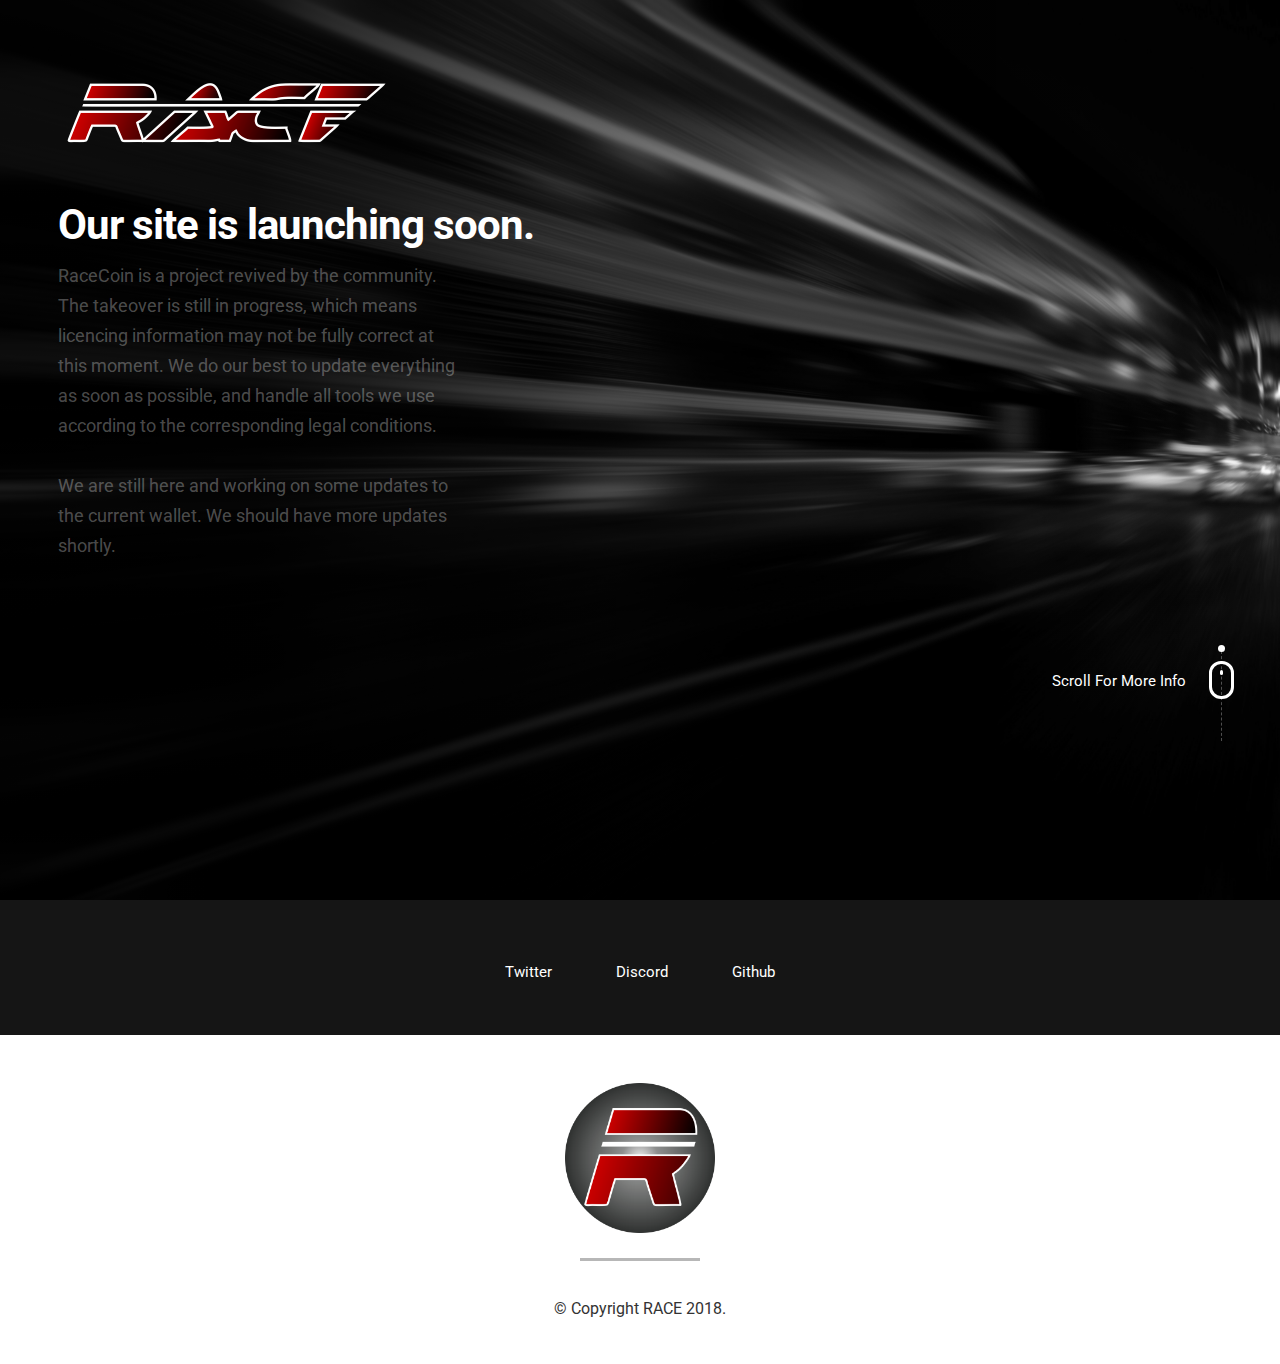
<file: index.html>
<!DOCTYPE html>
<html class="no-js" lang="en">
<head>

   <!--- basic page needs
   ================================================== -->
   <meta charset="utf-8">
	<title>RACE - Currency</title>
	<meta name="description" content="">  
	<meta name="author" content="">

   <!-- mobile specific metas
   ================================================== -->
	<meta name="viewport" content="width=device-width, initial-scale=1, maximum-scale=1">

 	<!-- CSS
   ================================================== -->
<link href="https://fonts.googleapis.com/css?family=Roboto" rel="stylesheet">
<link rel="stylesheet" href="https://use.fontawesome.com/releases/v5.0.8/css/all.css" integrity="sha384-3AB7yXWz4OeoZcPbieVW64vVXEwADiYyAEhwilzWsLw+9FgqpyjjStpPnpBO8o8S" crossorigin="anonymous">
   <link rel="stylesheet" href="css/base.css">  
   <link rel="stylesheet" href="css/vendor.css">
   <link rel="stylesheet" href="css/main.css">
   <!-- favicons
	================================================== -->
	<link rel="icon" type="image/png" href="favicon.png">

</head>

<body id="top">
	<!-- header 
   ================================================== -->
   <header>

   	<div class="row">
   		<div class="logo">
	         <a href="index.html">RACE</a>
	      </div> 

			<div class="social-links">
			   <ul>
					<li><a href="https://twitter.com/RaceCryptoCoin"><i class="fab fa-twitter fa-sm"></i></a></li>
					<li><a href="https://discord.gg/YYrDGpt"><i class="fab fa-discord fa-sm"></i></a></li>
				   <li><a href="https://github.com/racecryptocoin"><i class="fab fa-github fa-sm"></i></a></li> 				     			
				</ul>
			</div>
   	</div> 

   </header> <!-- /header -->   

   <!-- home
   ================================================== -->
   <section id="home" class="home-static">
   	<div class="shadow-overlay"></div>

   	<div class="content-wrap-table">		   

		   <div class="main-content-tablecell">

		   	<div class="row">
		   		<div class="col-twelve">



			  			<div class="bottom-text">
			  				<h1>Our site is launching soon.</h1>
				  			<p>
							RaceCoin is a project revived by the community. The takeover is still in progress, which means licencing information may not be fully correct at this moment. We do our best to update everything as soon as possible, and handle all tools we use according to the corresponding legal conditions.
				  			</p>
							<p>We are still here and working on some updates to the current wallet. We should have more updates shortly. </p>
			  			</div>			  						  			   			

			   	</div> <!-- /twelve --> 

			   	<div class="scroll-icon">

					   <p class="scroll-text">Scroll For More Info</p>
					   <a href="#info" class="smoothscroll">
					   	<div class="mouse"></div>
					   </a>
				   	<div class="end-top"></div>

					</div> <!-- /scroll-icon -->
		   	</div> <!-- /row -->  

		   </div> <!-- /main-content --> 
		   
		</div> <!-- /content-wrap -->
   
   </section> <!-- /home -->

   <!-- footer
   ================================================== -->
   <footer>

   	<div class="social-wrap">
   		<div class="row">
				
	         <ul class="footer-social-list">
	            <li><a href="https://twitter.com/RaceCryptoCoin">
	              	<i class="fab fa-twitter"></i><span>Twitter</span>
	            </a></li>
	            <li><a href="https://discord.gg/YYrDGpt">
	              	<i class="fab fa-discord"></i><span>Discord</span>
	            </a></li>
	            <li><a href="https://github.com/racecryptocoin">
	              	<i class="fab fa-github"></i><span>Github</span>
	            </a></li>
	         </ul>
	         
			</div> <!-- /row -->
   	</div> <!-- /social-wrap -->

   	<div class="footer-bottom">

			<div class="footer-logo">
					<img src="images/logo.png" alt="">				
			</div>

   		<div class="copyright">
		     	<span>© Copyright RACE 2018.</span> 		         	
		   </div>		   

   	</div> <!-- /footer-bottom -->
   </footer>
   </div> 
</body>
</html>
</file>
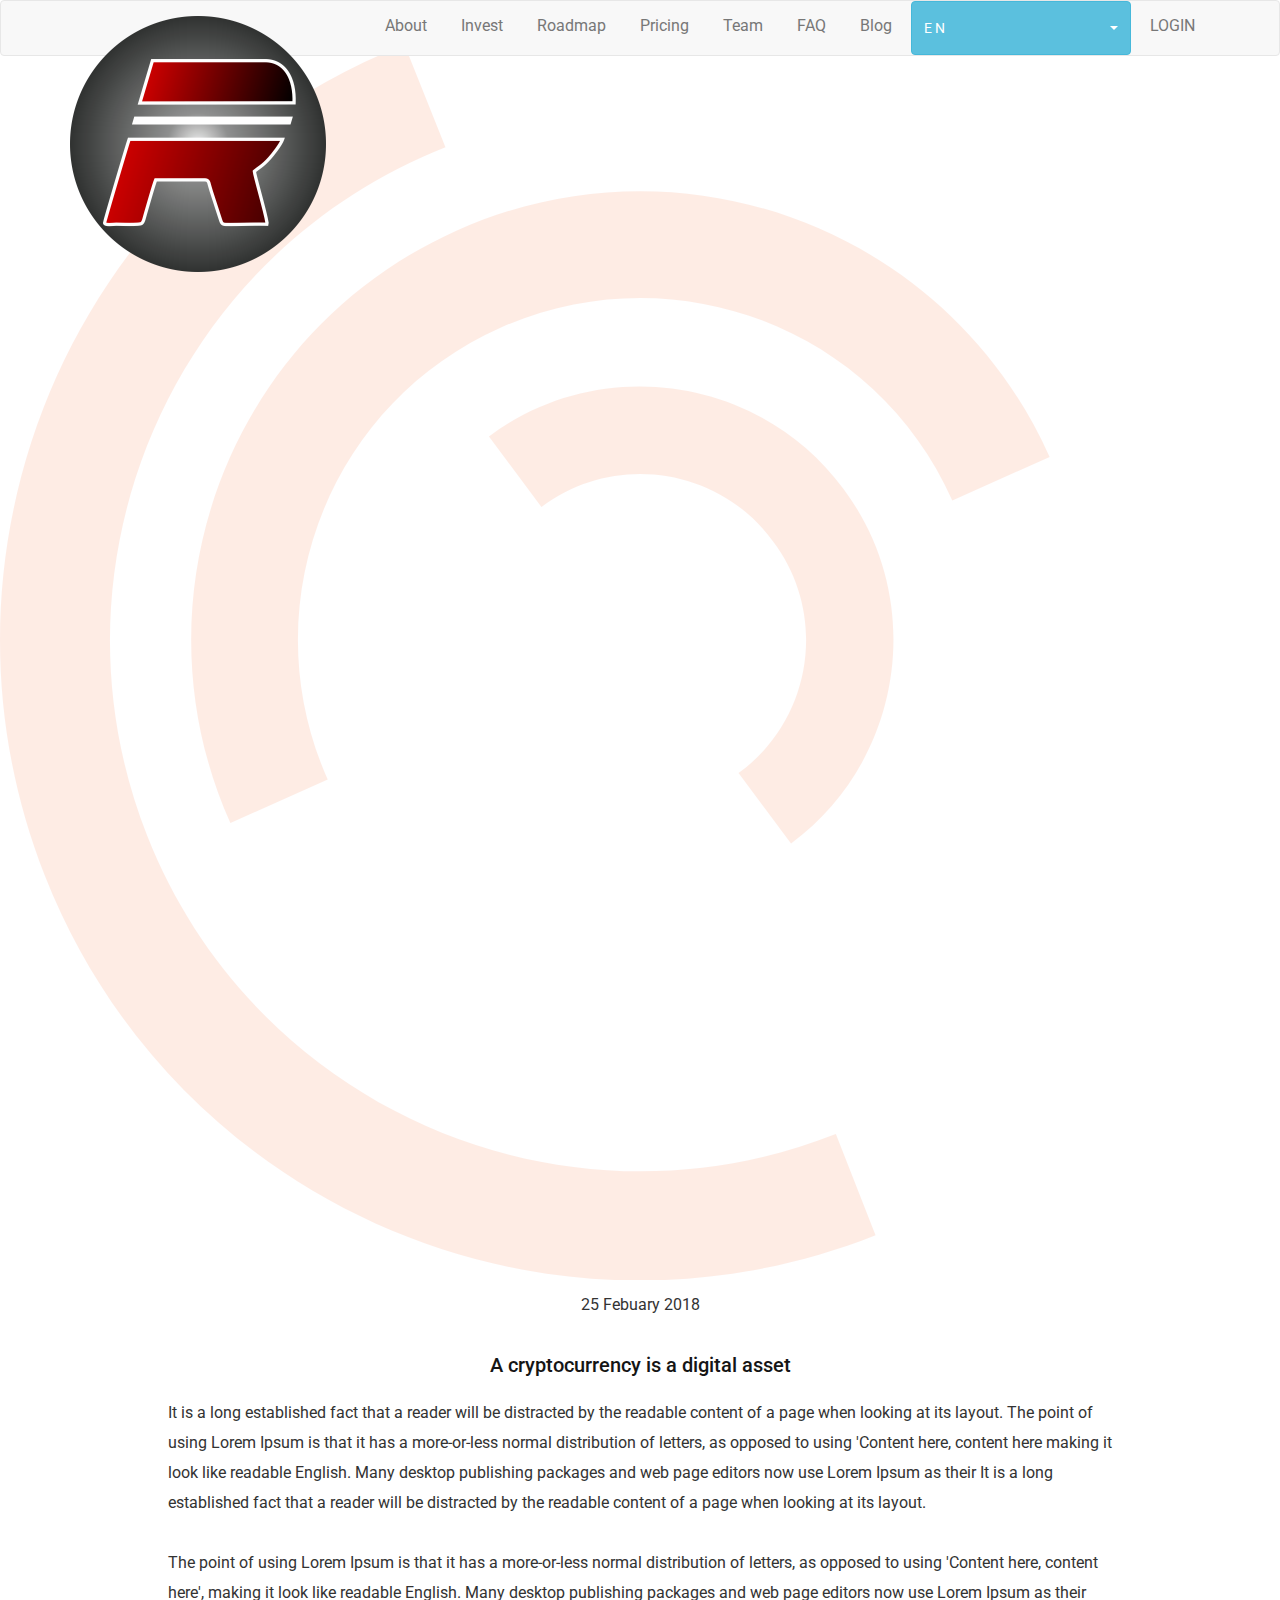
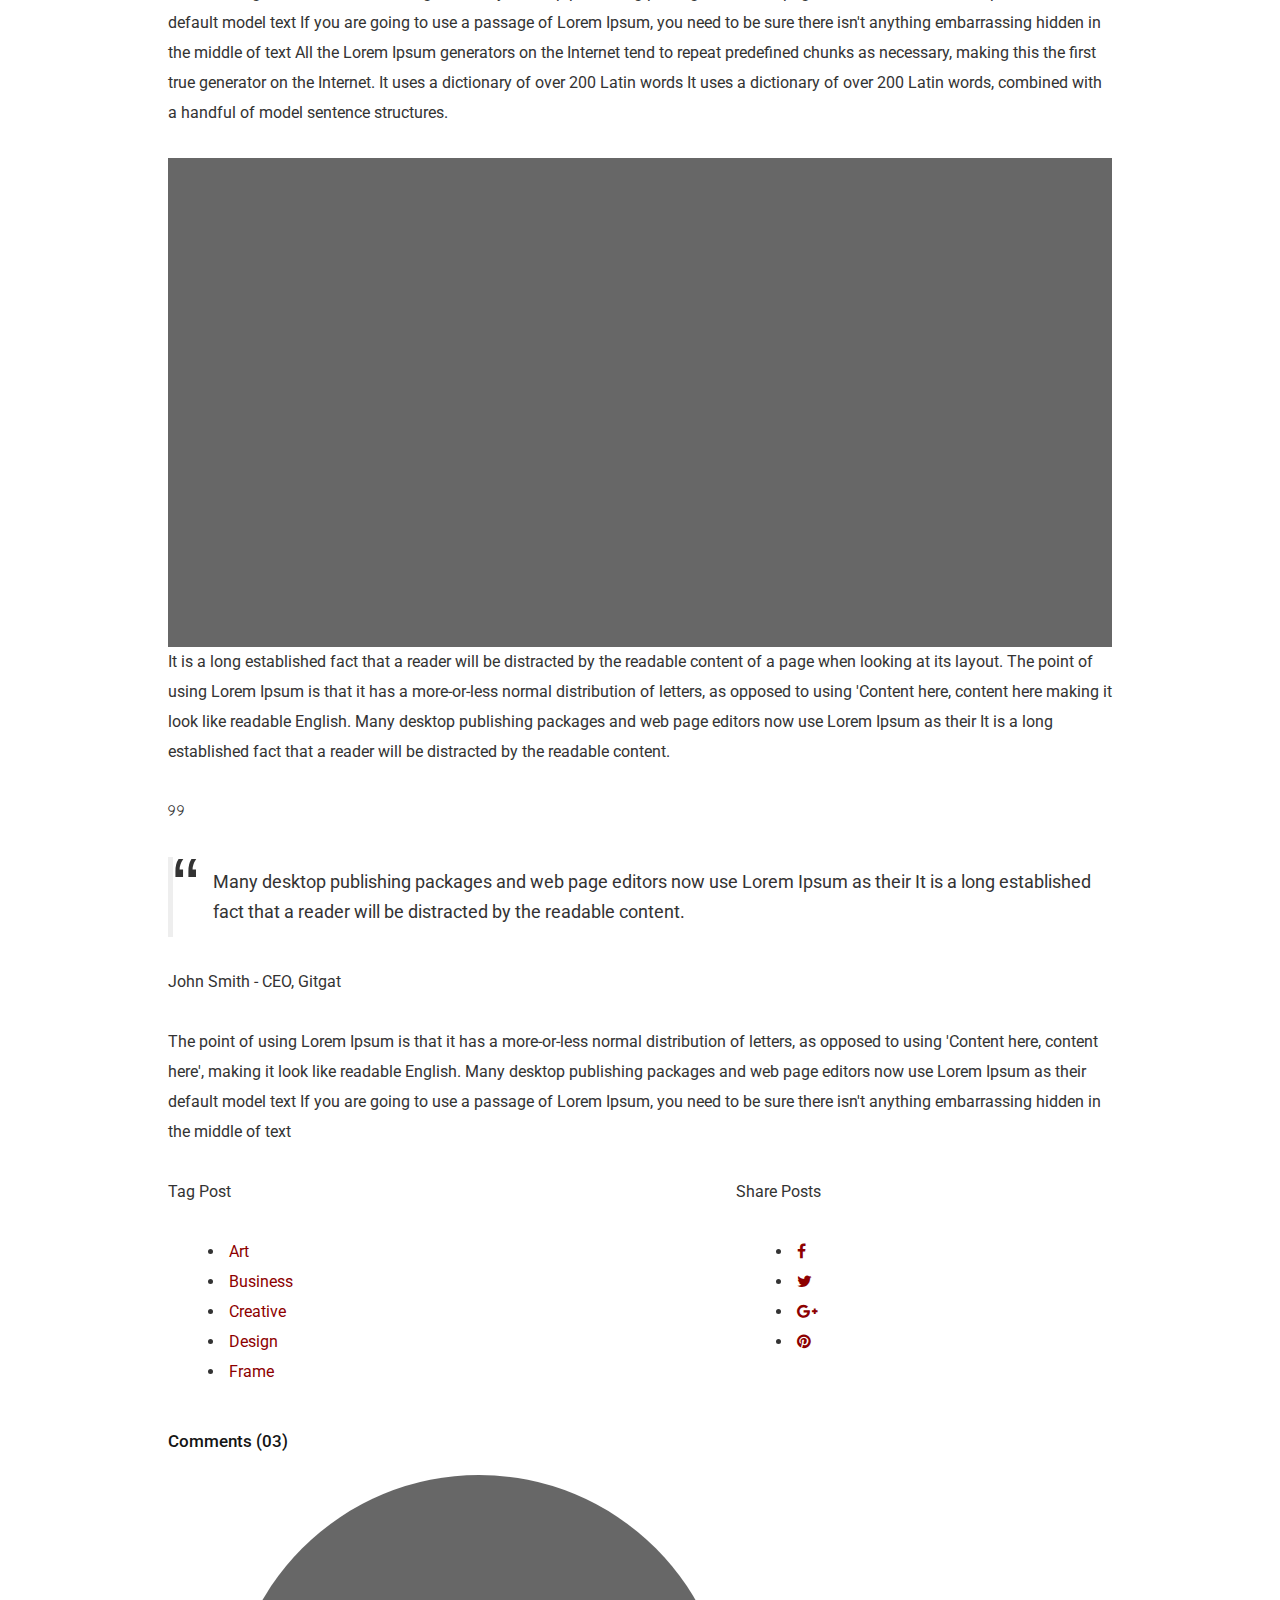
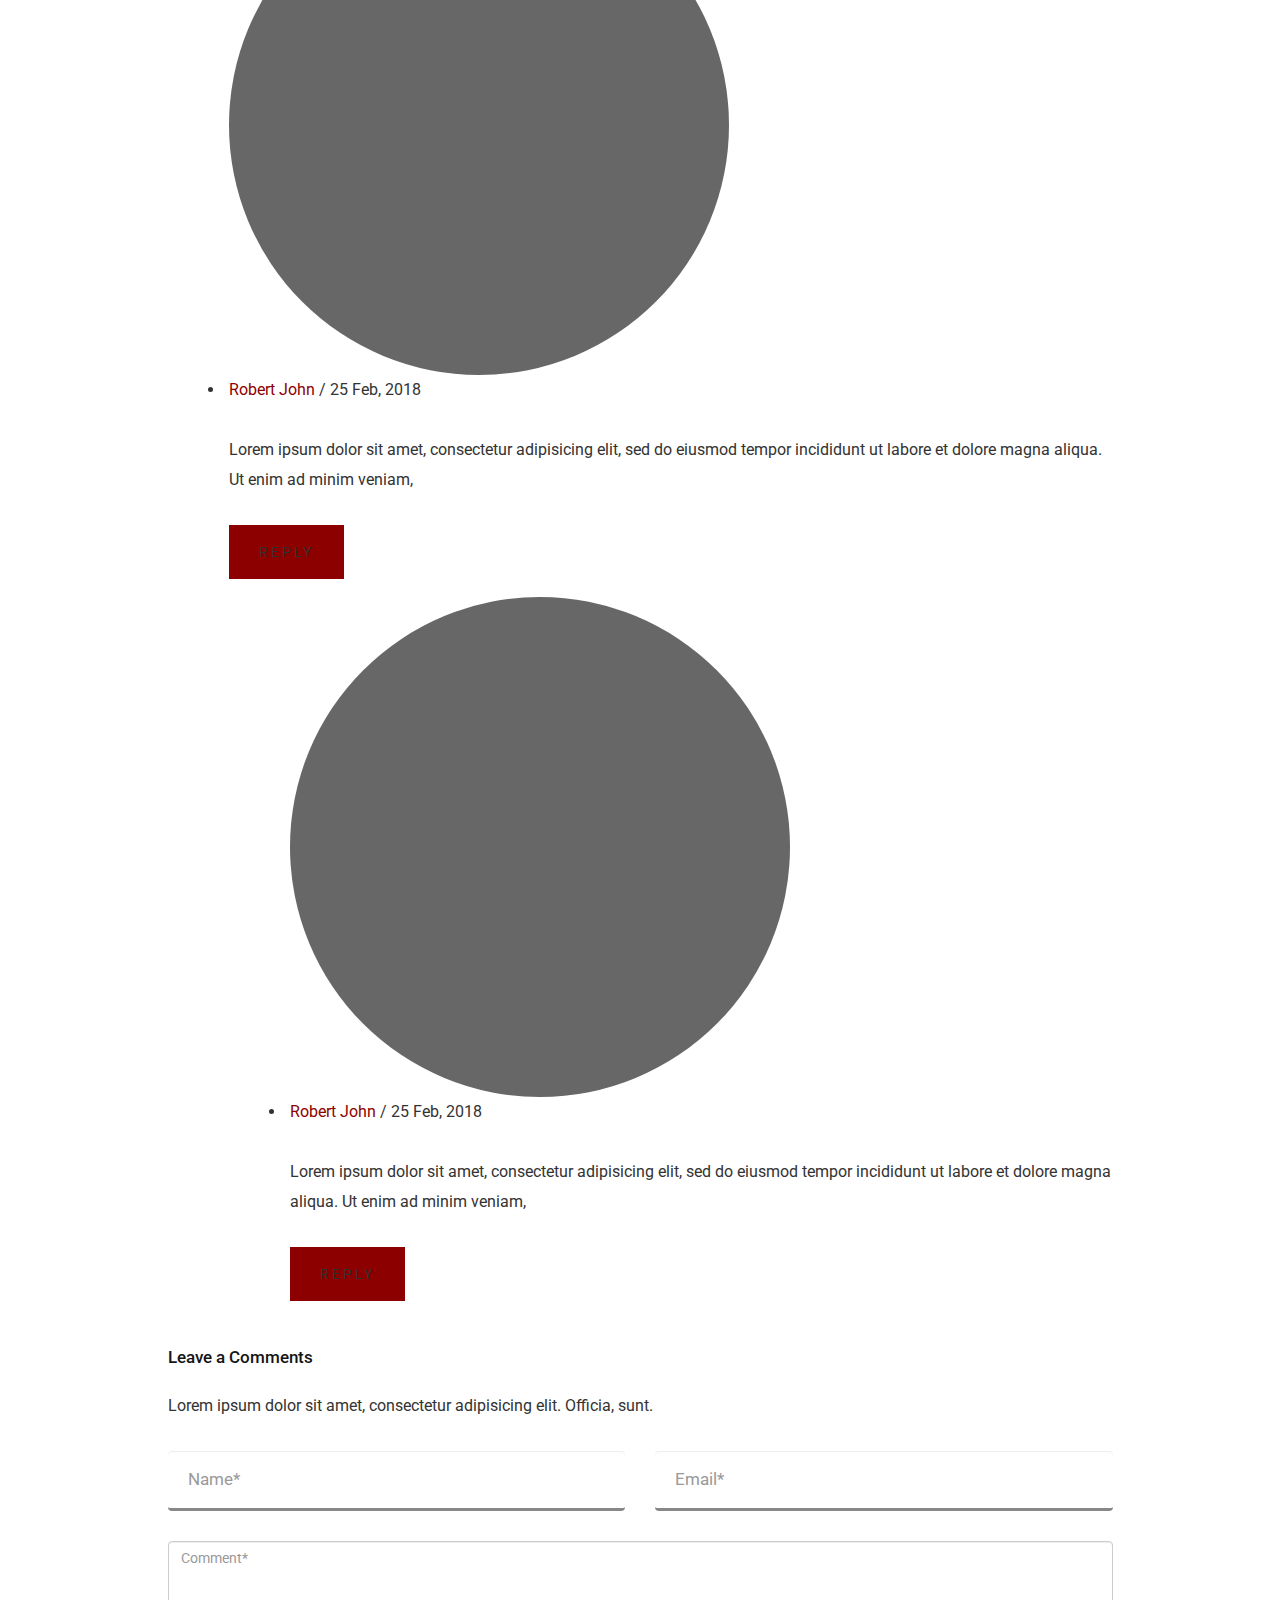
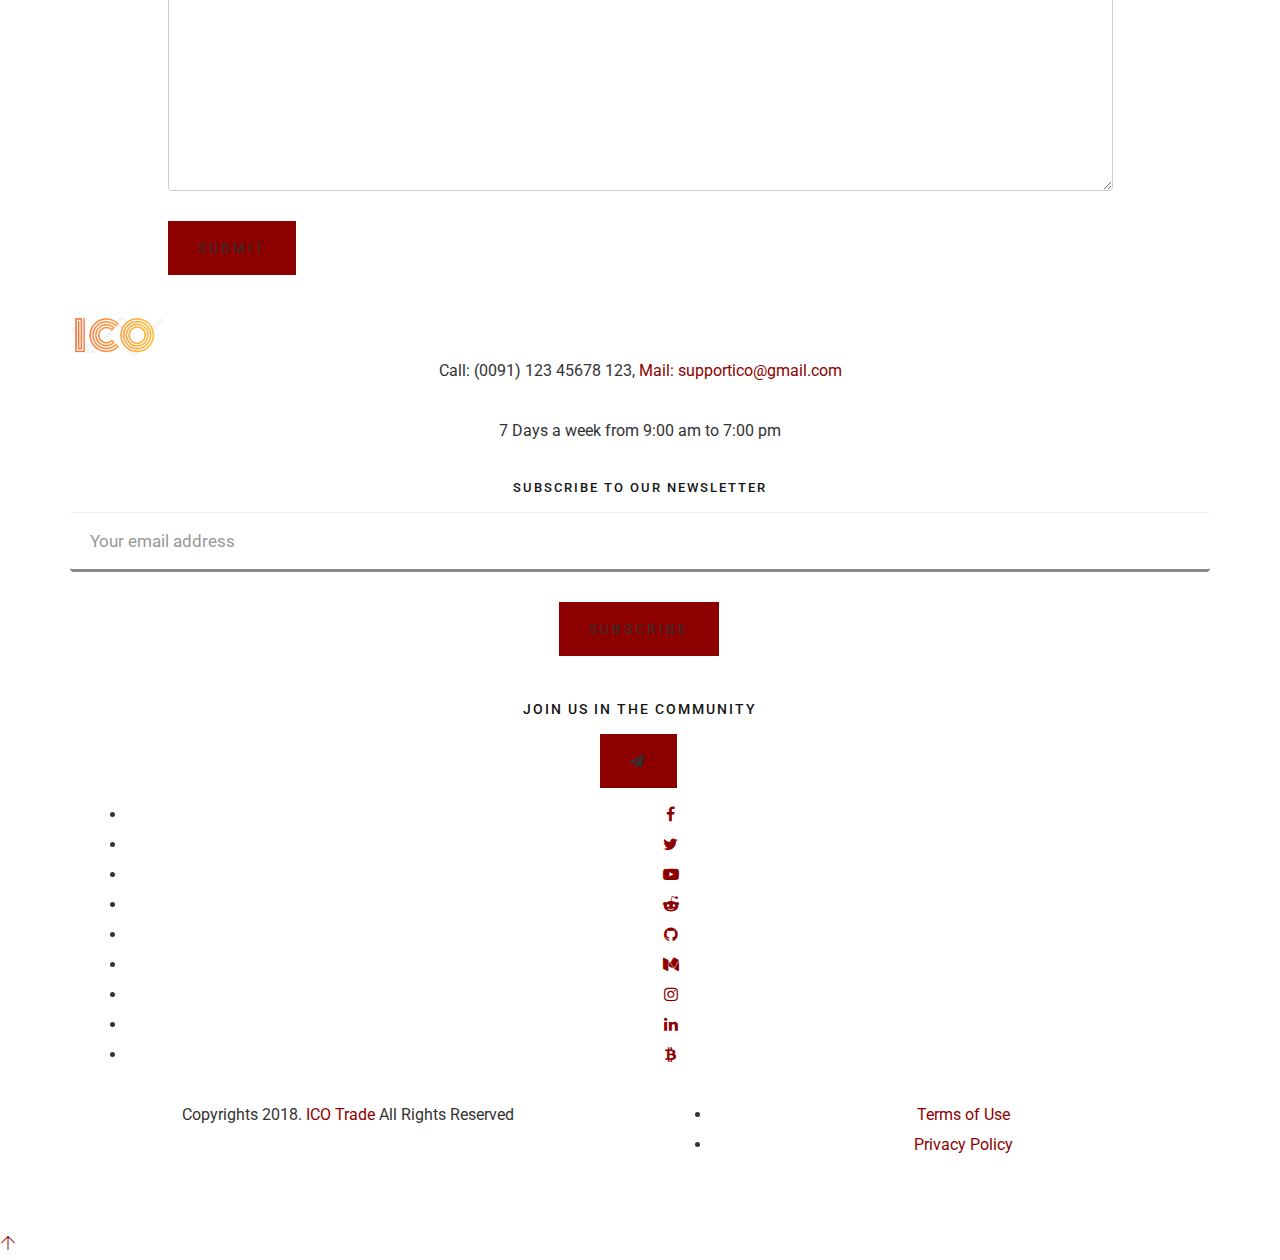
<file: blog-details.html>
<!DOCTYPE html>
<html lang="en">
  <head>
    <meta charset="utf-8">
    <meta http-equiv="X-UA-Compatible" content="IE=edge">
    <meta name="viewport" content="width=device-width, initial-scale=1">
    <!-- The above 3 meta tags *must* come first in the head; any other head content must come *after* these tags -->
    <title>ICO Trade - BitCoin &amp; Crypto Currency Trading Template</title>

    <!-- Bootstrap -->
    <link href="assets/css/bootstrap.min.css" rel="stylesheet">
    <link rel="stylesheet" href="assets/css/bootstrap-select.min.css">
    
    <!-- External Css -->
    <link rel="stylesheet" href="assets/css/font-awesome.min.css">
    <link rel="stylesheet" href="assets/css/themify-icons.css" />
    <link rel="stylesheet" href="assets/css/owl.carousel.css">
    <link rel="stylesheet" href="assets/css/magnific-popup.css">
    <link rel="stylesheet" href="assets/css/owl.carousel.css">
    <link rel="stylesheet" href="assets/css/perfect-scrollbar.css">
    <link rel="stylesheet" href="assets/css/plyr.css">


    <!-- Custom Css -->
    <link rel="stylesheet" type="text/css" href="css/main.css">

    <!-- Fonts -->
    <link href="https://fonts.googleapis.com/css?family=Roboto:400,500,700,700i" rel="stylesheet">

    <!-- Favicon -->
    <link rel="icon" href="images/favicon.png">
    <link rel="apple-touch-icon" href="images/apple-touch-icon.png">
    <link rel="apple-touch-icon" sizes="72x72" href="images/icon-72x72.png">
    <link rel="apple-touch-icon" sizes="114x114" href="images/icon-114x114.png">

    <!--[if lt IE 9]>
    <script src="assets/js/html5shiv.min.js"></script>
    <script src="assets/js/respond.min.js"></script>
    <![endif]-->

  </head>
  <body>
    
    <div id="preloader">
        <svg version="1.1" id="L7" xmlns="http://www.w3.org/2000/svg" xmlns:xlink="http://www.w3.org/1999/xlink" x="0px" y="0px" viewBox="0 0 100 100" enable-background="new 0 0 100 100" xml:space="preserve">
             <path fill="#f87a46" d="M31.6,3.5C5.9,13.6-6.6,42.7,3.5,68.4c10.1,25.7,39.2,38.3,64.9,28.1l-3.1-7.9c-21.3,8.4-45.4-2-53.8-23.3
              c-8.4-21.3,2-45.4,23.3-53.8L31.6,3.5z">
              </path>
                <path fill="#f87a46" d="M42.3,39.6c5.7-4.3,13.9-3.1,18.1,2.7c4.3,5.7,3.1,13.9-2.7,18.1l4.1,5.5c8.8-6.5,10.6-19,4.1-27.7
              c-6.5-8.8-19-10.6-27.7-4.1L42.3,39.6z">
              </path>
             <path fill="#f87a46" d="M82,35.7C74.1,18,53.4,10.1,35.7,18S10.1,46.6,18,64.3l7.6-3.4c-6-13.5,0-29.3,13.5-35.3s29.3,0,35.3,13.5
              L82,35.7z">
              </path>
        </svg>
    </div>

    <!-- Header -->
    <header>
      <nav class="navbar navbar-default crypto-header">
        <div class="container">
          <div class="navbar-header">
            <button type="button" class="navbar-toggle collapsed" data-toggle="collapse" data-target="#navbar-collapse" aria-expanded="false">
              <span class="sr-only">Toggle navigation</span>
              <span class="icon-bar"></span>
              <span class="icon-bar"></span>
              <span class="icon-bar"></span>
            </button>
            <a class="navbar-brand" href="index.html">
              <img src="images/logo.png" class="img-responsive" alt="">
            </a>
          </div>

          <div class="collapse navbar-collapse" id="navbar-collapse">
            <ul class="nav navbar-nav navbar-right navbar-button">
              <li>
                <select name="change-language" id="change-language" class="change-language">
                  <option value="en" selected>EN</option>
                  <option value="spanish">SPN</option>
                  <option value="french">FR</option>
                </select>
              </li>
              <li class="login-button"><a href="#">LOGIN</a></li>
            </ul>
            <ul class="nav navbar-nav crypto-navbar navbar-right">
              <li><a href="#">About</a></li>
              <li><a href="#">Invest</a></li>
              <li><a href="#">Roadmap</a></li>
              <li><a href="#">Pricing</a></li>
              <li><a href="#">Team</a></li>
              <li><a href="#">FAQ</a></li>
              <li class="dropdown">
                <a href="#">Blog</a>
                <ul class="dropdown-menu">
                  <li><a class="external" href="blog.html">Blog</a></li>
                  <li><a class="external" href="blog-details.html">Blog Details</a></li>
                </ul>
              </li>
            </ul>
          </div>
        </div>
      </nav>
    </header>
    <!-- Header End -->

    <!-- Page Header -->
    <div class="subheader-bg text-center">
      <div class="subheader">
        <div class="container">
          <div class="row">
            <div class="col-md-12">
              <p class="post-date">25 Febuary 2018</p>
              <h3 class="page-title">A cryptocurrency is a digital asset</h3>
            </div>
          </div>
        </div>
      </div>
    </div>
    <!-- Page Header End -->

    <!-- Blog Post Details -->
    <div class="section-padding">
      <div class="container">
        <div class="row">
          <div class="col-md-10 col-md-offset-1">
            <div class="blog-details-block">
              <div class="section-wrapper">
                <div class="post-details">
                  <p>It is a long established fact that a reader will be distracted by the readable content of a page when looking at its layout. The point of using Lorem Ipsum is that it has a more-or-less normal distribution of letters, as opposed to using 'Content here, content here making it look like readable English. Many desktop publishing packages and web page editors now use Lorem Ipsum as their It is a long established fact that a reader will be distracted by the readable content of a page when looking at its layout.</p>

                  <p>The point of using Lorem Ipsum is that it has a more-or-less normal distribution of letters, as opposed to using 'Content here, content here', making it look like readable English. Many desktop publishing packages and web page editors now use Lorem Ipsum as their default model text If you are going to use a passage of Lorem Ipsum, you need to be sure there isn't anything embarrassing hidden in the middle of text All the Lorem Ipsum generators on the Internet tend to repeat predefined chunks as necessary, making this the first true generator on the Internet. It uses a dictionary of over 200 Latin words It uses a dictionary of over 200 Latin words, combined with a handful of model sentence structures.</p>
                  <div class="post-details-thumb">
                    <img src="images/blog/blog-details-thumb.jpg" class="img-responsive" alt="">
                  </div>
                  <p>It is a long established fact that a reader will be distracted by the readable content of a page when looking at its layout. The point of using Lorem Ipsum is that it has a more-or-less normal distribution of letters, as opposed to using 'Content here, content here making it look like readable English. Many desktop publishing packages and web page editors now use Lorem Ipsum as their It is a long established fact that a reader will be distracted by the readable content.</p>
                  <div class="quote-area">
                    <span class="ti-quote-right"></span>
                    <blockquote>
                      Many desktop publishing packages and web page editors now use Lorem Ipsum as their It is a long established fact that a reader will be distracted by the readable content.
                    </blockquote>
                    <p class="commenter">John Smith - <span>CEO, Gitgat</span></p>
                  </div>
                  <p>The point of using Lorem Ipsum is that it has a more-or-less normal distribution of letters, as opposed to using 'Content here, content here', making it look like readable English. Many desktop publishing packages and web page editors now use Lorem Ipsum as their default model text If you are going to use a passage of Lorem Ipsum, you need to be sure there isn't anything embarrassing hidden in the middle of text</p>
                </div>
              </div>
              <div class="section-wrapper">
                <div class="post-tags-area">
                  <div class="row">
                    <div class="col-sm-7">
                      <div class="tag-area">
                        <p>Tag Post</p>
                        <ul class="post-tags">
                          <li><a href="#">Art</a></li>
                          <li><a href="#">Business</a></li>
                          <li><a href="#">Creative</a></li>
                          <li><a href="#">Design</a></li>
                          <li><a href="#">Frame</a></li>
                        </ul>
                        <div class="fix"></div>
                      </div>
                    </div>
                    <div class="col-sm-5">
                      <div class="social-share-area">
                        <p>Share Posts</p>
                        <ul class="social-links">
                          <li><a href="#"><i class="fa fa-facebook"></i></a></li>
                          <li><a href="#"><i class="fa fa-twitter"></i></a></li>
                          <li><a href="#"><i class="fa fa-google-plus"></i></a></li>
                          <li><a href="#"><i class="fa fa-pinterest"></i></a></li>
                        </ul>
                      </div>
                    </div>
                  </div>
                </div>
              </div>
            </div>
          </div>
        </div>
      </div>
    </div>
    <!-- Blog Post Details End -->

    <!-- Post Comment Area -->
    <div class="section-padding grey-bg">
      <div class="container">
        <div class="row">
          <div class="col-md-10 col-md-offset-1">
            <div class="section-wrapper">
              <div class="comment-area">
                <h4 class="title">Comments (03)</h4>
                <ul class="comments">
                  <li class="comment">
                    <div class="comment-wrap">
                      <div class="comment-thumb">
                        <img src="images/blog/commenter-thumb-1.jpg" class="img-responsive img-circle" alt="">
                      </div>
                      <div class="comment-body">
                        <div class="comment-meta">
                          <p><span class="author"><a href="#">Robert John</a></span> / <span class="date">25 Feb, 2018</span></p>
                        </div>
                        <p class="comment-content">Lorem ipsum dolor sit amet, consectetur adipisicing elit, sed do eiusmod tempor incididunt ut labore et dolore magna aliqua. Ut enim ad minim veniam,</p>
                        <a href="#" class="button primary-bg">Reply</a>
                      </div>
                      <div class="fix"></div>
                    </div>
                    <ul class="comments child-comment">
                      <li class="comment">
                        <div class="comment-wrap">
                          <div class="comment-thumb">
                            <img src="images/blog/commenter-thumb-2.jpg" class="img-responsive img-circle" alt="">
                          </div>
                          <div class="comment-body">
                            <div class="comment-meta">
                              <p><span class="author"><a href="#">Robert John</a></span> <span class="date">/ 25 Feb, 2018</span></p>
                            </div>
                            <p class="comment-content">Lorem ipsum dolor sit amet, consectetur adipisicing elit, sed do eiusmod tempor incididunt ut labore et dolore magna aliqua. Ut enim ad minim veniam,</p>
                            <a href="#" class="button primary-bg">Reply</a>
                          </div>
                          <div class="fix"></div>
                        </div>
                      </li>
                    </ul>
                  </li>
                </ul>
              </div>
            </div>
            <div class="section-wrapper">
              <div class="write-comment">
                <h4 class="title">Leave a Comments</h4>
                <p>Lorem ipsum dolor sit amet, consectetur adipisicing elit. Officia, sunt.</p>
                <form action="#" class="comment-form">
                  <div class="row">
                    <div class="col-xs-6">
                      <div class="form-group">
                        <input type="text" class="form-control" placeholder="Name*">
                      </div>
                    </div>
                    <div class="col-xs-6">
                      <div class="form-group">
                        <input type="email" class="form-control" placeholder="Email*">
                      </div>
                    </div>
                  </div>
                  <div class="form-group">
                    <textarea name="Write-comment" rows="5" class="form-control" placeholder="Comment*"></textarea>
                  </div>
                  <button class="button">Submit</button>
                </form>
              </div>
            </div>
          </div>
        </div>
      </div>
    </div>
    <!-- Post Comment Area End -->

    <!-- Footer -->
    <footer class="footer-bg white-text">
      <div class="footer-widget-wrapper text-center footer-padding">
        <div class="container">
          <div class="row">
            <div class="col-xs-12">
              <div class="footer-widget">
                <div class="logo">
                  <a href="#"><img src="images/footer-logo.png" class="img-responsive" alt=""></a>
                </div>
                <p class="contact">
                  <span class="phone">Call: (0091) 123 45678 123,</span> <span class="mail"><a href="mailto:supportico@gmail.com">Mail: supportico@gmail.com</a></span>
                </p>
                <p class="office-time">7 Days a week from 9:00 am to 7:00 pm</p>
                <div class="newsletter">
                  <h6>Subscribe to our Newsletter</h6>
                  <form action="#">
                    <div class="form-group">
                      <input type="email" placeholder="Your email address" class="form-control">
                    </div>
                    <button class="button">subscribe</button>
                  </form>
                </div>
                <div class="join">
                  <h5>Join us in the Community</h5>
                  <a href="#" class="button"><i class="fa fa-paper-plane"></i></a>
                </div>
                <div class="social-link">
                  <ul>
                    <li><a href="#" class="facebook"><i class="fa fa-facebook"></i></a></li>
                    <li><a href="#" class="twitter"><i class="fa fa-twitter"></i></a></li>
                    <li><a href="#" class="youtube"><i class="fa fa-youtube-play"></i></a></li>
                    <li><a href="#" class="reddit"><i class="fa fa-reddit-alien"></i></a></li>
                    <li><a href="#" class="github"><i class="fa fa-github"></i></a></li>
                    <li><a href="#" class="medium"><i class="fa fa-medium"></i></a></li>
                    <li><a href="#" class="instagram"><i class="fa fa-instagram"></i></a></li>
                    <li><a href="#" class="linkedin"><i class="fa fa-linkedin"></i></a></li>
                    <li><a href="#" class="bitcoin"><i class="fa fa-bitcoin"></i></a></li>
                  </ul>
                </div>
              </div>
            </div>
          </div>
        </div>
      </div>
      <div class="footer-copyright">
        <div class="container">
          <div class="row">
            <div class="col-sm-6">
              <p class="copyright-text">Copyrights 2018. <a href="#">ICO Trade</a> All Rights Reserved</p>
            </div>
            <div class="col-sm-6">
              <div class="footer-nav">
                <ul>
                  <li><a href="#">Terms of Use</a></li>
                  <li><a href="#">Privacy Policy</a></li>
                </ul>
              </div>
            </div>
          </div>
        </div>
      </div>
    </footer>
    <!-- Footer End -->

    <!-- Go Top -->
    <div class="go-top">
      <a href="#"><span class="ti-arrow-up"></span></a>
    </div>
    <!-- Go Top End -->


    <!-- jQuery & JS -->
    <script src="assets/js/jquery.min.js"></script>
    <script src="assets/js/jquery-migrate-3.0.1.min.js"></script>
    <script src="assets/js/jquery-ui.min.js"></script>
    <script src="assets/js/bootstrap.min.js"></script>
    <script src="assets/js/owl.carousel.min.js"></script>
    <script src="assets/js/jquery.ajaxchimp.min.js"></script>
    <script src="assets/js/Chart.min.js"></script>
    <script src="assets/js/chart.bundle.js"></script>
    <script src="assets/js/utils.js"></script>
    <script src="assets/js/perfect-scrollbar.min.js"></script>
    <script src="assets/js/owl.carousel.min.js"></script>
    <script src="assets/js/jquery.countdown.min.js"></script>
    <script src="assets/js/visible.js"></script>
    <script src="assets/js/plyr.js"></script>
    <script src="assets/js/bootstrap-select.min.js"></script>
    <script src="assets/js/jquery.nav.js"></script>
    <script src="assets/js/loadingoverlay_progress.min.js"></script>
    <script src="assets/js/jquery.magnific-popup.min.js"></script>    
    <script src="js/custom.js"></script>
  </body>
</html>
</file>
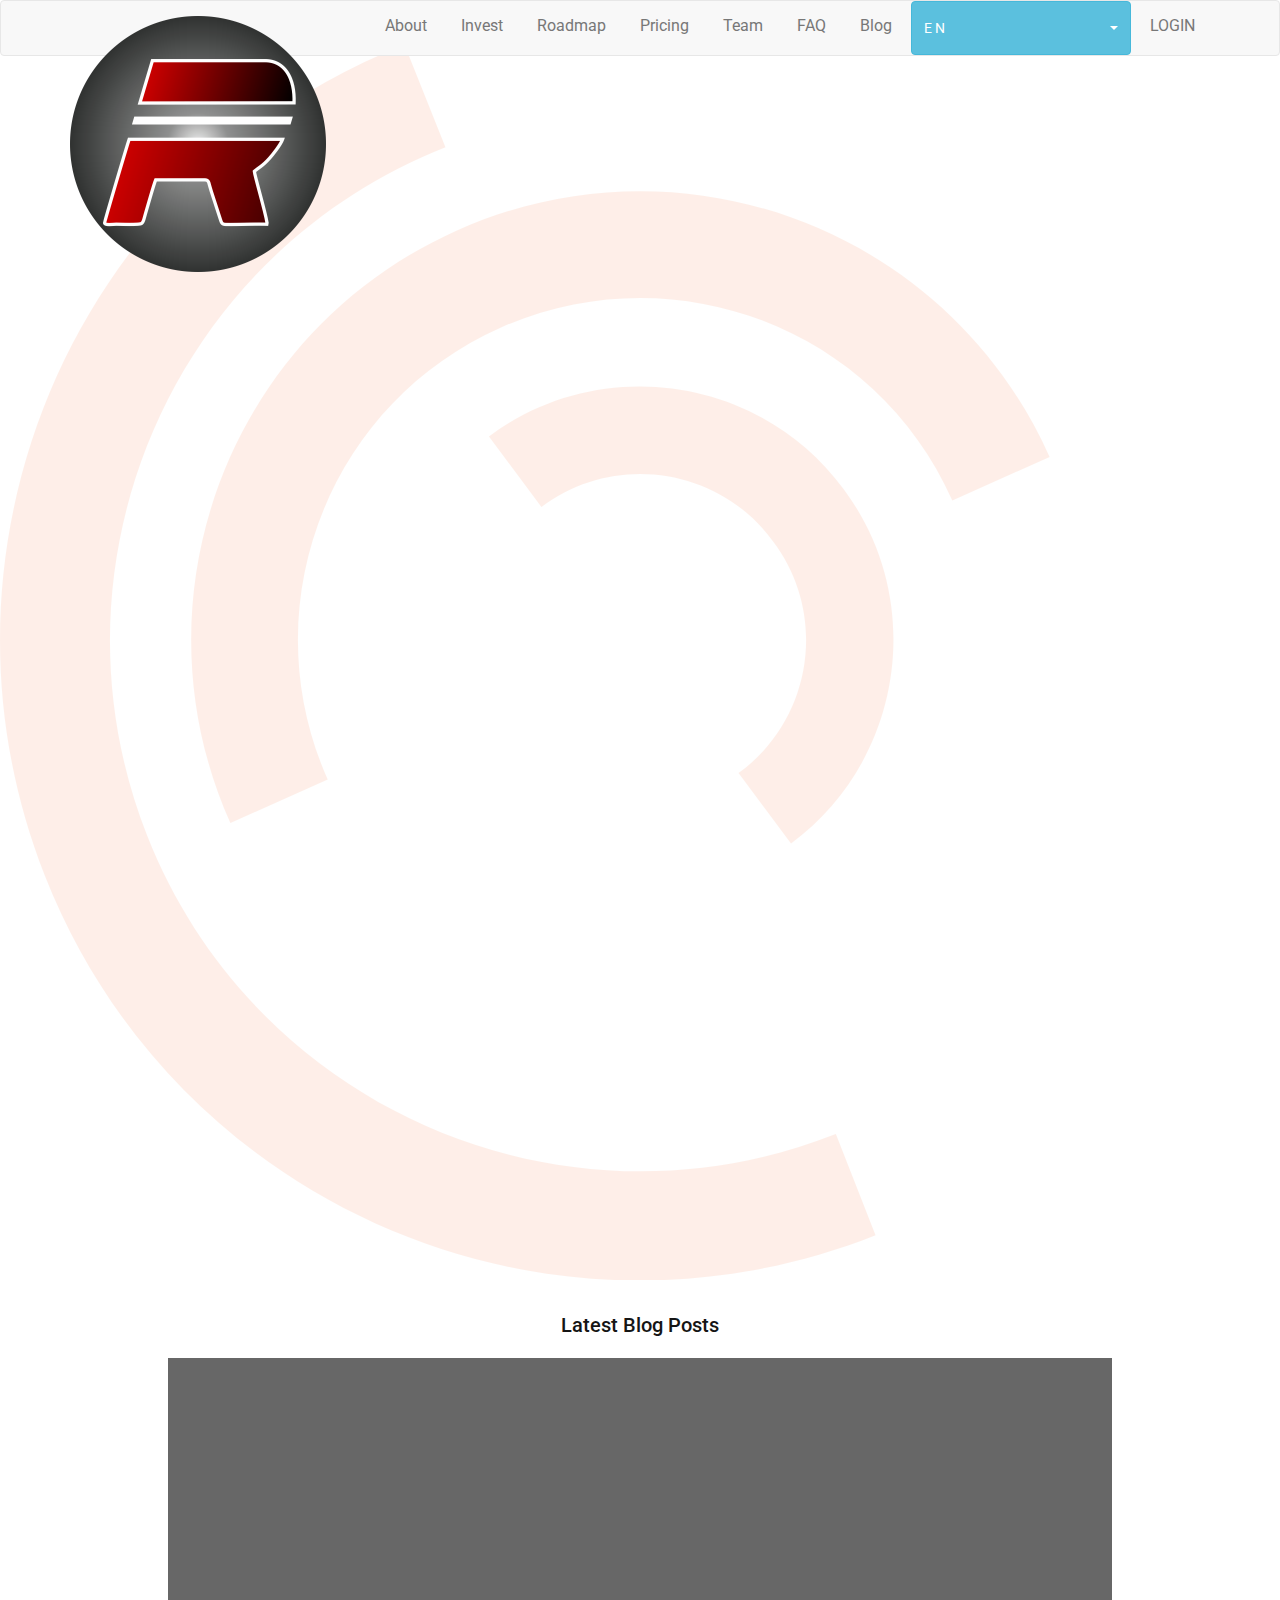
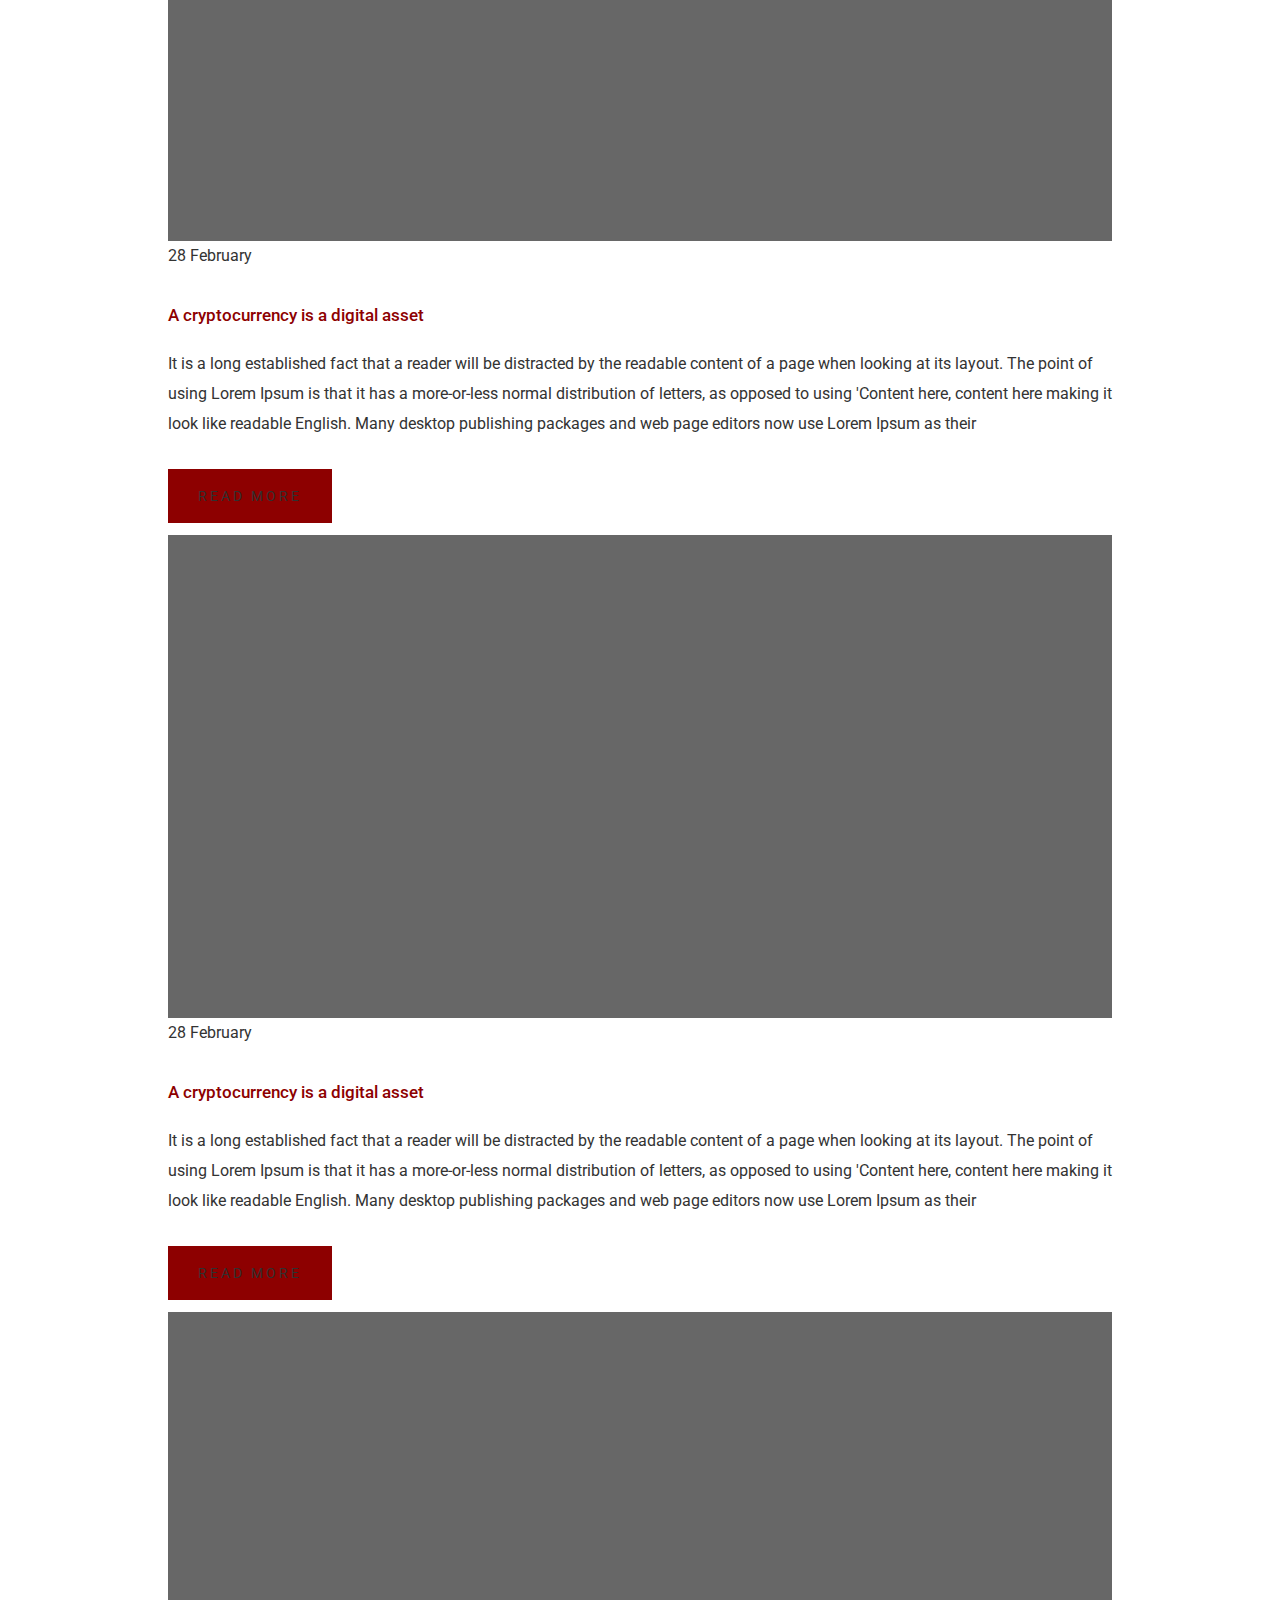
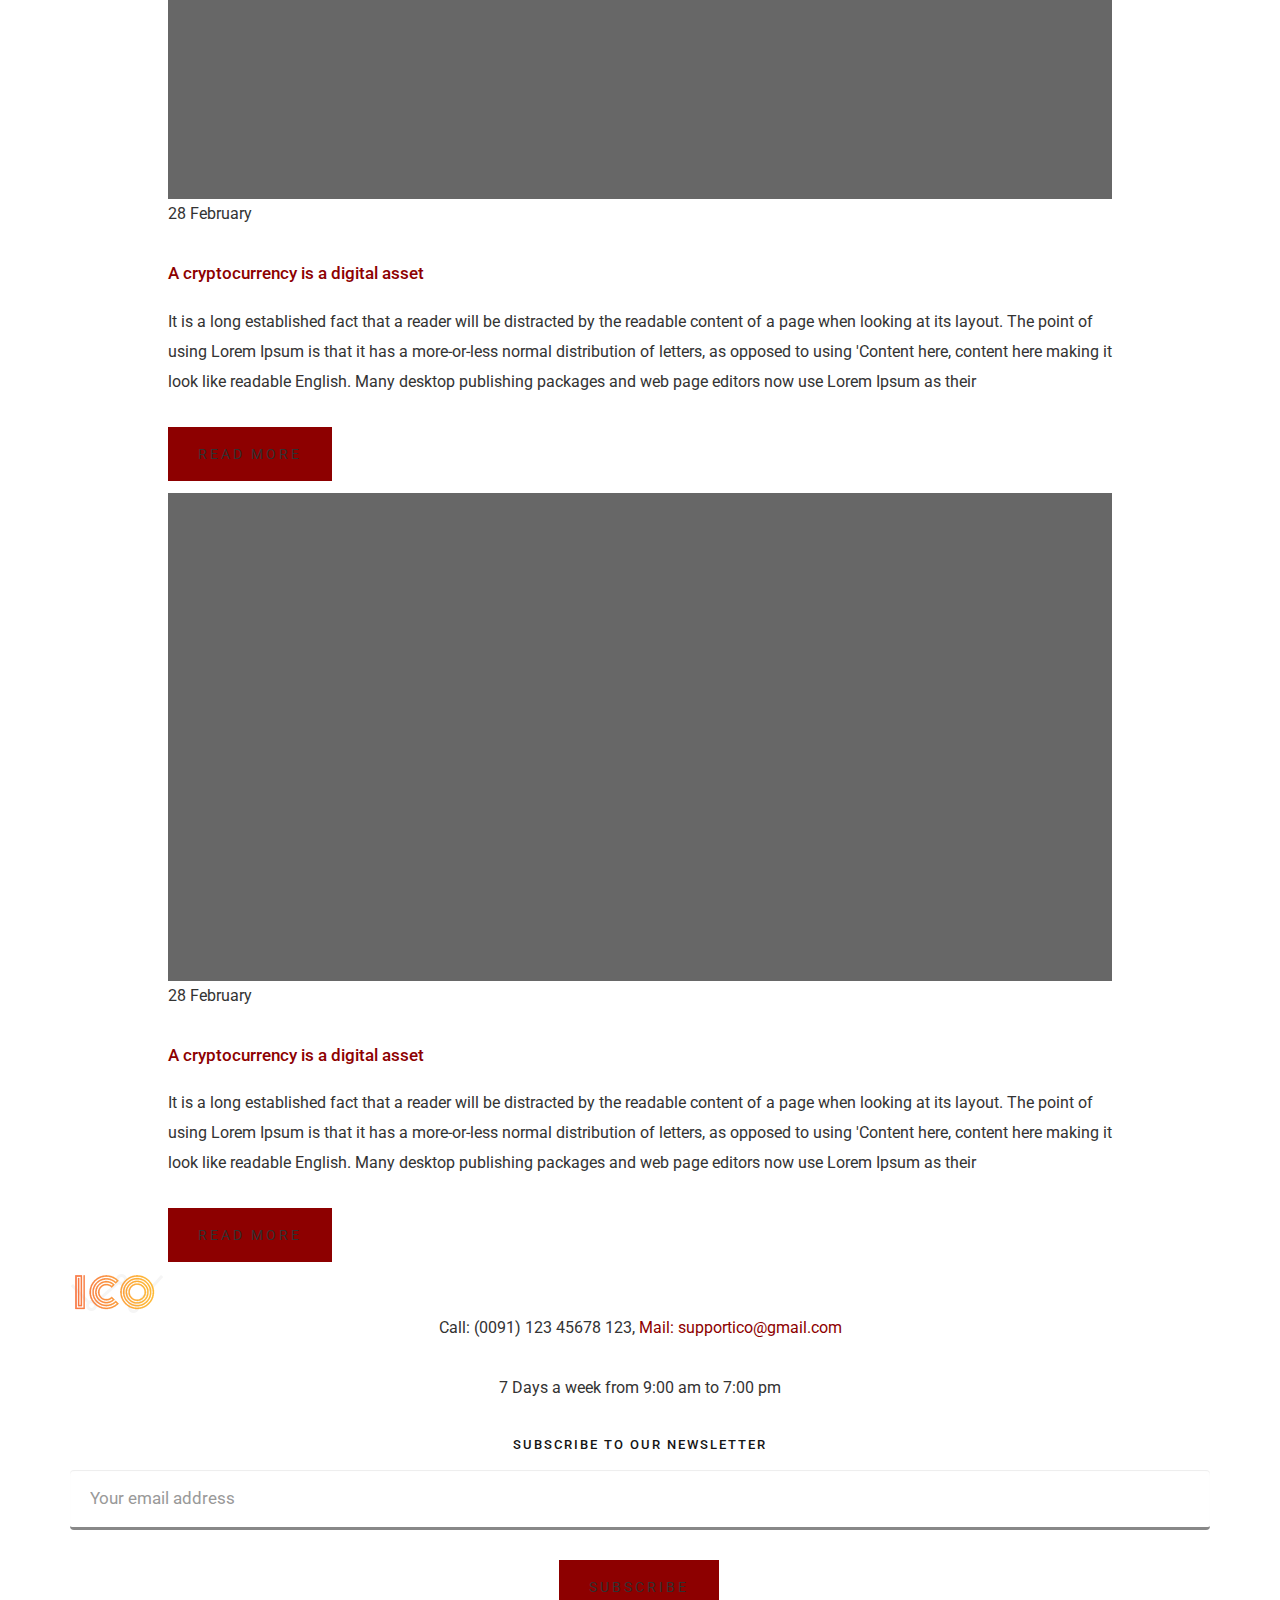
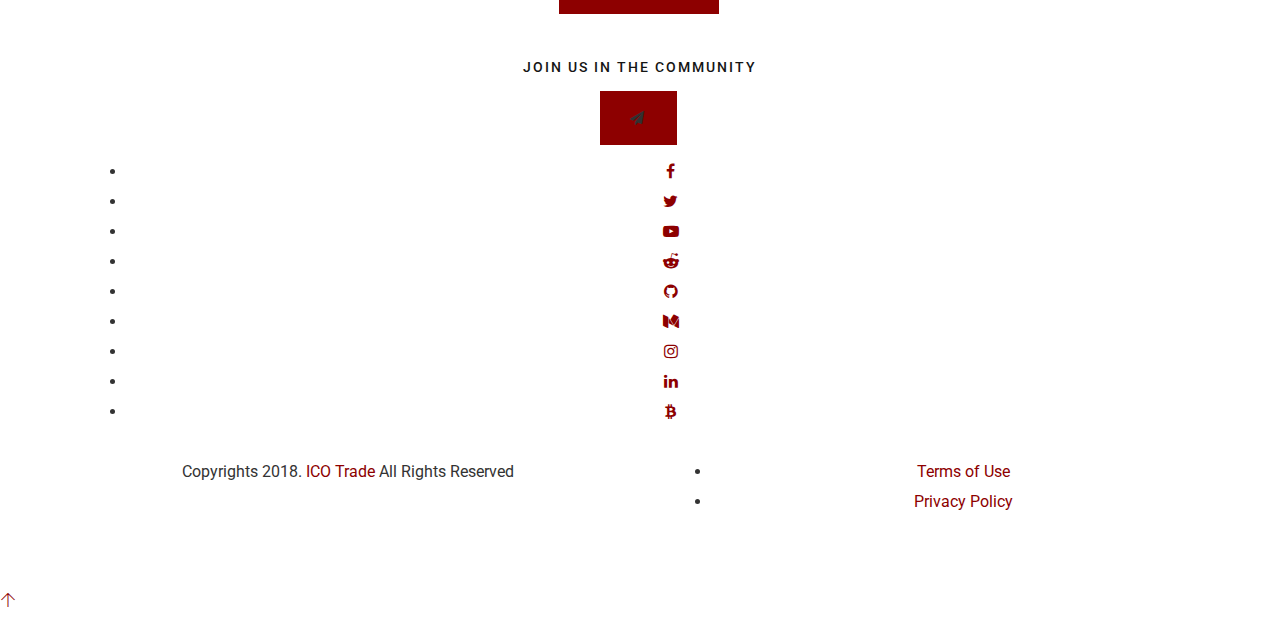
<file: blog.html>
<!DOCTYPE html>
<html lang="en">
  <head>
    <meta charset="utf-8">
    <meta http-equiv="X-UA-Compatible" content="IE=edge">
    <meta name="viewport" content="width=device-width, initial-scale=1">
    <!-- The above 3 meta tags *must* come first in the head; any other head content must come *after* these tags -->
    <title>ICO Trade - BitCoin &amp; Crypto Currency Trading Template</title>

    <!-- Bootstrap -->
    <link href="assets/css/bootstrap.min.css" rel="stylesheet">
    <link rel="stylesheet" href="assets/css/bootstrap-select.min.css">
    
    <!-- External Css -->
    <link rel="stylesheet" href="assets/css/font-awesome.min.css">
    <link rel="stylesheet" href="assets/css/themify-icons.css" />
    <link rel="stylesheet" href="assets/css/owl.carousel.css">
    <link rel="stylesheet" href="assets/css/magnific-popup.css">
    <link rel="stylesheet" href="assets/css/owl.carousel.css">
    <link rel="stylesheet" href="assets/css/perfect-scrollbar.css">
    <link rel="stylesheet" href="assets/css/plyr.css">
    <!-- <script src="assets/css/jquery-ui.min.css"></script> -->


    <!-- Custom Css -->
    <link rel="stylesheet" type="text/css" href="css/main.css">

    <!-- Fonts -->
    <link href="https://fonts.googleapis.com/css?family=Roboto:400,500,700,700i" rel="stylesheet">

    <!-- Favicon -->
    <link rel="icon" href="images/favicon.png">
    <link rel="apple-touch-icon" href="images/apple-touch-icon.png">
    <link rel="apple-touch-icon" sizes="72x72" href="images/icon-72x72.png">
    <link rel="apple-touch-icon" sizes="114x114" href="images/icon-114x114.png">

    <!--[if lt IE 9]>
    <script src="assets/js/html5shiv.min.js"></script>
    <script src="assets/js/respond.min.js"></script>
    <![endif]-->

  </head>
  <body>
    
    <div id="preloader">
        <svg version="1.1" id="L7" xmlns="http://www.w3.org/2000/svg" xmlns:xlink="http://www.w3.org/1999/xlink" x="0px" y="0px" viewBox="0 0 100 100" enable-background="new 0 0 100 100" xml:space="preserve">
             <path fill="#f87a46" d="M31.6,3.5C5.9,13.6-6.6,42.7,3.5,68.4c10.1,25.7,39.2,38.3,64.9,28.1l-3.1-7.9c-21.3,8.4-45.4-2-53.8-23.3
              c-8.4-21.3,2-45.4,23.3-53.8L31.6,3.5z">
              </path>
                <path fill="#f87a46" d="M42.3,39.6c5.7-4.3,13.9-3.1,18.1,2.7c4.3,5.7,3.1,13.9-2.7,18.1l4.1,5.5c8.8-6.5,10.6-19,4.1-27.7
              c-6.5-8.8-19-10.6-27.7-4.1L42.3,39.6z">
              </path>
             <path fill="#f87a46" d="M82,35.7C74.1,18,53.4,10.1,35.7,18S10.1,46.6,18,64.3l7.6-3.4c-6-13.5,0-29.3,13.5-35.3s29.3,0,35.3,13.5
              L82,35.7z">
              </path>
        </svg>
    </div>

    <!-- Header -->
    <header>
      <nav class="navbar navbar-default crypto-header">
        <div class="container">
          <div class="navbar-header">
            <button type="button" class="navbar-toggle collapsed" data-toggle="collapse" data-target="#navbar-collapse" aria-expanded="false">
              <span class="sr-only">Toggle navigation</span>
              <span class="icon-bar"></span>
              <span class="icon-bar"></span>
              <span class="icon-bar"></span>
            </button>
            <a class="navbar-brand" href="index.html">
              <img src="images/logo.png" class="img-responsive" alt="">
            </a>
          </div>

          <div class="collapse navbar-collapse" id="navbar-collapse">
            <ul class="nav navbar-nav navbar-right navbar-button">
              <li>
                <select name="change-language" id="change-language" class="change-language">
                  <option value="en" selected>EN</option>
                  <option value="spanish">SPN</option>
                  <option value="french">FR</option>
                </select>
              </li>
              <li class="login-button"><a href="#">LOGIN</a></li>
            </ul>
            <ul class="nav navbar-nav crypto-navbar navbar-right">
              <li><a href="#">About</a></li>
              <li><a href="#">Invest</a></li>
              <li><a href="#">Roadmap</a></li>
              <li><a href="#">Pricing</a></li>
              <li><a href="#">Team</a></li>
              <li><a href="#">FAQ</a></li>
              <li class="dropdown">
                <a href="#">Blog</a>
                <ul class="dropdown-menu">
                  <li><a class="external" href="blog.html">Blog</a></li>
                  <li><a class="external" href="blog-details.html">Blog Details</a></li>
                </ul>
              </li>
            </ul>
          </div>
        </div>
      </nav>
    </header>
    <!-- Header End -->

    <!-- Page Header -->
    <div class="subheader-bg text-center">
      <div class="subheader">
        <div class="container">
          <div class="row">
            <div class="col-md-12">
              <h3 class="page-title">Latest Blog Posts</h3>
            </div>
          </div>
        </div>
      </div>
    </div>
    <!-- Page Header End -->

    <!-- Blog -->
    <div class="section-padding">
      <div class="container">
        <div class="row">
          <div class="col-md-10 col-md-offset-1">
            <article class="post-list">
              <div class="post-thumb">
                <a href="#">
                  <img src="images/blog/post-thumb-1.jpg" class="img-responsive" alt="">
                </a>
              </div>
              <div class="post-body">
                <p class="date">28 February</p>
                <h4><a href="#">A cryptocurrency is a digital asset</a></h4>
                <p class="post-content">It is a long established fact that a reader will be distracted by the readable content of a page when looking at its layout. The point of using Lorem Ipsum is that it has a more-or-less normal distribution of letters, as opposed to using 'Content here, content here making it look like readable English. Many desktop publishing packages and web page editors now use Lorem Ipsum as their</p>
                <a href="#" class="button"><span>read more</span></a>
              </div>
            </article>
            <article class="post-list">
              <div class="post-thumb">
                <a href="#">
                  <img src="images/blog/post-thumb-1.jpg" class="img-responsive" alt="">
                </a>
              </div>
              <div class="post-body">
                <p class="date">28 February</p>
                <h4><a href="#">A cryptocurrency is a digital asset</a></h4>
                <p class="post-content">It is a long established fact that a reader will be distracted by the readable content of a page when looking at its layout. The point of using Lorem Ipsum is that it has a more-or-less normal distribution of letters, as opposed to using 'Content here, content here making it look like readable English. Many desktop publishing packages and web page editors now use Lorem Ipsum as their</p>
                <a href="#" class="button"><span>read more</span></a>
              </div>
            </article>
            <article class="post-list">
              <div class="post-thumb">
                <a href="#">
                  <img src="images/blog/post-thumb-3.jpg" class="img-responsive" alt="">
                </a>
              </div>
              <div class="post-body">
                <p class="date">28 February</p>
                <h4><a href="#">A cryptocurrency is a digital asset</a></h4>
                <p class="post-content">It is a long established fact that a reader will be distracted by the readable content of a page when looking at its layout. The point of using Lorem Ipsum is that it has a more-or-less normal distribution of letters, as opposed to using 'Content here, content here making it look like readable English. Many desktop publishing packages and web page editors now use Lorem Ipsum as their</p>
                <a href="#" class="button"><span>read more</span></a>
              </div>
            </article>
            <article class="post-list">
              <div class="post-thumb">
                <a href="#">
                  <img src="images/blog/post-thumb-4.jpg" class="img-responsive" alt="">
                </a>
              </div>
              <div class="post-body">
                <p class="date">28 February</p>
                <h4><a href="#">A cryptocurrency is a digital asset</a></h4>
                <p class="post-content">It is a long established fact that a reader will be distracted by the readable content of a page when looking at its layout. The point of using Lorem Ipsum is that it has a more-or-less normal distribution of letters, as opposed to using 'Content here, content here making it look like readable English. Many desktop publishing packages and web page editors now use Lorem Ipsum as their</p>
                <a href="#" class="button"><span>read more</span></a>
              </div>
            </article>
          </div>
        </div>
      </div>
    </div>
    <!-- Blog End -->

    <!-- Footer -->
    <footer class="footer-bg white-text">
      <div class="footer-widget-wrapper text-center footer-padding">
        <div class="container">
          <div class="row">
            <div class="col-xs-12">
              <div class="footer-widget">
                <div class="logo">
                  <a href="#"><img src="images/footer-logo.png" class="img-responsive" alt=""></a>
                </div>
                <p class="contact">
                  <span class="phone">Call: (0091) 123 45678 123,</span> <span class="mail"><a href="mailto:supportico@gmail.com">Mail: supportico@gmail.com</a></span>
                </p>
                <p class="office-time">7 Days a week from 9:00 am to 7:00 pm</p>
                <div class="newsletter">
                  <h6>Subscribe to our Newsletter</h6>
                  <form action="#">
                    <div class="form-group">
                      <input type="email" placeholder="Your email address" class="form-control">
                    </div>
                    <button class="button">subscribe</button>
                  </form>
                </div>
                <div class="join">
                  <h5>Join us in the Community</h5>
                  <a href="#" class="button"><i class="fa fa-paper-plane"></i></a>
                </div>
                <div class="social-link">
                  <ul>
                    <li><a href="#" class="facebook"><i class="fa fa-facebook"></i></a></li>
                    <li><a href="#" class="twitter"><i class="fa fa-twitter"></i></a></li>
                    <li><a href="#" class="youtube"><i class="fa fa-youtube-play"></i></a></li>
                    <li><a href="#" class="reddit"><i class="fa fa-reddit-alien"></i></a></li>
                    <li><a href="#" class="github"><i class="fa fa-github"></i></a></li>
                    <li><a href="#" class="medium"><i class="fa fa-medium"></i></a></li>
                    <li><a href="#" class="instagram"><i class="fa fa-instagram"></i></a></li>
                    <li><a href="#" class="linkedin"><i class="fa fa-linkedin"></i></a></li>
                    <li><a href="#" class="bitcoin"><i class="fa fa-bitcoin"></i></a></li>
                  </ul>
                </div>
              </div>
            </div>
          </div>
        </div>
      </div>
      <div class="footer-copyright">
        <div class="container">
          <div class="row">
            <div class="col-sm-6">
              <p class="copyright-text">Copyrights 2018. <a href="#">ICO Trade</a> All Rights Reserved</p>
            </div>
            <div class="col-sm-6">
              <div class="footer-nav">
                <ul>
                  <li><a href="#">Terms of Use</a></li>
                  <li><a href="#">Privacy Policy</a></li>
                </ul>
              </div>
            </div>
          </div>
        </div>
      </div>
    </footer>
    <!-- Footer End -->

    <!-- Go Top -->
    <div class="go-top">
      <a href="#"><span class="ti-arrow-up"></span></a>
    </div>
    <!-- Go Top End -->


    <!-- jQuery & JS -->
    <script src="assets/js/jquery.min.js"></script>
    <script src="assets/js/jquery-migrate-3.0.1.min.js"></script>
    <script src="assets/js/jquery-ui.min.js"></script>
    <script src="assets/js/bootstrap.min.js"></script>
    <script src="assets/js/owl.carousel.min.js"></script>
    <script src="assets/js/jquery.ajaxchimp.min.js"></script>
    <script src="assets/js/Chart.min.js"></script>
    <script src="assets/js/chart.bundle.js"></script>
    <script src="assets/js/utils.js"></script>
    <script src="assets/js/perfect-scrollbar.min.js"></script>
    <script src="assets/js/owl.carousel.min.js"></script>
    <script src="assets/js/jquery.countdown.min.js"></script>
    <script src="assets/js/visible.js"></script>
    <script src="assets/js/plyr.js"></script>
    <script src="assets/js/bootstrap-select.min.js"></script>
    <script src="assets/js/jquery.nav.js"></script>
    <script src="assets/js/loadingoverlay_progress.min.js"></script>
    <script src="assets/js/jquery.magnific-popup.min.js"></script>    
    <script src="js/custom.js"></script>

  </body>
</html>
</file>
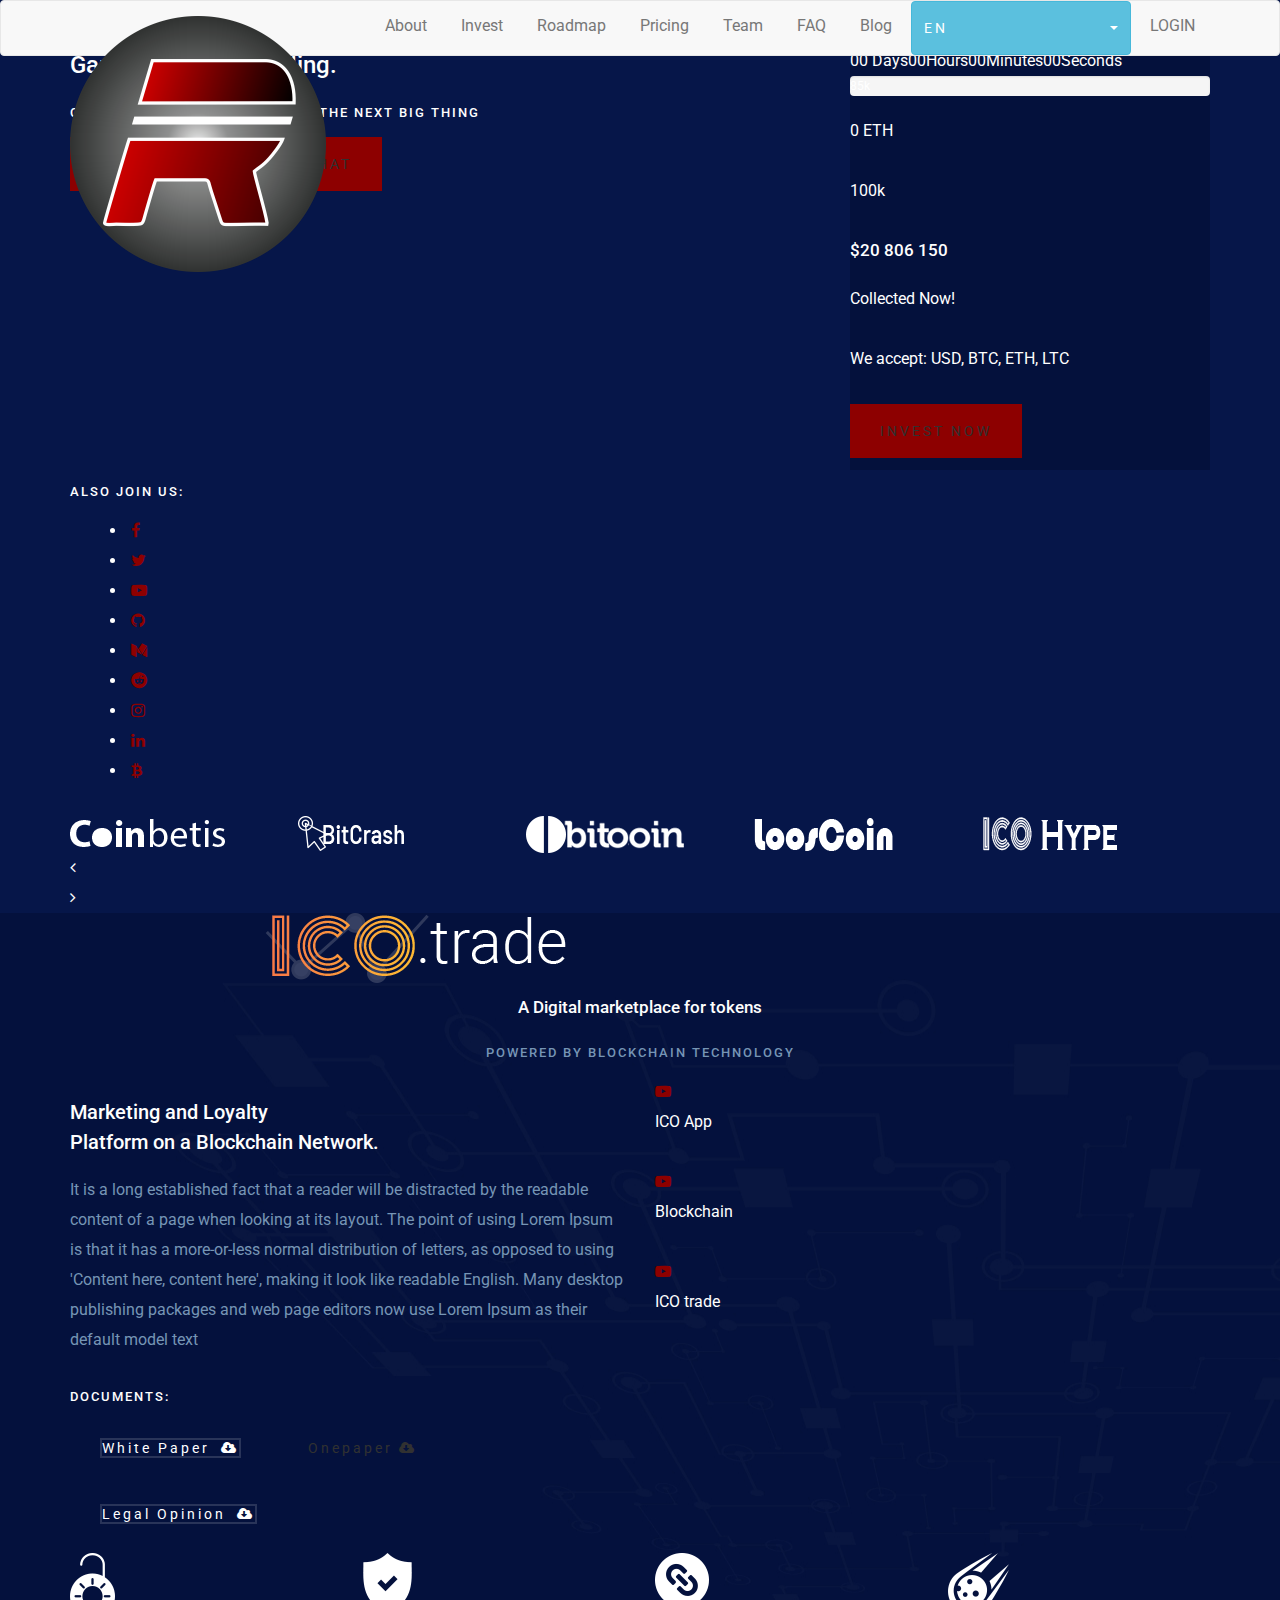
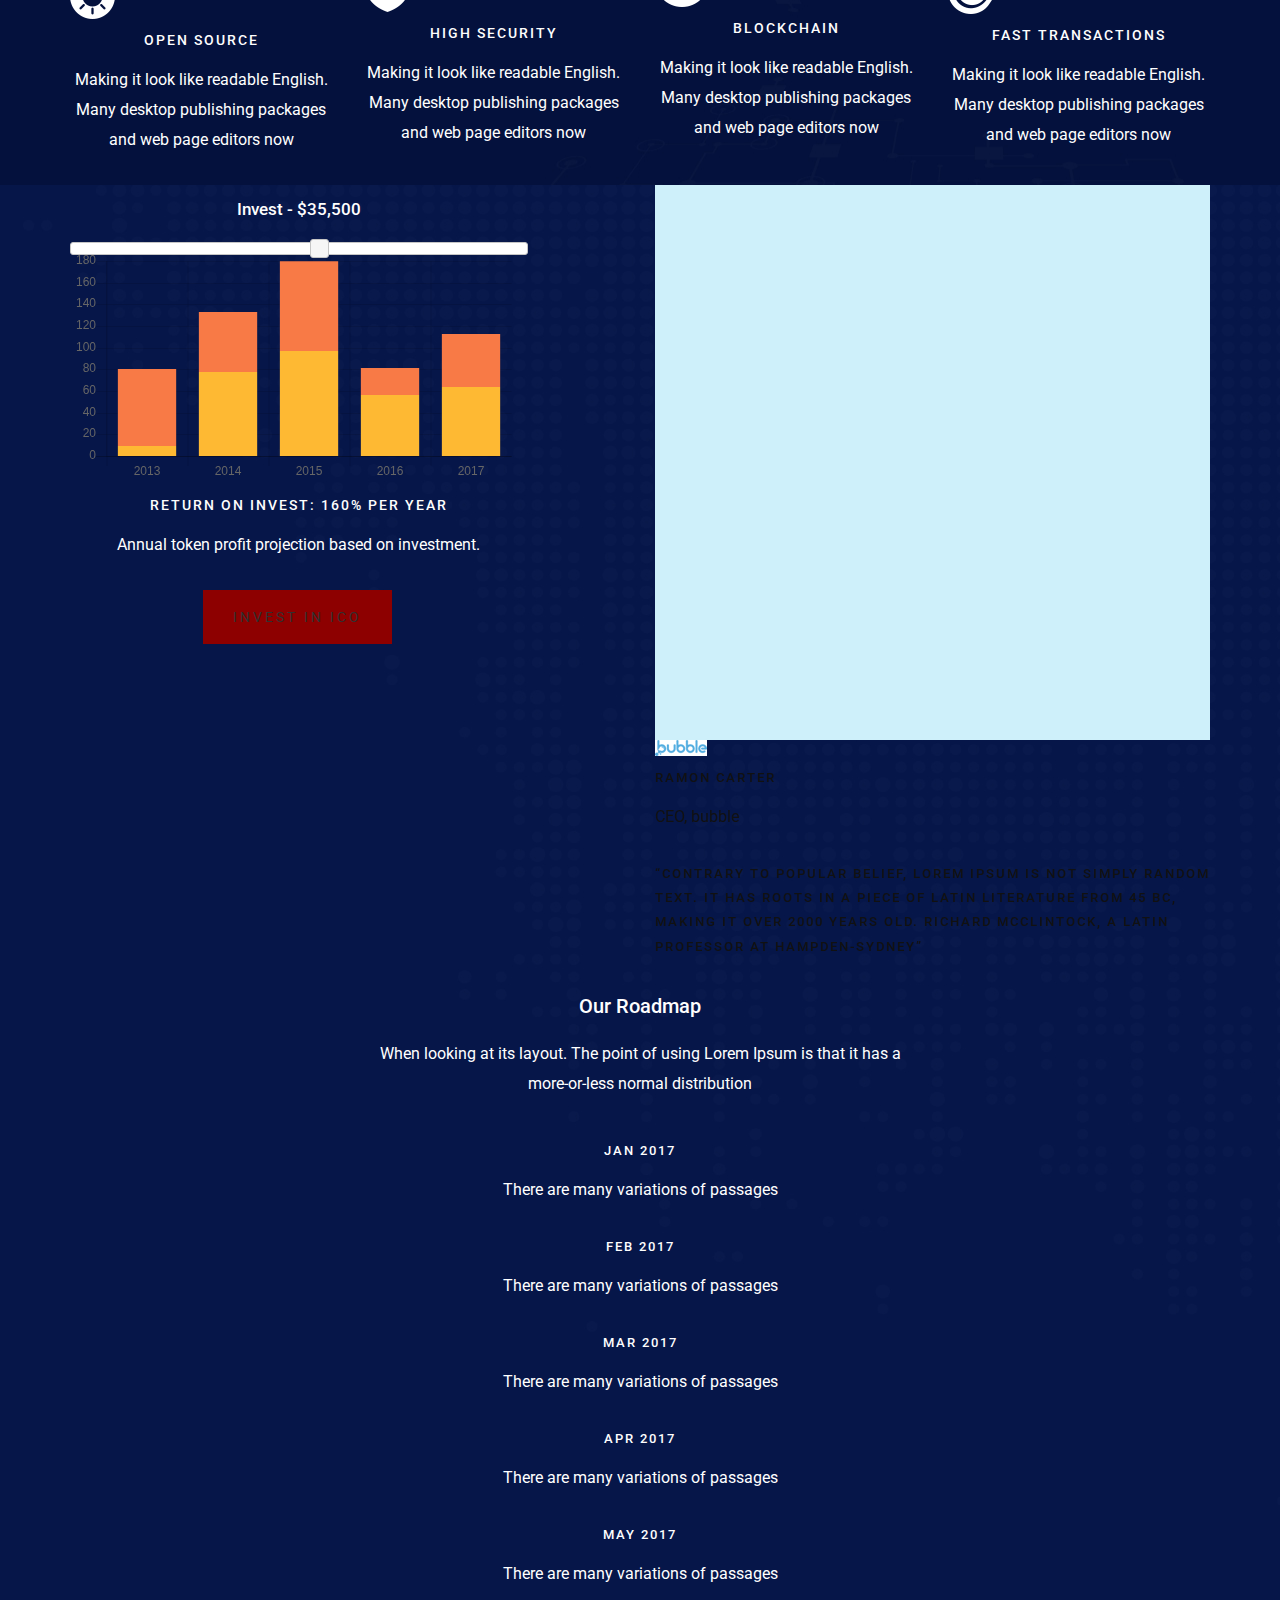
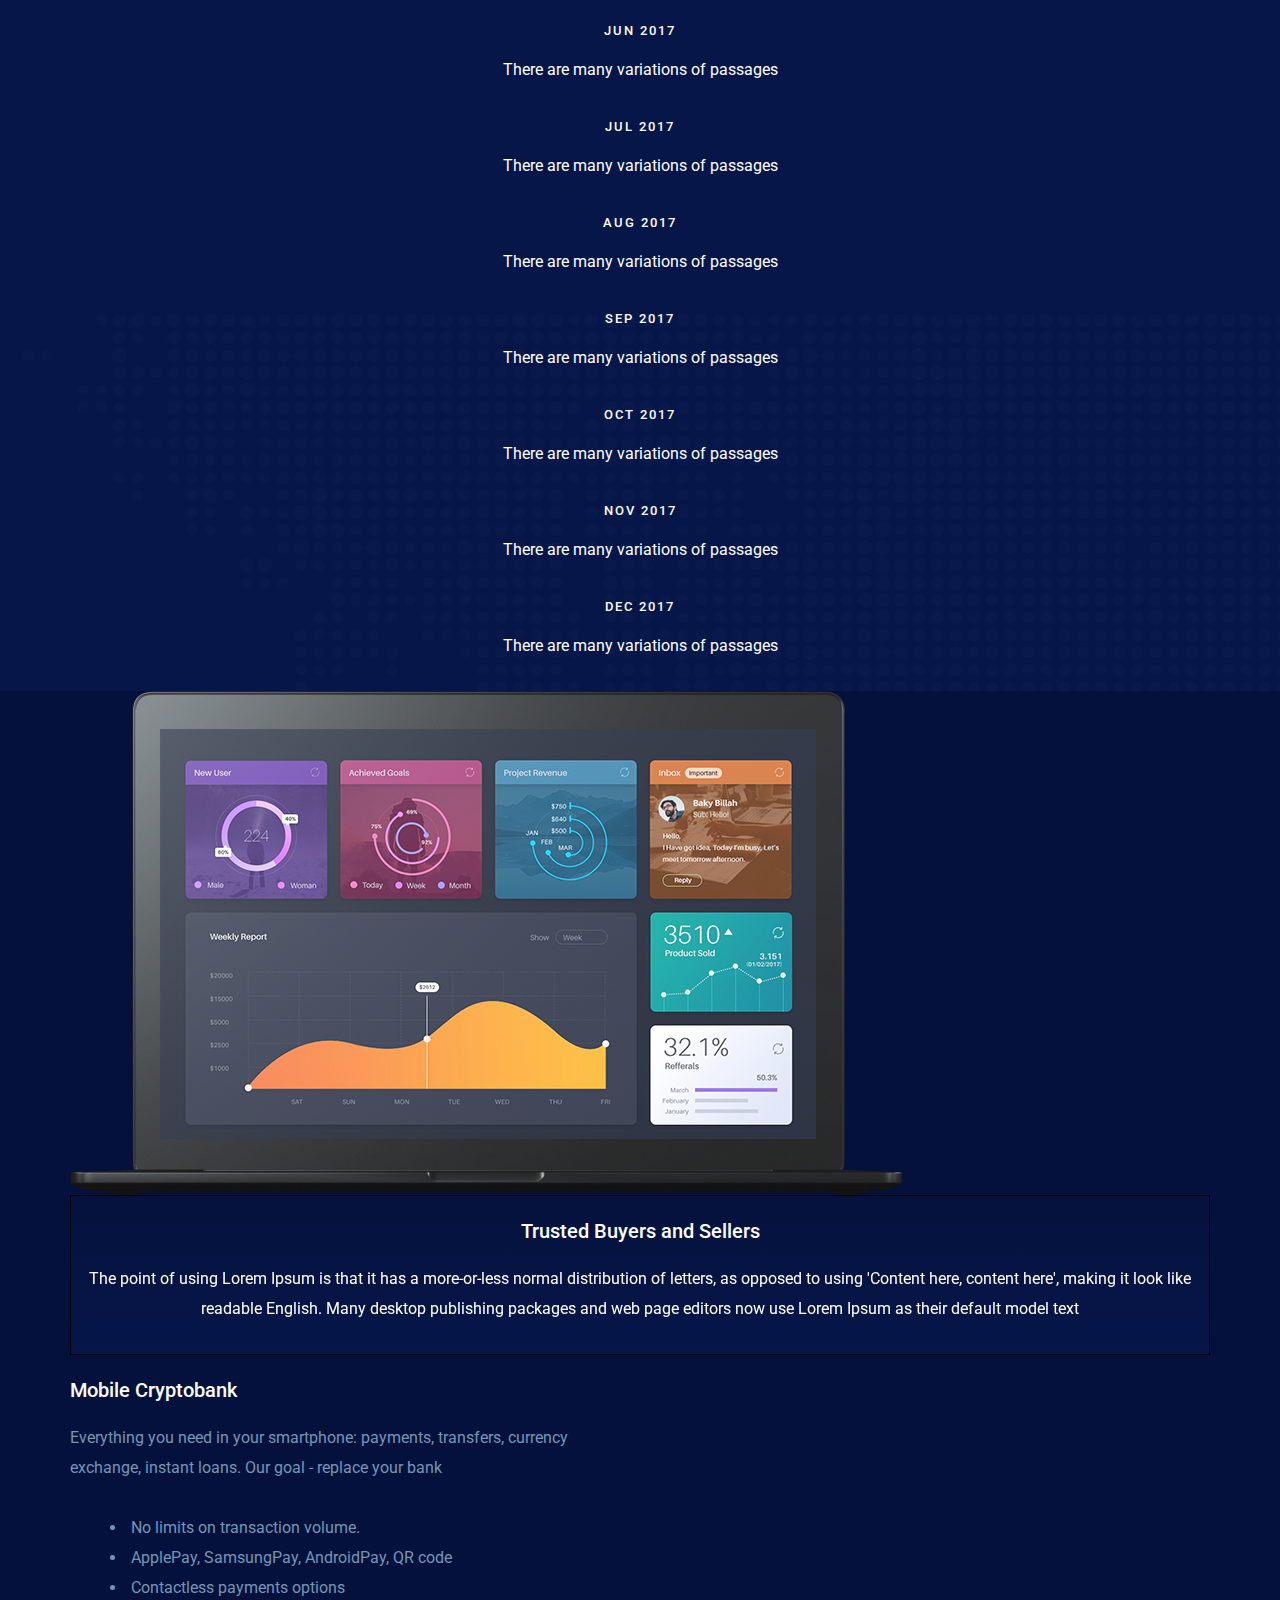
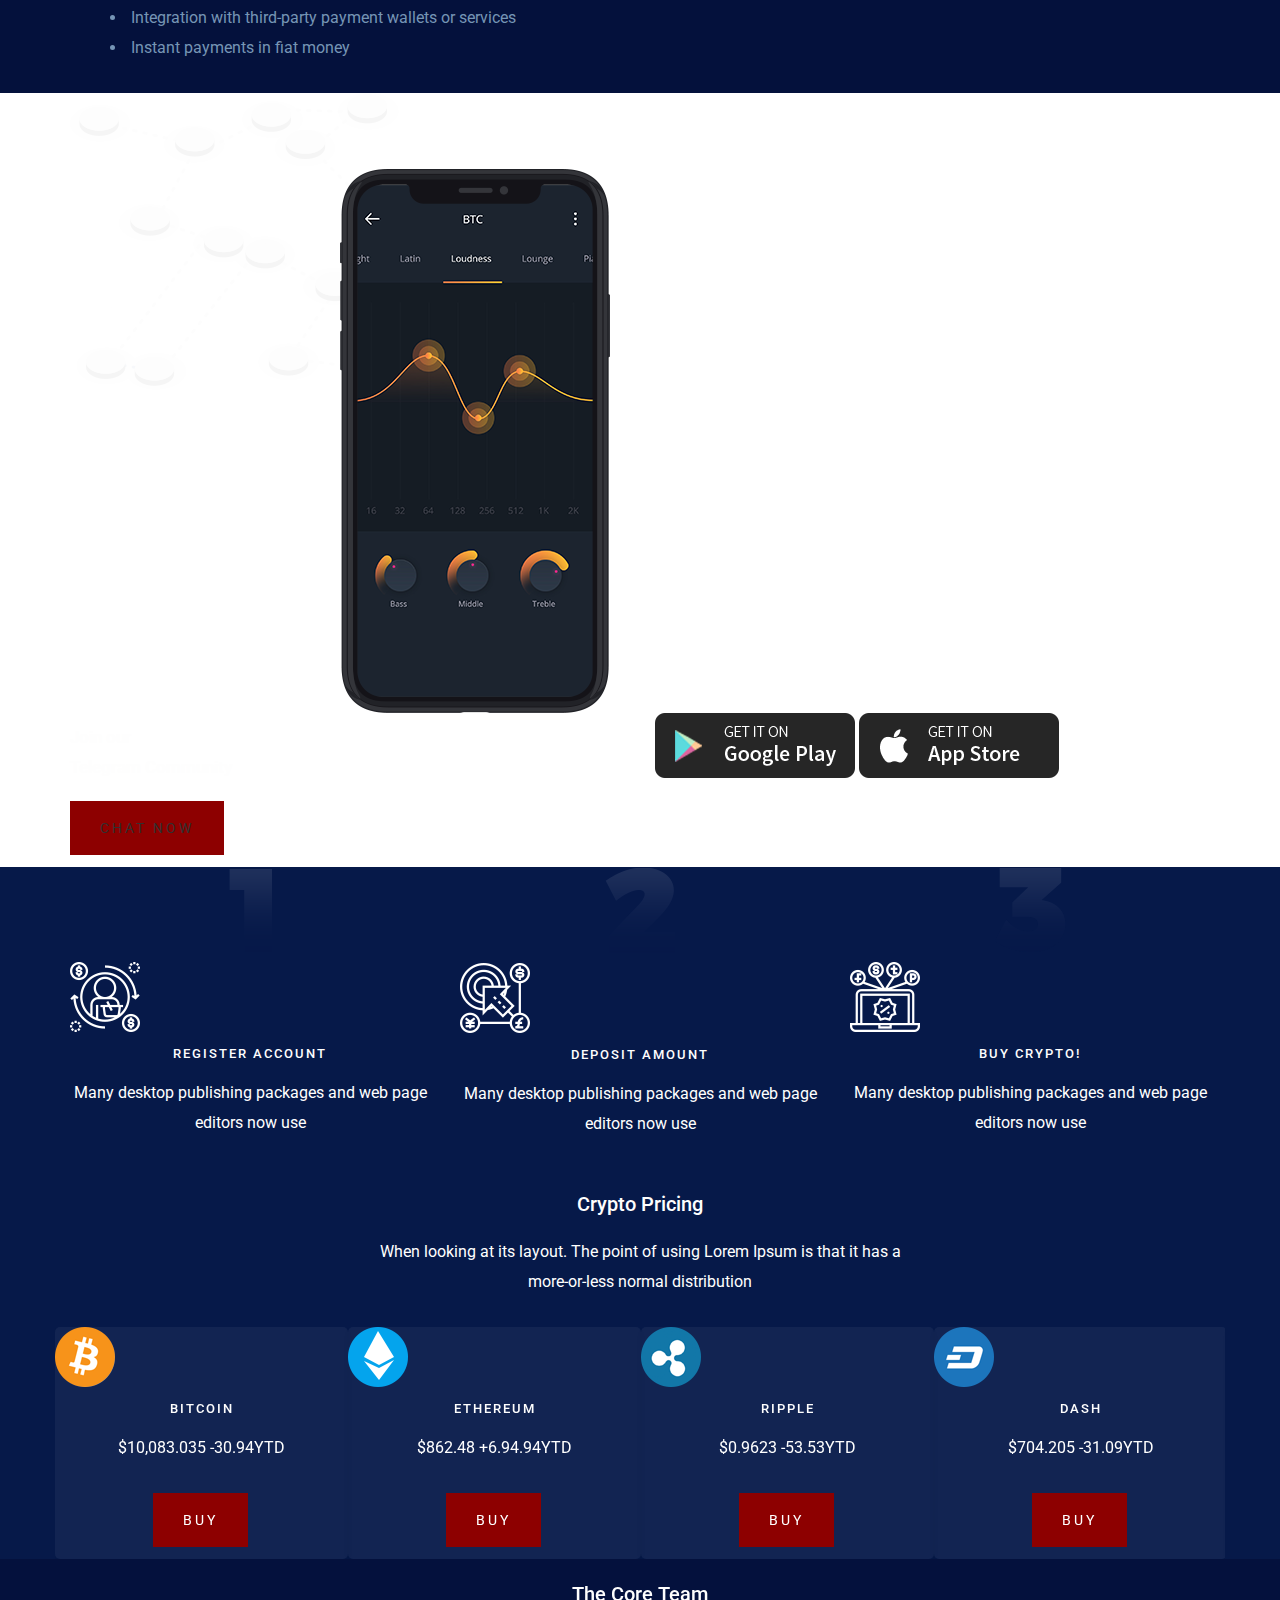
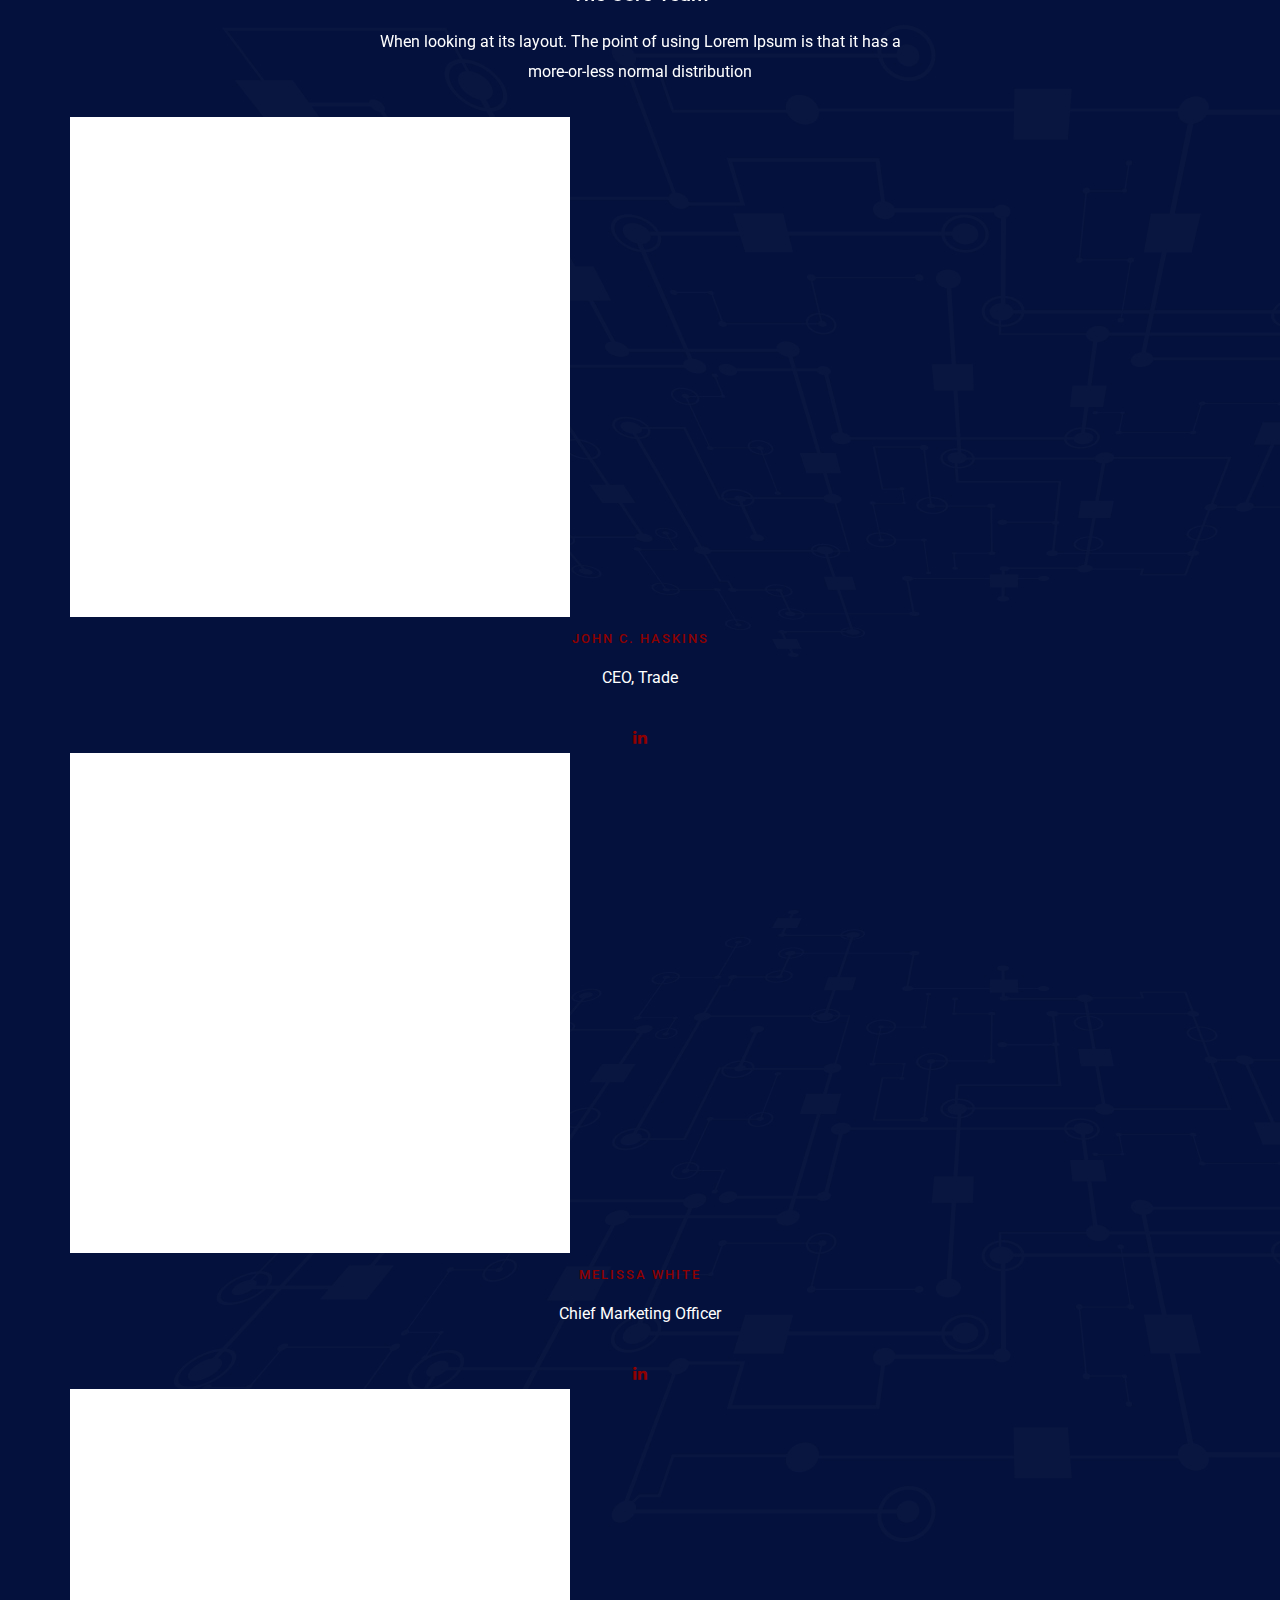
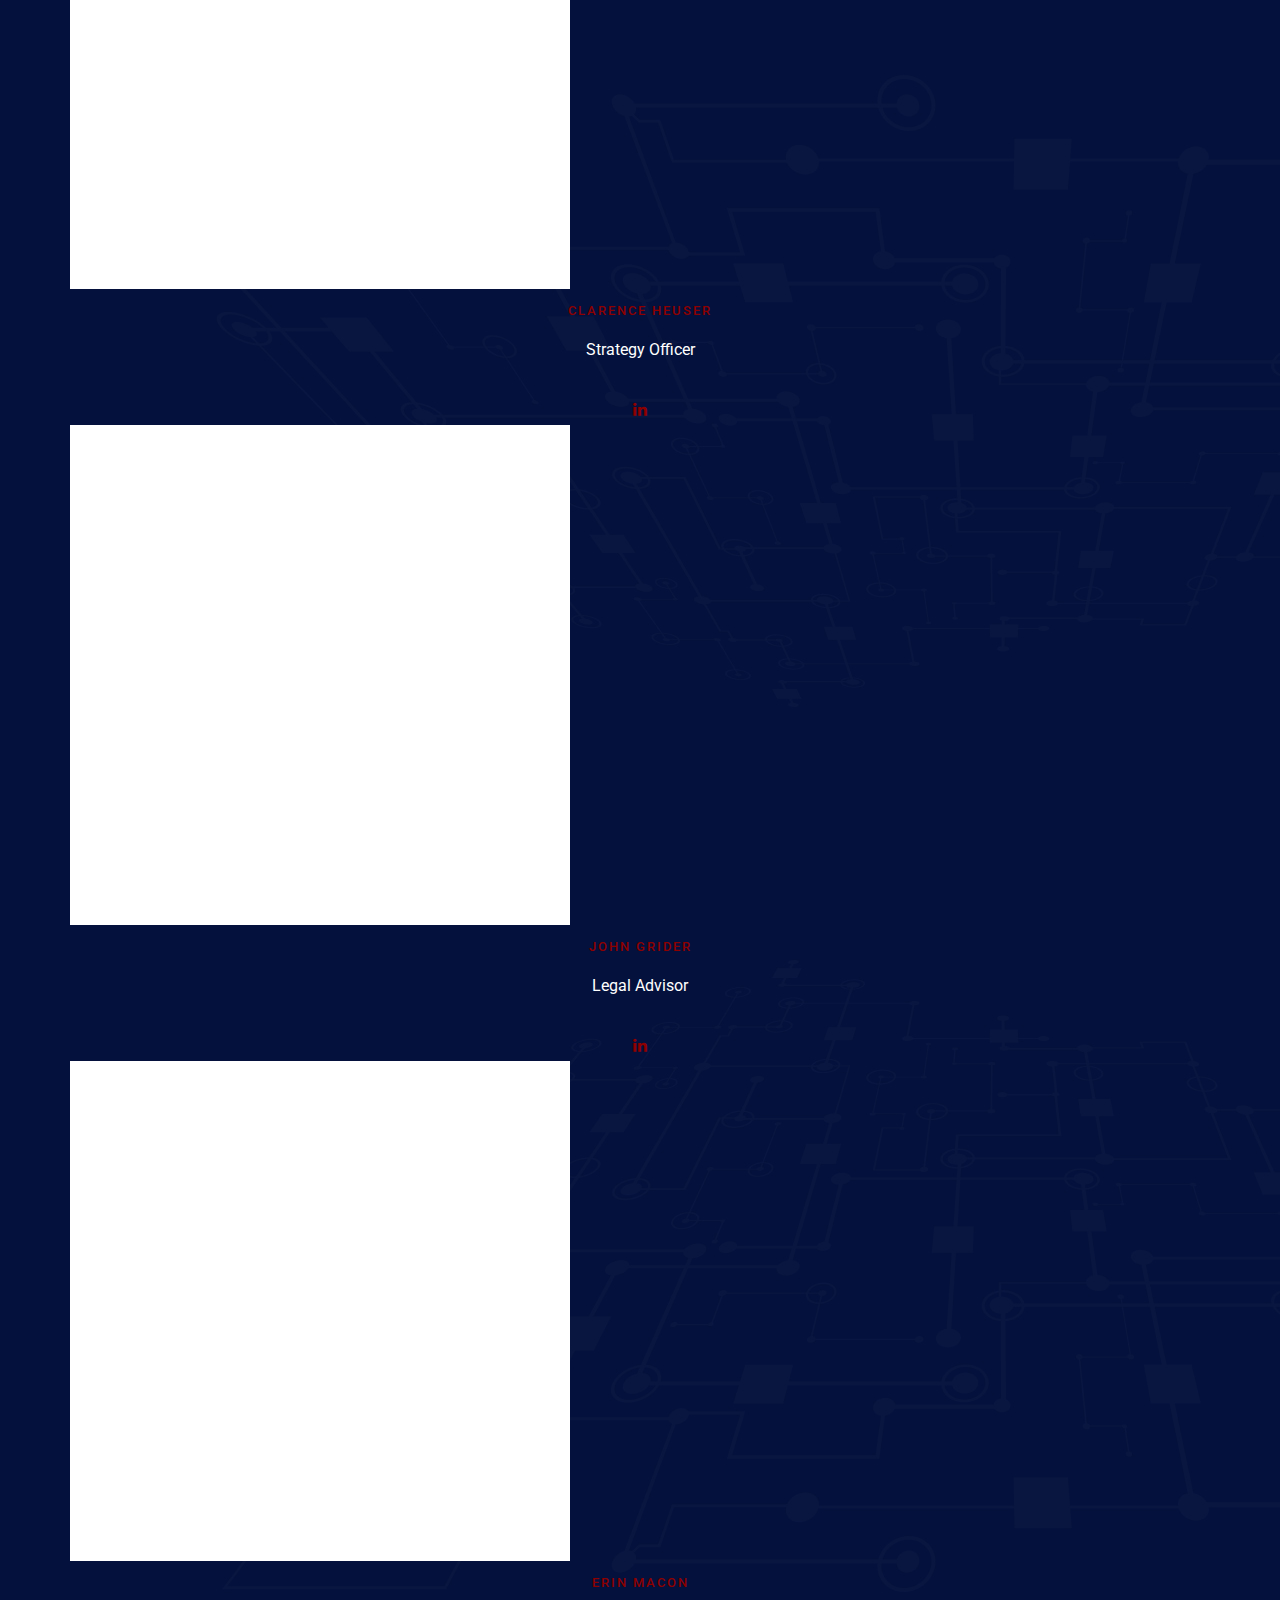
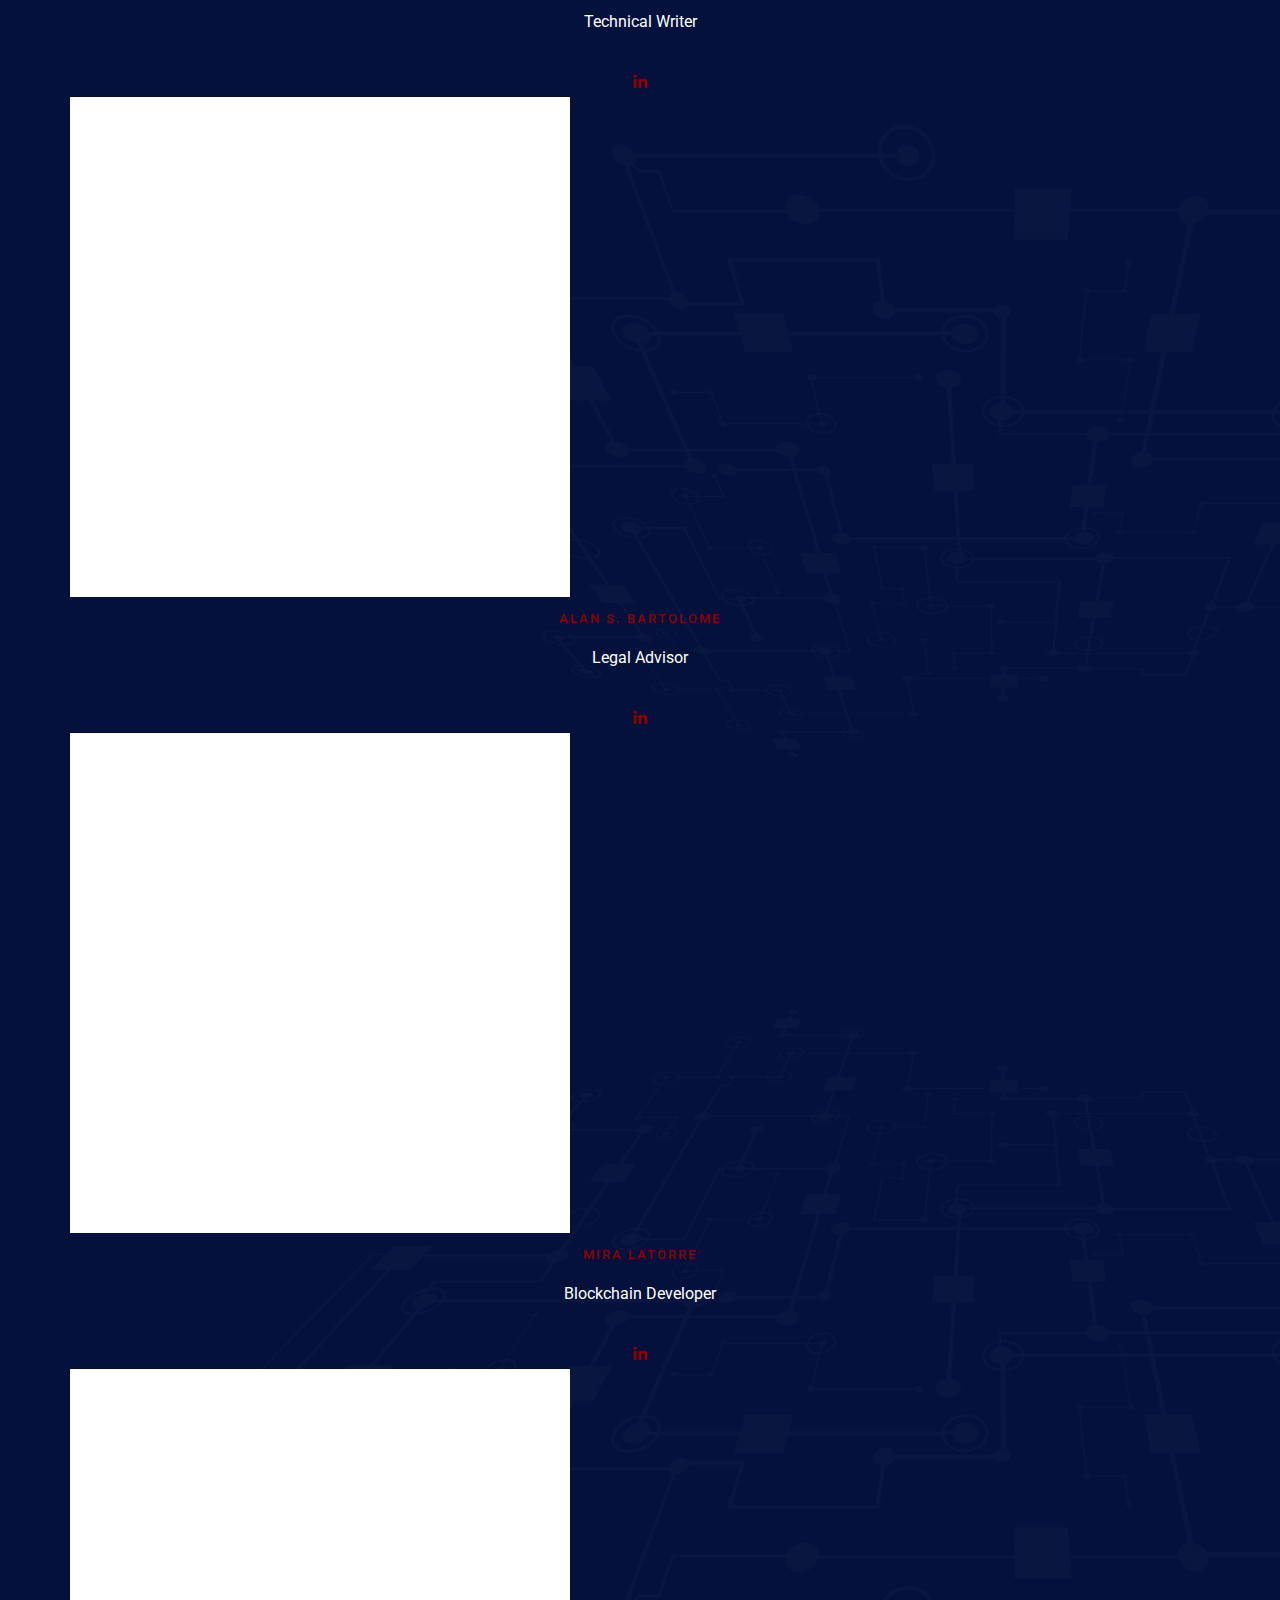
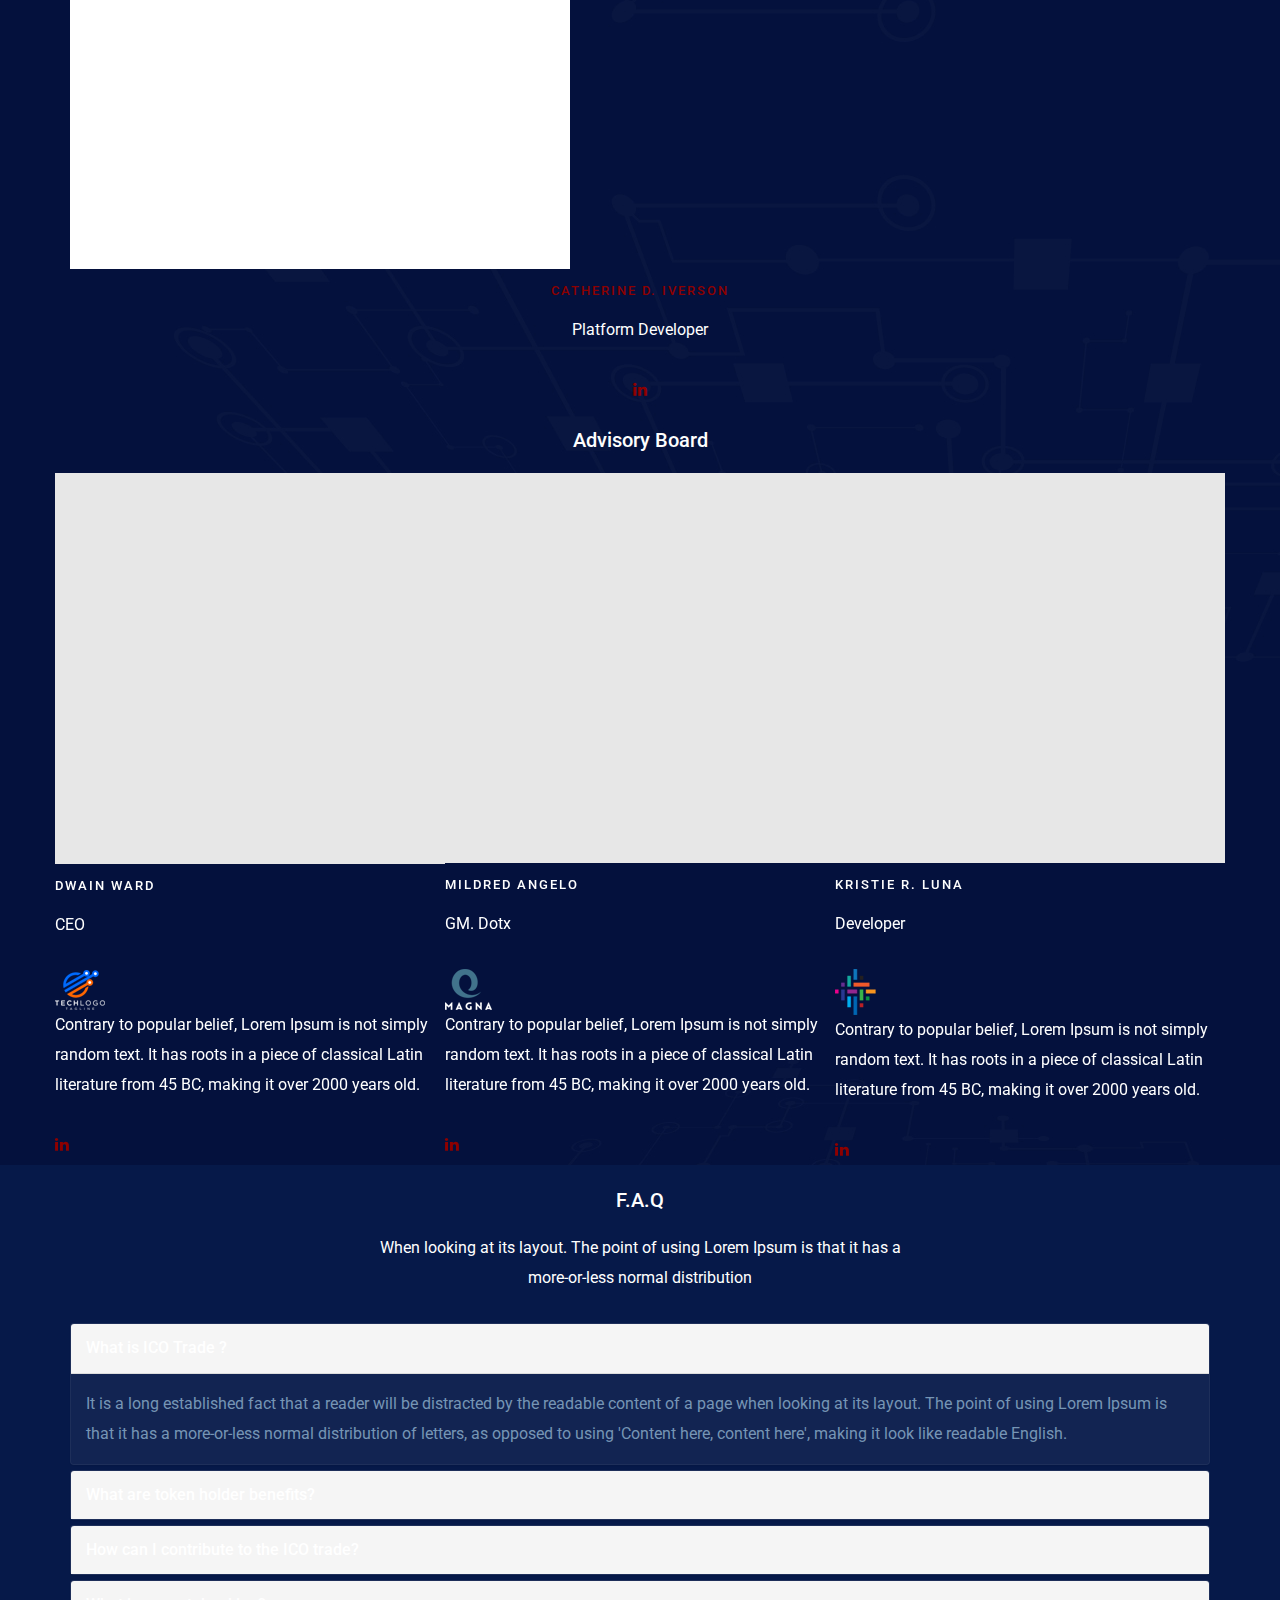
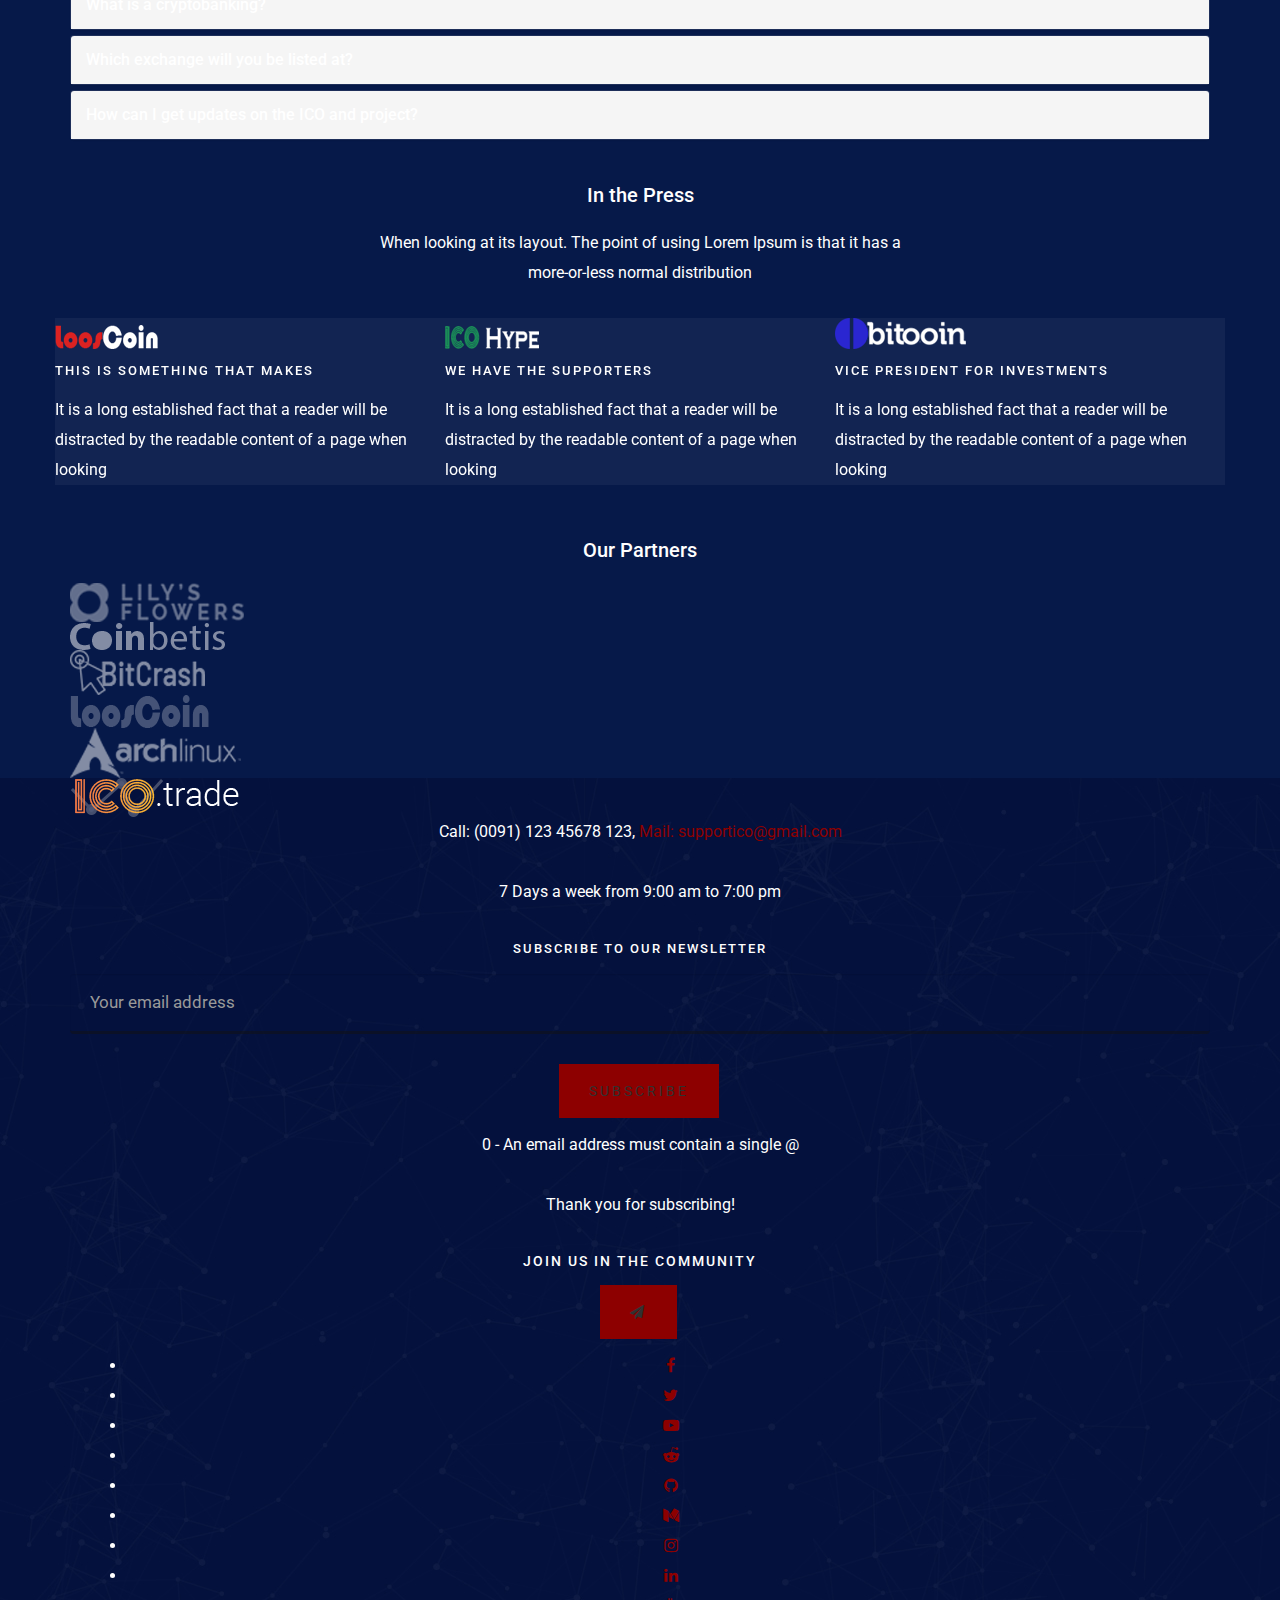
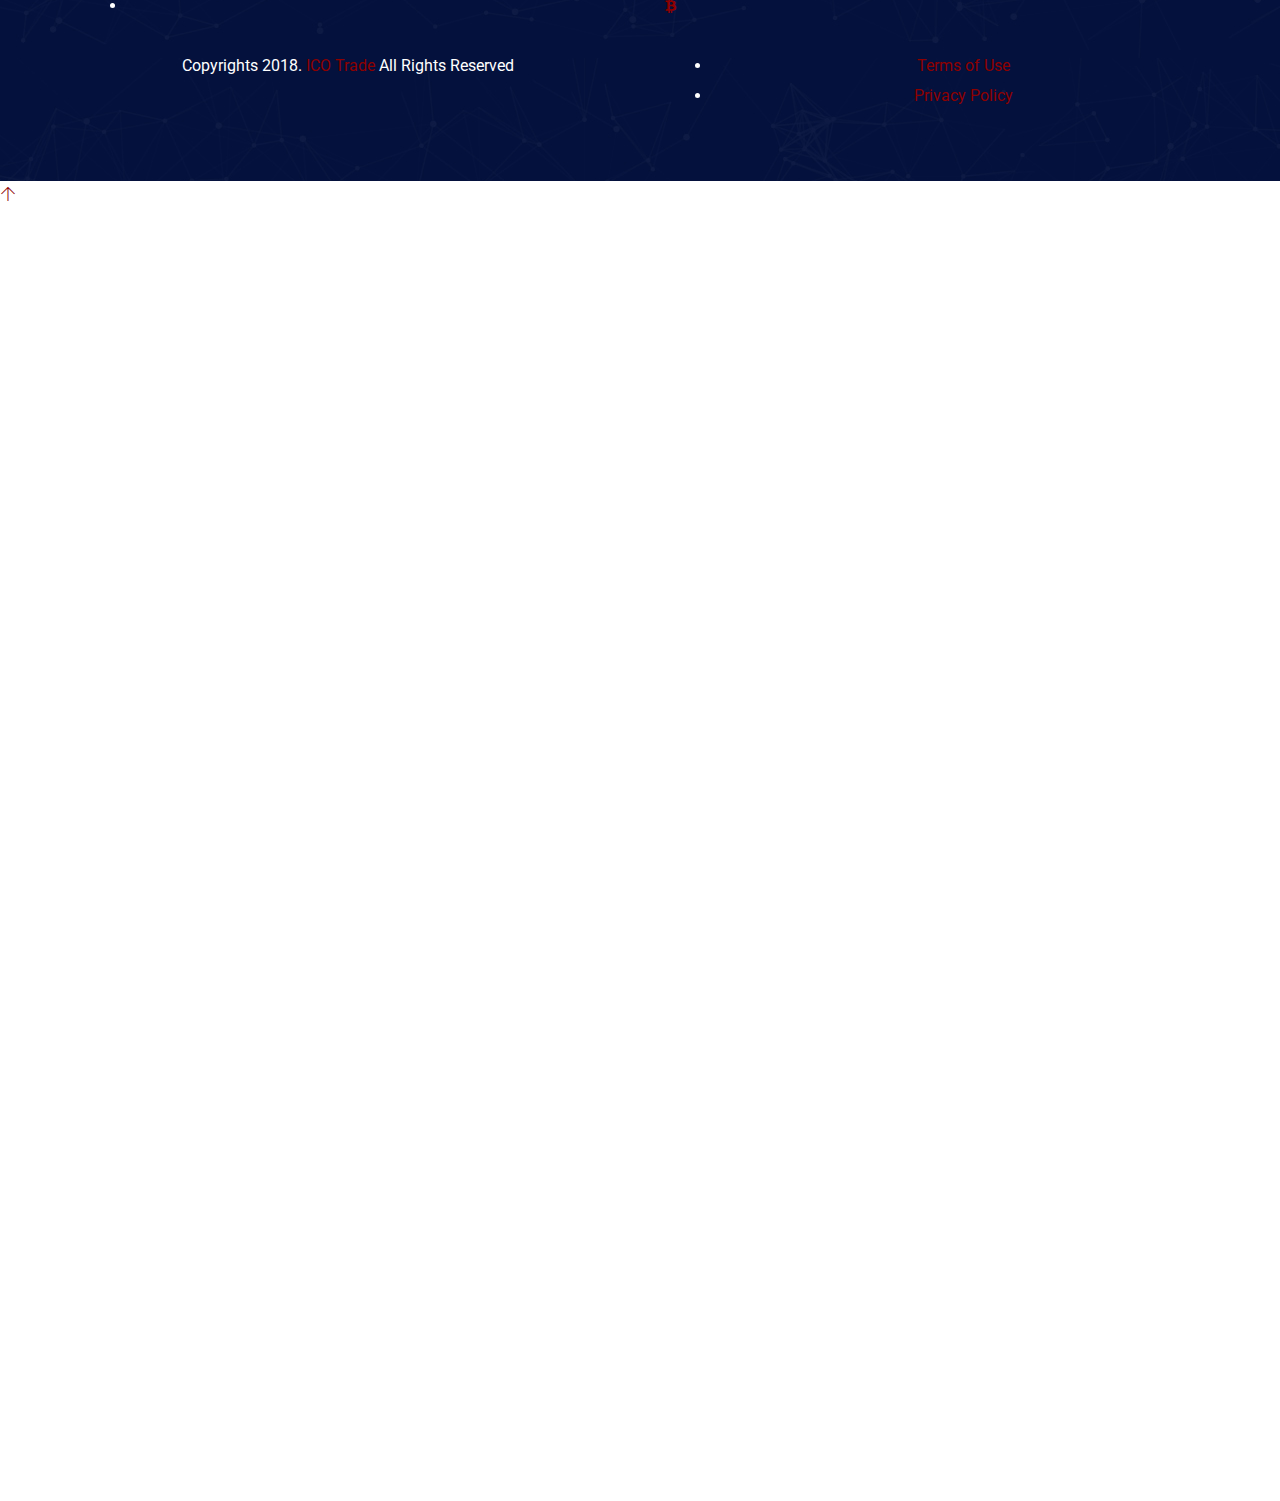
<file: home-v1-dark.html>
<!DOCTYPE html>
<html lang="en">
  <head>
    <meta charset="utf-8">
    <meta http-equiv="X-UA-Compatible" content="IE=edge">
    <meta name="viewport" content="width=device-width, initial-scale=1">
    <!-- The above 3 meta tags *must* come first in the head; any other head content must come *after* these tags -->
    <title>ICO Trade - BitCoin &amp; Crypto Currency Trading Template</title>

    <!-- Bootstrap -->
    <link href="assets/css/bootstrap.min.css" rel="stylesheet">
    <link rel="stylesheet" href="assets/css/bootstrap-select.min.css"/>
    
    <!-- External Css -->
    <link rel="stylesheet" href="assets/css/font-awesome.min.css">
    <link rel="stylesheet" href="assets/css/themify-icons.css" />
    <link rel="stylesheet" href="assets/css/owl.carousel.css">
    <link rel="stylesheet" href="assets/css/magnific-popup.css">
    <link rel="stylesheet" href="assets/css/owl.carousel.css">
    <link rel="stylesheet" href="assets/css/perfect-scrollbar.css">
    <link rel="stylesheet" href="assets/css/plyr.css">
    <link rel="stylesheet" href="assets/css/jquery-ui.css"/>


    <!-- Custom Css -->
    <link rel="stylesheet" type="text/css" href="css/main.css">
    <link rel="stylesheet" type="text/css" href="css/dark.css">

    <!-- Fonts -->
    <link href="https://fonts.googleapis.com/css?family=Roboto:400,500,700,700i" rel="stylesheet">

    <!-- Favicon -->
    <link rel="icon" href="images/favicon.png">
    <link rel="apple-touch-icon" href="images/apple-touch-icon.png">
    <link rel="apple-touch-icon" sizes="72x72" href="images/icon-72x72.png">
    <link rel="apple-touch-icon" sizes="114x114" href="images/icon-114x114.png">

    <!--[if lt IE 9]>
    <script src="assets/js/html5shiv.min.js"></script>
    <script src="assets/js/respond.min.js"></script>
    <![endif]-->

  </head>
  <body>

    <div id="preloader">
        <svg version="1.1" id="L7" xmlns="http://www.w3.org/2000/svg" xmlns:xlink="http://www.w3.org/1999/xlink" x="0px" y="0px" viewBox="0 0 100 100" enable-background="new 0 0 100 100" xml:space="preserve">
             <path fill="#f87a46" d="M31.6,3.5C5.9,13.6-6.6,42.7,3.5,68.4c10.1,25.7,39.2,38.3,64.9,28.1l-3.1-7.9c-21.3,8.4-45.4-2-53.8-23.3
              c-8.4-21.3,2-45.4,23.3-53.8L31.6,3.5z">
              </path>
                <path fill="#f87a46" d="M42.3,39.6c5.7-4.3,13.9-3.1,18.1,2.7c4.3,5.7,3.1,13.9-2.7,18.1l4.1,5.5c8.8-6.5,10.6-19,4.1-27.7
              c-6.5-8.8-19-10.6-27.7-4.1L42.3,39.6z">
              </path>
             <path fill="#f87a46" d="M82,35.7C74.1,18,53.4,10.1,35.7,18S10.1,46.6,18,64.3l7.6-3.4c-6-13.5,0-29.3,13.5-35.3s29.3,0,35.3,13.5
              L82,35.7z">
              </path>
        </svg>
    </div>

    <!-- Header -->
    <header>
      <nav class="navbar navbar-default crypto-header">
        <div class="container">
          <div class="navbar-header">
            <button type="button" class="navbar-toggle collapsed" data-toggle="collapse" data-target="#navbar-collapse" aria-expanded="false">
              <span class="sr-only">Toggle navigation</span>
              <span class="icon-bar"></span>
              <span class="icon-bar"></span>
              <span class="icon-bar"></span>
            </button>
            <a class="navbar-brand" id="navbar-brand" href="index.html">
              <img src="images/logo.png" class="img-responsive" alt="">
            </a>
          </div>

          <div class="collapse navbar-collapse" id="navbar-collapse">
            <ul class="nav navbar-nav navbar-right navbar-button">
              <li>
                <select name="change-language" id="change-language" class="change-language">
                  <option value="en" selected>EN</option>
                  <option value="spanish">SPN</option>
                  <option value="french">FR</option>
                </select>
              </li>
              <li class="login-button"><a href="#">LOGIN</a></li>
            </ul>
            <ul class="nav navbar-nav crypto-navbar navbar-right">
              <li><a href="#about">About</a></li>
              <li><a href="#invest">Invest</a></li>
              <li><a href="#timeline">Roadmap</a></li>
              <li><a href="#pricing">Pricing</a></li>
              <li><a href="#team">Team</a></li>
              <li><a href="#faq">FAQ</a></li>
              <li class="dropdown">
                <a href="#">Blog</a>
                <ul class="dropdown-menu">
                  <li><a class="external" href="blog.html">Blog</a></li>
                  <li><a class="external" href="blog-details.html">Blog Details</a></li>
                </ul>
              </li>
            </ul>
          </div>
        </div>
      </nav>
    </header>
    <!-- Header End -->

    <!-- Banner -->
    <div class="banner-wrapper">
      <div class="cpico-banner">
        <div class="container">
          <div class="row">
            <div class="col-md-6">
              <div class="defautl-slider-content">
                <h2>Cryptocurrency for <br> Gaming &amp; Stoke Trading.</h2>
                <h6>Crypterium looks like to be the next big thing</h6>
                <div class="buttons">
                  <a href="#" class="button whitepaper"><span>whitepaper</span></a>
                  <a href="#" class="button chat"><i class="fa fa-paper-plane"></i> Chat</a>
                </div>
              </div>
            </div>
            <div class="col-lg-4 col-lg-offset-2 col-md-5 col-md-offset-1">
              <div class="right-content right-content-sm">
                <div class="slider-countdown-area primary-bg">
                  <h5>ICO ENDS</h5>
                  <div class="countdown countdown-default">
                    <div class="countdown-time" data-time="2018/12/31 00:00:00"></div>
                  </div>
                  <div class="progress-group">
                    <div class="progress-item">
                      <div class="progress-body">
                        <div class="progress">
                          <div class="progress-bar" role="progressbar" aria-valuenow="85" aria-valuemin="0" aria-valuemax="100"><p class="progress-to">85k</p></div>
                        </div>
                        <p class="starting-place">0 ETH</p>
                        <p class="target">100k</p>
                      </div>
                    </div>
                  </div>
                  <div class="collected">
                    <h4>$20 806 150</h4>
                    <p>Collected Now!</p>
                  </div>
                  <p class="we-accept">We accept:  USD, BTC, ETH, LTC</p>
                  <a href="#" class="button">invest now</a>
                </div>
              </div>
            </div>
          </div>
        </div>
      </div>
      <div class="banner-footer">
        <div class="container">
          <div class="row">
            <div class="col-md-12">
              <div class="banner-social-link">
                <h6>Also join us:</h6>
                <ul>
                  <li><a href="#"><i class="fa fa-facebook"></i></a></li>
                  <li><a href="#"><i class="fa fa-twitter"></i></a></li>
                  <li><a href="#"><i class="fa fa-youtube-play"></i></a></li>
                  <li><a href="#"><i class="fa fa-github"></i></a></li>
                  <li><a href="#"><i class="fa fa-medium"></i></a></li>
                  <li><a href="#"><i class="fa fa-reddit"></i></a></li>
                  <li><a href="#"><i class="fa fa-instagram"></i></a></li>
                  <li><a href="#"><i class="fa fa-linkedin"></i></a></li>
                  <li><a href="#"><i class="fa fa-bitcoin"></i></a></li>
                </ul>
              </div>
            </div>
          </div>
        </div>
        <div class="partners">
          <div class="container">
            <div class="row">
              <div class="col-md-12">
                <div class="partner-slider" id="partner-slider">
                  <div class="partner-logo">
                    <img src="images/logo/banner/partner-logo-1.png" alt="">
                  </div>
                  <div class="partner-logo">
                    <img src="images/logo/banner/partner-logo-2.png" alt="">
                  </div>
                  <div class="partner-logo">
                    <img src="images/logo/banner/partner-logo-3.png" alt="">
                  </div>
                  <div class="partner-logo">
                    <img src="images/logo/banner/partner-logo-4.png" alt="">
                  </div>
                  <div class="partner-logo">
                    <img src="images/logo/banner/partner-logo-5.png" alt="">
                  </div>
                  <div class="partner-logo">
                    <img src="images/logo/banner/partner-logo-2.png" alt="">
                  </div>
                  <div class="partner-logo">
                    <img src="images/logo/banner/partner-logo-3.png" alt="">
                  </div>
                  <div class="partner-logo">
                    <img src="images/logo/banner/partner-logo-4.png" alt="">
                  </div>
                </div>
              </div>
            </div>
          </div>
        </div>
      </div>
    </div>
    <!-- Banner End -->
    
    <!-- Featured Area -->
    <div class="featured-bg-1" id="about">
      <!-- Featured Content -->
      <div class="cpch-main-section section-padding-top">
        <div class="container">
          <div class="row">
            <div class="col-md-8 col-md-offset-2">
              <div class="section-heading-with-logo text-center">
                <img src="images/section-logo-dark.png" class="img-responsive" alt="Section Logo">
                <h4>A Digital marketplace for tokens</h4>
                <h6>Powered by Blockchain Technology</h6>
              </div>
            </div>
          </div>
          <div class="row">
            <div class="col-md-6">
              <div class="left-content">
                <div class="featured-content">
                  <h3>Marketing and Loyalty <br> Platform on a <span class="secondery-text">Blockchain</span> Network.</h3>
                  <p>It is a long established fact that a reader will be distracted by the readable content of a page when looking at its layout. The point of using Lorem Ipsum is that it has a more-or-less normal distribution of letters, as opposed to using 'Content here, content here', making it look like readable English. Many desktop publishing packages and web page editors now use Lorem Ipsum as their default model text</p>
                  <div class="download">
                    <h6>Documents:</h6>
                    <div class="buttons">
                      <a href="#" class="button"><span>White Paper <i class="fa fa-cloud-download"></i></span></a>
                      <a href="#" class="button button-gradient">Onepaper <i class="fa fa-cloud-download"></i></a>
                      <a href="#" class="button"><span>Legal Opinion <i class="fa fa-cloud-download"></i></span></a>
                    </div>
                  </div>
                </div>
              </div>
            </div>
            <div class="col-md-6">
              <div class="right-content right-content-sm">
                <div class="featured-video-block">
                  <div class="border-box border-box-1">
                    <div class="border-box border-box-2">
                      <div class="border-box border-box-3">
                        <div class="featured-video-area">
                          <div class="featured-video featured-video-1">
                            <div class="video-icon">
                              <a href="https://www.youtube.com/watch?v=ZICH9mWVVxg" class="featured-video-play">
                                <i class="fa fa-youtube-play"></i>
                              </a>
                            </div>
                            <p>ICO App</p>
                          </div>
                          <div class="featured-video featured-video-2">
                            <div class="video-icon">
                              <a href="https://www.youtube.com/watch?v=PJcGg5OuZ3A" class="featured-video-play">
                                <i class="fa fa-youtube-play"></i>
                              </a>
                            </div>
                            <p>Blockchain</p>
                          </div>
                          <div class="featured-video featured-video-3">
                            <div class="video-icon">
                              <a href="https://www.youtube.com/watch?v=l9jOJk30eQs" class="featured-video-play">
                                <i class="fa fa-youtube-play"></i>
                              </a>
                            </div>
                            <p>ICO trade</p>
                          </div>
                        </div>
                      </div>
                    </div>
                  </div>
                </div>
              </div>
            </div>
          </div>
        </div>
      </div>
      <!-- Featured Content End -->
      <!-- Featured Box -->
      <div class="cpch-main-section section-padding">
        <div class="container">
          <div class="row">
            <div class="margin-balance">
              <div class="col-md-3 col-sm-6">
                <div class="featured-box text-center">
                  <div class="icon">
                    <img src="images/feature/icon-1-white.png" class="img-responsive" alt="">
                  </div>
                  <div class="content">
                    <h5>Open Source</h5>
                    <p>Making it look like readable English. Many desktop publishing packages and web page editors now</p>
                  </div>
                </div>
              </div>
              <div class="col-md-3 col-sm-6">
                <div class="featured-box text-center">
                  <div class="icon">
                    <img src="images/feature/icon-2-white.png" class="img-responsive" alt="">
                  </div>
                  <div class="content">
                    <h5>High Security</h5>
                    <p>Making it look like readable English. Many desktop publishing packages and web page editors now</p>
                  </div>
                </div>
              </div>
              <div class="col-md-3 col-sm-6">
                <div class="featured-box text-center">
                  <div class="icon">
                    <img src="images/feature/icon-3-white.png" class="img-responsive" alt="">
                  </div>
                  <div class="content">
                    <h5>Blockchain</h5>
                    <p>Making it look like readable English. Many desktop publishing packages and web page editors now</p>
                  </div>
                </div>
              </div>
              <div class="col-md-3 col-sm-6">
                <div class="featured-box text-center">
                  <div class="icon">
                    <img src="images/feature/icon-4-white.png" class="img-responsive" alt="">
                  </div>
                  <div class="content">
                    <h5>Fast Transactions</h5>
                    <p>Making it look like readable English. Many desktop publishing packages and web page editors now</p>
                  </div>
                </div>
              </div>
            </div>
          </div>
        </div>
      </div>
      <!-- Featured Box End -->
    </div>
    <!-- Featured Area -->

    <!-- Achivement -->
    <div class="achivement-bg">
      <!-- Testimonial -->
      <div class="cpch-main-section section-padding-top" id="invest">
        <div class="container">
          <div class="row">
            <div class="col-md-5">
              <div class="left-content">
                <div class="chart-block text-center">
                  <h4>Invest - $35,500</h4>
                  <div id="slider" class="range-slider"></div>
                  <canvas id="canvas">s</canvas>
                  <h5>Return on Invest: 160% per year</h5>
                  <p>Annual token profit projection based on investment.</p>
                  <a href="#" class="button">Invest in ico</a>
                </div>
              </div>
            </div>
            <div class="col-md-6 col-md-offset-1">
              <div class="right-content right-content-sm">
                <div class="cpch-testimonial" id="cpch-testimonial">
                  <div class="cpch-testimonial-item">
                    <div class="testimonial-head">
                      <div class="thumb">
                        <img src="images/testimonial/thumb-1.jpg" class="img-responsive" alt="Testimonial Thumb">
                        <div class="company-logo">
                          <img src="images/testimonial/company-logo-1.png" class="img-responsive" alt="">
                        </div>
                      </div>
                      <div class="commenter-info">
                        <h6>Ramon Carter</h6>
                        <p>CEO, bubble</p>
                      </div>
                    </div>
                    <div class="testimonial-body">
                      <h6>“Contrary to popular belief, Lorem Ipsum is not simply random text. It has roots in a piece of  Latin literature from 45 BC, making it over 2000 years old. Richard McClintock, a Latin professor at Hampden-Sydney”</h6>
                    </div>
                  </div>
                  <div class="cpch-testimonial-item">
                    <div class="testimonial-head">
                      <div class="thumb">
                        <img src="images/testimonial/thumb-1.jpg" class="img-responsive" alt="Testimonial Thumb">
                        <div class="company-logo">
                          <img src="images/testimonial/company-logo-1.png" class="img-responsive" alt="">
                        </div>
                      </div>
                      <div class="commenter-info">
                        <h6>Ramon Carter</h6>
                        <p>CEO, bubble</p>
                      </div>
                    </div>
                    <div class="testimonial-body">
                      <h6>“Contrary to popular belief, Lorem Ipsum is not simply random text. It has roots in a piece of  Latin literature from 45 BC, making it over 2000 years old. Richard McClintock, a Latin professor at Hampden-Sydney”</h6>
                    </div>
                  </div>
                  <div class="cpch-testimonial-item">
                    <div class="testimonial-head">
                      <div class="thumb">
                        <img src="images/testimonial/thumb-1.jpg" class="img-responsive" alt="Testimonial Thumb">
                        <div class="company-logo">
                          <img src="images/testimonial/company-logo-1.png" class="img-responsive" alt="">
                        </div>
                      </div>
                      <div class="commenter-info">
                        <h6>Ramon Carter</h6>
                        <p>CEO, bubble</p>
                      </div>
                    </div>
                    <div class="testimonial-body">
                      <h6>“Contrary to popular belief, Lorem Ipsum is not simply random text. It has roots in a piece of  Latin literature from 45 BC, making it over 2000 years old. Richard McClintock, a Latin professor at Hampden-Sydney”</h6>
                    </div>
                  </div>
                </div>
              </div>
            </div>
          </div>
        </div>
      </div>
      <!-- Testimonial End -->
      <!-- Timeline -->
      <div class="section-padding" id="timeline">
        <div class="container">
          <div class="row">
            <div class="col-md-6 col-md-offset-3">
              <div class="section-heading squire-shape text-center">
                <h3>Our Roadmap</h3>
                <p>When looking at its layout. The point of using Lorem Ipsum is that it has a more-or-less normal distribution</p>
              </div>
            </div>
          </div>
          <div class="row">
            <div class="col-md-12">
              <div id="timiline-wrapper" class="timiline-wrapper text-center">
                <div id="timeline-steps" class="timeline-steps">
                  <div class="timeline-step">
                    <div class="timeline-step-inner">
                      <span></span>
                      <span></span>
                      <span></span>
                      <h6>Jan 2017</h6>
                      <p>There are many variations of passages</p>
                    </div>
                  </div>
                  <div class="timeline-step">
                    <div class="timeline-step-inner">
                      <span></span>
                      <span></span>
                      <span></span>
                      <h6>Feb 2017</h6>
                      <p>There are many variations of passages</p>
                    </div>
                  </div>
                  <div class="timeline-step">
                    <div class="timeline-step-inner">
                      <span></span>
                      <span></span>
                      <span></span>
                      <h6>Mar 2017</h6>
                      <p>There are many variations of passages</p>
                    </div>
                  </div>
                  <div class="timeline-step">
                    <div class="timeline-step-inner">
                      <span></span>
                      <span></span>
                      <span></span>
                      <h6>Apr 2017</h6>
                      <p>There are many variations of passages</p>
                    </div>
                  </div>
                  <div class="timeline-step">
                    <div class="timeline-step-inner">
                      <span></span>
                      <span></span>
                      <span></span>
                      <h6>May 2017</h6>
                      <p>There are many variations of passages</p>
                    </div>
                  </div>
                  <div class="timeline-step">
                    <div class="timeline-step-inner">
                      <span></span>
                      <span></span>
                      <span></span>
                      <h6>Jun 2017</h6>
                      <p>There are many variations of passages</p>
                    </div>
                  </div>
                  <div class="timeline-step">
                    <div class="timeline-step-inner">
                      <span></span>
                      <span></span>
                      <span></span>
                      <h6>Jul 2017</h6>
                      <p>There are many variations of passages</p>
                    </div>
                  </div>
                  <div class="timeline-step">
                    <div class="timeline-step-inner">
                      <span></span>
                      <span></span>
                      <span></span>
                      <h6>Aug 2017</h6>
                      <p>There are many variations of passages</p>
                    </div>
                  </div>
                  <div class="timeline-step">
                    <div class="timeline-step-inner">
                      <span></span>
                      <span></span>
                      <span></span>
                      <h6>Sep 2017</h6>
                      <p>There are many variations of passages</p>
                    </div>
                  </div>
                  <div class="timeline-step">
                    <div class="timeline-step-inner">
                      <span></span>
                      <span></span>
                      <span></span>
                      <h6>Oct 2017</h6>
                      <p>There are many variations of passages</p>
                    </div>
                  </div>
                  <div class="timeline-step">
                    <div class="timeline-step-inner">
                      <span></span>
                      <span></span>
                      <span></span>
                      <h6>Nov 2017</h6>
                      <p>There are many variations of passages</p>
                    </div>
                  </div>
                  <div class="timeline-step">
                    <div class="timeline-step-inner">
                      <span></span>
                      <span></span>
                      <span></span>
                      <h6>Dec 2017</h6>
                      <p>There are many variations of passages</p>
                    </div>
                  </div>
                </div>
              </div>
            </div>
          </div>
        </div>
      </div>
      <!-- Timeline End -->
    </div>
    <!-- Achivement End -->

    <!-- Testimonial -->
    <div class="section-padding primary-bg">
      <div class="container">
        <div class="row">
          <div class="col-md-12">
            <div class="testimonial-classic text-center">
              <div class="testimonial-top-thumb">
                <img src="images/testimonial/laptop.png" class="img-responsive" alt="">
              </div>
              <div class="testimonial-wrapper">
                <h3>Trusted Buyers and Sellers</h3>
                <div class="testimonial-slider" id="testimonial-slider">
                  <div class="testimonial-content">
                    <p>The point of using Lorem Ipsum is that it has a more-or-less normal distribution of letters, as opposed to using 'Content here, content here', making it look like readable English. Many desktop publishing packages and web page editors now use Lorem Ipsum as their default model text</p>
                  </div>
                  <div class="testimonial-content">
                    <p>The point of using Lorem Ipsum is that it has a more-or-less normal distribution of letters, as opposed to using 'Content here, content here', making it look like readable English. Many desktop publishing packages and web page editors now use Lorem Ipsum as their default model text</p>
                  </div>
                  <div class="testimonial-content">
                    <p>The point of using Lorem Ipsum is that it has a more-or-less normal distribution of letters, as opposed to using 'Content here, content here', making it look like readable English. Many desktop publishing packages and web page editors now use Lorem Ipsum as their default model text</p>
                  </div>
                </div>
              </div>
            </div>
          </div>
        </div>
      </div>
    </div>
    <!-- Testimonial End -->

    <!-- Featured Content -->
    <div class="featured-content-block section-padding-bottom primary-bg">
      <div class="container">
        <div class="row">
          <div class="col-md-6">
            <div class="featured-content">
              <h3>Mobile Cryptobank</h3>
              <p>Everything you need in your smartphone: payments, transfers, currency exchange, instant loans. Our goal - replace your bank</p>
              <ul>
                <li>No limits on transaction volume.</li>
                <li>ApplePay, SamsungPay, AndroidPay, QR code</li>
                <li>Contactless payments options</li>
                <li>Integration with third-party payment wallets or services</li>
                <li>Instant payments in ﬁat money</li>
              </ul>
            </div>
          </div>
        </div>
      </div>
    </div>
    <div class="featured-image-block hidden-sm hidden-xs">
      <div class="container">
        <div class="row">
          <div class="col-md-12">
            <div class="featured-thumb">
              <img src="images/feature/featured-thumb-dark.png" class="img-responsive" alt="">
            </div>
          </div>
        </div>
      </div>
    </div>
    <!-- Featured Content End -->

    <!-- Call to Action -->
    <div class="cpch-main-section call-to-action section-padding-60">
      <div class="container">
        <div class="row">
          <div class="col-md-6">
            <div class="right-content">
              <div class="call-to-action-text">
                <h4>Join our <br> Telegram Community</h4>
                <a href="#" class="button secondery-bg">chat now</a>
              </div>
            </div>
          </div>
          <div class="col-md-6">
            <div class="right-content right-content-sm">
              <div class="call-to-action-buttons">
                <a href="#">
                  <img src="images/call-to-action/android.png" alt="">
                </a>
                <a href="#">
                  <img src="images/call-to-action/apple.png" alt="">
                </a>
              </div>
            </div>
          </div>
        </div>
      </div>
    </div>
    <!-- Call to Action End -->

    <!-- How It Works -->
    <div class="section-padding bg-color-2">
      <div class="container">
        <div class="row">
          <div class="margin-balance">
            <div class="col-md-4 col-sm-6">
              <div class="working-process text-center">
                <div class="working-process-thumb working-process-thumb-1">
                  <img src="images/how-it-work/thumb-1-dark.png" class="img-responsive" alt="Working Porcess">
                </div>
                <h6>Register Account</h6>
                <p>Many desktop publishing packages and web page editors now use</p>
              </div>
            </div>
            <div class="col-md-4 col-sm-6">
              <div class="working-process text-center">
                <div class="working-process-thumb working-process-thumb-2">
                  <img src="images/how-it-work/thumb-2-dark.png" class="img-responsive" alt="Working Porcess">
                </div>
                <h6>Deposit Amount</h6>
                <p>Many desktop publishing packages and web page editors now use</p>
              </div>
            </div>
            <div class="col-md-4 col-sm-6">
              <div class="working-process text-center">
                <div class="working-process-thumb working-process-thumb-3">
                  <img src="images/how-it-work/thumb-3-dark.png" class="img-responsive" alt="Working Porcess">
                </div>
                <h6>Buy Crypto!</h6>
                <p>Many desktop publishing packages and web page editors now use</p>
              </div>
            </div>
          </div>
        </div>
      </div>
    </div>
    <!-- How It Works End -->

    <!-- Pricing -->
    <div class="section-padding bg-color-2" id="pricing">
      <div class="container">
        <div class="row">
          <div class="col-md-6 col-md-offset-3">
            <div class="section-heading text-center">
              <h3>Crypto Pricing</h3>
              <p>When looking at its layout. The point of using Lorem Ipsum is that it has a more-or-less normal distribution</p>
            </div>
          </div>
        </div>
        <div class="row">
          <div class="pricing-slider" id="pricing-slider">
            <div class="pricing-box">
              <div class="pricing-thumb pricing-thumb-1"></div>
              <div class="pricing-body text-center">
                <div class="icon">
                  <img src="images/logo/pricing/icon-1.png" class="img-responsive" alt="">
                </div>
                <h6>Bitcoin</h6>
                <p>$10,083.035 <span><span class="down">-30.94YTD</span></span></p>
                <a href="#" class="button">BUY</a>
              </div>
            </div>
            <div class="pricing-box">
              <div class="pricing-thumb pricing-thumb-2"></div>
              <div class="pricing-body text-center">
                <div class="icon">
                  <img src="images/logo/pricing/icon-2.png" class="img-responsive" alt="">
                </div>
                <h6>Ethereum</h6>
                <p>$862.48 <span><span class="up">+6.94.94YTD</span></span></p>
                <a href="#" class="button">BUY</a>
              </div>
            </div>
            <div class="pricing-box">
              <div class="pricing-thumb pricing-thumb-3"></div>
              <div class="pricing-body text-center">
                <div class="icon">
                  <img src="images/logo/pricing/icon-3.png" class="img-responsive" alt="">
                </div>
                <h6>Ripple</h6>
                <p>$0.9623 <span><span class="down">-53.53YTD</span></span></p>
                <a href="#" class="button">BUY</a>
              </div>
            </div>
            <div class="pricing-box">
              <div class="pricing-thumb pricing-thumb-4"></div>
              <div class="pricing-body text-center">
                <div class="icon">
                  <img src="images/logo/pricing/icon-4.png" class="img-responsive" alt="">
                </div>
                <h6>Dash</h6>
                <p>$704.205 <span><span class="down">-31.09YTD</span></span></p>
                <a href="#" class="button">BUY</a>
              </div>
            </div>
            <div class="pricing-box">
              <div class="pricing-thumb pricing-thumb-1"></div>
              <div class="pricing-body text-center">
                <div class="icon">
                  <img src="images/logo/pricing/icon-1.png" class="img-responsive" alt="">
                </div>
                <h6>Bitcoin</h6>
                <p>$10,083.035 <span><span class="down">-30.94YTD</span></span></p>
                <a href="#" class="button">BUY</a>
              </div>
            </div>
            <div class="pricing-box">
              <div class="pricing-thumb pricing-thumb-2"></div>
              <div class="pricing-body text-center">
                <div class="icon">
                  <img src="images/logo/pricing/icon-2.png" class="img-responsive" alt="">
                </div>
                <h6>Ethereum</h6>
                <p>$862.48 <span><span class="up">+6.94.94YTD</span></span></p>
                <a href="#" class="button">BUY</a>
              </div>
            </div>
            <div class="pricing-box">
              <div class="pricing-thumb pricing-thumb-3"></div>
              <div class="pricing-body text-center">
                <div class="icon">
                  <img src="images/logo/pricing/icon-3.png" class="img-responsive" alt="">
                </div>
                <h6>Ripple</h6>
                <p>$0.9623 <span><span class="down">-53.53YTD</span></span></p>
                <a href="#" class="button">BUY</a>
              </div>
            </div>
            <div class="pricing-box">
              <div class="pricing-thumb pricing-thumb-4"></div>
              <div class="pricing-body text-center">
                <div class="icon">
                  <img src="images/logo/pricing/icon-4.png" class="img-responsive" alt="">
                </div>
                <h6>Dash</h6>
                <p>$704.205 <span><span class="down">-31.09YTD</span></span></p>
                <a href="#" class="button">BUY</a>
              </div>
            </div>
            <div class="pricing-box">
              <div class="pricing-thumb pricing-thumb-1"></div>
              <div class="pricing-body text-center">
                <div class="icon">
                  <img src="images/logo/pricing/icon-1.png" class="img-responsive" alt="">
                </div>
                <h6>Bitcoin</h6>
                <p>$10,083.035 <span><span class="down">-30.94YTD</span></span></p>
                <a href="#" class="button">BUY</a>
              </div>
            </div>
            <div class="pricing-box">
              <div class="pricing-thumb pricing-thumb-2"></div>
              <div class="pricing-body text-center">
                <div class="icon">
                  <img src="images/logo/pricing/icon-2.png" class="img-responsive" alt="">
                </div>
                <h6>Ethereum</h6>
                <p>$862.48 <span><span class="up">+6.94.94YTD</span></span></p>
                <a href="#" class="button">BUY</a>
              </div>
            </div>
            <div class="pricing-box">
              <div class="pricing-thumb pricing-thumb-3"></div>
              <div class="pricing-body text-center">
                <div class="icon">
                  <img src="images/logo/pricing/icon-3.png" class="img-responsive" alt="">
                </div>
                <h6>Ripple</h6>
                <p>$0.9623 <span><span class="down">-53.53YTD</span></span></p>
                <a href="#" class="button">BUY</a>
              </div>
            </div>
            <div class="pricing-box">
              <div class="pricing-thumb pricing-thumb-4"></div>
              <div class="pricing-body text-center">
                <div class="icon">
                  <img src="images/logo/pricing/icon-4.png" class="img-responsive" alt="">
                </div>
                <h6>Dash</h6>
                <p>$704.205 <span><span class="down">-31.09YTD</span></span></p>
                <a href="#" class="button">BUY</a>
              </div>
            </div>
          </div>
        </div>
      </div>
    </div>
    <!-- Pricing End -->

    <!-- Team And Advisory -->
    <div class="team-bg" id="team">
      <!-- Team -->
      <div class="team section-padding-top">
        <div class="container">
          <div class="row">
            <div class="col-md-6 col-md-offset-3">
              <div class="section-heading icon-style text-center">
                <h3>The Core Team</h3>
                <p>When looking at its layout. The point of using Lorem Ipsum is that it has a more-or-less normal distribution</p>
              </div>
            </div>
          </div>
          <div class="row">
            <div class="col-md-12">
              <div class="team-members text-center">
                <div class="member">
                  <div class="member-thumb">
                    <img src="images/team/1.jpg" class="img-responsive" alt="Members Thumb">
                  </div>
                  <div class="body">
                    <h6><a href="#">John C. Haskins</a></h6>
                    <p>CEO, Trade</p>
                    <div class="social-link">
                      <a href="#"><i class="fa fa-linkedin"></i></a>
                    </div>
                  </div>
                </div>
                <div class="member">
                  <div class="member-thumb">
                    <img src="images/team/2.jpg" class="img-responsive" alt="Members Thumb">
                  </div>
                  <div class="body">
                    <h6><a href="#">Melissa White</a></h6>
                    <p>Chief Marketing Officer</p>
                    <div class="social-link">
                      <a href="#"><i class="fa fa-linkedin"></i></a>
                    </div>
                  </div>
                </div>
                <div class="member">
                  <div class="member-thumb">
                    <img src="images/team/3.jpg" class="img-responsive" alt="Members Thumb">
                  </div>
                  <div class="body">
                    <h6><a href="#">Clarence Heuser</a></h6>
                    <p>Strategy Officer</p>
                    <div class="social-link">
                      <a href="#"><i class="fa fa-linkedin"></i></a>
                    </div>
                  </div>
                </div>
                <div class="member">
                  <div class="member-thumb">
                    <img src="images/team/4.jpg" class="img-responsive" alt="Members Thumb">
                  </div>
                  <div class="body">
                    <h6><a href="#">John Grider</a></h6>
                    <p>Legal Advisor</p>
                    <div class="social-link">
                      <a href="#"><i class="fa fa-linkedin"></i></a>
                    </div>
                  </div>
                </div>
                <div class="member">
                  <div class="member-thumb">
                    <img src="images/team/1.jpg" class="img-responsive" alt="Members Thumb">
                  </div>
                  <div class="body">
                    <h6><a href="#">Erin Macon</a></h6>
                    <p>Technical Writer</p>
                    <div class="social-link">
                      <a href="#"><i class="fa fa-linkedin"></i></a>
                    </div>
                  </div>
                </div>
                <div class="member">
                  <div class="member-thumb">
                    <img src="images/team/2.jpg" class="img-responsive" alt="Members Thumb">
                  </div>
                  <div class="body">
                    <h6><a href="#">Alan S. Bartolome</a></h6>
                    <p>Legal Advisor</p>
                    <div class="social-link">
                      <a href="#"><i class="fa fa-linkedin"></i></a>
                    </div>
                  </div>
                </div>
                <div class="member">
                  <div class="member-thumb">
                    <img src="images/team/3.jpg" class="img-responsive" alt="Members Thumb">
                  </div>
                  <div class="body">
                    <h6><a href="#">Mira Latorre</a></h6>
                    <p>Blockchain Developer</p>
                    <div class="social-link">
                      <a href="#"><i class="fa fa-linkedin"></i></a>
                    </div>
                  </div>
                </div>
                <div class="member">
                  <div class="member-thumb">
                    <img src="images/team/4.jpg" class="img-responsive" alt="Members Thumb">
                  </div>
                  <div class="body">
                    <h6><a href="#">Catherine D. Iverson</a></h6>
                    <p>Platform Developer</p>
                    <div class="social-link">
                      <a href="#"><i class="fa fa-linkedin"></i></a>
                    </div>
                  </div>
                </div>
              </div>
            </div>
          </div>
        </div>
      </div>
      <!-- Team End -->
      <!-- Advisory Board -->
      <div class="cpch-main-section section-padding">
        <div class="container">
          <div class="row">
            <div class="col-md-6 col-md-offset-3">
              <div class="section-heading text-center">
                <h3>Advisory Board</h3>
              </div>
            </div>
          </div>
          <div class="row">
            <div class="advisory-board-slider" id="advisory-board-slider">
              <div class="advisory-board white-text">
                <div class="head">
                  <div class="thumb">
                    <img src="images/advisory/thumb-1.jpg" class="img-responsive" alt="">
                  </div>
                  <div class="meta">
                    <div class="advisor-info">
                      <h6>Dwain Ward</h6>
                      <p>CEO</p>
                    </div>
                    <div class="company-logo">
                      <img src="images/advisory/company-logo.png" class="img-responsive" alt="">
                    </div>
                    <div class="fix"></div>
                  </div>
                  <div class="fix"></div>
                </div>
                <div class="body">
                  <p>Contrary to popular belief, Lorem Ipsum is not simply random text. It has roots in a piece of classical Latin literature from 45 BC, making it over 2000 years old.</p>
                  <div class="social-icon">
                    <a href="#">
                      <i class="fa fa-linkedin"></i>
                    </a>
                  </div>
                </div>
              </div>
              <div class="advisory-board white-text">
                <div class="head">
                  <div class="thumb">
                    <img src="images/advisory/thumb-2.jpg" class="img-responsive" alt="">
                  </div>
                  <div class="meta">
                    <div class="advisor-info">
                      <h6>Mildred Angelo</h6>
                      <p>GM. Dotx</p>
                    </div>
                    <div class="company-logo">
                      <img src="images/advisory/company-logo-2.png" class="img-responsive" alt="">
                    </div>
                    <div class="fix"></div>
                  </div>
                  <div class="fix"></div>
                </div>
                <div class="body">
                  <p>Contrary to popular belief, Lorem Ipsum is not simply random text. It has roots in a piece of classical Latin literature from 45 BC, making it over 2000 years old.</p>
                  <div class="social-icon">
                    <a href="#">
                      <i class="fa fa-linkedin"></i>
                    </a>
                  </div>
                </div>
              </div>
              <div class="advisory-board white-text">
                <div class="head">
                  <div class="thumb">
                    <img src="images/advisory/thumb-3.jpg" class="img-responsive" alt="">
                  </div>
                  <div class="meta">
                    <div class="advisor-info">
                      <h6>Kristie R. Luna</h6>
                      <p>Developer</p>
                    </div>
                    <div class="company-logo">
                      <img src="images/advisory/company-logo-3.png" class="img-responsive" alt="">
                    </div>
                    <div class="fix"></div>
                  </div>
                  <div class="fix"></div>
                </div>
                <div class="body">
                  <p>Contrary to popular belief, Lorem Ipsum is not simply random text. It has roots in a piece of classical Latin literature from 45 BC, making it over 2000 years old.</p>
                  <div class="social-icon">
                    <a href="#">
                      <i class="fa fa-linkedin"></i>
                    </a>
                  </div>
                </div>
              </div>
              <div class="advisory-board white-text">
                <div class="head">
                  <div class="thumb">
                    <img src="images/advisory/thumb-1.jpg" class="img-responsive" alt="">
                  </div>
                  <div class="meta">
                    <div class="advisor-info">
                      <h6>Dwain Ward</h6>
                      <p>CEO</p>
                    </div>
                    <div class="company-logo">
                      <img src="images/advisory/company-logo.png" class="img-responsive" alt="">
                    </div>
                    <div class="fix"></div>
                  </div>
                  <div class="fix"></div>
                </div>
                <div class="body">
                  <p>Contrary to popular belief, Lorem Ipsum is not simply random text. It has roots in a piece of classical Latin literature from 45 BC, making it over 2000 years old.</p>
                  <div class="social-icon">
                    <a href="#">
                      <i class="fa fa-linkedin"></i>
                    </a>
                  </div>
                </div>
              </div>
              <div class="advisory-board white-text">
                <div class="head">
                  <div class="thumb">
                    <img src="images/advisory/thumb-2.jpg" class="img-responsive" alt="">
                  </div>
                  <div class="meta">
                    <div class="advisor-info">
                      <h6>Mildred Angelo</h6>
                      <p>GM. Dotx</p>
                    </div>
                    <div class="company-logo">
                      <img src="images/advisory/company-logo-2.png" class="img-responsive" alt="">
                    </div>
                    <div class="fix"></div>
                  </div>
                  <div class="fix"></div>
                </div>
                <div class="body">
                  <p>Contrary to popular belief, Lorem Ipsum is not simply random text. It has roots in a piece of classical Latin literature from 45 BC, making it over 2000 years old.</p>
                  <div class="social-icon">
                    <a href="#">
                      <i class="fa fa-linkedin"></i>
                    </a>
                  </div>
                </div>
              </div>
              <div class="advisory-board white-text">
                <div class="head">
                  <div class="thumb">
                    <img src="images/advisory/thumb-3.jpg" class="img-responsive" alt="">
                  </div>
                  <div class="meta">
                    <div class="advisor-info">
                      <h6>Kristie R. Luna</h6>
                      <p>Developer</p>
                    </div>
                    <div class="company-logo">
                      <img src="images/advisory/company-logo-3.png" class="img-responsive" alt="">
                    </div>
                    <div class="fix"></div>
                  </div>
                  <div class="fix"></div>
                </div>
                <div class="body">
                  <p>Contrary to popular belief, Lorem Ipsum is not simply random text. It has roots in a piece of classical Latin literature from 45 BC, making it over 2000 years old.</p>
                  <div class="social-icon">
                    <a href="#">
                      <i class="fa fa-linkedin"></i>
                    </a>
                  </div>
                </div>
              </div>
              <div class="advisory-board white-text">
                <div class="head">
                  <div class="thumb">
                    <img src="images/advisory/thumb-1.jpg" class="img-responsive" alt="">
                  </div>
                  <div class="meta">
                    <div class="advisor-info">
                      <h6>Dwain Ward</h6>
                      <p>CEO</p>
                    </div>
                    <div class="company-logo">
                      <img src="images/advisory/company-logo.png" class="img-responsive" alt="">
                    </div>
                    <div class="fix"></div>
                  </div>
                  <div class="fix"></div>
                </div>
                <div class="body">
                  <p>Contrary to popular belief, Lorem Ipsum is not simply random text. It has roots in a piece of classical Latin literature from 45 BC, making it over 2000 years old.</p>
                  <div class="social-icon">
                    <a href="#">
                      <i class="fa fa-linkedin"></i>
                    </a>
                  </div>
                </div>
              </div>
              <div class="advisory-board white-text">
                <div class="head">
                  <div class="thumb">
                    <img src="images/advisory/thumb-2.jpg" class="img-responsive" alt="">
                  </div>
                  <div class="meta">
                    <div class="advisor-info">
                      <h6>Mildred Angelo</h6>
                      <p>GM. Dotx</p>
                    </div>
                    <div class="company-logo">
                      <img src="images/advisory/company-logo-2.png" class="img-responsive" alt="">
                    </div>
                    <div class="fix"></div>
                  </div>
                  <div class="fix"></div>
                </div>
                <div class="body">
                  <p>Contrary to popular belief, Lorem Ipsum is not simply random text. It has roots in a piece of classical Latin literature from 45 BC, making it over 2000 years old.</p>
                  <div class="social-icon">
                    <a href="#">
                      <i class="fa fa-linkedin"></i>
                    </a>
                  </div>
                </div>
              </div>
              <div class="advisory-board white-text">
                <div class="head">
                  <div class="thumb">
                    <img src="images/advisory/thumb-3.jpg" class="img-responsive" alt="">
                  </div>
                  <div class="meta">
                    <div class="advisor-info">
                      <h6>Kristie R. Luna</h6>
                      <p>Developer</p>
                    </div>
                    <div class="company-logo">
                      <img src="images/advisory/company-logo-3.png" class="img-responsive" alt="">
                    </div>
                    <div class="fix"></div>
                  </div>
                  <div class="fix"></div>
                </div>
                <div class="body">
                  <p>Contrary to popular belief, Lorem Ipsum is not simply random text. It has roots in a piece of classical Latin literature from 45 BC, making it over 2000 years old.</p>
                  <div class="social-icon">
                    <a href="#">
                      <i class="fa fa-linkedin"></i>
                    </a>
                  </div>
                </div>
              </div>
            </div>
          </div>
        </div>
      </div>
      <!-- Advisory Board End -->
    </div>
    <!-- Team And Advisory End -->

    <!-- FAQ -->
    <div class="frequiently-ask-question section-padding-top bg-color-2" id="faq">
      <div class="container">
        <div class="row">
          <div class="col-md-6 col-md-offset-3">
            <div class="section-heading text-center">
              <h3>F.A.Q</h3>
              <p>When looking at its layout. The point of using Lorem Ipsum is that it has a more-or-less normal distribution</p>
            </div>
          </div>
        </div>
        <div class="row">
          <div class="col-md-12">
            <div class="icot-accordion">
              <div class="panel-group" id="accordion" role="tablist" aria-multiselectable="true">
                <div class="panel panel-default">
                  <div class="panel-heading" role="tab" id="headingOne">
                    <h4 class="panel-title">
                      <a role="button" data-toggle="collapse" data-parent="#accordion" href="#collapseOne" aria-expanded="true" aria-controls="collapseOne">
                        What is ICO Trade ?
                      </a>
                    </h4>
                  </div>
                  <div id="collapseOne" class="panel-collapse collapse in" role="tabpanel" aria-labelledby="headingOne">
                    <div class="panel-body">
                      It is a long established fact that a reader will be distracted by the readable content of a page when looking at its layout. The point of using Lorem Ipsum is that it has a more-or-less normal distribution of letters, as opposed to using 'Content here, content here', making it look like readable English.
                    </div>
                  </div>
                </div>
                <div class="panel panel-default">
                  <div class="panel-heading" role="tab" id="headingTwo">
                    <h4 class="panel-title">
                      <a class="collapsed" role="button" data-toggle="collapse" data-parent="#accordion" href="#collapseTwo" aria-expanded="false" aria-controls="collapseTwo">
                        What are token holder benefits?
                      </a>
                    </h4>
                  </div>
                  <div id="collapseTwo" class="panel-collapse collapse" role="tabpanel" aria-labelledby="headingTwo">
                    <div class="panel-body">
                      It is a long established fact that a reader will be distracted by the readable content of a page when looking at its layout. The point of using Lorem Ipsum is that it has a more-or-less normal distribution of letters, as opposed to using 'Content here, content here', making it look like readable English.
                    </div>
                  </div>
                </div>
                <div class="panel panel-default">
                  <div class="panel-heading" role="tab" id="headingThree">
                    <h4 class="panel-title">
                      <a class="collapsed" role="button" data-toggle="collapse" data-parent="#accordion" href="#collapseThree" aria-expanded="false" aria-controls="collapseThree">
                        How can I contribute to the ICO trade?
                      </a>
                    </h4>
                  </div>
                  <div id="collapseThree" class="panel-collapse collapse" role="tabpanel" aria-labelledby="headingThree">
                    <div class="panel-body">
                      It is a long established fact that a reader will be distracted by the readable content of a page when looking at its layout. The point of using Lorem Ipsum is that it has a more-or-less normal distribution of letters, as opposed to using 'Content here, content here', making it look like readable English.
                    </div>
                  </div>
                </div>
                <div class="panel panel-default">
                  <div class="panel-heading" role="tab" id="headingFour">
                    <h4 class="panel-title">
                      <a class="collapsed" role="button" data-toggle="collapse" data-parent="#accordion" href="#collapseFour" aria-expanded="false" aria-controls="collapseFour">
                        What is a cryptobanking?
                      </a>
                    </h4>
                  </div>
                  <div id="collapseFour" class="panel-collapse collapse" role="tabpanel" aria-labelledby="headingFour">
                    <div class="panel-body">
                      It is a long established fact that a reader will be distracted by the readable content of a page when looking at its layout. The point of using Lorem Ipsum is that it has a more-or-less normal distribution of letters, as opposed to using 'Content here, content here', making it look like readable English.
                    </div>
                  </div>
                </div>
                <div class="panel panel-default">
                  <div class="panel-heading" role="tab" id="headingFive">
                    <h4 class="panel-title">
                      <a class="collapsed" role="button" data-toggle="collapse" data-parent="#accordion" href="#collapseFive" aria-expanded="false" aria-controls="collapseFive">
                        Which exchange will you be listed at?
                      </a>
                    </h4>
                  </div>
                  <div id="collapseFive" class="panel-collapse collapse" role="tabpanel" aria-labelledby="headingFive">
                    <div class="panel-body">
                      It is a long established fact that a reader will be distracted by the readable content of a page when looking at its layout. The point of using Lorem Ipsum is that it has a more-or-less normal distribution of letters, as opposed to using 'Content here, content here', making it look like readable English.
                    </div>
                  </div>
                </div>
                <div class="panel panel-default">
                  <div class="panel-heading" role="tab" id="headingSix">
                    <h4 class="panel-title">
                      <a class="collapsed" role="button" data-toggle="collapse" data-parent="#accordion" href="#collapseSix" aria-expanded="false" aria-controls="collapseSix">
                        How can I get updates on the ICO and project?
                      </a>
                    </h4>
                  </div>
                  <div id="collapseSix" class="panel-collapse collapse" role="tabpanel" aria-labelledby="headingSix">
                    <div class="panel-body">
                      It is a long established fact that a reader will be distracted by the readable content of a page when looking at its layout. The point of using Lorem Ipsum is that it has a more-or-less normal distribution of letters, as opposed to using 'Content here, content here', making it look like readable English.
                    </div>
                  </div>
                </div>
              </div>
            </div>
          </div>
        </div>
      </div>
    </div>
    <!-- FAQ End -->

    <!-- Press -->
    <div class="cpch-main-section section-padding-top bg-color-2">
      <div class="container">
        <div class="row">
          <div class="col-md-6 col-md-offset-3">
            <div class="section-heading text-center">
              <h3>In the Press</h3>
              <p>When looking at its layout. The point of using Lorem Ipsum is that it has a more-or-less normal distribution</p>
            </div>
          </div>
        </div>
        <div class="row">
          <div class="post-slider" id="post-slider">
            <article class="news-post">
              <img src="images/blog/news-logo-4.png" class="img-responsive" alt="">
              <h6>This is something that makes</h6>
              <p>It is a long established fact that a reader will be distracted by the readable content of a page when looking </p>
            </article>
            <article class="news-post">
              <img src="images/blog/news-logo-5.png" class="img-responsive" alt="">
              <h6>We have the supporters</h6>
              <p>It is a long established fact that a reader will be distracted by the readable content of a page when looking </p>
            </article>
            <article class="news-post">
              <img src="images/blog/news-logo-6.png" class="img-responsive" alt="">
              <h6>Vice President for Investments</h6>
              <p>It is a long established fact that a reader will be distracted by the readable content of a page when looking </p>
            </article>
            <article class="news-post">
              <img src="images/blog/news-logo-4.png" class="img-responsive" alt="">
              <h6>This is something that makes</h6>
              <p>It is a long established fact that a reader will be distracted by the readable content of a page when looking </p>
            </article>
            <article class="news-post">
              <img src="images/blog/news-logo-5.png" class="img-responsive" alt="">
              <h6>We have the supporters</h6>
              <p>It is a long established fact that a reader will be distracted by the readable content of a page when looking </p>
            </article>
            <article class="news-post">
              <img src="images/blog/news-logo-6.png" class="img-responsive" alt="">
              <h6>Vice President for Investments</h6>
              <p>It is a long established fact that a reader will be distracted by the readable content of a page when looking </p>
            </article>
            <article class="news-post">
              <img src="images/blog/news-logo-4.png" class="img-responsive" alt="">
              <h6>This is something that makes</h6>
              <p>It is a long established fact that a reader will be distracted by the readable content of a page when looking </p>
            </article>
            <article class="news-post">
              <img src="images/blog/news-logo-5.png" class="img-responsive" alt="">
              <h6>We have the supporters</h6>
              <p>It is a long established fact that a reader will be distracted by the readable content of a page when looking </p>
            </article>
            <article class="news-post">
              <img src="images/blog/news-logo-6.png" class="img-responsive" alt="">
              <h6>Vice President for Investments</h6>
              <p>It is a long established fact that a reader will be distracted by the readable content of a page when looking </p>
            </article>
          </div>
        </div>
      </div>
    </div>
    <!-- Press End -->

    <!-- Cleints -->
    <div class="cpch-main-section section-padding bg-color-2">
      <div class="container">
        <div class="row">
          <div class="margin-balance">
            <div class="col-md-12">
              <div class="section-heading text-center">
                <h3>Our Partners</h3>
              </div>
              <div class="clients-logo">
                <a class="client-logo" href="#">
                  <img src="images/logo/partners/client-logo-1-white.png" class="img-responsive" alt="">
                </a>
                <a class="client-logo" href="#">
                  <img src="images/logo/partners/client-logo-2-white.png" class="img-responsive" alt="">
                </a>
                <a class="client-logo" href="#">
                  <img src="images/logo/partners/client-logo-3-white.png" class="img-responsive" alt="">
                </a>
                <a class="client-logo" href="#">
                  <img src="images/logo/partners/client-logo-4-white.png" class="img-responsive" alt="">
                </a>
                <a class="client-logo" href="#">
                  <img src="images/logo/partners/client-logo-5-white.png" class="img-responsive" alt="">
                </a>
              </div>
            </div>
          </div>
        </div>
      </div>
    </div>
    <!-- Cleints End -->

    <!-- Footer -->
    <footer class="footer-bg white-text">
      <div class="footer-widget-wrapper text-center footer-padding">
        <div class="container">
          <div class="row">
            <div class="col-xs-12">
              <div class="footer-widget">
                <div class="logo">
                  <a href="#"><img src="images/footer-logo.png" class="img-responsive" alt=""></a>
                </div>
                <p class="contact">
                  <span class="phone">Call: (0091) 123 45678 123,</span> <span class="mail"><a href="mailto:supportico@gmail.com">Mail: supportico@gmail.com</a></span>
                </p>
                <p class="office-time">7 Days a week from 9:00 am to 7:00 pm</p>
                <div class="newsletter">
                  <h6>Subscribe to our Newsletter</h6>
                  <form class="ico-subscription" action="#">
                    <div class="form-group">
                      <input type="email" placeholder="Your email address" class="form-control">
                    </div>
                    <button class="button">subscribe</button>
                    <p class="newsletter-error">0 - An email address must contain a single @</p>
                    <p class="newsletter-success">Thank you for subscribing!</p>
                  </form>

                </div>
                <div class="join">
                  <h5>Join us in the Community</h5>
                  <a href="#" class="button"><i class="fa fa-paper-plane"></i></a>
                </div>
                <div class="social-link">
                  <ul>
                    <li><a href="#" class="facebook"><i class="fa fa-facebook"></i></a></li>
                    <li><a href="#" class="twitter"><i class="fa fa-twitter"></i></a></li>
                    <li><a href="#" class="youtube"><i class="fa fa-youtube-play"></i></a></li>
                    <li><a href="#" class="reddit"><i class="fa fa-reddit-alien"></i></a></li>
                    <li><a href="#" class="github"><i class="fa fa-github"></i></a></li>
                    <li><a href="#" class="medium"><i class="fa fa-medium"></i></a></li>
                    <li><a href="#" class="instagram"><i class="fa fa-instagram"></i></a></li>
                    <li><a href="#" class="linkedin"><i class="fa fa-linkedin"></i></a></li>
                    <li><a href="#" class="bitcoin"><i class="fa fa-bitcoin"></i></a></li>
                  </ul>
                </div>
              </div>
            </div>
          </div>
        </div>
      </div>
      <div class="footer-copyright">
        <div class="container">
          <div class="row">
            <div class="col-sm-6">
              <p class="copyright-text">Copyrights 2018. <a href="#">ICO Trade</a> All Rights Reserved</p>
            </div>
            <div class="col-sm-6">
              <div class="footer-nav">
                <ul>
                  <li><a href="#">Terms of Use</a></li>
                  <li><a href="#">Privacy Policy</a></li>
                </ul>
              </div>
            </div>
          </div>
        </div>
      </div>
    </footer>
    <!-- Footer End -->

    <!-- Go Top -->
    <div class="go-top">
      <a href="#"><span class="ti-arrow-up"></span></a>
    </div>
    <!-- Go Top End -->


    <!-- jQuery & JS -->
    <script src="assets/js/jquery.min.js"></script>
    <script src="assets/js/jquery-migrate-3.0.1.min.js"></script>
    <script src="assets/js/jquery-ui.min.js"></script>
    <script src="assets/js/bootstrap.min.js"></script>
    <script src="assets/js/owl.carousel.min.js"></script>
    <script src="assets/js/jquery.ajaxchimp.min.js"></script>
    <script src="assets/js/Chart.min.js"></script>
    <script src="assets/js/chart.bundle.js"></script>
    <script src="assets/js/utils.js"></script>
    <script src="assets/js/perfect-scrollbar.min.js"></script>
    <script src="assets/js/owl.carousel.min.js"></script>
    <script src="assets/js/jquery.countdown.min.js"></script>
    <script src="assets/js/visible.js"></script>
    <script src="assets/js/plyr.js"></script>
    <script src="assets/js/bootstrap-select.min.js"></script>
    <script src="assets/js/jquery.nav.js"></script>
    <script src="assets/js/loadingoverlay_progress.min.js"></script>
    <script src="assets/js/jquery.magnific-popup.min.js"></script>    
    <script src="js/custom.js"></script>

  </body>
</html>
</file>
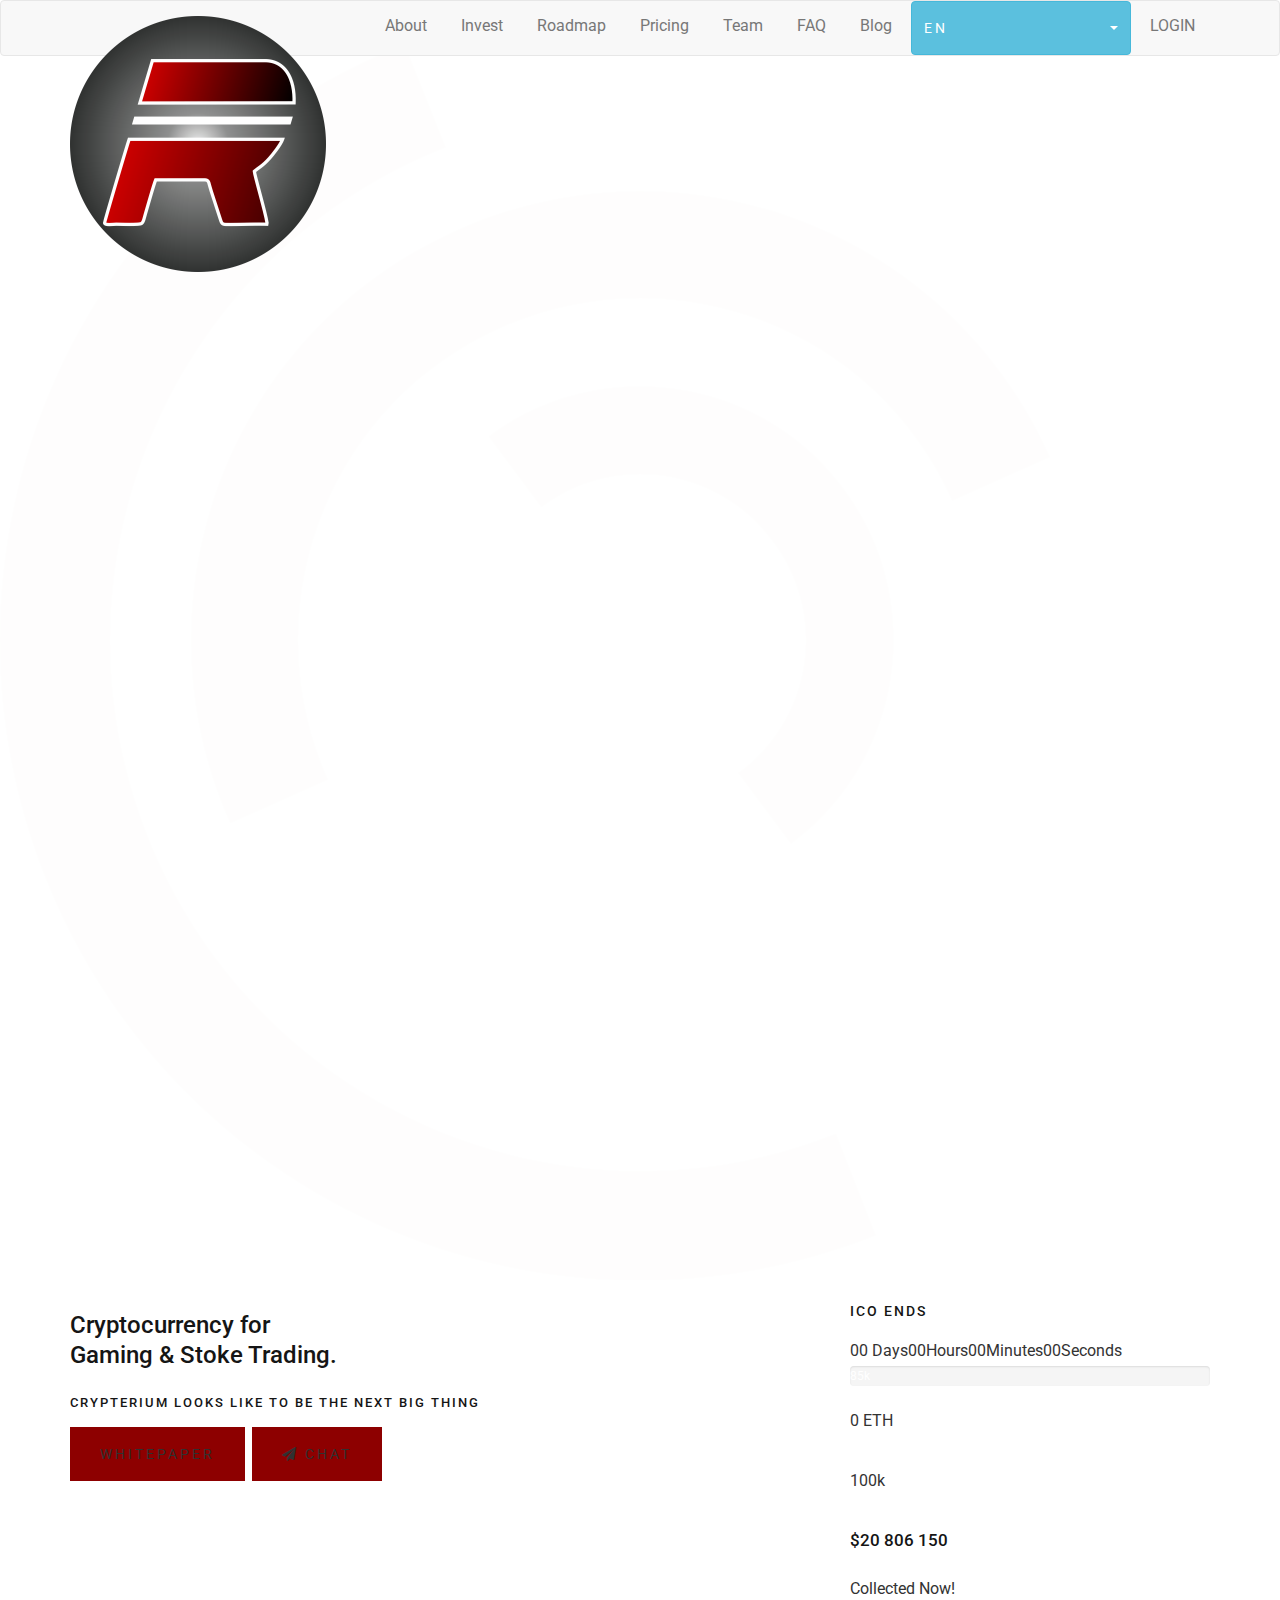
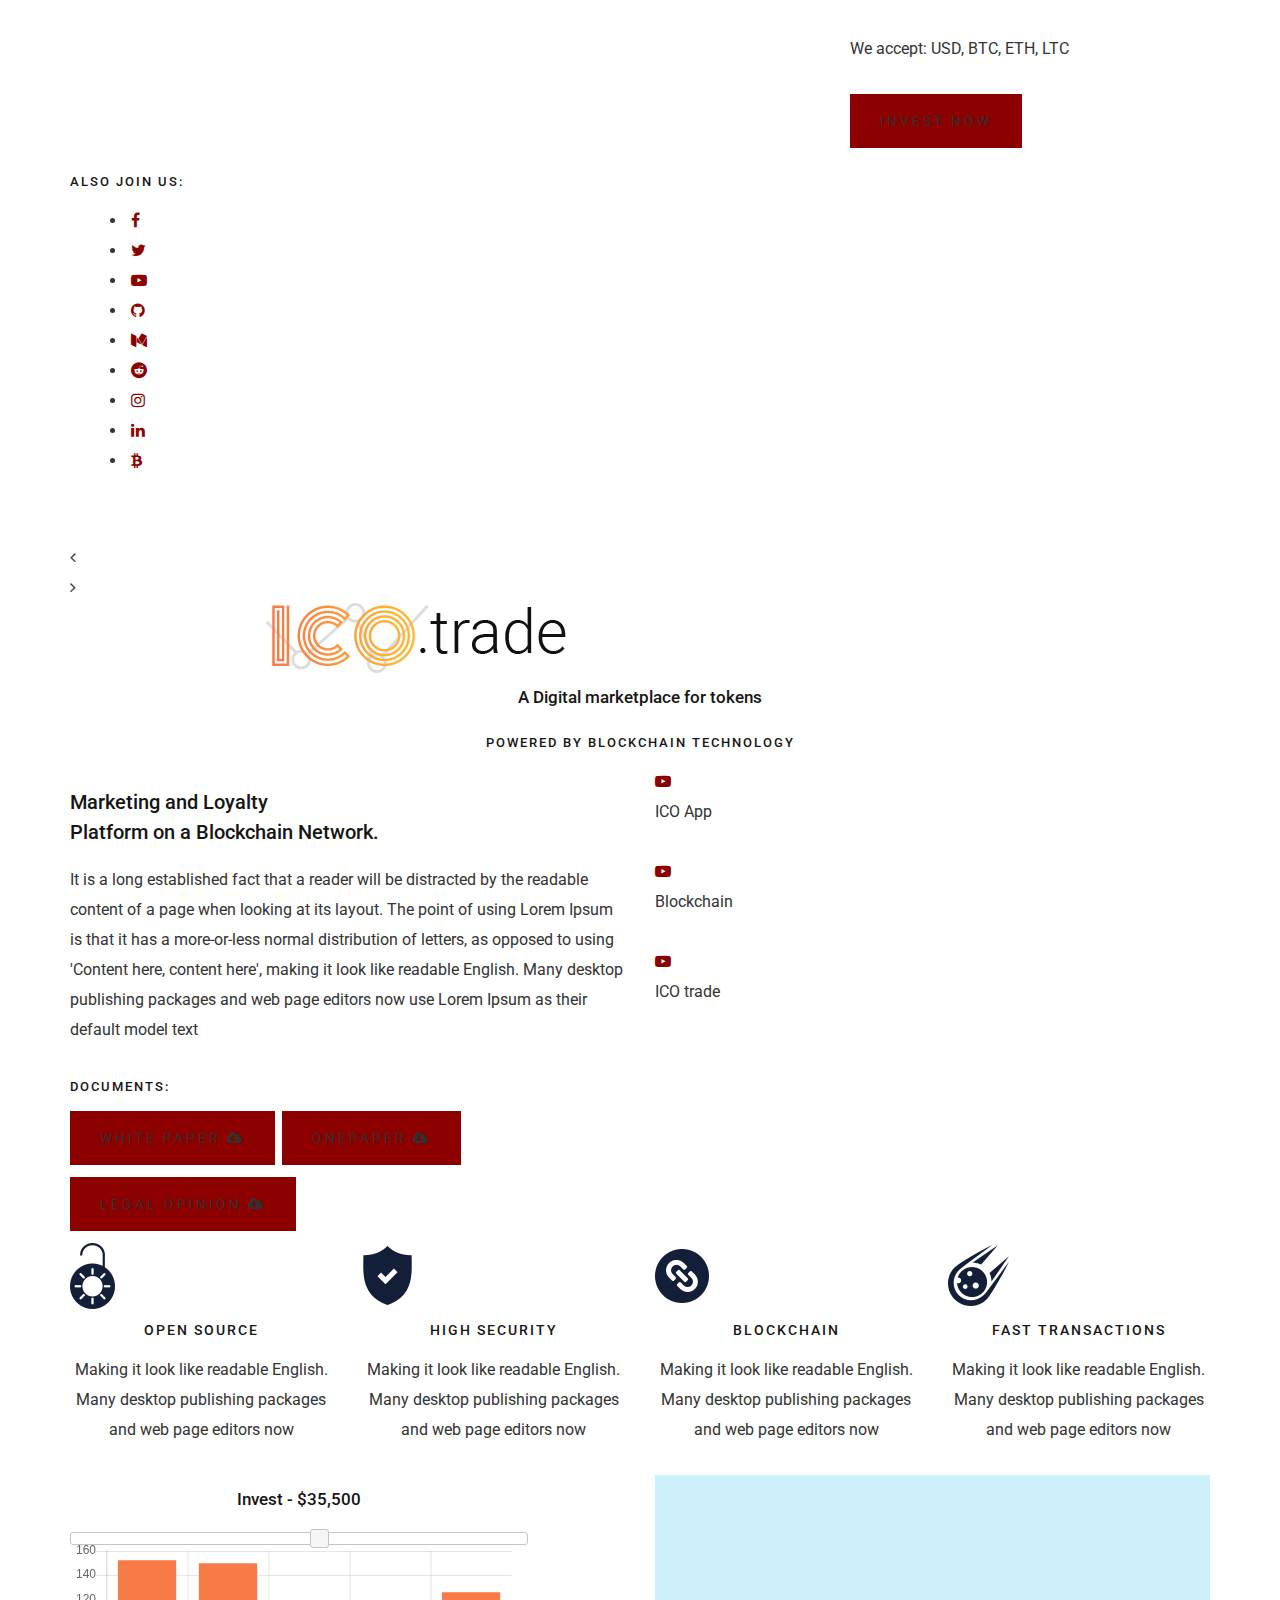
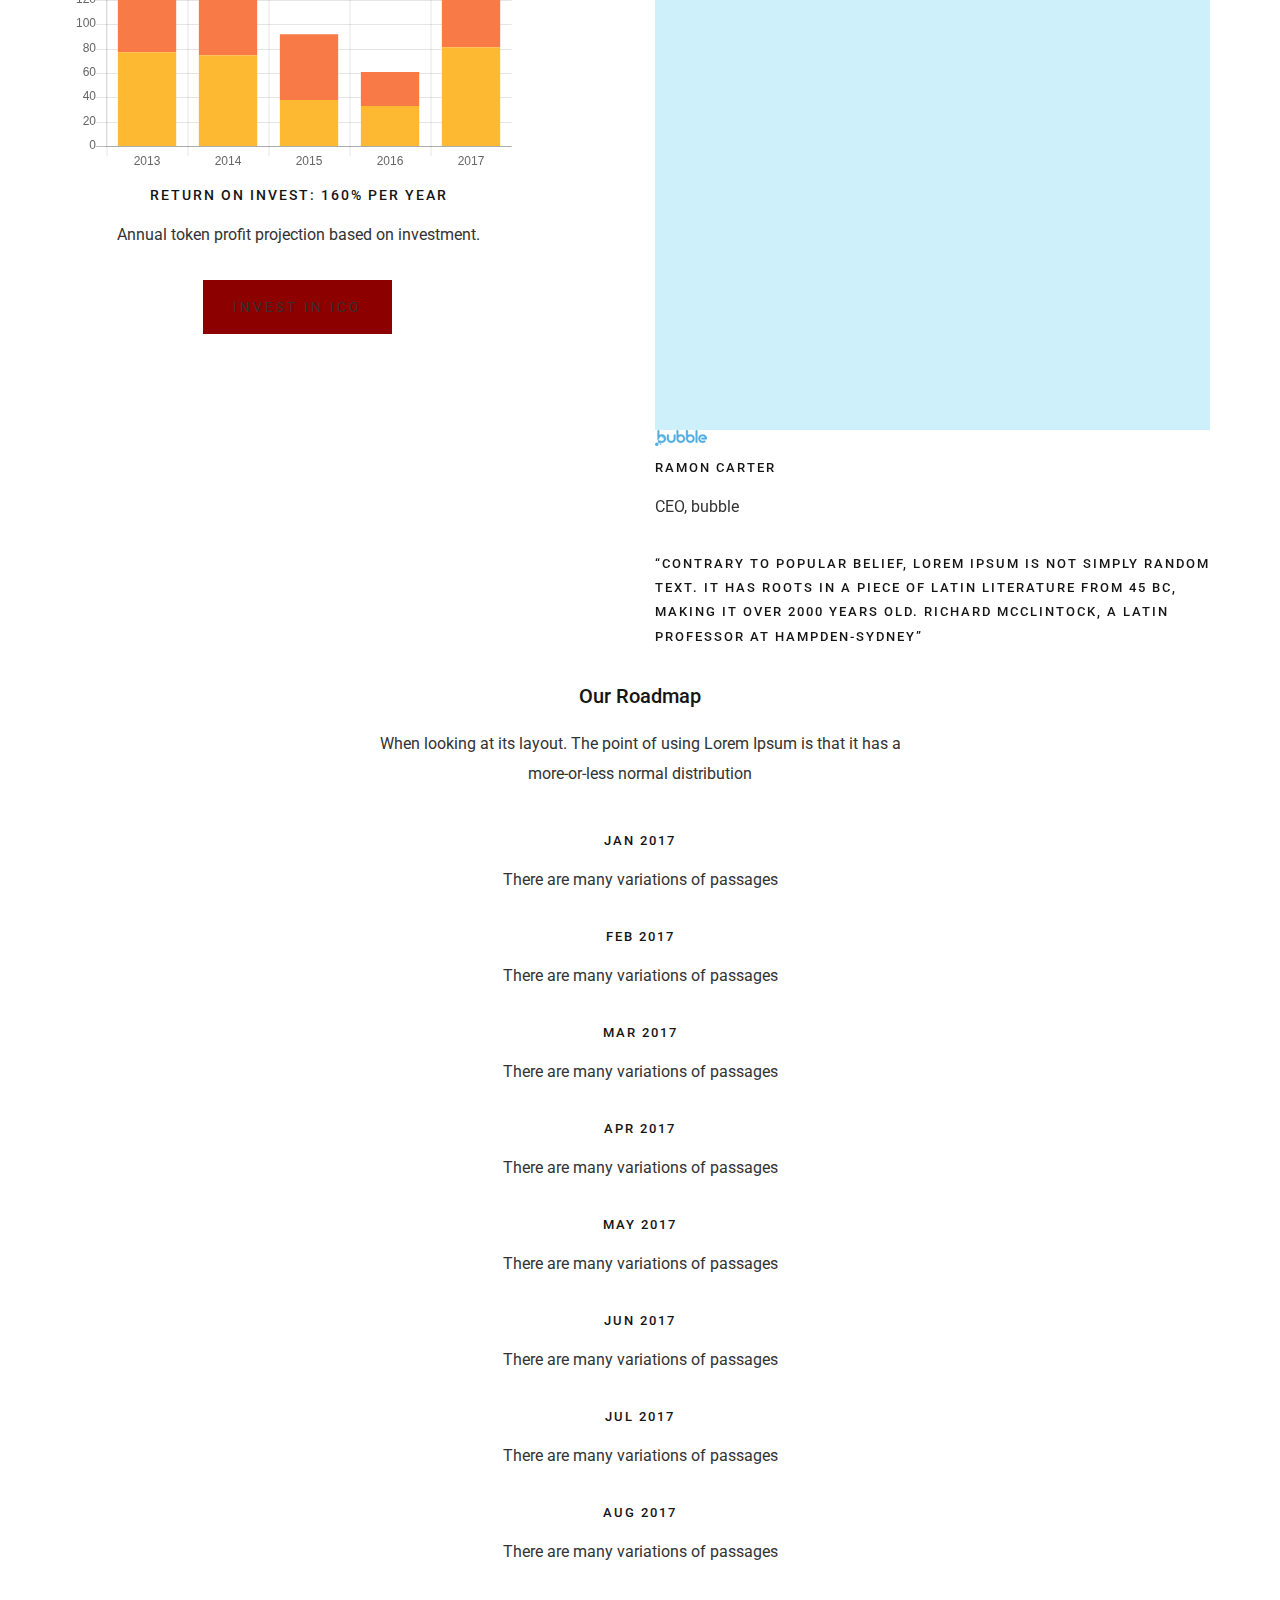
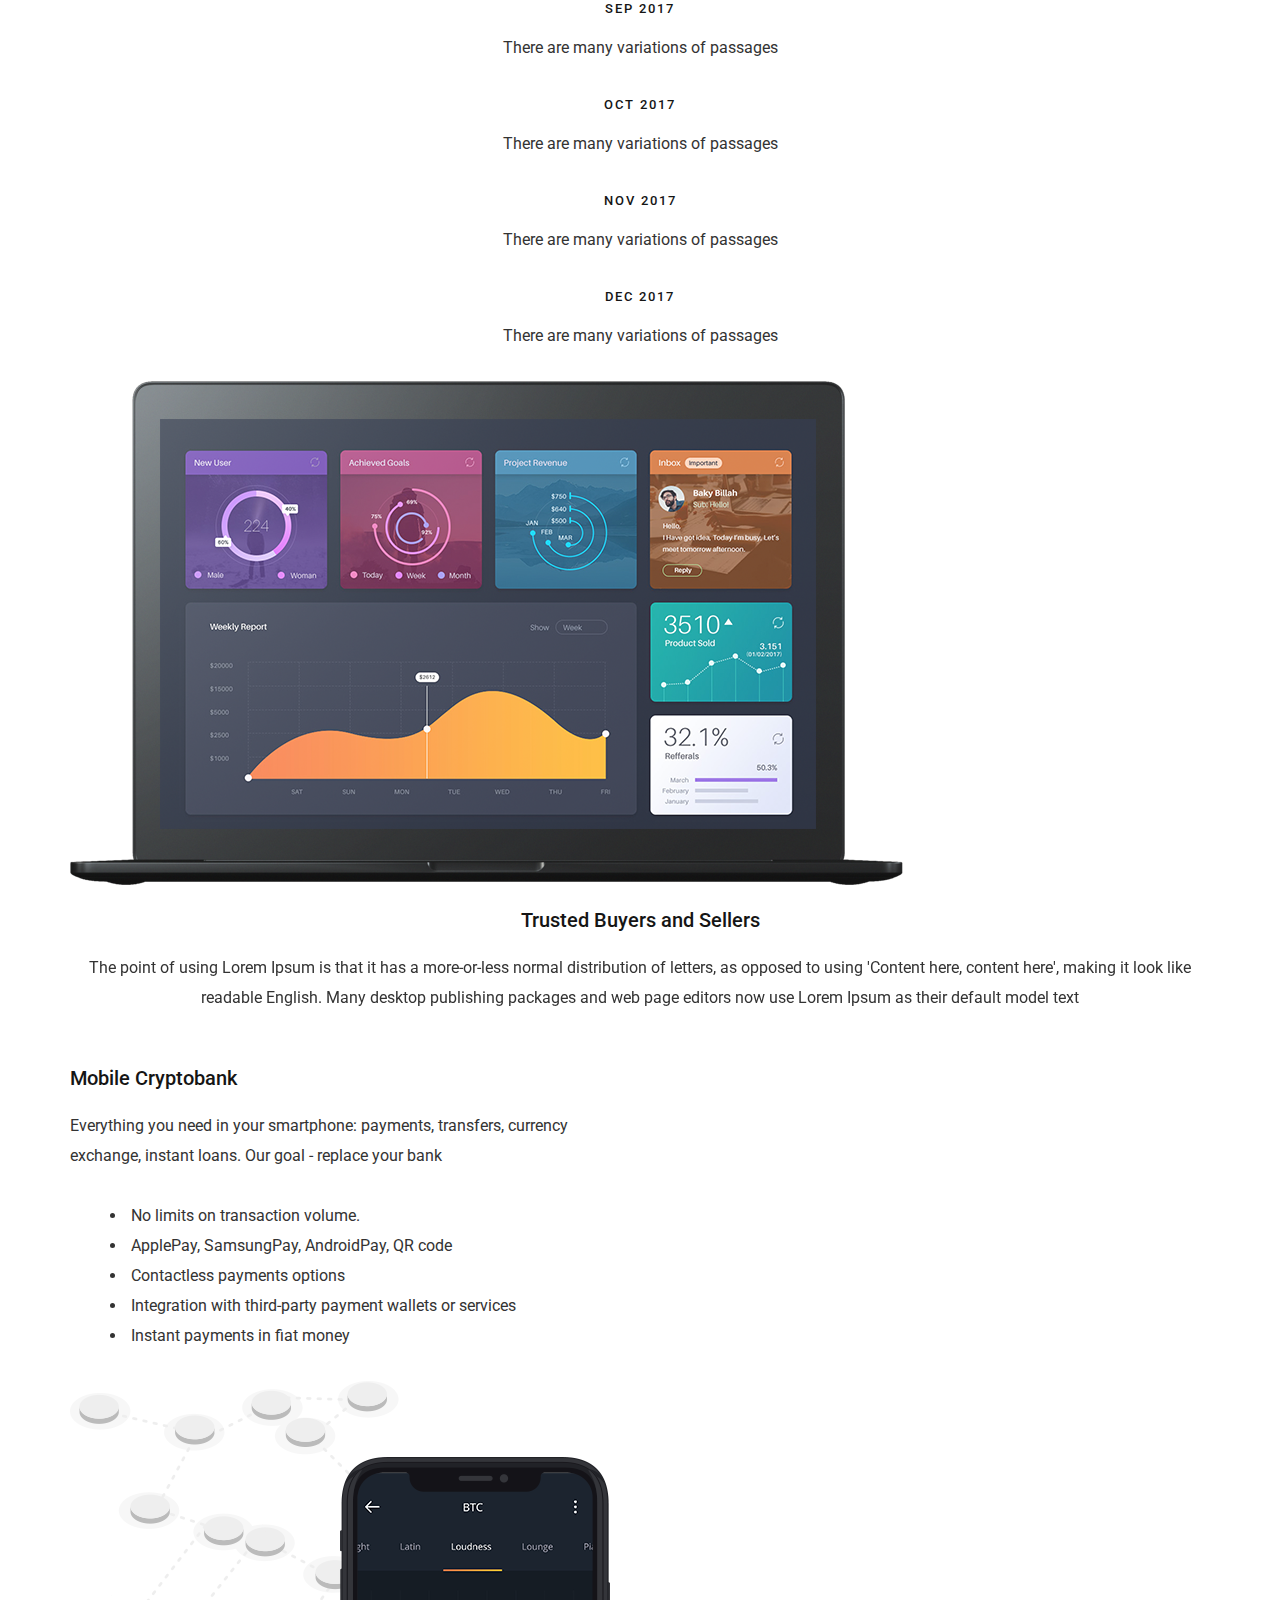
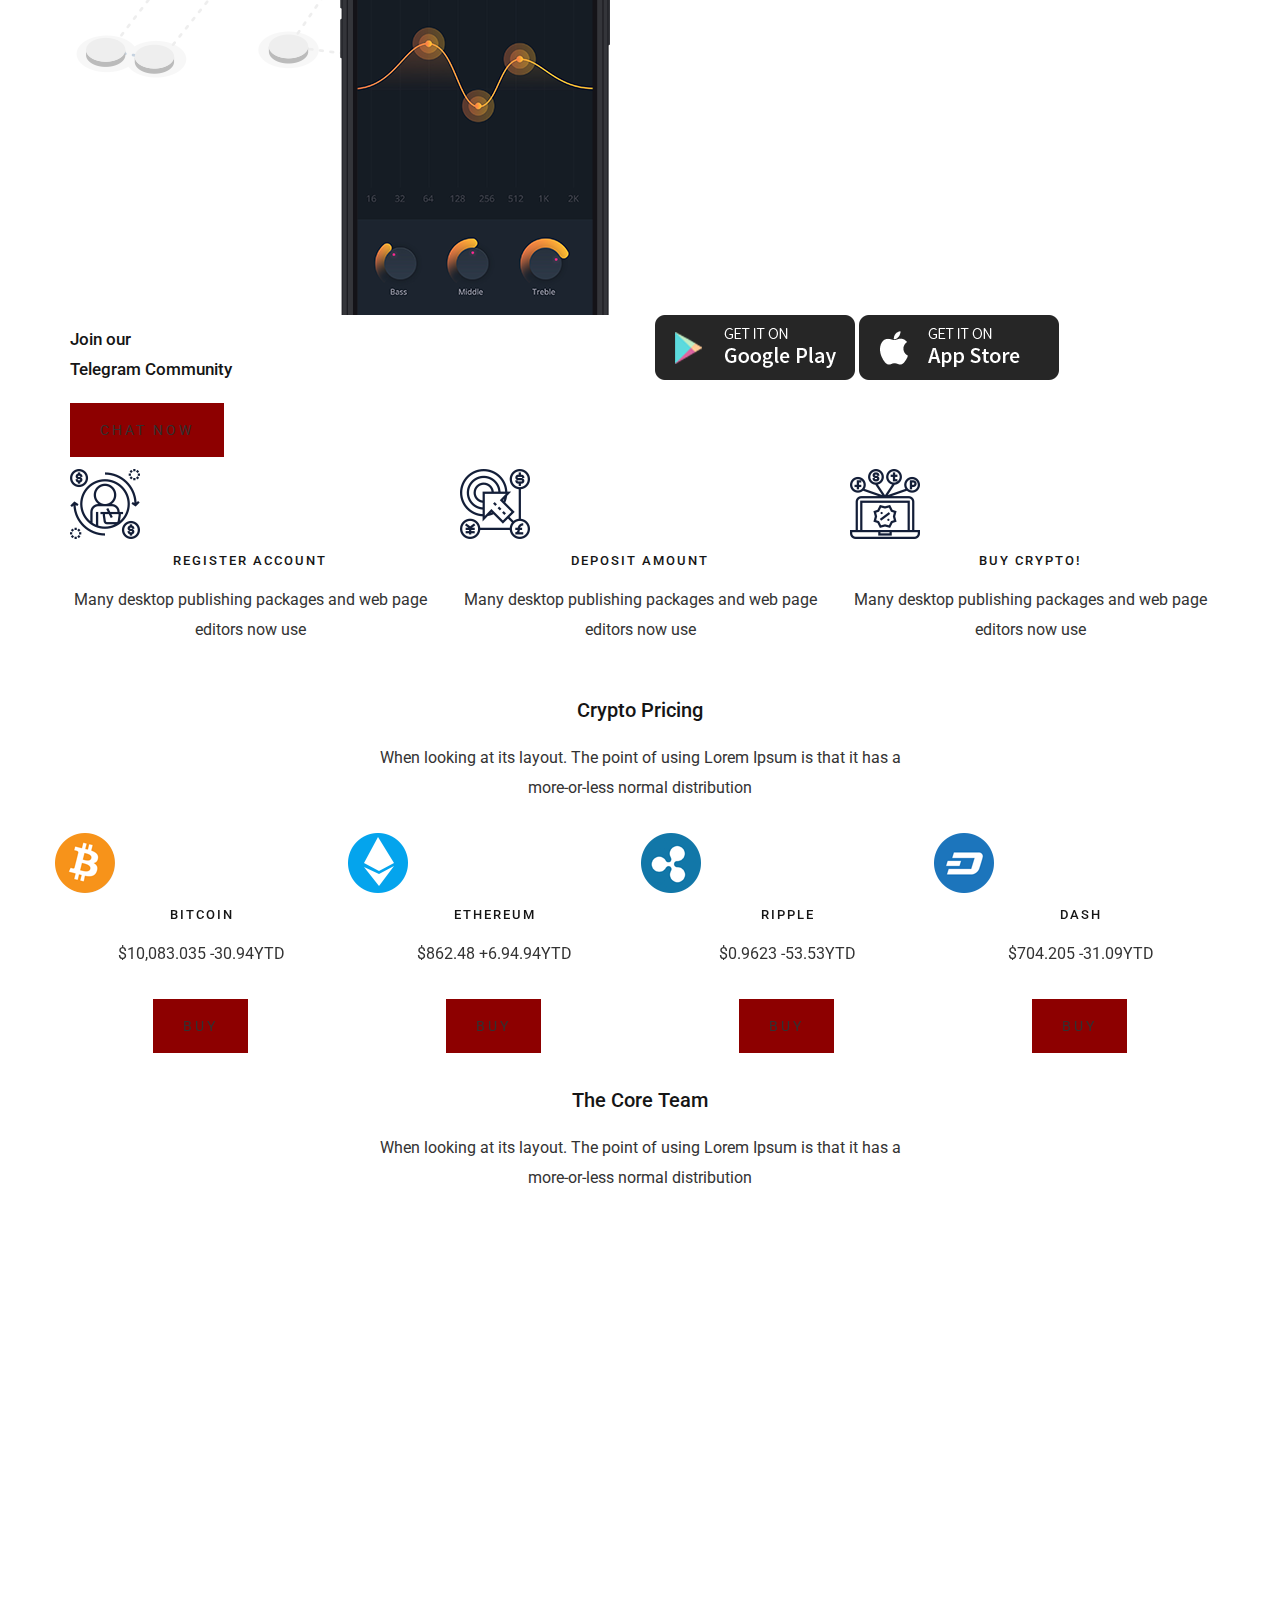
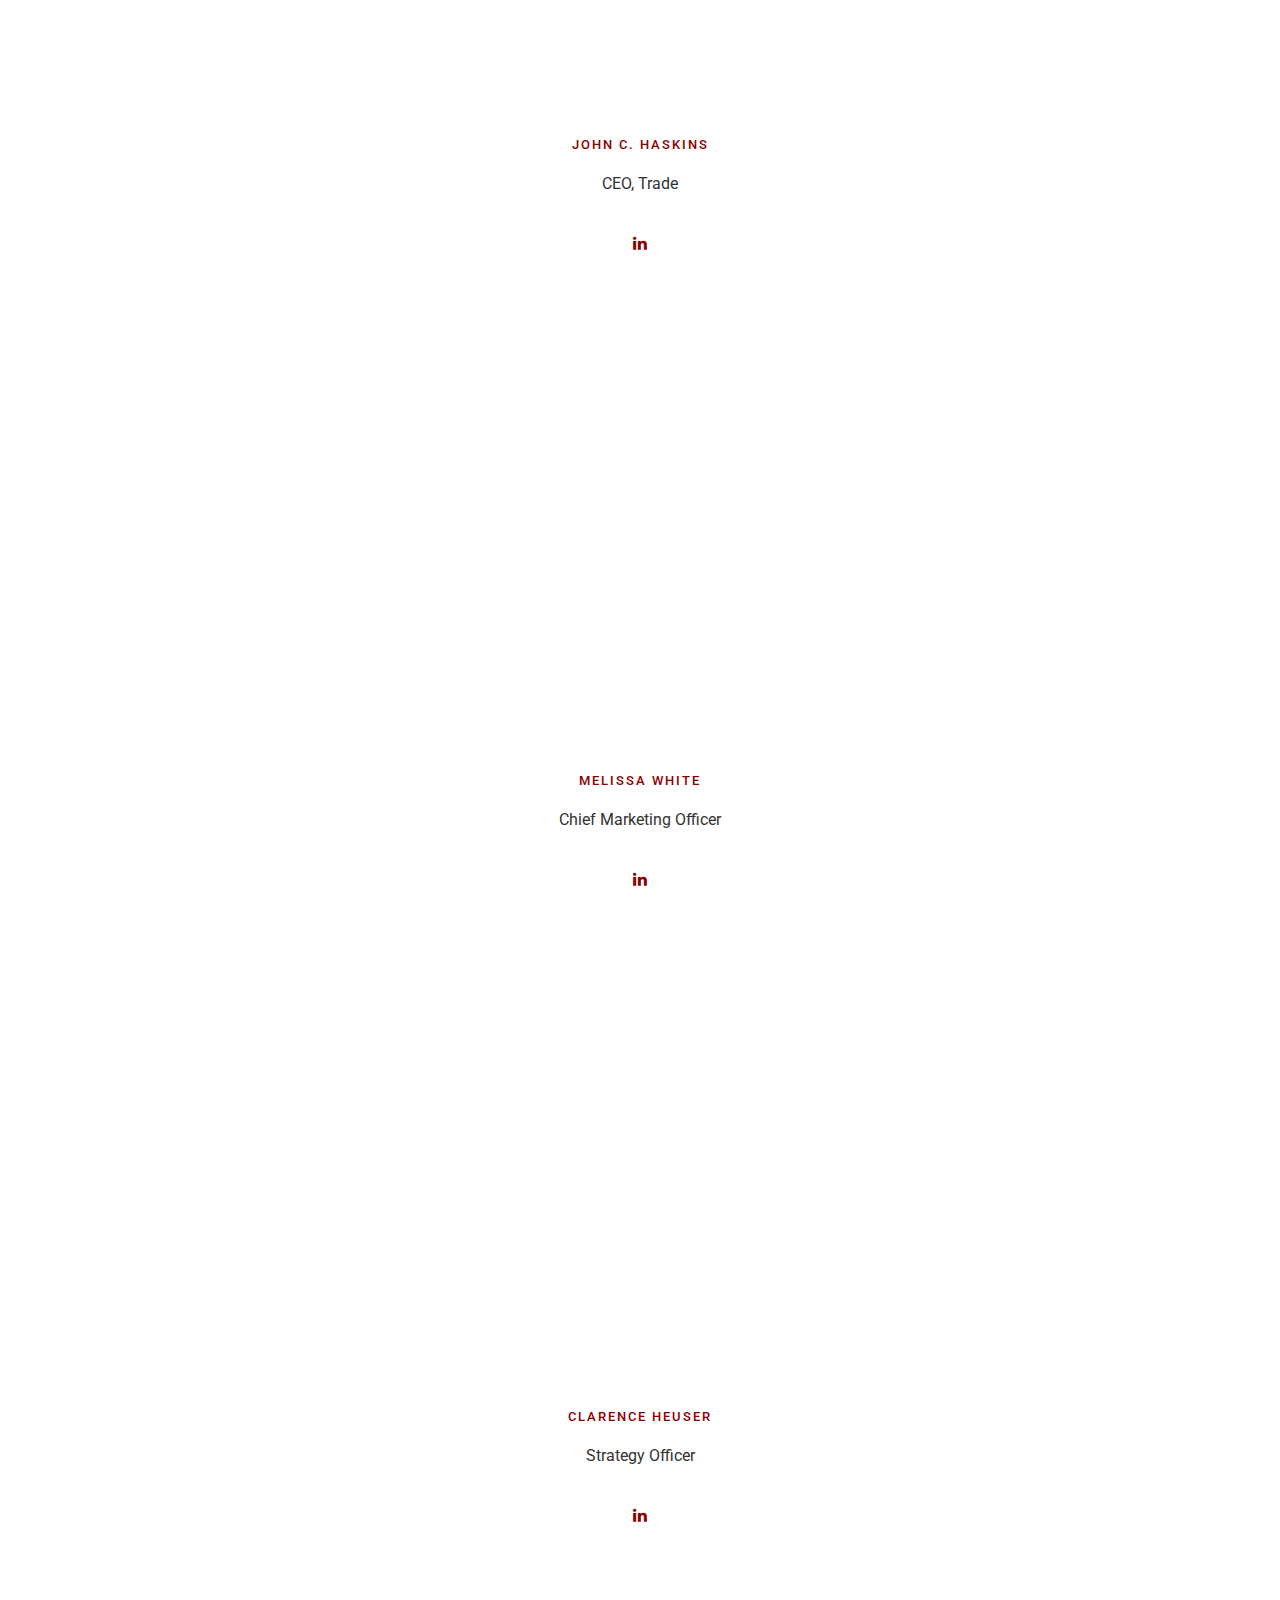
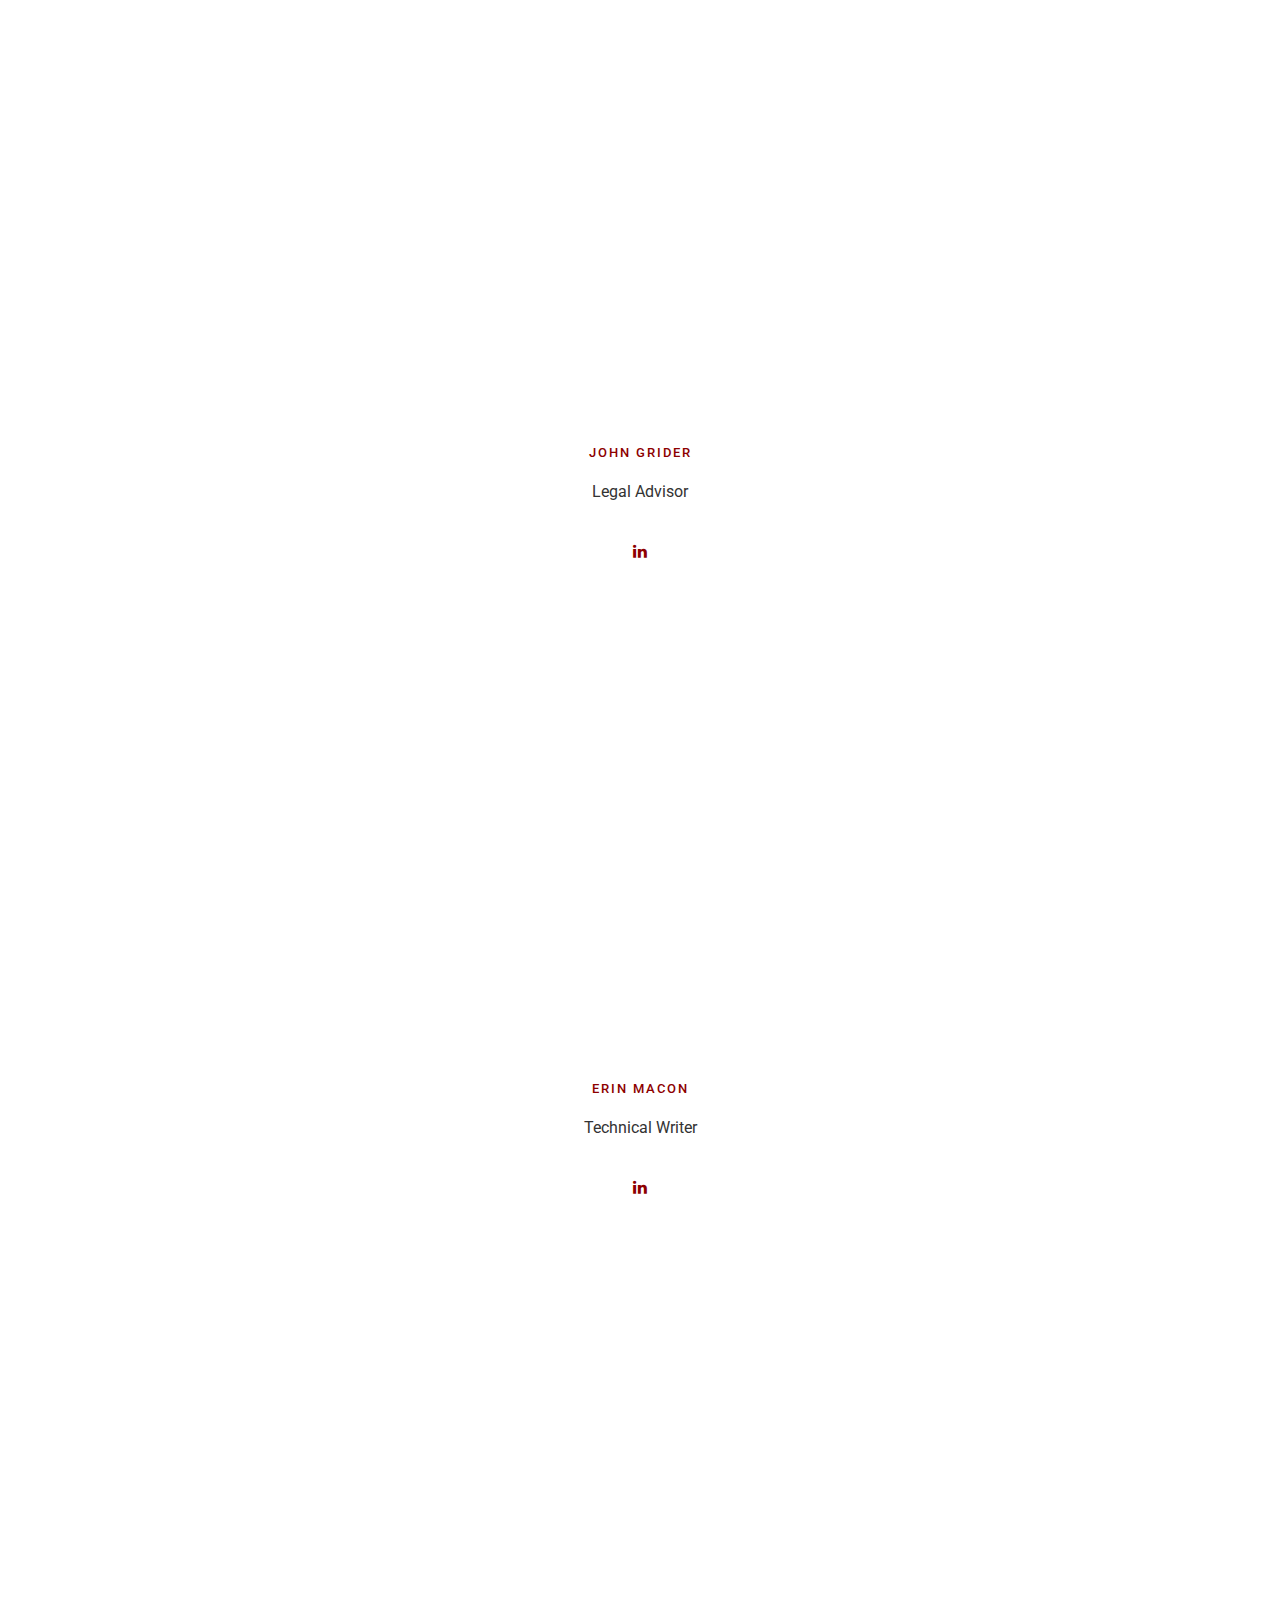
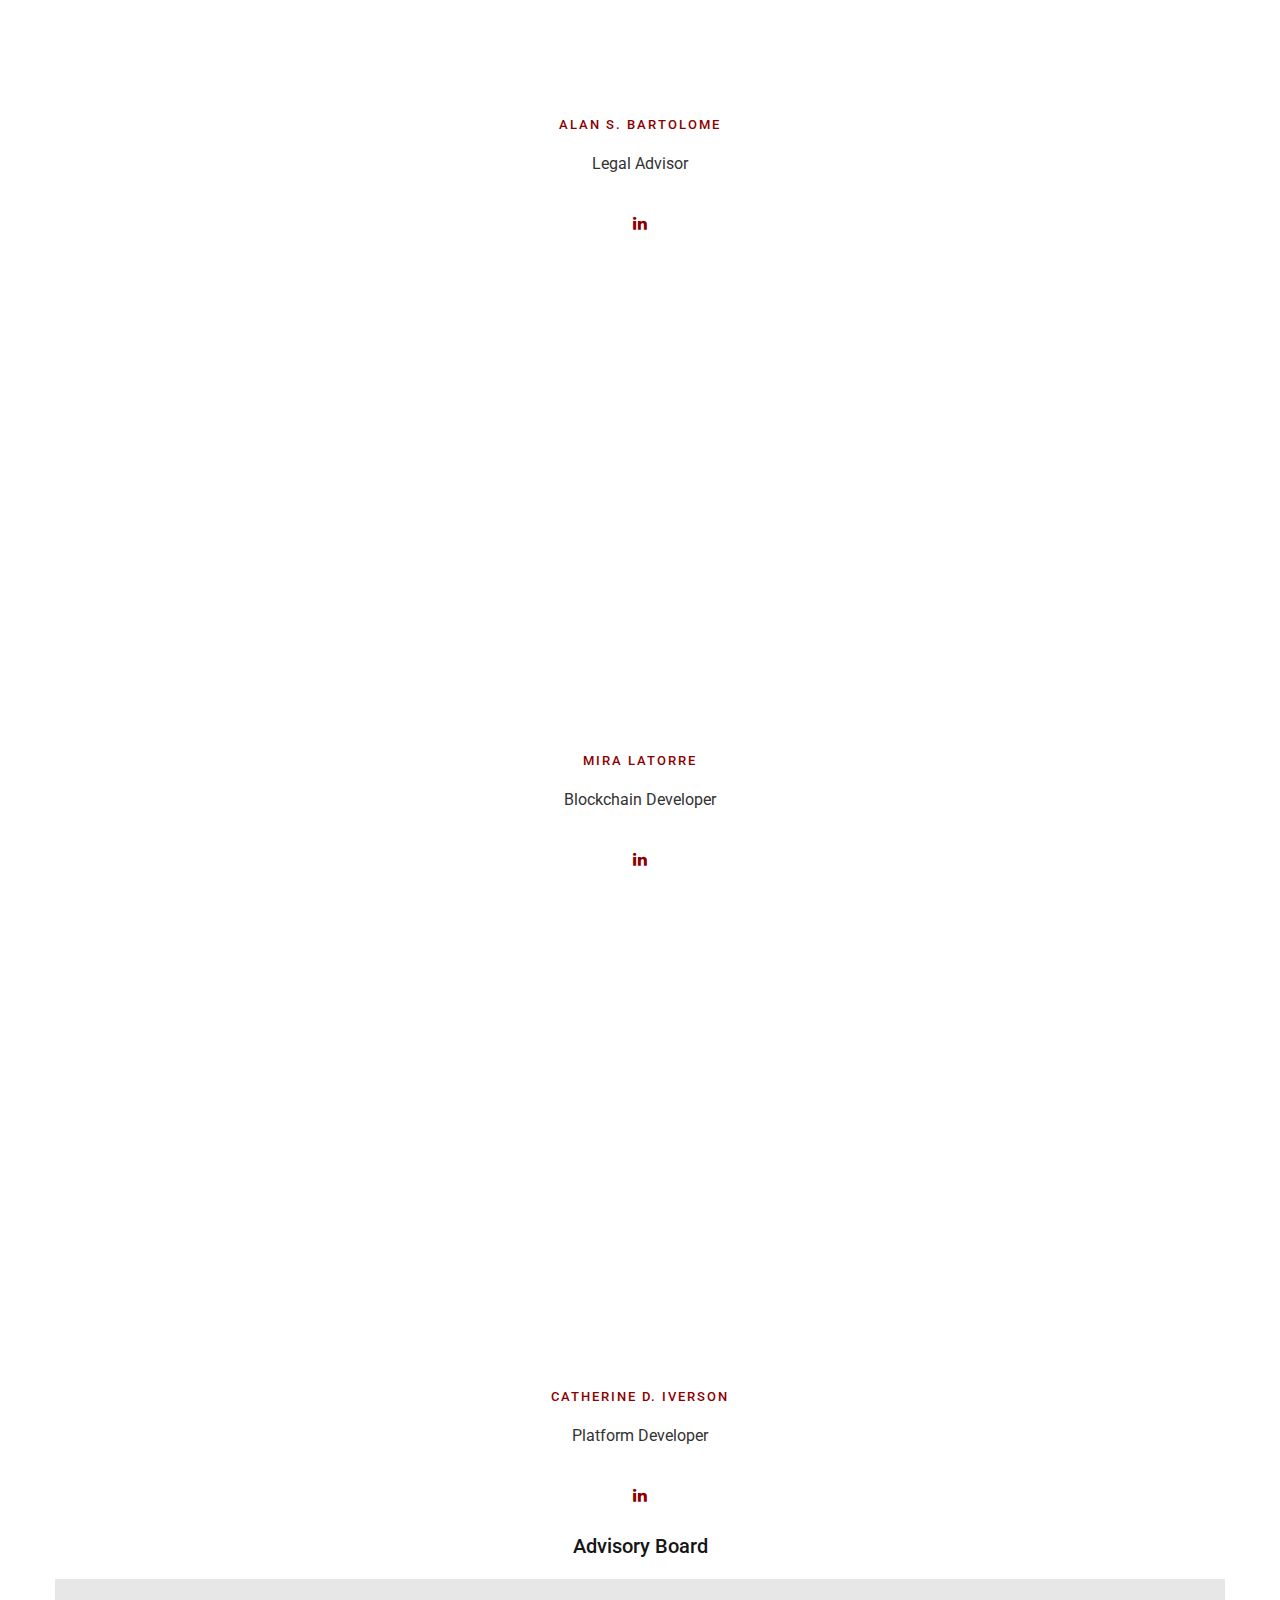
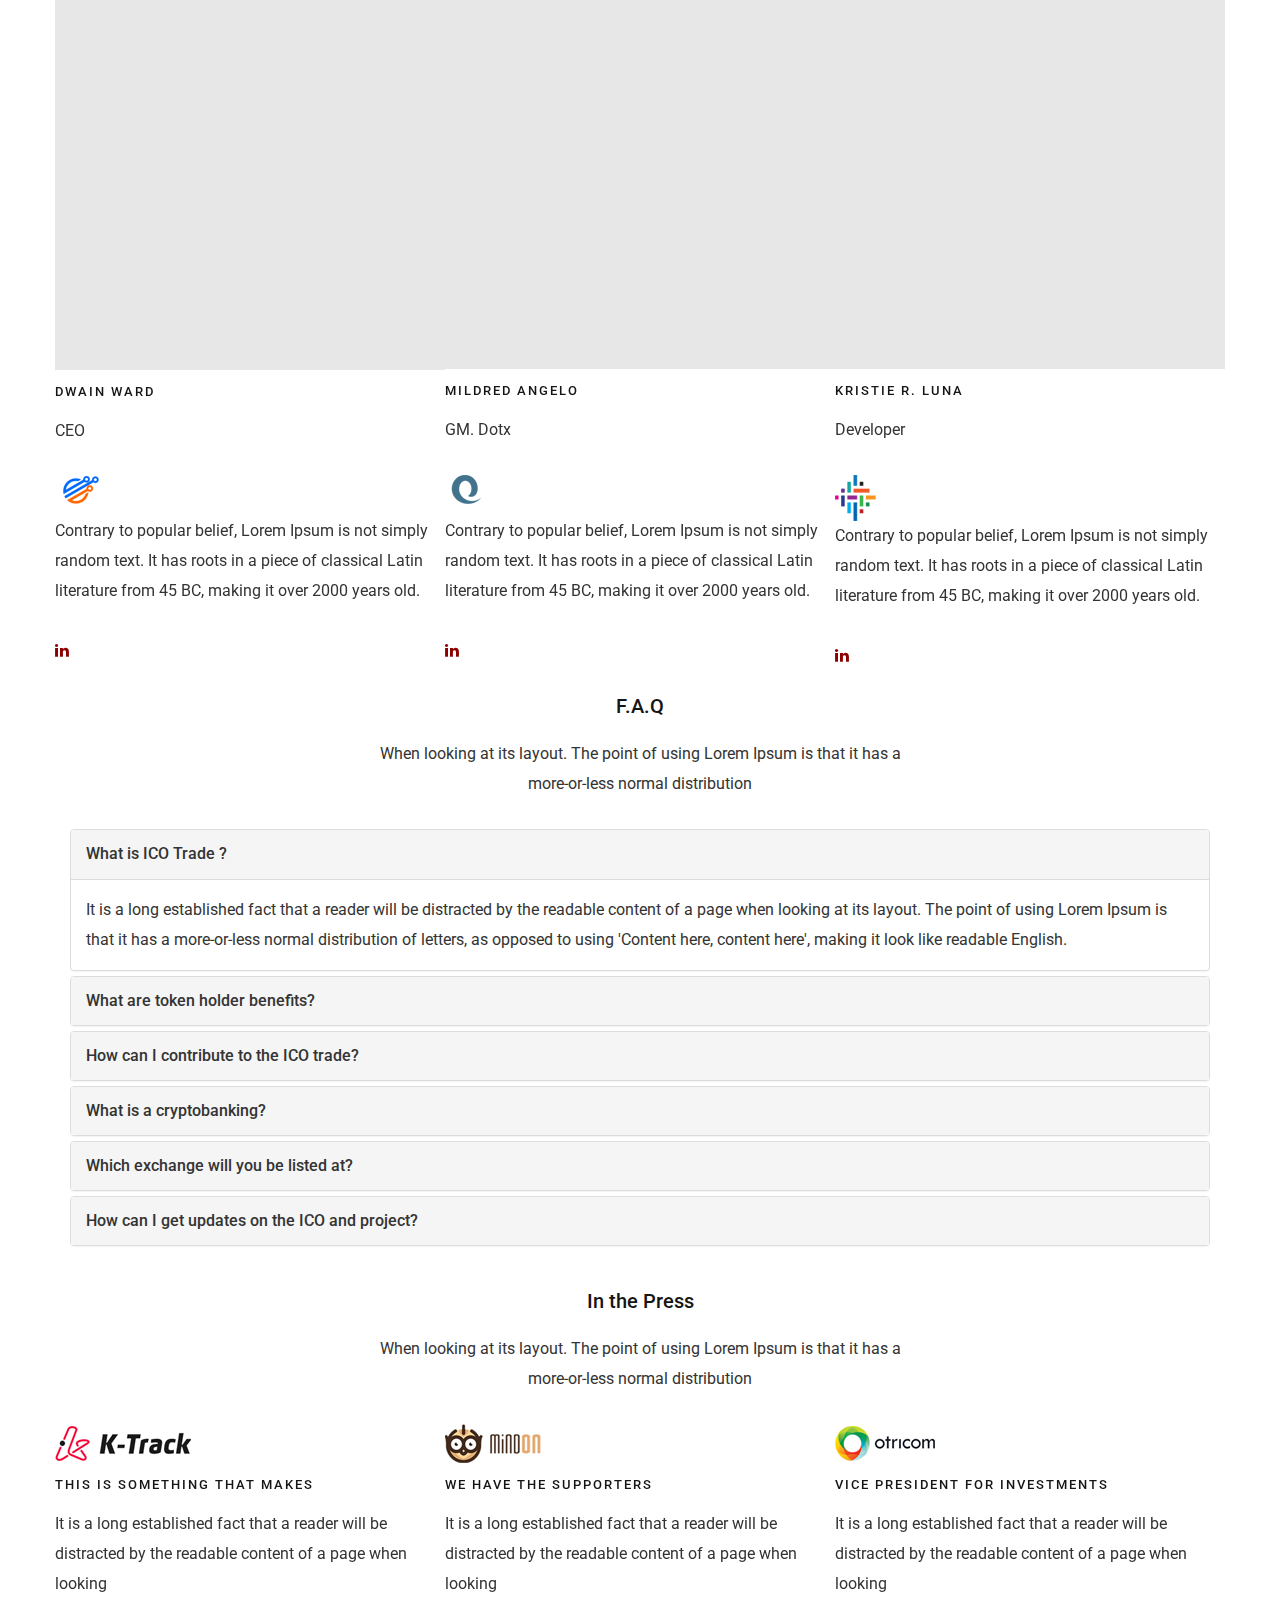
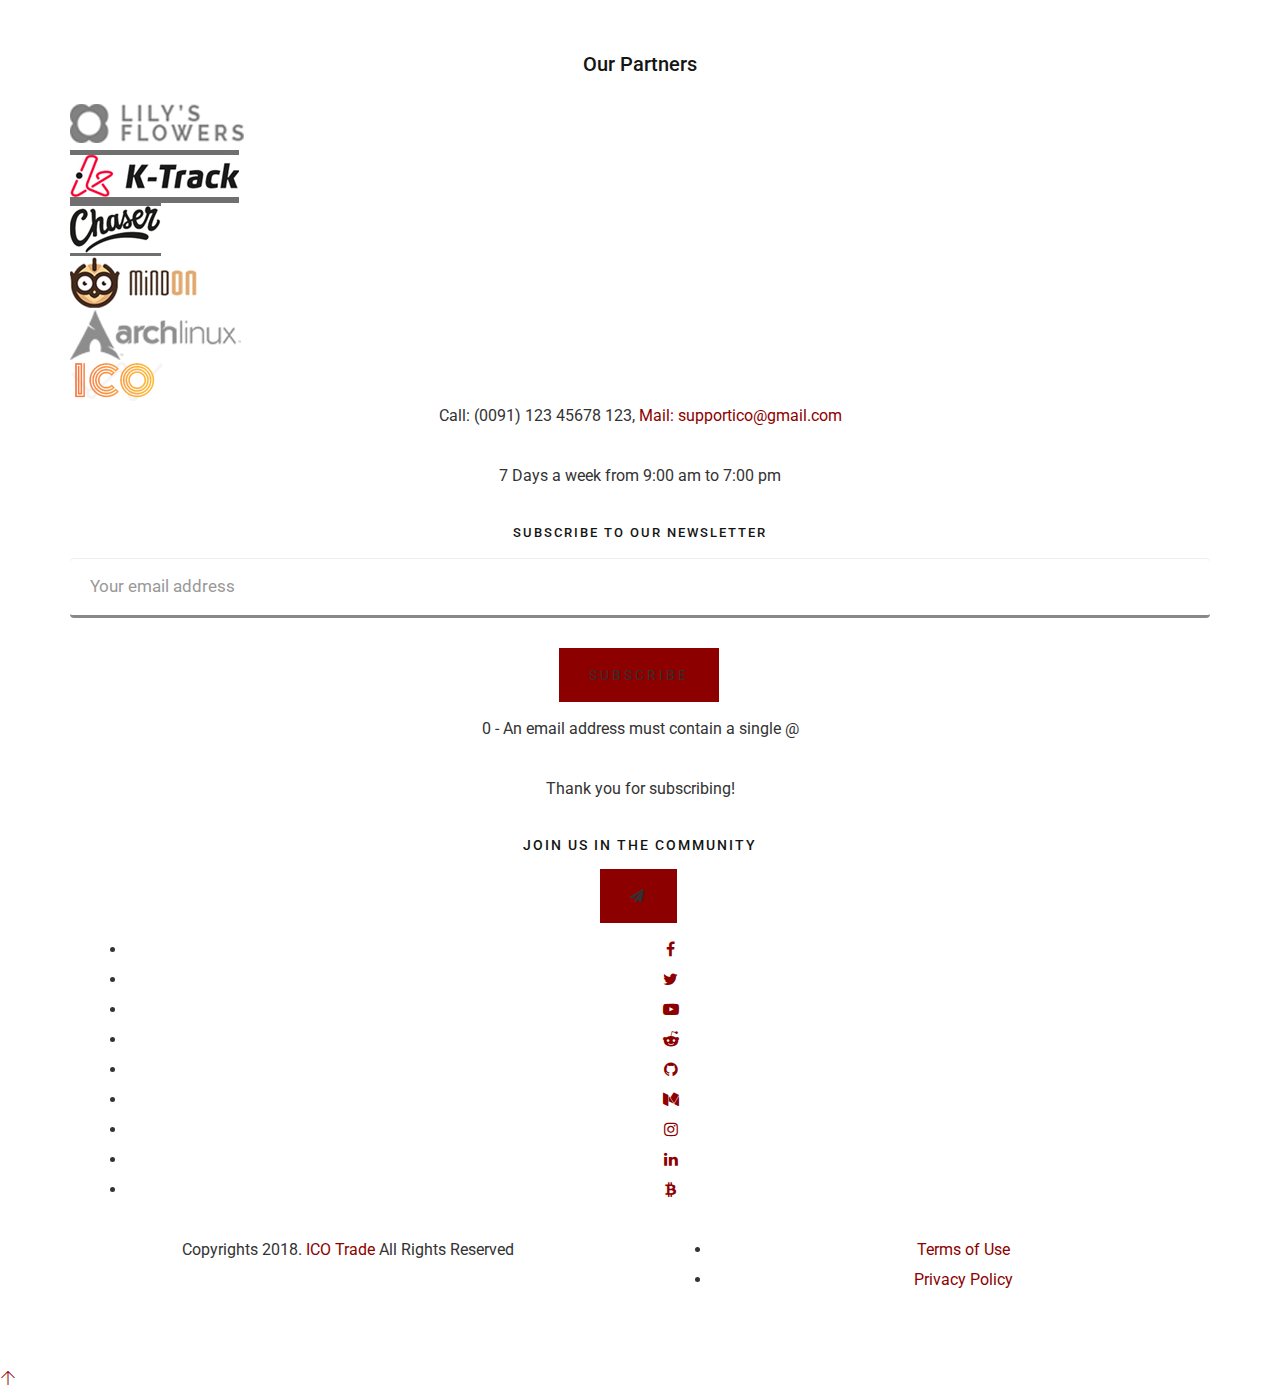
<file: home-v1.html>
<!DOCTYPE html>
<html lang="en">
  <head>
    <meta charset="utf-8">
    <meta http-equiv="X-UA-Compatible" content="IE=edge">
    <meta name="viewport" content="width=device-width, initial-scale=1">
    <!-- The above 3 meta tags *must* come first in the head; any other head content must come *after* these tags -->
    <title>ICO Trade - BitCoin &amp; Crypto Currency Trading Template</title>

    <!-- Bootstrap -->
    <link href="assets/css/bootstrap.min.css" rel="stylesheet">
    <link rel="stylesheet" href="assets/css/bootstrap-select.min.css"/>
    
    <!-- External Css -->
    <link rel="stylesheet" href="assets/css/font-awesome.min.css">
    <link rel="stylesheet" href="assets/css/themify-icons.css" />
    <link rel="stylesheet" href="assets/css/owl.carousel.css">
    <link rel="stylesheet" href="assets/css/magnific-popup.css">
    <link rel="stylesheet" href="assets/css/owl.carousel.css">
    <link rel="stylesheet" href="assets/css/perfect-scrollbar.css">
    <link rel="stylesheet" href="assets/css/plyr.css">
    <link rel="stylesheet" href="assets/css/jquery-ui.css"/>


    <!-- Custom Css -->
    <link rel="stylesheet" type="text/css" href="css/main.css">

    <!-- Fonts -->
    <link href="https://fonts.googleapis.com/css?family=Roboto:400,500,700,700i" rel="stylesheet">

    <!-- Favicon -->
    <link rel="icon" href="images/favicon.png">
    <link rel="apple-touch-icon" href="images/apple-touch-icon.png">
    <link rel="apple-touch-icon" sizes="72x72" href="images/icon-72x72.png">
    <link rel="apple-touch-icon" sizes="114x114" href="images/icon-114x114.png">

    <!--[if lt IE 9]>
    <script src="assets/js/html5shiv.min.js"></script>
    <script src="assets/js/respond.min.js"></script>
    <![endif]-->

  </head>
  <body>

    <div id="preloader">
        <svg version="1.1" id="L7" xmlns="http://www.w3.org/2000/svg" xmlns:xlink="http://www.w3.org/1999/xlink" x="0px" y="0px" viewBox="0 0 100 100" enable-background="new 0 0 100 100" xml:space="preserve">
             <path fill="#f87a46" d="M31.6,3.5C5.9,13.6-6.6,42.7,3.5,68.4c10.1,25.7,39.2,38.3,64.9,28.1l-3.1-7.9c-21.3,8.4-45.4-2-53.8-23.3
              c-8.4-21.3,2-45.4,23.3-53.8L31.6,3.5z">
              </path>
                <path fill="#f87a46" d="M42.3,39.6c5.7-4.3,13.9-3.1,18.1,2.7c4.3,5.7,3.1,13.9-2.7,18.1l4.1,5.5c8.8-6.5,10.6-19,4.1-27.7
              c-6.5-8.8-19-10.6-27.7-4.1L42.3,39.6z">
              </path>
             <path fill="#f87a46" d="M82,35.7C74.1,18,53.4,10.1,35.7,18S10.1,46.6,18,64.3l7.6-3.4c-6-13.5,0-29.3,13.5-35.3s29.3,0,35.3,13.5
              L82,35.7z">
              </path>
        </svg>
    </div>

    <!-- Header -->
    <header>
      <nav class="navbar navbar-default crypto-header">
        <div class="container">
          <div class="navbar-header">
            <button type="button" class="navbar-toggle collapsed" data-toggle="collapse" data-target="#navbar-collapse" aria-expanded="false">
              <span class="sr-only">Toggle navigation</span>
              <span class="icon-bar"></span>
              <span class="icon-bar"></span>
              <span class="icon-bar"></span>
            </button>
            <a class="navbar-brand" id="navbar-brand" href="index.html">
              <img src="images/logo.png" class="img-responsive" alt="">
            </a>
          </div>

          <div class="collapse navbar-collapse" id="navbar-collapse">
            <ul class="nav navbar-nav navbar-right navbar-button">
              <li>
                <select name="change-language" id="change-language" class="change-language">
                  <option value="en" selected>EN</option>
                  <option value="spanish">SPN</option>
                  <option value="french">FR</option>
                </select>
              </li>
              <li class="login-button"><a href="#">LOGIN</a></li>
            </ul>
            <ul class="nav navbar-nav crypto-navbar navbar-right">
              <li><a href="#about">About</a></li>
              <li><a href="#invest">Invest</a></li>
              <li><a href="#timeline">Roadmap</a></li>
              <li><a href="#pricing">Pricing</a></li>
              <li><a href="#team">Team</a></li>
              <li><a href="#faq">FAQ</a></li>
              <li class="dropdown">
                <a href="#">Blog</a>
                <ul class="dropdown-menu">
                  <li><a class="external" href="blog.html">Blog</a></li>
                  <li><a class="external" href="blog-details.html">Blog Details</a></li>
                </ul>
              </li>
            </ul>
          </div>
        </div>
      </nav>
    </header>
    <!-- Header End -->

    <!-- Banner -->
    <div class="banner-wrapper">
      <div class="cpico-banner">
        <div class="container">
          <div class="row">
            <div class="col-md-6">
              <div class="defautl-slider-content">
                <h2>Cryptocurrency for <br> Gaming &amp; Stoke Trading.</h2>
                <h6>Crypterium looks like to be the next big thing</h6>
                <div class="buttons">
                  <a href="#" class="button whitepaper"><span>whitepaper</span></a>
                  <a href="#" class="button chat"><i class="fa fa-paper-plane"></i> Chat</a>
                </div>
              </div>
            </div>
            <div class="col-lg-4 col-lg-offset-2 col-md-5 col-md-offset-1">
              <div class="right-content right-content-sm">
                <div class="slider-countdown-area primary-bg">
                  <h5>ICO ENDS</h5>
                  <div class="countdown countdown-default">
                    <div class="countdown-time" data-time="2018/12/31 00:00:00"></div>
                  </div>
                  <div class="progress-group">
                    <div class="progress-item">
                      <div class="progress-body">
                        <div class="progress">
                          <div class="progress-bar" role="progressbar" aria-valuenow="85" aria-valuemin="0" aria-valuemax="100"><p class="progress-to">85k</p></div>
                        </div>
                        <p class="starting-place">0 ETH</p>
                        <p class="target">100k</p>
                      </div>
                    </div>
                  </div>
                  <div class="collected">
                    <h4>$20 806 150</h4>
                    <p>Collected Now!</p>
                  </div>
                  <p class="we-accept">We accept:  USD, BTC, ETH, LTC</p>
                  <a href="#" class="button">invest now</a>
                </div>
              </div>
            </div>
          </div>
        </div>
      </div>
      <div class="banner-footer">
        <div class="container">
          <div class="row">
            <div class="col-md-12">
              <div class="banner-social-link">
                <h6>Also join us:</h6>
                <ul>
                  <li><a href="#"><i class="fa fa-facebook"></i></a></li>
                  <li><a href="#"><i class="fa fa-twitter"></i></a></li>
                  <li><a href="#"><i class="fa fa-youtube-play"></i></a></li>
                  <li><a href="#"><i class="fa fa-github"></i></a></li>
                  <li><a href="#"><i class="fa fa-medium"></i></a></li>
                  <li><a href="#"><i class="fa fa-reddit"></i></a></li>
                  <li><a href="#"><i class="fa fa-instagram"></i></a></li>
                  <li><a href="#"><i class="fa fa-linkedin"></i></a></li>
                  <li><a href="#"><i class="fa fa-bitcoin"></i></a></li>
                </ul>
              </div>
            </div>
          </div>
        </div>
        <div class="partners">
          <div class="container">
            <div class="row">
              <div class="col-md-12">
                <div class="partner-slider" id="partner-slider">
                  <div class="partner-logo">
                    <img src="images/logo/banner/partner-logo-1.png" alt="">
                  </div>
                  <div class="partner-logo">
                    <img src="images/logo/banner/partner-logo-2.png" alt="">
                  </div>
                  <div class="partner-logo">
                    <img src="images/logo/banner/partner-logo-3.png" alt="">
                  </div>
                  <div class="partner-logo">
                    <img src="images/logo/banner/partner-logo-4.png" alt="">
                  </div>
                  <div class="partner-logo">
                    <img src="images/logo/banner/partner-logo-5.png" alt="">
                  </div>
                  <div class="partner-logo">
                    <img src="images/logo/banner/partner-logo-2.png" alt="">
                  </div>
                  <div class="partner-logo">
                    <img src="images/logo/banner/partner-logo-3.png" alt="">
                  </div>
                  <div class="partner-logo">
                    <img src="images/logo/banner/partner-logo-4.png" alt="">
                  </div>
                </div>
              </div>
            </div>
          </div>
        </div>
      </div>
    </div>
    <!-- Banner End -->
    
    <!-- Featured Area -->
    <div class="featured-bg-1" id="about">
      <!-- Featured Content -->
      <div class="cpch-main-section section-padding-top">
        <div class="container">
          <div class="row">
            <div class="col-md-8 col-md-offset-2">
              <div class="section-heading-with-logo text-center">
                <img src="images/section-logo.png" class="img-responsive" alt="Section Logo">
                <h4>A Digital marketplace for tokens</h4>
                <h6>Powered by Blockchain Technology</h6>
              </div>
            </div>
          </div>
          <div class="row">
            <div class="col-md-6">
              <div class="left-content">
                <div class="featured-content">
                  <h3>Marketing and Loyalty <br> Platform on a <span class="secondery-text">Blockchain</span> Network.</h3>
                  <p>It is a long established fact that a reader will be distracted by the readable content of a page when looking at its layout. The point of using Lorem Ipsum is that it has a more-or-less normal distribution of letters, as opposed to using 'Content here, content here', making it look like readable English. Many desktop publishing packages and web page editors now use Lorem Ipsum as their default model text</p>
                  <div class="download">
                    <h6>Documents:</h6>
                    <div class="buttons">
                      <a href="#" class="button"><span>White Paper <i class="fa fa-cloud-download"></i></span></a>
                      <a href="#" class="button button-gradient">Onepaper <i class="fa fa-cloud-download"></i></a>
                      <a href="#" class="button"><span>Legal Opinion <i class="fa fa-cloud-download"></i></span></a>
                    </div>
                  </div>
                </div>
              </div>
            </div>
            <div class="col-md-6">
              <div class="right-content right-content-sm">
                <div class="featured-video-block">
                  <div class="border-box border-box-1">
                    <div class="border-box border-box-2">
                      <div class="border-box border-box-3">
                        <div class="featured-video-area">
                          <div class="featured-video featured-video-1">
                            <div class="video-icon">
                              <a href="https://www.youtube.com/watch?v=ZICH9mWVVxg" class="featured-video-play">
                                <i class="fa fa-youtube-play"></i>
                              </a>
                            </div>
                            <p>ICO App</p>
                          </div>
                          <div class="featured-video featured-video-2">
                            <div class="video-icon">
                              <a href="https://www.youtube.com/watch?v=PJcGg5OuZ3A" class="featured-video-play">
                                <i class="fa fa-youtube-play"></i>
                              </a>
                            </div>
                            <p>Blockchain</p>
                          </div>
                          <div class="featured-video featured-video-3">
                            <div class="video-icon">
                              <a href="https://www.youtube.com/watch?v=l9jOJk30eQs" class="featured-video-play">
                                <i class="fa fa-youtube-play"></i>
                              </a>
                            </div>
                            <p>ICO trade</p>
                          </div>
                        </div>
                      </div>
                    </div>
                  </div>
                </div>
              </div>
            </div>
          </div>
        </div>
      </div>
      <!-- Featured Content End -->
      <!-- Featured Box -->
      <div class="cpch-main-section section-padding">
        <div class="container">
          <div class="row">
            <div class="margin-balance">
              <div class="col-md-3 col-sm-6">
                <div class="featured-box text-center">
                  <div class="icon">
                    <img src="images/feature/icon-1.png" class="img-responsive" alt="">
                  </div>
                  <div class="content">
                    <h5>Open Source</h5>
                    <p>Making it look like readable English. Many desktop publishing packages and web page editors now</p>
                  </div>
                </div>
              </div>
              <div class="col-md-3 col-sm-6">
                <div class="featured-box text-center">
                  <div class="icon">
                    <img src="images/feature/icon-2.png" class="img-responsive" alt="">
                  </div>
                  <div class="content">
                    <h5>High Security</h5>
                    <p>Making it look like readable English. Many desktop publishing packages and web page editors now</p>
                  </div>
                </div>
              </div>
              <div class="col-md-3 col-sm-6">
                <div class="featured-box text-center">
                  <div class="icon">
                    <img src="images/feature/icon-3.png" class="img-responsive" alt="">
                  </div>
                  <div class="content">
                    <h5>Blockchain</h5>
                    <p>Making it look like readable English. Many desktop publishing packages and web page editors now</p>
                  </div>
                </div>
              </div>
              <div class="col-md-3 col-sm-6">
                <div class="featured-box text-center">
                  <div class="icon">
                    <img src="images/feature/icon-4.png" class="img-responsive" alt="">
                  </div>
                  <div class="content">
                    <h5>Fast Transactions</h5>
                    <p>Making it look like readable English. Many desktop publishing packages and web page editors now</p>
                  </div>
                </div>
              </div>
            </div>
          </div>
        </div>
      </div>
      <!-- Featured Box End -->
    </div>
    <!-- Featured Area -->

    <!-- Achivement -->
    <div class="achivement-bg">
      <!-- Testimonial -->
      <div class="cpch-main-section section-padding-top" id="invest">
        <div class="container">
          <div class="row">
            <div class="col-md-5">
              <div class="left-content">
                <div class="chart-block text-center">
                  <h4>Invest - $35,500</h4>
                  <div id="slider" class="range-slider"></div>
                  <canvas id="canvas">s</canvas>
                  <h5>Return on Invest: 160% per year</h5>
                  <p>Annual token profit projection based on investment.</p>
                  <a href="#" class="button">Invest in ico</a>
                </div>
              </div>
            </div>
            <div class="col-md-6 col-md-offset-1">
              <div class="right-content right-content-sm">
                <div class="cpch-testimonial" id="cpch-testimonial">
                  <div class="cpch-testimonial-item">
                    <div class="testimonial-head">
                      <div class="thumb">
                        <img src="images/testimonial/thumb-1.jpg" class="img-responsive" alt="Testimonial Thumb">
                        <div class="company-logo">
                          <img src="images/testimonial/company-logo-1.png" class="img-responsive" alt="">
                        </div>
                      </div>
                      <div class="commenter-info">
                        <h6>Ramon Carter</h6>
                        <p>CEO, bubble</p>
                      </div>
                    </div>
                    <div class="testimonial-body">
                      <h6>“Contrary to popular belief, Lorem Ipsum is not simply random text. It has roots in a piece of  Latin literature from 45 BC, making it over 2000 years old. Richard McClintock, a Latin professor at Hampden-Sydney”</h6>
                    </div>
                  </div>
                  <div class="cpch-testimonial-item">
                    <div class="testimonial-head">
                      <div class="thumb">
                        <img src="images/testimonial/thumb-1.jpg" class="img-responsive" alt="Testimonial Thumb">
                        <div class="company-logo">
                          <img src="images/testimonial/company-logo-1.png" class="img-responsive" alt="">
                        </div>
                      </div>
                      <div class="commenter-info">
                        <h6>Ramon Carter</h6>
                        <p>CEO, bubble</p>
                      </div>
                    </div>
                    <div class="testimonial-body">
                      <h6>“Contrary to popular belief, Lorem Ipsum is not simply random text. It has roots in a piece of  Latin literature from 45 BC, making it over 2000 years old. Richard McClintock, a Latin professor at Hampden-Sydney”</h6>
                    </div>
                  </div>
                  <div class="cpch-testimonial-item">
                    <div class="testimonial-head">
                      <div class="thumb">
                        <img src="images/testimonial/thumb-1.jpg" class="img-responsive" alt="Testimonial Thumb">
                        <div class="company-logo">
                          <img src="images/testimonial/company-logo-1.png" class="img-responsive" alt="">
                        </div>
                      </div>
                      <div class="commenter-info">
                        <h6>Ramon Carter</h6>
                        <p>CEO, bubble</p>
                      </div>
                    </div>
                    <div class="testimonial-body">
                      <h6>“Contrary to popular belief, Lorem Ipsum is not simply random text. It has roots in a piece of  Latin literature from 45 BC, making it over 2000 years old. Richard McClintock, a Latin professor at Hampden-Sydney”</h6>
                    </div>
                  </div>
                </div>
              </div>
            </div>
          </div>
        </div>
      </div>
      <!-- Testimonial End -->
      <!-- Timeline -->
      <div class="section-padding" id="timeline">
        <div class="container">
          <div class="row">
            <div class="col-md-6 col-md-offset-3">
              <div class="section-heading squire-shape text-center">
                <h3>Our Roadmap</h3>
                <p>When looking at its layout. The point of using Lorem Ipsum is that it has a more-or-less normal distribution</p>
              </div>
            </div>
          </div>
          <div class="row">
            <div class="col-md-12">
              <div id="timiline-wrapper" class="timiline-wrapper text-center">
                <div id="timeline-steps" class="timeline-steps">
                  <div class="timeline-step">
                    <div class="timeline-step-inner">
                      <span></span>
                      <span></span>
                      <span></span>
                      <h6>Jan 2017</h6>
                      <p>There are many variations of passages</p>
                    </div>
                  </div>
                  <div class="timeline-step">
                    <div class="timeline-step-inner">
                      <span></span>
                      <span></span>
                      <span></span>
                      <h6>Feb 2017</h6>
                      <p>There are many variations of passages</p>
                    </div>
                  </div>
                  <div class="timeline-step">
                    <div class="timeline-step-inner">
                      <span></span>
                      <span></span>
                      <span></span>
                      <h6>Mar 2017</h6>
                      <p>There are many variations of passages</p>
                    </div>
                  </div>
                  <div class="timeline-step">
                    <div class="timeline-step-inner">
                      <span></span>
                      <span></span>
                      <span></span>
                      <h6>Apr 2017</h6>
                      <p>There are many variations of passages</p>
                    </div>
                  </div>
                  <div class="timeline-step">
                    <div class="timeline-step-inner">
                      <span></span>
                      <span></span>
                      <span></span>
                      <h6>May 2017</h6>
                      <p>There are many variations of passages</p>
                    </div>
                  </div>
                  <div class="timeline-step">
                    <div class="timeline-step-inner">
                      <span></span>
                      <span></span>
                      <span></span>
                      <h6>Jun 2017</h6>
                      <p>There are many variations of passages</p>
                    </div>
                  </div>
                  <div class="timeline-step">
                    <div class="timeline-step-inner">
                      <span></span>
                      <span></span>
                      <span></span>
                      <h6>Jul 2017</h6>
                      <p>There are many variations of passages</p>
                    </div>
                  </div>
                  <div class="timeline-step">
                    <div class="timeline-step-inner">
                      <span></span>
                      <span></span>
                      <span></span>
                      <h6>Aug 2017</h6>
                      <p>There are many variations of passages</p>
                    </div>
                  </div>
                  <div class="timeline-step">
                    <div class="timeline-step-inner">
                      <span></span>
                      <span></span>
                      <span></span>
                      <h6>Sep 2017</h6>
                      <p>There are many variations of passages</p>
                    </div>
                  </div>
                  <div class="timeline-step">
                    <div class="timeline-step-inner">
                      <span></span>
                      <span></span>
                      <span></span>
                      <h6>Oct 2017</h6>
                      <p>There are many variations of passages</p>
                    </div>
                  </div>
                  <div class="timeline-step">
                    <div class="timeline-step-inner">
                      <span></span>
                      <span></span>
                      <span></span>
                      <h6>Nov 2017</h6>
                      <p>There are many variations of passages</p>
                    </div>
                  </div>
                  <div class="timeline-step">
                    <div class="timeline-step-inner">
                      <span></span>
                      <span></span>
                      <span></span>
                      <h6>Dec 2017</h6>
                      <p>There are many variations of passages</p>
                    </div>
                  </div>
                </div>
              </div>
            </div>
          </div>
        </div>
      </div>
      <!-- Timeline End -->
    </div>
    <!-- Achivement End -->

    <!-- Testimonial -->
    <div class="section-padding">
      <div class="container">
        <div class="row">
          <div class="col-md-12">
            <div class="testimonial-classic text-center">
              <div class="testimonial-top-thumb">
                <img src="images/testimonial/laptop.png" class="img-responsive" alt="">
              </div>
              <div class="testimonial-wrapper">
                <h3>Trusted Buyers and Sellers</h3>
                <div class="testimonial-slider" id="testimonial-slider">
                  <div class="testimonial-content">
                    <p>The point of using Lorem Ipsum is that it has a more-or-less normal distribution of letters, as opposed to using 'Content here, content here', making it look like readable English. Many desktop publishing packages and web page editors now use Lorem Ipsum as their default model text</p>
                  </div>
                  <div class="testimonial-content">
                    <p>The point of using Lorem Ipsum is that it has a more-or-less normal distribution of letters, as opposed to using 'Content here, content here', making it look like readable English. Many desktop publishing packages and web page editors now use Lorem Ipsum as their default model text</p>
                  </div>
                  <div class="testimonial-content">
                    <p>The point of using Lorem Ipsum is that it has a more-or-less normal distribution of letters, as opposed to using 'Content here, content here', making it look like readable English. Many desktop publishing packages and web page editors now use Lorem Ipsum as their default model text</p>
                  </div>
                </div>
              </div>
            </div>
          </div>
        </div>
      </div>
    </div>
    <!-- Testimonial End -->

    <!-- Featured Content -->
    <div class="featured-content-block section-padding-bottom">
      <div class="container">
        <div class="row">
          <div class="col-md-6">
            <div class="featured-content">
              <h3>Mobile Cryptobank</h3>
              <p>Everything you need in your smartphone: payments, transfers, currency exchange, instant loans. Our goal - replace your bank</p>
              <ul>
                <li>No limits on transaction volume.</li>
                <li>ApplePay, SamsungPay, AndroidPay, QR code</li>
                <li>Contactless payments options</li>
                <li>Integration with third-party payment wallets or services</li>
                <li>Instant payments in ﬁat money</li>
              </ul>
            </div>
          </div>
        </div>
      </div>
    </div>
    <div class="featured-image-block hidden-sm hidden-xs">
      <div class="container">
        <div class="row">
          <div class="col-md-12">
            <div class="featured-thumb">
              <img src="images/feature/featured-thumb.png" class="img-responsive" alt="">
            </div>
          </div>
        </div>
      </div>
    </div>
    <!-- Featured Content End -->

    <!-- Call to Action -->
    <div class="cpch-main-section call-to-action section-padding-60">
      <div class="container">
        <div class="row">
          <div class="col-md-6">
            <div class="right-content">
              <div class="call-to-action-text">
                <h4>Join our <br> Telegram Community</h4>
                <a href="#" class="button secondery-bg">chat now</a>
              </div>
            </div>
          </div>
          <div class="col-md-6">
            <div class="right-content right-content-sm">
              <div class="call-to-action-buttons">
                <a href="#">
                  <img src="images/call-to-action/android.png" alt="">
                </a>
                <a href="#">
                  <img src="images/call-to-action/apple.png" alt="">
                </a>
              </div>
            </div>
          </div>
        </div>
      </div>
    </div>
    <!-- Call to Action End -->

    <!-- How It Works -->
    <div class="section-padding grey-bg">
      <div class="container">
        <div class="row">
          <div class="margin-balance">
            <div class="col-md-4 col-sm-6">
              <div class="working-process text-center">
                <div class="working-process-thumb working-process-thumb-1">
                  <img src="images/how-it-work/thumb-1.png" class="img-responsive" alt="Working Porcess">
                </div>
                <h6>Register Account</h6>
                <p>Many desktop publishing packages and web page editors now use</p>
              </div>
            </div>
            <div class="col-md-4 col-sm-6">
              <div class="working-process text-center">
                <div class="working-process-thumb working-process-thumb-2">
                  <img src="images/how-it-work/thumb-2.png" class="img-responsive" alt="Working Porcess">
                </div>
                <h6>Deposit Amount</h6>
                <p>Many desktop publishing packages and web page editors now use</p>
              </div>
            </div>
            <div class="col-md-4 col-sm-6">
              <div class="working-process text-center">
                <div class="working-process-thumb working-process-thumb-3">
                  <img src="images/how-it-work/thumb-3.png" class="img-responsive" alt="Working Porcess">
                </div>
                <h6>Buy Crypto!</h6>
                <p>Many desktop publishing packages and web page editors now use</p>
              </div>
            </div>
          </div>
        </div>
      </div>
    </div>
    <!-- How It Works End -->

    <!-- Pricing -->
    <div class="section-padding" id="pricing">
      <div class="container">
        <div class="row">
          <div class="col-md-6 col-md-offset-3">
            <div class="section-heading text-center">
              <h3>Crypto Pricing</h3>
              <p>When looking at its layout. The point of using Lorem Ipsum is that it has a more-or-less normal distribution</p>
            </div>
          </div>
        </div>
        <div class="row">
          <div class="pricing-slider" id="pricing-slider">
            <div class="pricing-box">
              <div class="pricing-thumb pricing-thumb-1"></div>
              <div class="pricing-body text-center">
                <div class="icon">
                  <img src="images/logo/pricing/icon-1.png" class="img-responsive" alt="">
                </div>
                <h6>Bitcoin</h6>
                <p>$10,083.035 <span><span class="down">-30.94YTD</span></span></p>
                <a href="#" class="button">BUY</a>
              </div>
            </div>
            <div class="pricing-box">
              <div class="pricing-thumb pricing-thumb-2"></div>
              <div class="pricing-body text-center">
                <div class="icon">
                  <img src="images/logo/pricing/icon-2.png" class="img-responsive" alt="">
                </div>
                <h6>Ethereum</h6>
                <p>$862.48 <span><span class="up">+6.94.94YTD</span></span></p>
                <a href="#" class="button">BUY</a>
              </div>
            </div>
            <div class="pricing-box">
              <div class="pricing-thumb pricing-thumb-3"></div>
              <div class="pricing-body text-center">
                <div class="icon">
                  <img src="images/logo/pricing/icon-3.png" class="img-responsive" alt="">
                </div>
                <h6>Ripple</h6>
                <p>$0.9623 <span><span class="down">-53.53YTD</span></span></p>
                <a href="#" class="button">BUY</a>
              </div>
            </div>
            <div class="pricing-box">
              <div class="pricing-thumb pricing-thumb-4"></div>
              <div class="pricing-body text-center">
                <div class="icon">
                  <img src="images/logo/pricing/icon-4.png" class="img-responsive" alt="">
                </div>
                <h6>Dash</h6>
                <p>$704.205 <span><span class="down">-31.09YTD</span></span></p>
                <a href="#" class="button">BUY</a>
              </div>
            </div>
            <div class="pricing-box">
              <div class="pricing-thumb pricing-thumb-1"></div>
              <div class="pricing-body text-center">
                <div class="icon">
                  <img src="images/logo/pricing/icon-1.png" class="img-responsive" alt="">
                </div>
                <h6>Bitcoin</h6>
                <p>$10,083.035 <span><span class="down">-30.94YTD</span></span></p>
                <a href="#" class="button">BUY</a>
              </div>
            </div>
            <div class="pricing-box">
              <div class="pricing-thumb pricing-thumb-2"></div>
              <div class="pricing-body text-center">
                <div class="icon">
                  <img src="images/logo/pricing/icon-2.png" class="img-responsive" alt="">
                </div>
                <h6>Ethereum</h6>
                <p>$862.48 <span><span class="up">+6.94.94YTD</span></span></p>
                <a href="#" class="button">BUY</a>
              </div>
            </div>
            <div class="pricing-box">
              <div class="pricing-thumb pricing-thumb-3"></div>
              <div class="pricing-body text-center">
                <div class="icon">
                  <img src="images/logo/pricing/icon-3.png" class="img-responsive" alt="">
                </div>
                <h6>Ripple</h6>
                <p>$0.9623 <span><span class="down">-53.53YTD</span></span></p>
                <a href="#" class="button">BUY</a>
              </div>
            </div>
            <div class="pricing-box">
              <div class="pricing-thumb pricing-thumb-4"></div>
              <div class="pricing-body text-center">
                <div class="icon">
                  <img src="images/logo/pricing/icon-4.png" class="img-responsive" alt="">
                </div>
                <h6>Dash</h6>
                <p>$704.205 <span><span class="down">-31.09YTD</span></span></p>
                <a href="#" class="button">BUY</a>
              </div>
            </div>
            <div class="pricing-box">
              <div class="pricing-thumb pricing-thumb-1"></div>
              <div class="pricing-body text-center">
                <div class="icon">
                  <img src="images/logo/pricing/icon-1.png" class="img-responsive" alt="">
                </div>
                <h6>Bitcoin</h6>
                <p>$10,083.035 <span><span class="down">-30.94YTD</span></span></p>
                <a href="#" class="button">BUY</a>
              </div>
            </div>
            <div class="pricing-box">
              <div class="pricing-thumb pricing-thumb-2"></div>
              <div class="pricing-body text-center">
                <div class="icon">
                  <img src="images/logo/pricing/icon-2.png" class="img-responsive" alt="">
                </div>
                <h6>Ethereum</h6>
                <p>$862.48 <span><span class="up">+6.94.94YTD</span></span></p>
                <a href="#" class="button">BUY</a>
              </div>
            </div>
            <div class="pricing-box">
              <div class="pricing-thumb pricing-thumb-3"></div>
              <div class="pricing-body text-center">
                <div class="icon">
                  <img src="images/logo/pricing/icon-3.png" class="img-responsive" alt="">
                </div>
                <h6>Ripple</h6>
                <p>$0.9623 <span><span class="down">-53.53YTD</span></span></p>
                <a href="#" class="button">BUY</a>
              </div>
            </div>
            <div class="pricing-box">
              <div class="pricing-thumb pricing-thumb-4"></div>
              <div class="pricing-body text-center">
                <div class="icon">
                  <img src="images/logo/pricing/icon-4.png" class="img-responsive" alt="">
                </div>
                <h6>Dash</h6>
                <p>$704.205 <span><span class="down">-31.09YTD</span></span></p>
                <a href="#" class="button">BUY</a>
              </div>
            </div>
          </div>
        </div>
      </div>
    </div>
    <!-- Pricing End -->

    <!-- Team And Advisory -->
    <div class="team-bg" id="team">
      <!-- Team -->
      <div class="team section-padding-top">
        <div class="container">
          <div class="row">
            <div class="col-md-6 col-md-offset-3">
              <div class="section-heading icon-style text-center">
                <h3>The Core Team</h3>
                <p>When looking at its layout. The point of using Lorem Ipsum is that it has a more-or-less normal distribution</p>
              </div>
            </div>
          </div>
          <div class="row">
            <div class="col-md-12">
              <div class="team-members text-center">
                <div class="member">
                  <div class="member-thumb">
                    <img src="images/team/1.jpg" class="img-responsive" alt="Members Thumb">
                  </div>
                  <div class="body">
                    <h6><a href="#">John C. Haskins</a></h6>
                    <p>CEO, Trade</p>
                    <div class="social-link">
                      <a href="#"><i class="fa fa-linkedin"></i></a>
                    </div>
                  </div>
                </div>
                <div class="member">
                  <div class="member-thumb">
                    <img src="images/team/2.jpg" class="img-responsive" alt="Members Thumb">
                  </div>
                  <div class="body">
                    <h6><a href="#">Melissa White</a></h6>
                    <p>Chief Marketing Officer</p>
                    <div class="social-link">
                      <a href="#"><i class="fa fa-linkedin"></i></a>
                    </div>
                  </div>
                </div>
                <div class="member">
                  <div class="member-thumb">
                    <img src="images/team/3.jpg" class="img-responsive" alt="Members Thumb">
                  </div>
                  <div class="body">
                    <h6><a href="#">Clarence Heuser</a></h6>
                    <p>Strategy Officer</p>
                    <div class="social-link">
                      <a href="#"><i class="fa fa-linkedin"></i></a>
                    </div>
                  </div>
                </div>
                <div class="member">
                  <div class="member-thumb">
                    <img src="images/team/4.jpg" class="img-responsive" alt="Members Thumb">
                  </div>
                  <div class="body">
                    <h6><a href="#">John Grider</a></h6>
                    <p>Legal Advisor</p>
                    <div class="social-link">
                      <a href="#"><i class="fa fa-linkedin"></i></a>
                    </div>
                  </div>
                </div>
                <div class="member">
                  <div class="member-thumb">
                    <img src="images/team/1.jpg" class="img-responsive" alt="Members Thumb">
                  </div>
                  <div class="body">
                    <h6><a href="#">Erin Macon</a></h6>
                    <p>Technical Writer</p>
                    <div class="social-link">
                      <a href="#"><i class="fa fa-linkedin"></i></a>
                    </div>
                  </div>
                </div>
                <div class="member">
                  <div class="member-thumb">
                    <img src="images/team/2.jpg" class="img-responsive" alt="Members Thumb">
                  </div>
                  <div class="body">
                    <h6><a href="#">Alan S. Bartolome</a></h6>
                    <p>Legal Advisor</p>
                    <div class="social-link">
                      <a href="#"><i class="fa fa-linkedin"></i></a>
                    </div>
                  </div>
                </div>
                <div class="member">
                  <div class="member-thumb">
                    <img src="images/team/3.jpg" class="img-responsive" alt="Members Thumb">
                  </div>
                  <div class="body">
                    <h6><a href="#">Mira Latorre</a></h6>
                    <p>Blockchain Developer</p>
                    <div class="social-link">
                      <a href="#"><i class="fa fa-linkedin"></i></a>
                    </div>
                  </div>
                </div>
                <div class="member">
                  <div class="member-thumb">
                    <img src="images/team/4.jpg" class="img-responsive" alt="Members Thumb">
                  </div>
                  <div class="body">
                    <h6><a href="#">Catherine D. Iverson</a></h6>
                    <p>Platform Developer</p>
                    <div class="social-link">
                      <a href="#"><i class="fa fa-linkedin"></i></a>
                    </div>
                  </div>
                </div>
              </div>
            </div>
          </div>
        </div>
      </div>
      <!-- Team End -->
      <!-- Advisory Board -->
      <div class="cpch-main-section section-padding">
        <div class="container">
          <div class="row">
            <div class="col-md-6 col-md-offset-3">
              <div class="section-heading text-center">
                <h3>Advisory Board</h3>
              </div>
            </div>
          </div>
          <div class="row">
            <div class="advisory-board-slider" id="advisory-board-slider">
              <div class="advisory-board white-text">
                <div class="head">
                  <div class="thumb">
                    <img src="images/advisory/thumb-1.jpg" class="img-responsive" alt="">
                  </div>
                  <div class="meta">
                    <div class="advisor-info">
                      <h6>Dwain Ward</h6>
                      <p>CEO</p>
                    </div>
                    <div class="company-logo">
                      <img src="images/advisory/company-logo.png" class="img-responsive" alt="">
                    </div>
                    <div class="fix"></div>
                  </div>
                  <div class="fix"></div>
                </div>
                <div class="body">
                  <p>Contrary to popular belief, Lorem Ipsum is not simply random text. It has roots in a piece of classical Latin literature from 45 BC, making it over 2000 years old.</p>
                  <div class="social-icon">
                    <a href="#">
                      <i class="fa fa-linkedin"></i>
                    </a>
                  </div>
                </div>
              </div>
              <div class="advisory-board white-text">
                <div class="head">
                  <div class="thumb">
                    <img src="images/advisory/thumb-2.jpg" class="img-responsive" alt="">
                  </div>
                  <div class="meta">
                    <div class="advisor-info">
                      <h6>Mildred Angelo</h6>
                      <p>GM. Dotx</p>
                    </div>
                    <div class="company-logo">
                      <img src="images/advisory/company-logo-2.png" class="img-responsive" alt="">
                    </div>
                    <div class="fix"></div>
                  </div>
                  <div class="fix"></div>
                </div>
                <div class="body">
                  <p>Contrary to popular belief, Lorem Ipsum is not simply random text. It has roots in a piece of classical Latin literature from 45 BC, making it over 2000 years old.</p>
                  <div class="social-icon">
                    <a href="#">
                      <i class="fa fa-linkedin"></i>
                    </a>
                  </div>
                </div>
              </div>
              <div class="advisory-board white-text">
                <div class="head">
                  <div class="thumb">
                    <img src="images/advisory/thumb-3.jpg" class="img-responsive" alt="">
                  </div>
                  <div class="meta">
                    <div class="advisor-info">
                      <h6>Kristie R. Luna</h6>
                      <p>Developer</p>
                    </div>
                    <div class="company-logo">
                      <img src="images/advisory/company-logo-3.png" class="img-responsive" alt="">
                    </div>
                    <div class="fix"></div>
                  </div>
                  <div class="fix"></div>
                </div>
                <div class="body">
                  <p>Contrary to popular belief, Lorem Ipsum is not simply random text. It has roots in a piece of classical Latin literature from 45 BC, making it over 2000 years old.</p>
                  <div class="social-icon">
                    <a href="#">
                      <i class="fa fa-linkedin"></i>
                    </a>
                  </div>
                </div>
              </div>
              <div class="advisory-board white-text">
                <div class="head">
                  <div class="thumb">
                    <img src="images/advisory/thumb-1.jpg" class="img-responsive" alt="">
                  </div>
                  <div class="meta">
                    <div class="advisor-info">
                      <h6>Dwain Ward</h6>
                      <p>CEO</p>
                    </div>
                    <div class="company-logo">
                      <img src="images/advisory/company-logo.png" class="img-responsive" alt="">
                    </div>
                    <div class="fix"></div>
                  </div>
                  <div class="fix"></div>
                </div>
                <div class="body">
                  <p>Contrary to popular belief, Lorem Ipsum is not simply random text. It has roots in a piece of classical Latin literature from 45 BC, making it over 2000 years old.</p>
                  <div class="social-icon">
                    <a href="#">
                      <i class="fa fa-linkedin"></i>
                    </a>
                  </div>
                </div>
              </div>
              <div class="advisory-board white-text">
                <div class="head">
                  <div class="thumb">
                    <img src="images/advisory/thumb-2.jpg" class="img-responsive" alt="">
                  </div>
                  <div class="meta">
                    <div class="advisor-info">
                      <h6>Mildred Angelo</h6>
                      <p>GM. Dotx</p>
                    </div>
                    <div class="company-logo">
                      <img src="images/advisory/company-logo-2.png" class="img-responsive" alt="">
                    </div>
                    <div class="fix"></div>
                  </div>
                  <div class="fix"></div>
                </div>
                <div class="body">
                  <p>Contrary to popular belief, Lorem Ipsum is not simply random text. It has roots in a piece of classical Latin literature from 45 BC, making it over 2000 years old.</p>
                  <div class="social-icon">
                    <a href="#">
                      <i class="fa fa-linkedin"></i>
                    </a>
                  </div>
                </div>
              </div>
              <div class="advisory-board white-text">
                <div class="head">
                  <div class="thumb">
                    <img src="images/advisory/thumb-3.jpg" class="img-responsive" alt="">
                  </div>
                  <div class="meta">
                    <div class="advisor-info">
                      <h6>Kristie R. Luna</h6>
                      <p>Developer</p>
                    </div>
                    <div class="company-logo">
                      <img src="images/advisory/company-logo-3.png" class="img-responsive" alt="">
                    </div>
                    <div class="fix"></div>
                  </div>
                  <div class="fix"></div>
                </div>
                <div class="body">
                  <p>Contrary to popular belief, Lorem Ipsum is not simply random text. It has roots in a piece of classical Latin literature from 45 BC, making it over 2000 years old.</p>
                  <div class="social-icon">
                    <a href="#">
                      <i class="fa fa-linkedin"></i>
                    </a>
                  </div>
                </div>
              </div>
              <div class="advisory-board white-text">
                <div class="head">
                  <div class="thumb">
                    <img src="images/advisory/thumb-1.jpg" class="img-responsive" alt="">
                  </div>
                  <div class="meta">
                    <div class="advisor-info">
                      <h6>Dwain Ward</h6>
                      <p>CEO</p>
                    </div>
                    <div class="company-logo">
                      <img src="images/advisory/company-logo.png" class="img-responsive" alt="">
                    </div>
                    <div class="fix"></div>
                  </div>
                  <div class="fix"></div>
                </div>
                <div class="body">
                  <p>Contrary to popular belief, Lorem Ipsum is not simply random text. It has roots in a piece of classical Latin literature from 45 BC, making it over 2000 years old.</p>
                  <div class="social-icon">
                    <a href="#">
                      <i class="fa fa-linkedin"></i>
                    </a>
                  </div>
                </div>
              </div>
              <div class="advisory-board white-text">
                <div class="head">
                  <div class="thumb">
                    <img src="images/advisory/thumb-2.jpg" class="img-responsive" alt="">
                  </div>
                  <div class="meta">
                    <div class="advisor-info">
                      <h6>Mildred Angelo</h6>
                      <p>GM. Dotx</p>
                    </div>
                    <div class="company-logo">
                      <img src="images/advisory/company-logo-2.png" class="img-responsive" alt="">
                    </div>
                    <div class="fix"></div>
                  </div>
                  <div class="fix"></div>
                </div>
                <div class="body">
                  <p>Contrary to popular belief, Lorem Ipsum is not simply random text. It has roots in a piece of classical Latin literature from 45 BC, making it over 2000 years old.</p>
                  <div class="social-icon">
                    <a href="#">
                      <i class="fa fa-linkedin"></i>
                    </a>
                  </div>
                </div>
              </div>
              <div class="advisory-board white-text">
                <div class="head">
                  <div class="thumb">
                    <img src="images/advisory/thumb-3.jpg" class="img-responsive" alt="">
                  </div>
                  <div class="meta">
                    <div class="advisor-info">
                      <h6>Kristie R. Luna</h6>
                      <p>Developer</p>
                    </div>
                    <div class="company-logo">
                      <img src="images/advisory/company-logo-3.png" class="img-responsive" alt="">
                    </div>
                    <div class="fix"></div>
                  </div>
                  <div class="fix"></div>
                </div>
                <div class="body">
                  <p>Contrary to popular belief, Lorem Ipsum is not simply random text. It has roots in a piece of classical Latin literature from 45 BC, making it over 2000 years old.</p>
                  <div class="social-icon">
                    <a href="#">
                      <i class="fa fa-linkedin"></i>
                    </a>
                  </div>
                </div>
              </div>
            </div>
          </div>
        </div>
      </div>
      <!-- Advisory Board End -->
    </div>
    <!-- Team And Advisory End -->

    <!-- FAQ -->
    <div class="frequiently-ask-question section-padding-top" id="faq">
      <div class="container">
        <div class="row">
          <div class="col-md-6 col-md-offset-3">
            <div class="section-heading text-center">
              <h3>F.A.Q</h3>
              <p>When looking at its layout. The point of using Lorem Ipsum is that it has a more-or-less normal distribution</p>
            </div>
          </div>
        </div>
        <div class="row">
          <div class="col-md-12">
            <div class="icot-accordion">
              <div class="panel-group" id="accordion" role="tablist" aria-multiselectable="true">
                <div class="panel panel-default">
                  <div class="panel-heading" role="tab" id="headingOne">
                    <h4 class="panel-title">
                      <a role="button" data-toggle="collapse" data-parent="#accordion" href="#collapseOne" aria-expanded="true" aria-controls="collapseOne">
                        What is ICO Trade ?
                      </a>
                    </h4>
                  </div>
                  <div id="collapseOne" class="panel-collapse collapse in" role="tabpanel" aria-labelledby="headingOne">
                    <div class="panel-body">
                      It is a long established fact that a reader will be distracted by the readable content of a page when looking at its layout. The point of using Lorem Ipsum is that it has a more-or-less normal distribution of letters, as opposed to using 'Content here, content here', making it look like readable English.
                    </div>
                  </div>
                </div>
                <div class="panel panel-default">
                  <div class="panel-heading" role="tab" id="headingTwo">
                    <h4 class="panel-title">
                      <a class="collapsed" role="button" data-toggle="collapse" data-parent="#accordion" href="#collapseTwo" aria-expanded="false" aria-controls="collapseTwo">
                        What are token holder benefits?
                      </a>
                    </h4>
                  </div>
                  <div id="collapseTwo" class="panel-collapse collapse" role="tabpanel" aria-labelledby="headingTwo">
                    <div class="panel-body">
                      It is a long established fact that a reader will be distracted by the readable content of a page when looking at its layout. The point of using Lorem Ipsum is that it has a more-or-less normal distribution of letters, as opposed to using 'Content here, content here', making it look like readable English.
                    </div>
                  </div>
                </div>
                <div class="panel panel-default">
                  <div class="panel-heading" role="tab" id="headingThree">
                    <h4 class="panel-title">
                      <a class="collapsed" role="button" data-toggle="collapse" data-parent="#accordion" href="#collapseThree" aria-expanded="false" aria-controls="collapseThree">
                        How can I contribute to the ICO trade?
                      </a>
                    </h4>
                  </div>
                  <div id="collapseThree" class="panel-collapse collapse" role="tabpanel" aria-labelledby="headingThree">
                    <div class="panel-body">
                      It is a long established fact that a reader will be distracted by the readable content of a page when looking at its layout. The point of using Lorem Ipsum is that it has a more-or-less normal distribution of letters, as opposed to using 'Content here, content here', making it look like readable English.
                    </div>
                  </div>
                </div>
                <div class="panel panel-default">
                  <div class="panel-heading" role="tab" id="headingFour">
                    <h4 class="panel-title">
                      <a class="collapsed" role="button" data-toggle="collapse" data-parent="#accordion" href="#collapseFour" aria-expanded="false" aria-controls="collapseFour">
                        What is a cryptobanking?
                      </a>
                    </h4>
                  </div>
                  <div id="collapseFour" class="panel-collapse collapse" role="tabpanel" aria-labelledby="headingFour">
                    <div class="panel-body">
                      It is a long established fact that a reader will be distracted by the readable content of a page when looking at its layout. The point of using Lorem Ipsum is that it has a more-or-less normal distribution of letters, as opposed to using 'Content here, content here', making it look like readable English.
                    </div>
                  </div>
                </div>
                <div class="panel panel-default">
                  <div class="panel-heading" role="tab" id="headingFive">
                    <h4 class="panel-title">
                      <a class="collapsed" role="button" data-toggle="collapse" data-parent="#accordion" href="#collapseFive" aria-expanded="false" aria-controls="collapseFive">
                        Which exchange will you be listed at?
                      </a>
                    </h4>
                  </div>
                  <div id="collapseFive" class="panel-collapse collapse" role="tabpanel" aria-labelledby="headingFive">
                    <div class="panel-body">
                      It is a long established fact that a reader will be distracted by the readable content of a page when looking at its layout. The point of using Lorem Ipsum is that it has a more-or-less normal distribution of letters, as opposed to using 'Content here, content here', making it look like readable English.
                    </div>
                  </div>
                </div>
                <div class="panel panel-default">
                  <div class="panel-heading" role="tab" id="headingSix">
                    <h4 class="panel-title">
                      <a class="collapsed" role="button" data-toggle="collapse" data-parent="#accordion" href="#collapseSix" aria-expanded="false" aria-controls="collapseSix">
                        How can I get updates on the ICO and project?
                      </a>
                    </h4>
                  </div>
                  <div id="collapseSix" class="panel-collapse collapse" role="tabpanel" aria-labelledby="headingSix">
                    <div class="panel-body">
                      It is a long established fact that a reader will be distracted by the readable content of a page when looking at its layout. The point of using Lorem Ipsum is that it has a more-or-less normal distribution of letters, as opposed to using 'Content here, content here', making it look like readable English.
                    </div>
                  </div>
                </div>
              </div>
            </div>
          </div>
        </div>
      </div>
    </div>
    <!-- FAQ End -->

    <!-- Press -->
    <div class="cpch-main-section section-padding-top">
      <div class="container">
        <div class="row">
          <div class="col-md-6 col-md-offset-3">
            <div class="section-heading text-center">
              <h3>In the Press</h3>
              <p>When looking at its layout. The point of using Lorem Ipsum is that it has a more-or-less normal distribution</p>
            </div>
          </div>
        </div>
        <div class="row">
          <div class="post-slider" id="post-slider">
            <article class="news-post">
              <img src="images/blog/news-logo-1.png" class="img-responsive" alt="">
              <h6>This is something that makes</h6>
              <p>It is a long established fact that a reader will be distracted by the readable content of a page when looking </p>
            </article>
            <article class="news-post">
              <img src="images/blog/news-logo-2.png" class="img-responsive" alt="">
              <h6>We have the supporters</h6>
              <p>It is a long established fact that a reader will be distracted by the readable content of a page when looking </p>
            </article>
            <article class="news-post">
              <img src="images/blog/news-logo-3.png" class="img-responsive" alt="">
              <h6>Vice President for Investments</h6>
              <p>It is a long established fact that a reader will be distracted by the readable content of a page when looking </p>
            </article>
            <article class="news-post">
              <img src="images/blog/news-logo-1.png" class="img-responsive" alt="">
              <h6>This is something that makes</h6>
              <p>It is a long established fact that a reader will be distracted by the readable content of a page when looking </p>
            </article>
            <article class="news-post">
              <img src="images/blog/news-logo-2.png" class="img-responsive" alt="">
              <h6>We have the supporters</h6>
              <p>It is a long established fact that a reader will be distracted by the readable content of a page when looking </p>
            </article>
            <article class="news-post">
              <img src="images/blog/news-logo-3.png" class="img-responsive" alt="">
              <h6>Vice President for Investments</h6>
              <p>It is a long established fact that a reader will be distracted by the readable content of a page when looking </p>
            </article>
            <article class="news-post">
              <img src="images/blog/news-logo-1.png" class="img-responsive" alt="">
              <h6>This is something that makes</h6>
              <p>It is a long established fact that a reader will be distracted by the readable content of a page when looking </p>
            </article>
            <article class="news-post">
              <img src="images/blog/news-logo-2.png" class="img-responsive" alt="">
              <h6>We have the supporters</h6>
              <p>It is a long established fact that a reader will be distracted by the readable content of a page when looking </p>
            </article>
            <article class="news-post">
              <img src="images/blog/news-logo-3.png" class="img-responsive" alt="">
              <h6>Vice President for Investments</h6>
              <p>It is a long established fact that a reader will be distracted by the readable content of a page when looking </p>
            </article>
          </div>
        </div>
      </div>
    </div>
    <!-- Press End -->

    <!-- Cleints -->
    <div class="cpch-main-section section-padding">
      <div class="container">
        <div class="row">
          <div class="margin-balance">
            <div class="col-md-12">
              <div class="section-heading text-center">
                <h3>Our Partners</h3>
              </div>
              <div class="clients-logo">
                <a class="client-logo" href="#">
                  <img src="images/logo/partners/client-logo-1.png" class="img-responsive" alt="">
                </a>
                <a class="client-logo" href="#">
                  <img src="images/logo/partners/client-logo-2.png" class="img-responsive" alt="">
                </a>
                <a class="client-logo" href="#">
                  <img src="images/logo/partners/client-logo-3.png" class="img-responsive" alt="">
                </a>
                <a class="client-logo" href="#">
                  <img src="images/logo/partners/client-logo-4.png" class="img-responsive" alt="">
                </a>
                <a class="client-logo" href="#">
                  <img src="images/logo/partners/client-logo-5.png" class="img-responsive" alt="">
                </a>
              </div>
            </div>
          </div>
        </div>
      </div>
    </div>
    <!-- Cleints End -->

    <!-- Footer -->
    <footer class="footer-bg white-text">
      <div class="footer-widget-wrapper text-center footer-padding">
        <div class="container">
          <div class="row">
            <div class="col-xs-12">
              <div class="footer-widget">
                <div class="logo">
                  <a href="#"><img src="images/footer-logo.png" class="img-responsive" alt=""></a>
                </div>
                <p class="contact">
                  <span class="phone">Call: (0091) 123 45678 123,</span> <span class="mail"><a href="mailto:supportico@gmail.com">Mail: supportico@gmail.com</a></span>
                </p>
                <p class="office-time">7 Days a week from 9:00 am to 7:00 pm</p>
                <div class="newsletter">
                  <h6>Subscribe to our Newsletter</h6>
                  <form class="ico-subscription" action="#">
                    <div class="form-group">
                      <input type="email" placeholder="Your email address" class="form-control">
                    </div>
                    <button class="button">subscribe</button>
                    <p class="newsletter-error">0 - An email address must contain a single @</p>
                    <p class="newsletter-success">Thank you for subscribing!</p>
                  </form>

                </div>
                <div class="join">
                  <h5>Join us in the Community</h5>
                  <a href="#" class="button"><i class="fa fa-paper-plane"></i></a>
                </div>
                <div class="social-link">
                  <ul>
                    <li><a href="#" class="facebook"><i class="fa fa-facebook"></i></a></li>
                    <li><a href="#" class="twitter"><i class="fa fa-twitter"></i></a></li>
                    <li><a href="#" class="youtube"><i class="fa fa-youtube-play"></i></a></li>
                    <li><a href="#" class="reddit"><i class="fa fa-reddit-alien"></i></a></li>
                    <li><a href="#" class="github"><i class="fa fa-github"></i></a></li>
                    <li><a href="#" class="medium"><i class="fa fa-medium"></i></a></li>
                    <li><a href="#" class="instagram"><i class="fa fa-instagram"></i></a></li>
                    <li><a href="#" class="linkedin"><i class="fa fa-linkedin"></i></a></li>
                    <li><a href="#" class="bitcoin"><i class="fa fa-bitcoin"></i></a></li>
                  </ul>
                </div>
              </div>
            </div>
          </div>
        </div>
      </div>
      <div class="footer-copyright">
        <div class="container">
          <div class="row">
            <div class="col-sm-6">
              <p class="copyright-text">Copyrights 2018. <a href="#">ICO Trade</a> All Rights Reserved</p>
            </div>
            <div class="col-sm-6">
              <div class="footer-nav">
                <ul>
                  <li><a href="#">Terms of Use</a></li>
                  <li><a href="#">Privacy Policy</a></li>
                </ul>
              </div>
            </div>
          </div>
        </div>
      </div>
    </footer>
    <!-- Footer End -->

    <!-- Go Top -->
    <div class="go-top">
      <a href="#"><span class="ti-arrow-up"></span></a>
    </div>
    <!-- Go Top End -->


    <!-- jQuery & JS -->
    <script src="assets/js/jquery.min.js"></script>
    <script src="assets/js/jquery-migrate-3.0.1.min.js"></script>
    <script src="assets/js/jquery-ui.min.js"></script>
    <script src="assets/js/bootstrap.min.js"></script>
    <script src="assets/js/owl.carousel.min.js"></script>
    <script src="assets/js/jquery.ajaxchimp.min.js"></script>
    <script src="assets/js/Chart.min.js"></script>
    <script src="assets/js/chart.bundle.js"></script>
    <script src="assets/js/utils.js"></script>
    <script src="assets/js/perfect-scrollbar.min.js"></script>
    <script src="assets/js/owl.carousel.min.js"></script>
    <script src="assets/js/jquery.countdown.min.js"></script>
    <script src="assets/js/visible.js"></script>
    <script src="assets/js/plyr.js"></script>
    <script src="assets/js/bootstrap-select.min.js"></script>
    <script src="assets/js/jquery.nav.js"></script>
    <script src="assets/js/loadingoverlay_progress.min.js"></script>
    <script src="assets/js/jquery.magnific-popup.min.js"></script>    
    <script src="js/custom.js"></script>

  </body>
</html>
</file>
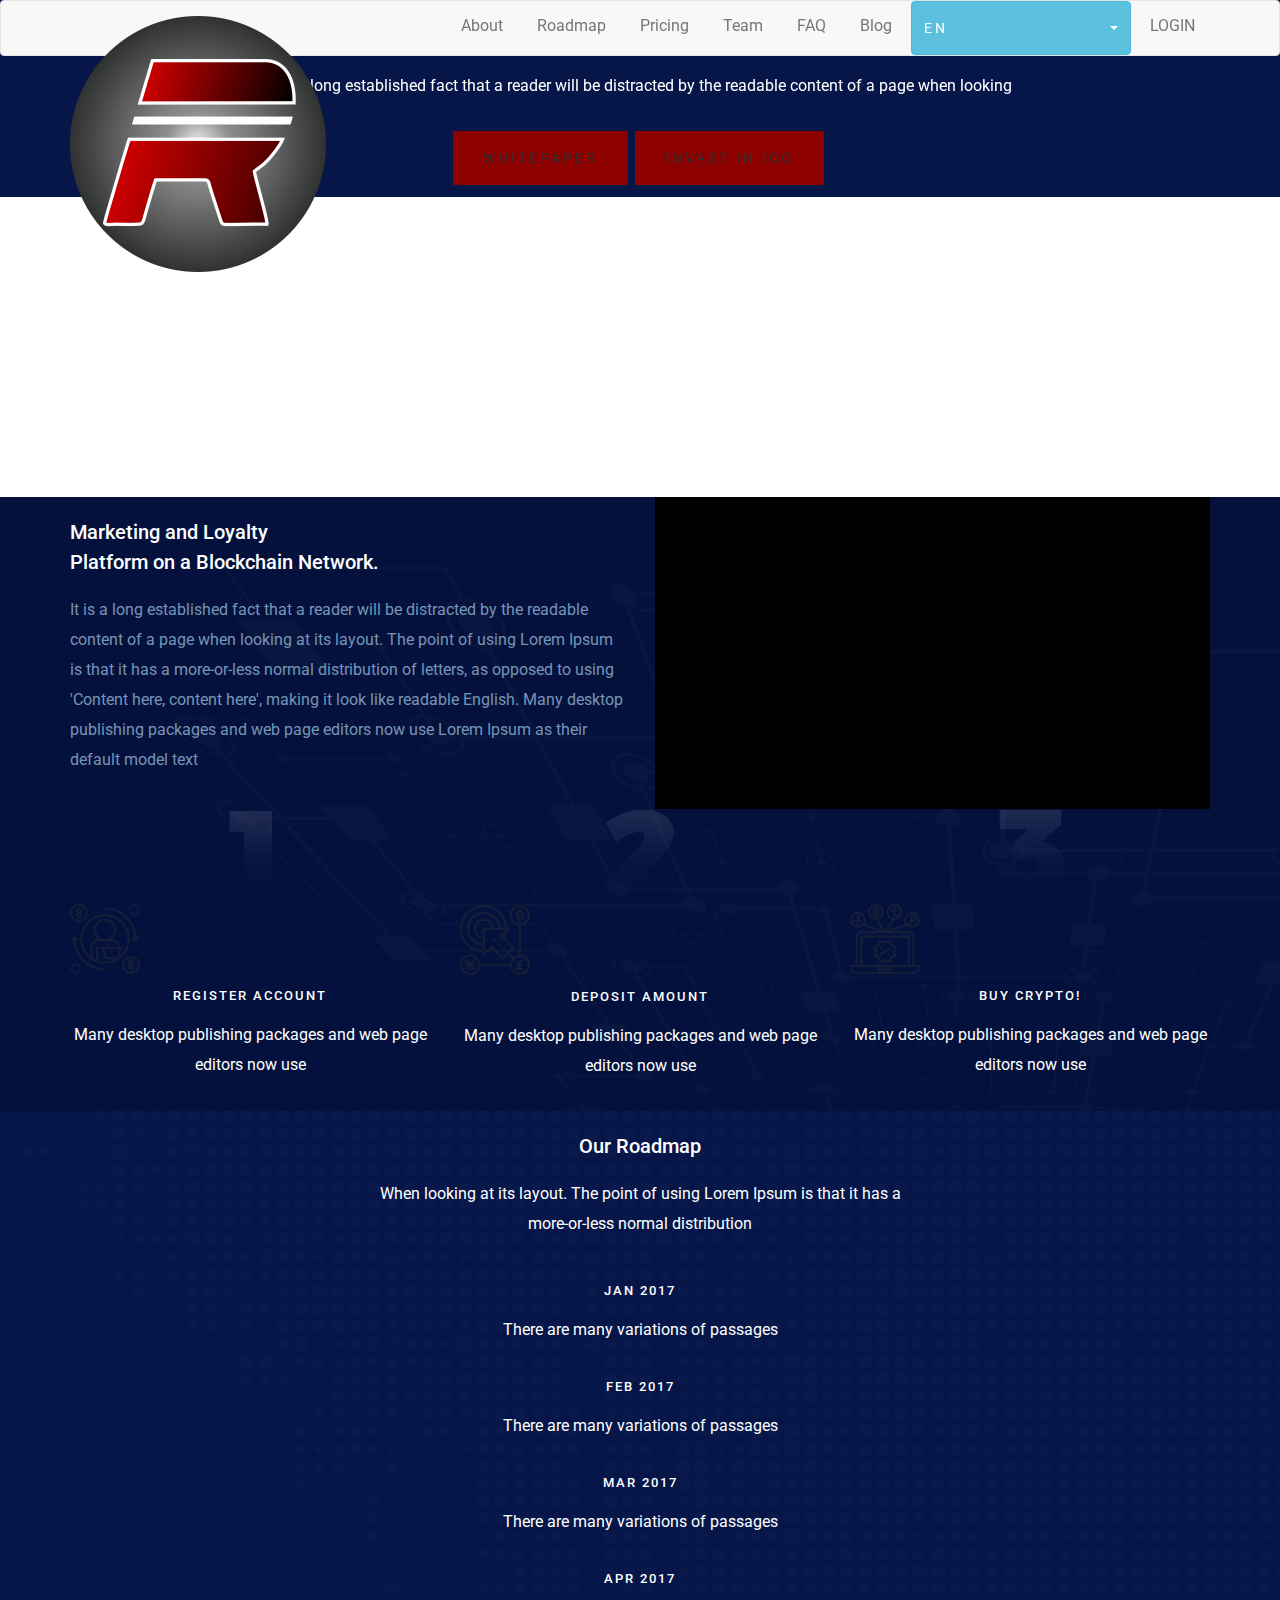
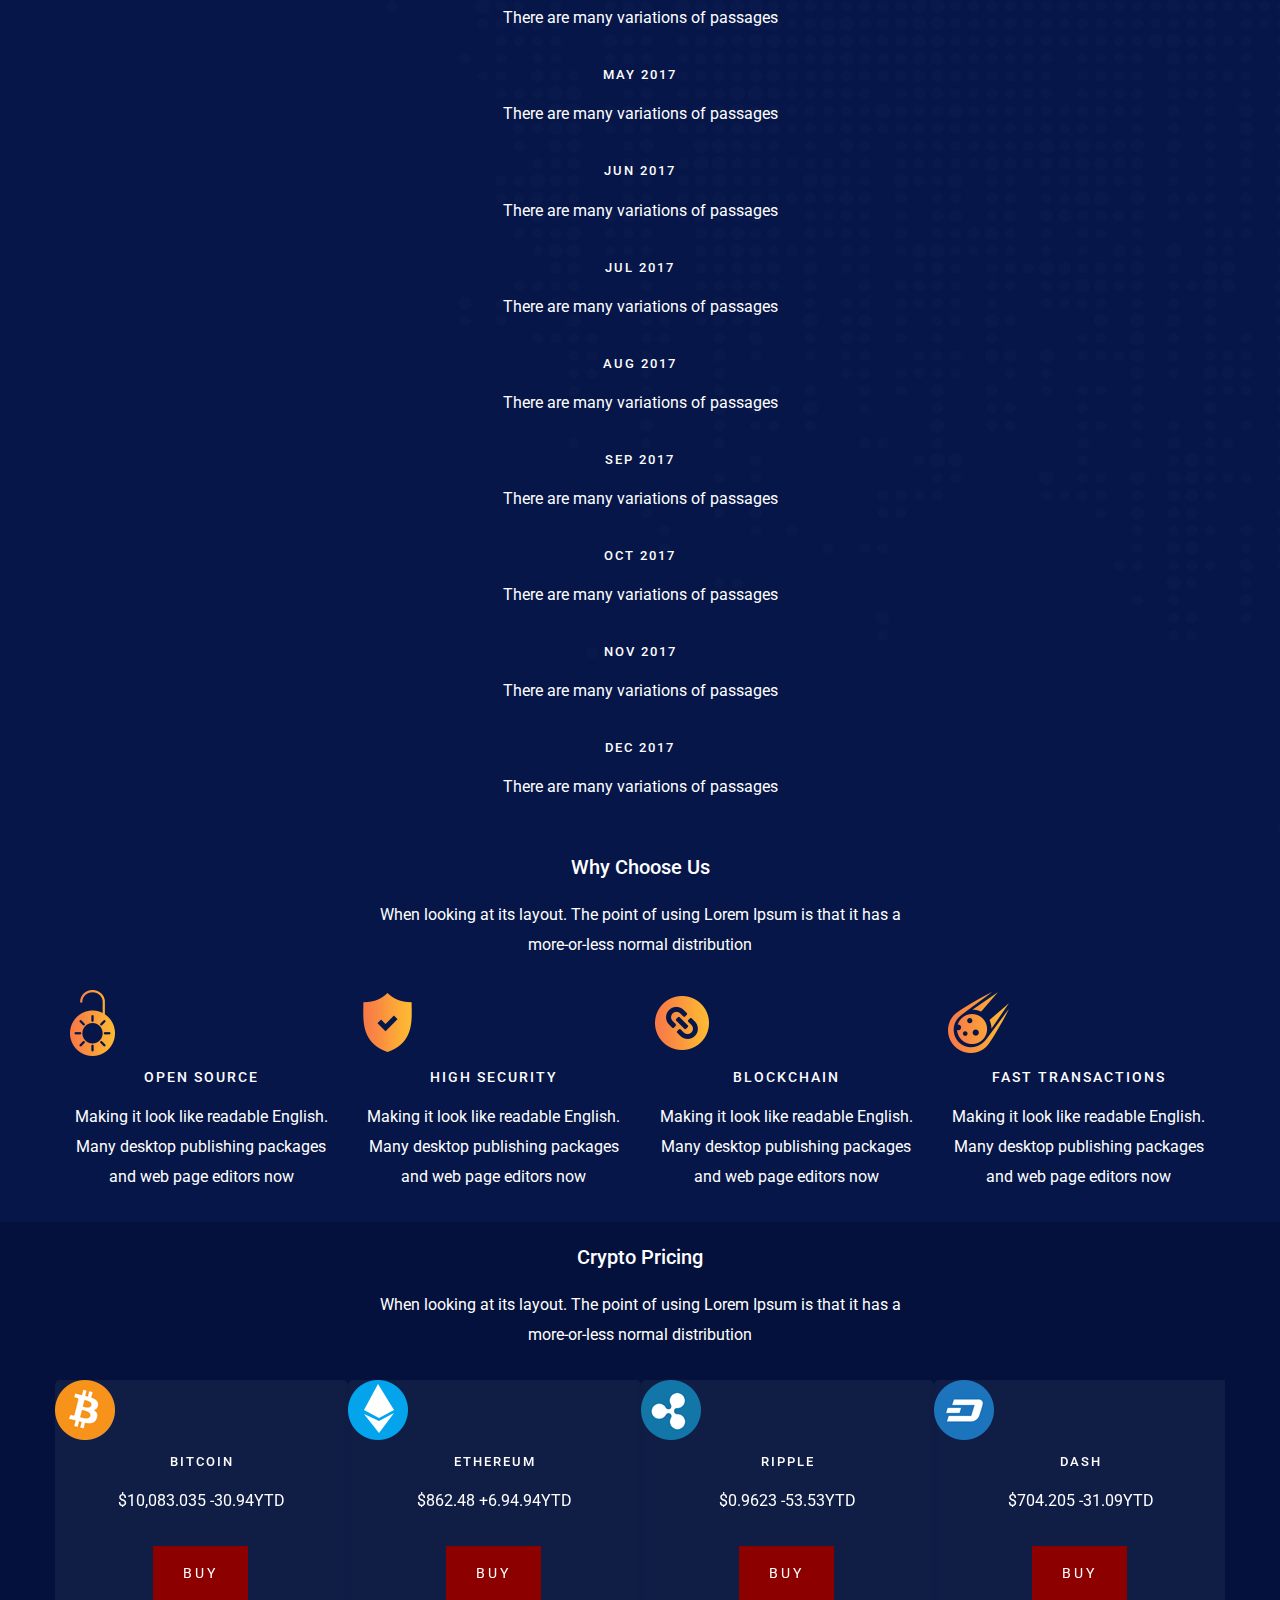
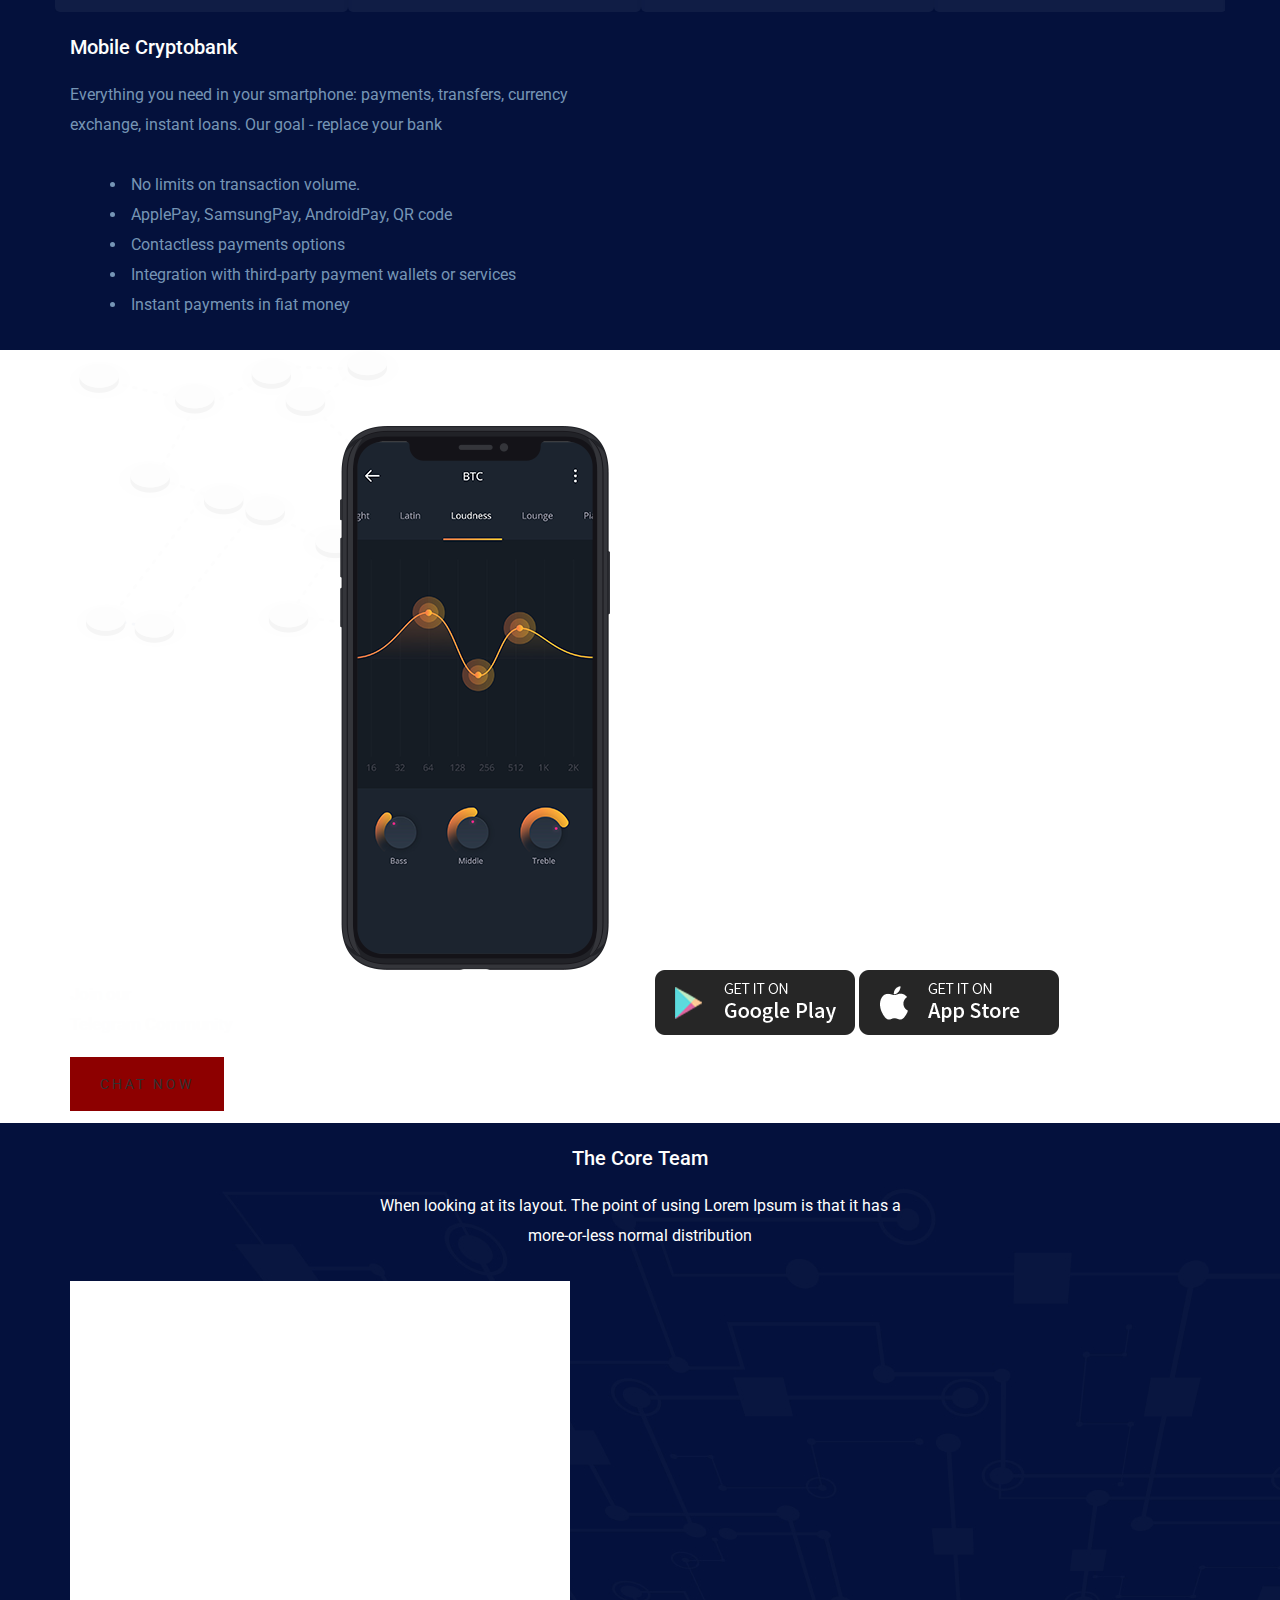
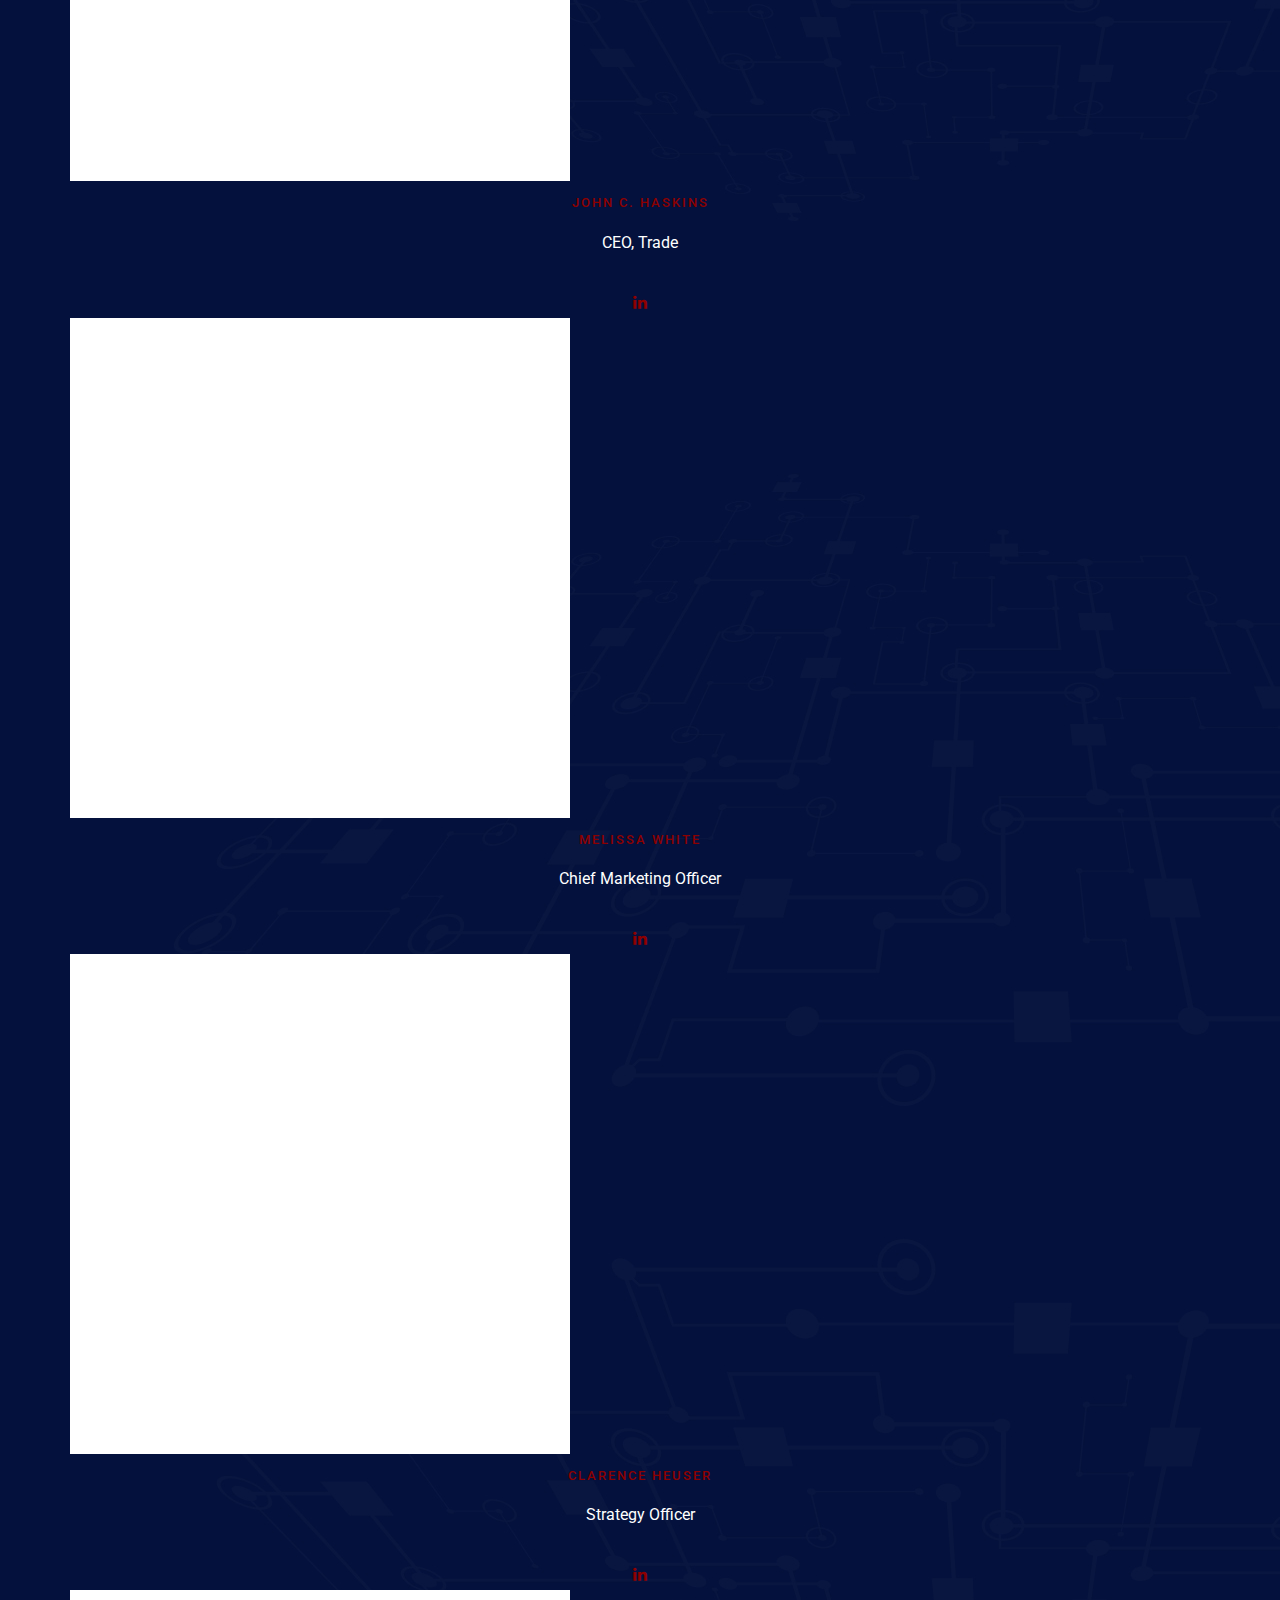
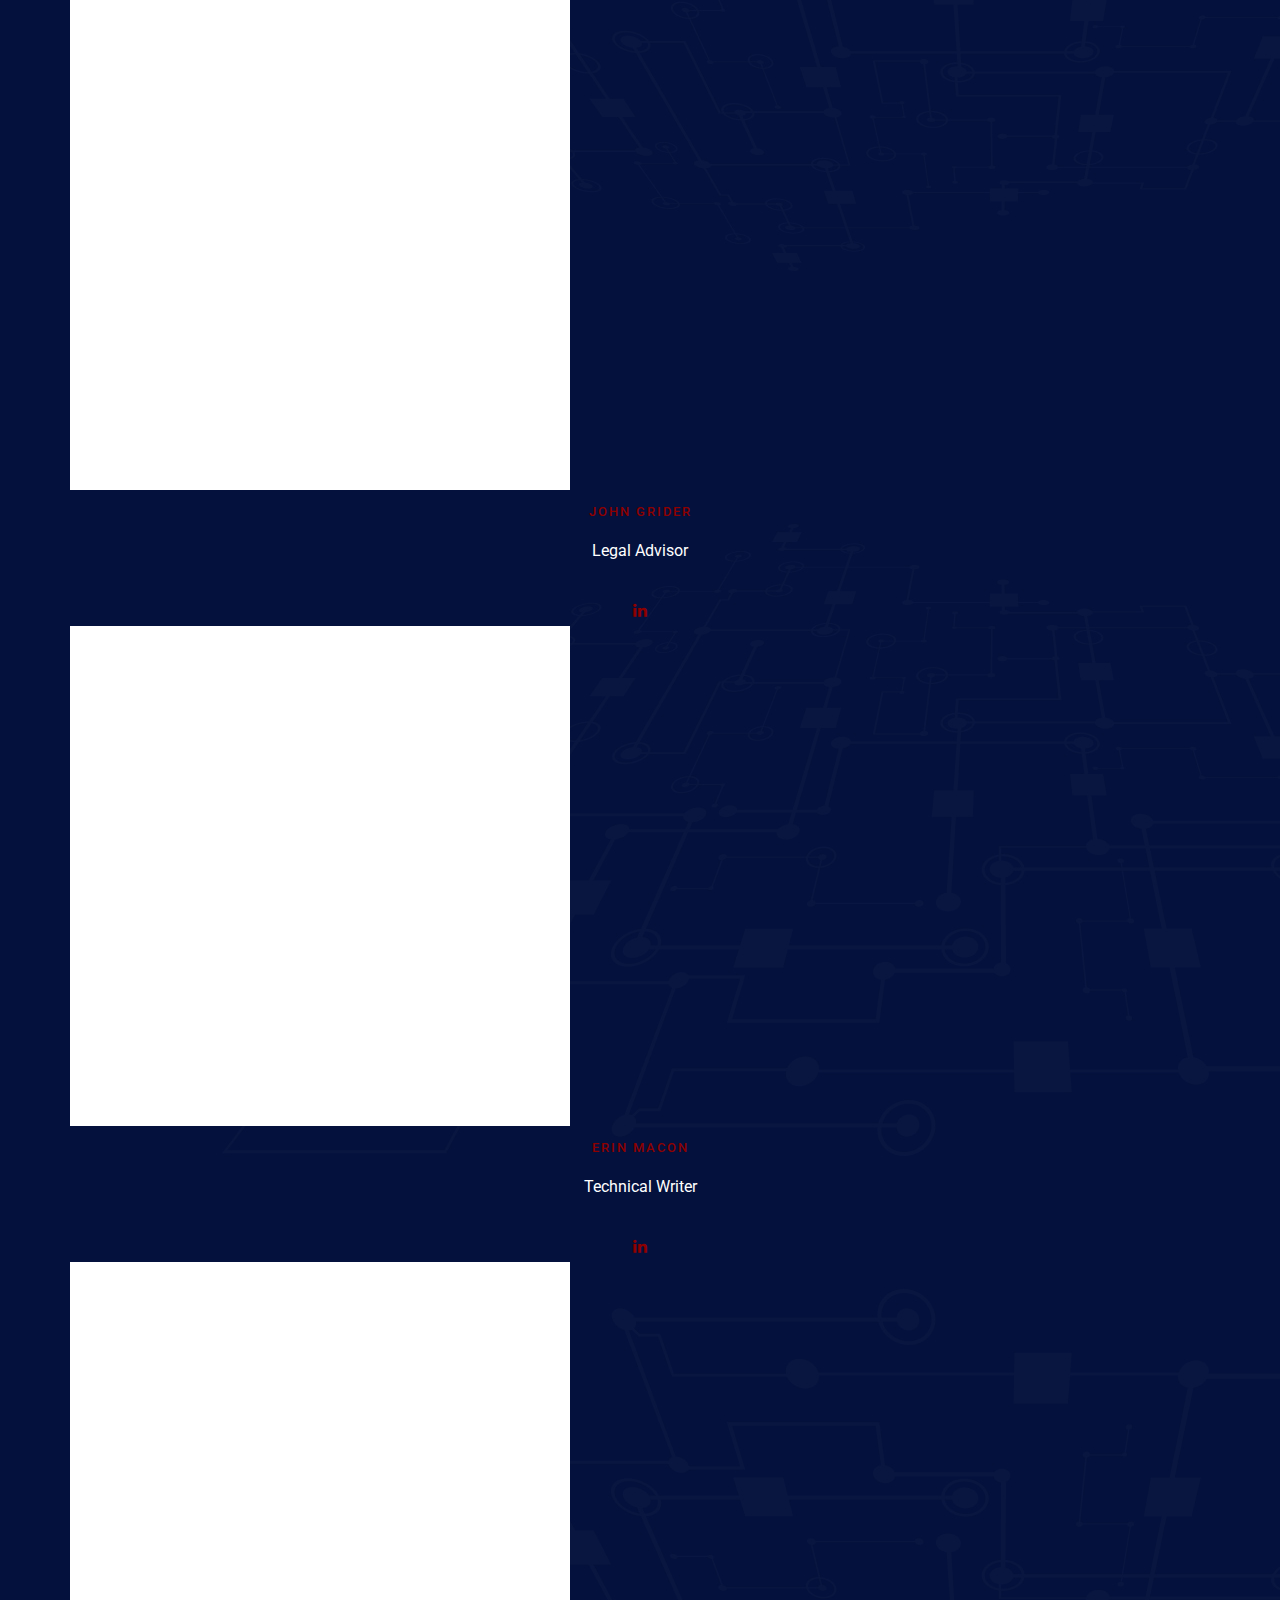
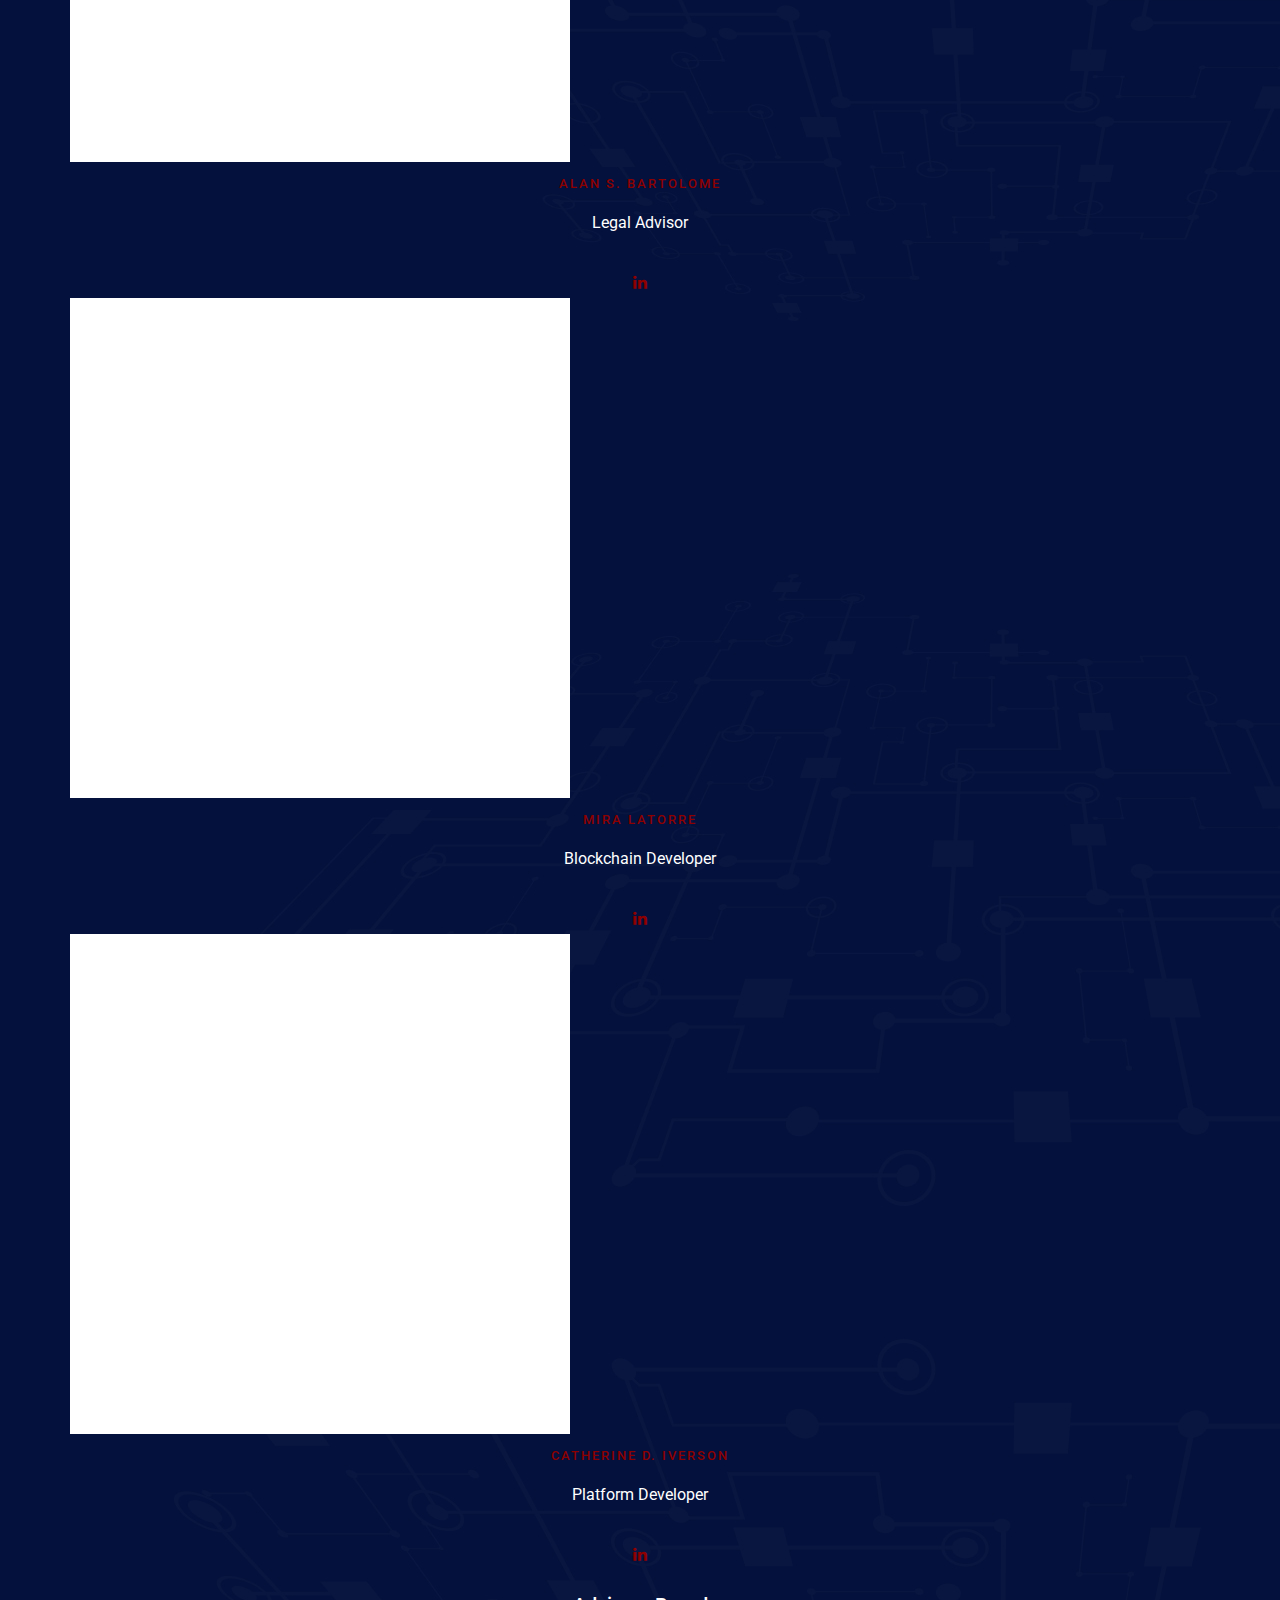
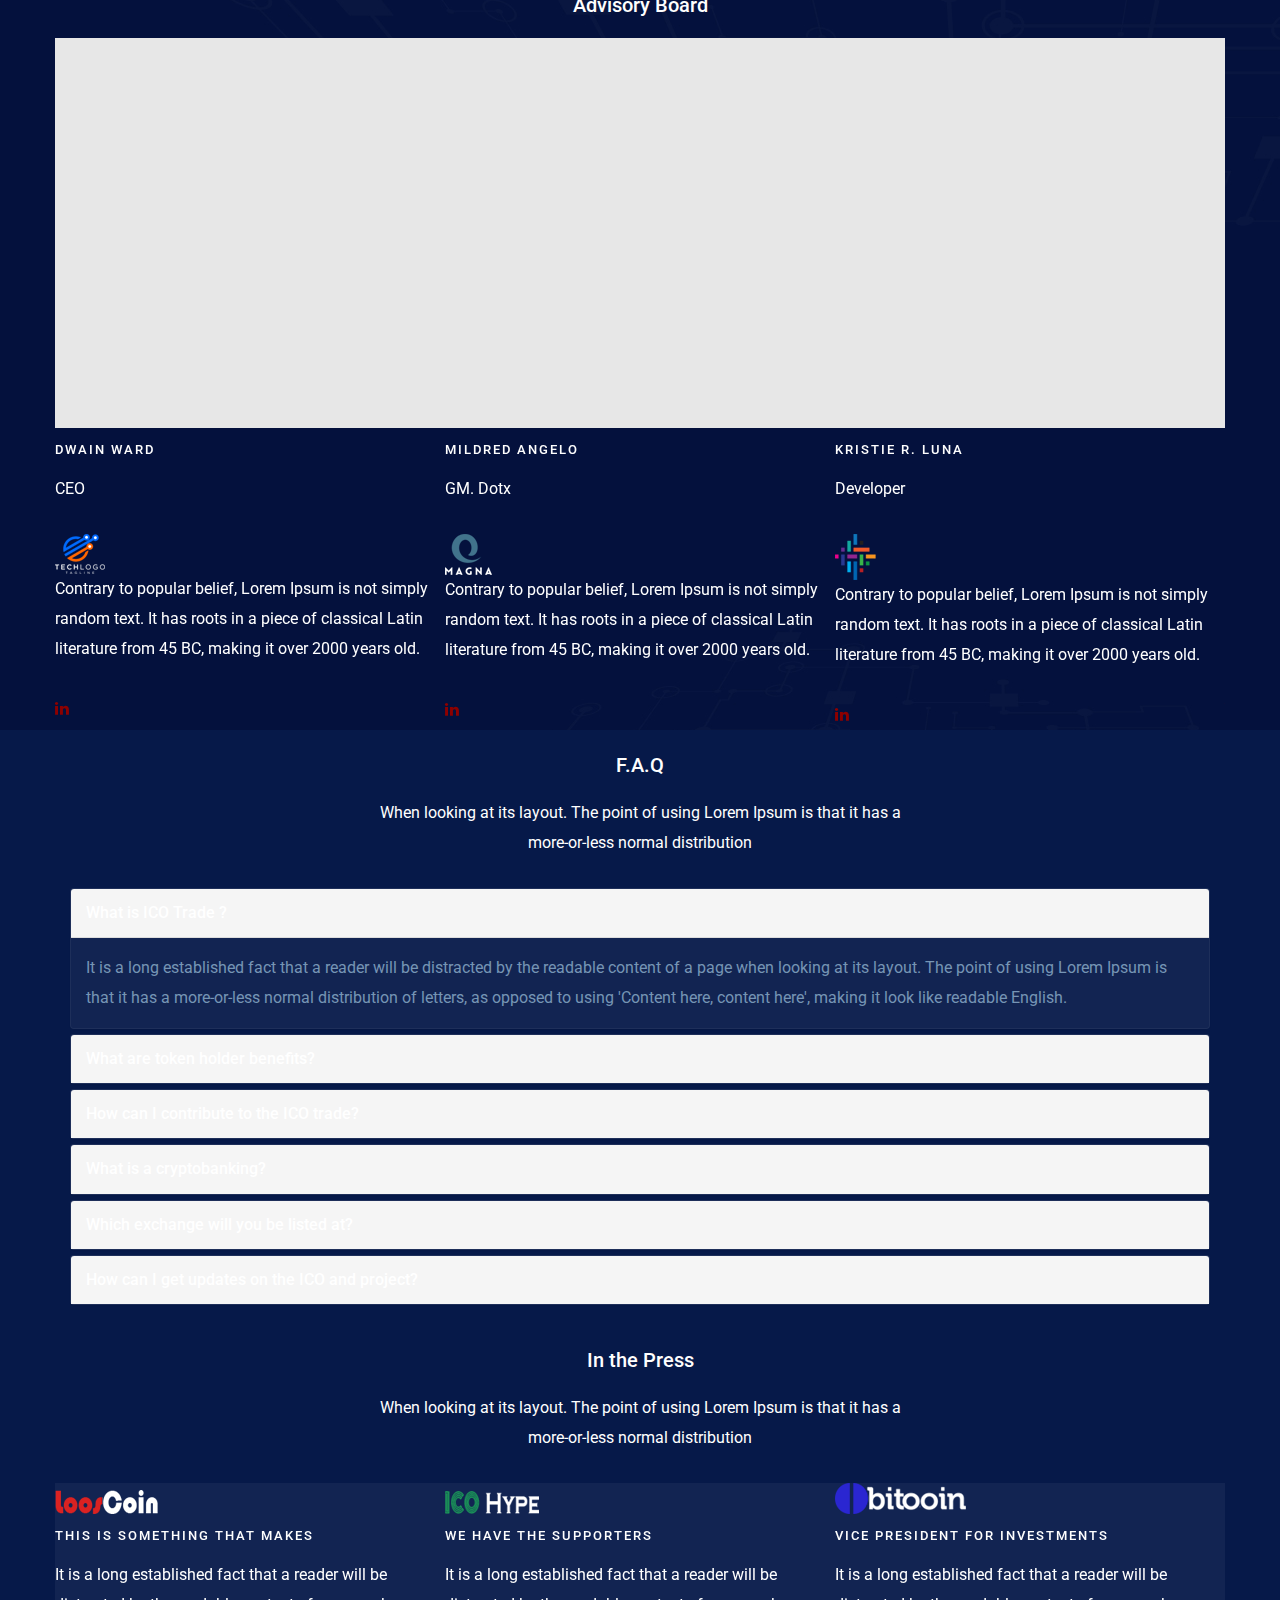
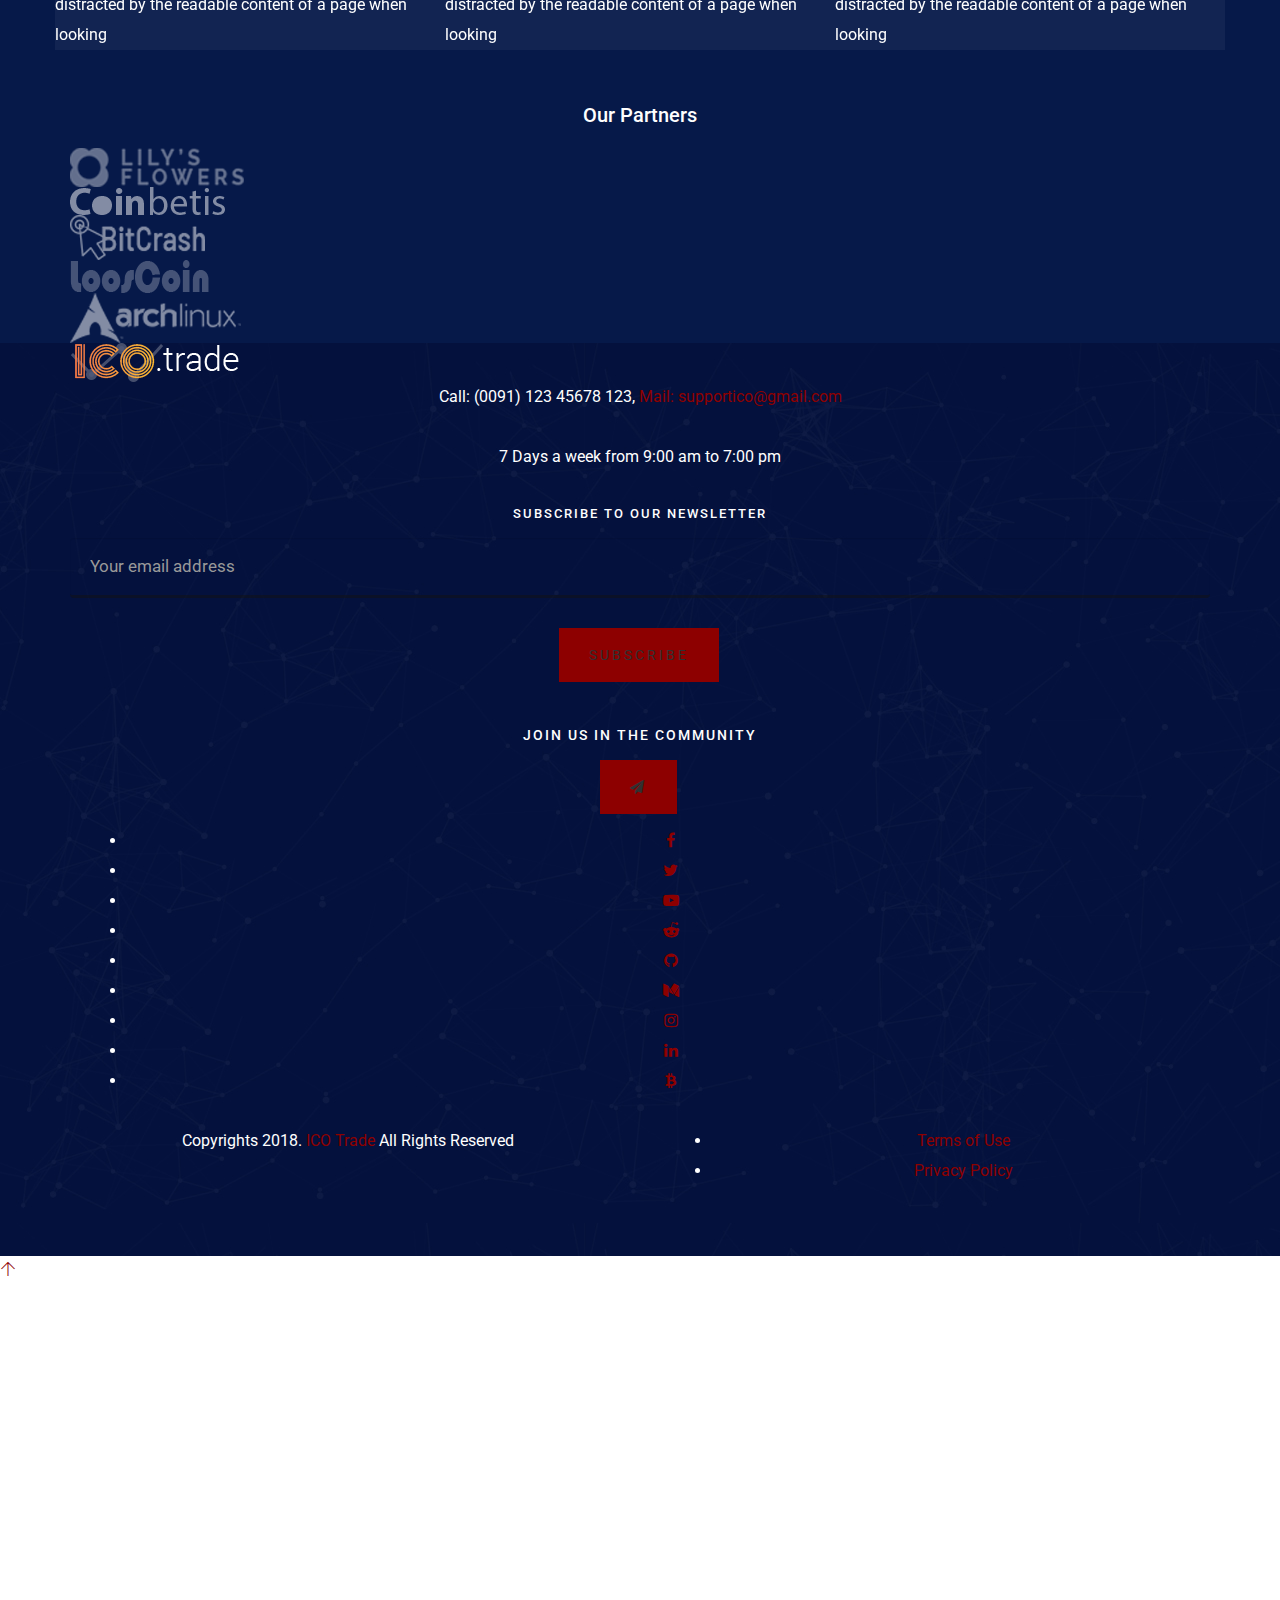
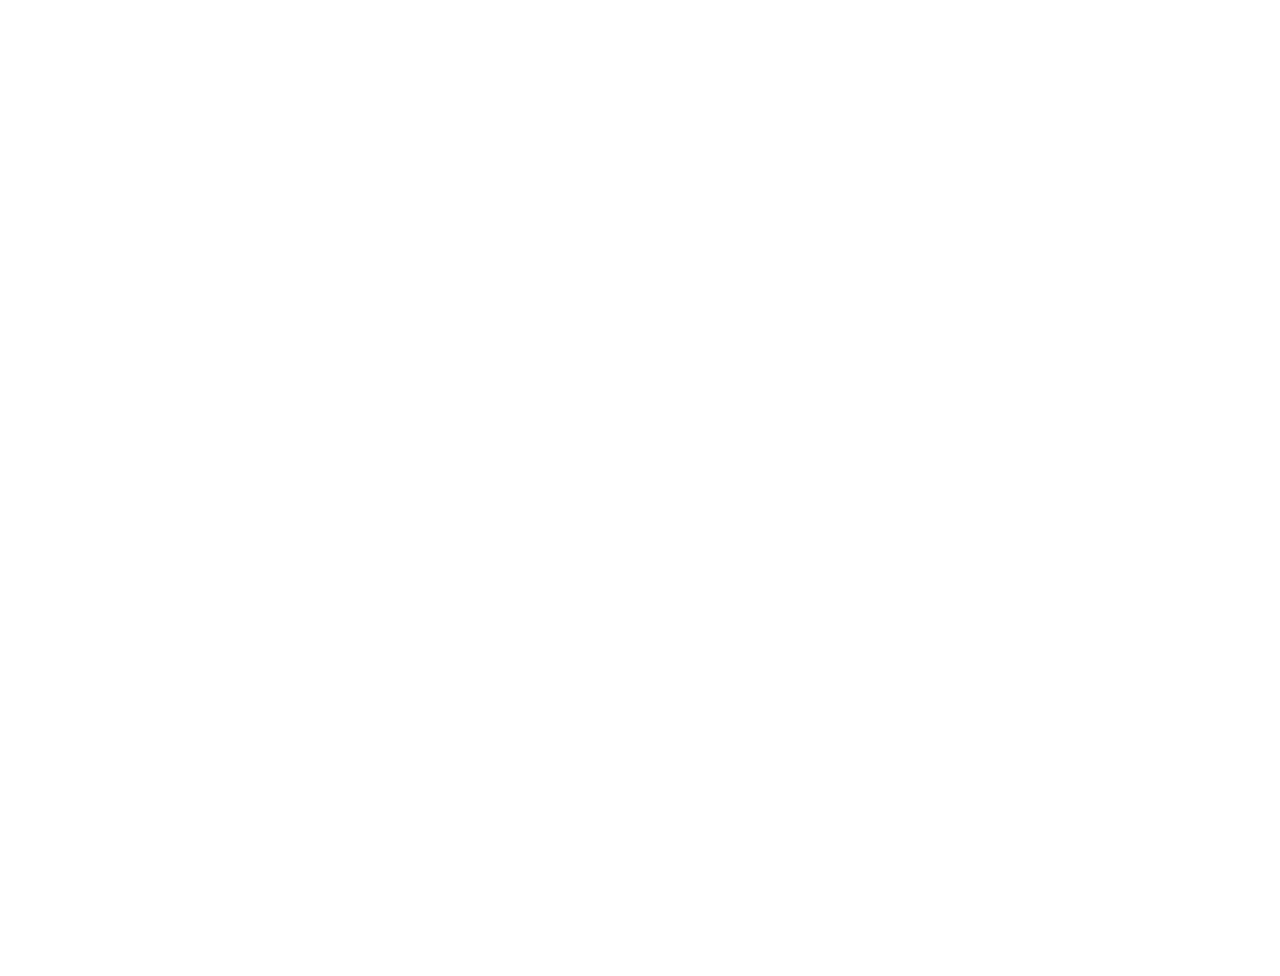
<file: home-v2-dark.html>
<!DOCTYPE html>
<html lang="en">

<head>
    <meta charset="utf-8">
    <meta http-equiv="X-UA-Compatible" content="IE=edge">
    <meta name="viewport" content="width=device-width, initial-scale=1">
    <!-- The above 3 meta tags *must* come first in the head; any other head content must come *after* these tags -->
    <title>ICO Trade - BitCoin &amp; Crypto Currency Trading Template</title>

    <!-- Bootstrap -->
    <link href="assets/css/bootstrap.min.css" rel="stylesheet">
    <link rel="stylesheet" href="assets/css/bootstrap-select.min.css" />

    <!-- External Css -->
    <link rel="stylesheet" href="assets/css/font-awesome.min.css">
    <link rel="stylesheet" href="assets/css/themify-icons.css" />
    <link rel="stylesheet" href="assets/css/owl.carousel.css">
    <link rel="stylesheet" href="assets/css/magnific-popup.css">
    <link rel="stylesheet" href="assets/css/owl.carousel.css">
    <link rel="stylesheet" href="assets/css/perfect-scrollbar.css">
    <link rel="stylesheet" href="assets/css/plyr.css">
    <link rel="stylesheet" href="assets/css/jquery-ui.css" />


    <!-- Custom Css -->
    <link rel="stylesheet" type="text/css" href="css/main.css">
    <link rel="stylesheet" type="text/css" href="css/dark.css">

    <!-- Fonts -->
    <link href="https://fonts.googleapis.com/css?family=Roboto:400,500,700,700i" rel="stylesheet">

    <!-- Favicon -->
    <link rel="icon" href="images/favicon.png">
    <link rel="apple-touch-icon" href="images/apple-touch-icon.png">
    <link rel="apple-touch-icon" sizes="72x72" href="images/icon-72x72.png">
    <link rel="apple-touch-icon" sizes="114x114" href="images/icon-114x114.png">

    <!--[if lt IE 9]>
    <script src="assets/js/html5shiv.min.js"></script>
    <script src="assets/js/respond.min.js"></script>
    <![endif]-->

</head>

<body>

    <div id="preloader">
        <svg version="1.1" id="L7" xmlns="http://www.w3.org/2000/svg" xmlns:xlink="http://www.w3.org/1999/xlink" x="0px" y="0px" viewBox="0 0 100 100" enable-background="new 0 0 100 100" xml:space="preserve">
             <path fill="#f87a46" d="M31.6,3.5C5.9,13.6-6.6,42.7,3.5,68.4c10.1,25.7,39.2,38.3,64.9,28.1l-3.1-7.9c-21.3,8.4-45.4-2-53.8-23.3
              c-8.4-21.3,2-45.4,23.3-53.8L31.6,3.5z">
              </path>
                <path fill="#f87a46" d="M42.3,39.6c5.7-4.3,13.9-3.1,18.1,2.7c4.3,5.7,3.1,13.9-2.7,18.1l4.1,5.5c8.8-6.5,10.6-19,4.1-27.7
              c-6.5-8.8-19-10.6-27.7-4.1L42.3,39.6z">
              </path>
             <path fill="#f87a46" d="M82,35.7C74.1,18,53.4,10.1,35.7,18S10.1,46.6,18,64.3l7.6-3.4c-6-13.5,0-29.3,13.5-35.3s29.3,0,35.3,13.5
              L82,35.7z">
              </path>
        </svg>
    </div>

    <!-- Header -->
    <header>
        <nav class="navbar navbar-default crypto-header">
            <div class="container">
                <div class="navbar-header">
                    <button type="button" class="navbar-toggle collapsed" data-toggle="collapse" data-target="#navbar-collapse" aria-expanded="false">
              <span class="sr-only">Toggle navigation</span>
              <span class="icon-bar"></span>
              <span class="icon-bar"></span>
              <span class="icon-bar"></span>
            </button>
                    <a class="navbar-brand" href="index.html">
              <img src="images/logo.png" class="img-responsive" alt="">
            </a>
                </div>

                <div class="collapse navbar-collapse" id="navbar-collapse">
                    <ul class="nav navbar-nav navbar-right navbar-button">
                        <li>
                            <select name="change-language" id="change-language" class="change-language">
                  <option value="en" selected>EN</option>
                  <option value="spanish">SPN</option>
                  <option value="french">FR</option>
                </select>
                        </li>
                        <li class="login-button"><a href="#">LOGIN</a></li>
                    </ul>
                    <ul class="nav navbar-nav crypto-navbar navbar-right">
                        <li><a href="#about">About</a></li>
                        <li><a href="#timeline">Roadmap</a></li>
                        <li><a href="#pricing">Pricing</a></li>
                        <li><a href="#team">Team</a></li>
                        <li><a href="#faq">FAQ</a></li>
                        <li class="dropdown">
                            <a href="#">Blog</a>
                            <ul class="dropdown-menu">
                                <li><a class="external" href="blog.html">Blog</a></li>
                                <li><a class="external" href="blog-details.html">Blog Details</a></li>
                            </ul>
                        </li>
                    </ul>
                </div>
            </div>
        </nav>
    </header>
    <!-- Header End -->

    <!-- Banner -->
    <div class="banner">
        <div class="cpico-slider-classic" id="cpico-slider-classic">
            <div class="slider-bg slider-bg-1">
                <div class="container">
                    <div class="row">
                        <div class="col-md-12">
                            <div class="slider-content-wrapper">
                                <div class="slider-content text-center">
                                    <h2>Initial Coin Offering Landing</h2>
                                    <p>It is a long established fact that a reader will be distracted by the readable content of a page when looking</p>
                                    <div class="slider-buttons">
                                        <a href="#" class="button whitepaper">Whitepaper</a>
                                        <a href="#" class="button invast">invast in ico</a>
                                    </div>
                                </div>
                            </div>
                        </div>
                    </div>
                </div>
            </div>
            <div class="slider-bg slider-bg-2">
                <div class="container">
                    <div class="row">
                        <div class="col-md-12">
                            <div class="slider-content-wrapper">
                                <div class="slider-content text-center">
                                    <h2>Initial Coin Offering Landing</h2>
                                    <p>It is a long established fact that a reader will be distracted by the readable content of a page when looking</p>
                                    <div class="slider-buttons">
                                        <a href="#" class="button whitepaper">Whitepaper</a>
                                        <a href="#" class="button invast">invast in ico</a>
                                    </div>
                                </div>
                            </div>
                        </div>
                    </div>
                </div>
            </div>
            <div class="slider-bg slider-bg-3">
                <div class="container">
                    <div class="row">
                        <div class="col-md-12">
                            <div class="slider-content-wrapper">
                                <div class="slider-content text-center">
                                    <h2>Initial Coin Offering Landing</h2>
                                    <p>It is a long established fact that a reader will be distracted by the readable content of a page when looking</p>
                                    <div class="slider-buttons">
                                        <a href="#" class="button whitepaper">Whitepaper</a>
                                        <a href="#" class="button invast">invast in ico</a>
                                    </div>
                                </div>
                            </div>
                        </div>
                    </div>
                </div>
            </div>
        </div>
    </div>
    <!-- Banner End -->

    <!-- Cripto Rate -->
    <div class="cpico-main-section cripto-rate-slider-block">
        <div class="container">
            <div class="row">
                <div class="col-md-12">
                    <div class="cripto-rate-slider" id="cripto-rate-slider">
                        <div class="cripto-rate">
                            <p class="company-name">BTC/PLN</p>
                            <p class="old-rate">56839.69</p>
                            <p class="new-rate">55300.10</p>
                        </div>
                        <div class="cripto-rate">
                            <p class="company-name">BCH/RUB</p>
                            <p class="old-rate">147223.01</p>
                            <p class="new-rate">146500</p>
                        </div>
                        <div class="cripto-rate">
                            <p class="company-name">BCH/BTC</p>
                            <p class="old-rate">0.156954145</p>
                            <p class="new-rate">0.648</p>
                        </div>
                        <div class="cripto-rate">
                            <p class="company-name">BCH/USD</p>
                            <p class="old-rate">2415</p>
                            <p class="new-rate">2301.23</p>
                        </div>
                        <div class="cripto-rate">
                            <p class="company-name">DASH/USD</p>
                            <p class="old-rate">56839.69</p>
                            <p class="new-rate">55300.10</p>
                        </div>
                        <div class="cripto-rate">
                            <p class="company-name">BTC/PLN</p>
                            <p class="old-rate">1170</p>
                            <p class="new-rate">1159.10</p>
                        </div>
                        <div class="cripto-rate">
                            <p class="company-name">ETH/BTC</p>
                            <p class="old-rate">0.06431412</p>
                            <p class="new-rate">0.06431500</p>
                        </div>
                        <div class="cripto-rate">
                            <p class="company-name">DASH/BTC</p>
                            <p class="old-rate">0.07573379</p>
                            <p class="new-rate">0.07573459</p>
                        </div>
                        <div class="cripto-rate">
                            <p class="company-name">ETH/USD</p>
                            <p class="old-rate">569.69</p>
                            <p class="new-rate">550.10</p>
                        </div>
                        <div class="cripto-rate">
                            <p class="company-name">DASH/RUB</p>
                            <p class="old-rate">839.69</p>
                            <p class="new-rate">800.10</p>
                        </div>
                        <div class="cripto-rate">
                            <p class="company-name">BCH/USD</p>
                            <p class="old-rate">2415</p>
                            <p class="new-rate">2301.23</p>
                        </div>
                        <div class="cripto-rate">
                            <p class="company-name">DASH/USD</p>
                            <p class="old-rate">56839.69</p>
                            <p class="new-rate">55300.10</p>
                        </div>
                        <div class="cripto-rate">
                            <p class="company-name">BTC/PLN</p>
                            <p class="old-rate">1170</p>
                            <p class="new-rate">1159.10</p>
                        </div>
                    </div>
                </div>
            </div>
        </div>
    </div>
    <!-- Cripto Rate End -->

    <!-- Featured Area -->
    <div class="featured-bg-1">
        <!-- Featured Content -->
        <div class="cpch-main-section section-padding-top" id="about">
            <div class="container">
                <div class="row">
                    <div class="col-md-6">
                        <div class="left-content">
                            <div class="featured-content">
                                <h3>Marketing and Loyalty <br> Platform on a <span class="secondery-text">Blockchain</span> Network.</h3>
                                <p>It is a long established fact that a reader will be distracted by the readable content of a page when looking at its layout. The point of using Lorem Ipsum is that it has a more-or-less normal distribution of letters, as opposed to using 'Content here, content here', making it look like readable English. Many desktop publishing packages and web page editors now use Lorem Ipsum as their default model text</p>
                            </div>
                        </div>
                    </div>
                    <div class="col-md-6">
                        <div class="right-content right-content-sm">
                            <div class="feature-single-video">
                                <div data-type="vimeo" data-video-id="224683661"></div>
                            </div>
                        </div>
                    </div>
                </div>
            </div>
        </div>
        <!-- Featured Content End -->
        <!-- How It Works -->
        <div class="section-padding">
            <div class="container">
                <div class="row">
                    <div class="margin-balance">
                        <div class="col-md-4 col-sm-6">
                            <div class="working-process text-center">
                                <div class="working-process-thumb working-process-thumb-1">
                                    <img src="images/how-it-work/thumb-1.png" class="img-responsive" alt="Working Porcess">
                                </div>
                                <h6>Register Account</h6>
                                <p>Many desktop publishing packages and web page editors now use</p>
                            </div>
                        </div>
                        <div class="col-md-4 col-sm-6">
                            <div class="working-process text-center">
                                <div class="working-process-thumb working-process-thumb-2">
                                    <img src="images/how-it-work/thumb-2.png" class="img-responsive" alt="Working Porcess">
                                </div>
                                <h6>Deposit Amount</h6>
                                <p>Many desktop publishing packages and web page editors now use</p>
                            </div>
                        </div>
                        <div class="col-md-4 col-sm-6">
                            <div class="working-process text-center">
                                <div class="working-process-thumb working-process-thumb-3">
                                    <img src="images/how-it-work/thumb-3.png" class="img-responsive" alt="Working Porcess">
                                </div>
                                <h6>Buy Crypto!</h6>
                                <p>Many desktop publishing packages and web page editors now use</p>
                            </div>
                        </div>
                    </div>
                </div>
            </div>
        </div>
        <!-- How It Works End -->
    </div>
    <!-- Featured Area -->

    <!-- Achivement -->
    <div class="achivement-bg">
        <!-- Timeline -->
        <div class="section-padding-top" id="timeline">
            <div class="container">
                <div class="row">
                    <div class="col-md-6 col-md-offset-3">
                        <div class="section-heading text-center">
                            <h3>Our Roadmap</h3>
                            <p>When looking at its layout. The point of using Lorem Ipsum is that it has a more-or-less normal distribution</p>
                        </div>
                    </div>
                </div>
                <div class="row">
                    <div class="col-md-12">
                        <div id="timiline-wrapper" class="timiline-wrapper text-center">
                            <div id="timeline-steps" class="timeline-steps">
                                <div class="timeline-step">
                                    <div class="timeline-step-inner">
                                        <span></span>
                                        <span></span>
                                        <span></span>
                                        <h6>Jan 2017</h6>
                                        <p>There are many variations of passages</p>
                                    </div>
                                </div>
                                <div class="timeline-step">
                                    <div class="timeline-step-inner">
                                        <span></span>
                                        <span></span>
                                        <span></span>
                                        <h6>Feb 2017</h6>
                                        <p>There are many variations of passages</p>
                                    </div>
                                </div>
                                <div class="timeline-step">
                                    <div class="timeline-step-inner">
                                        <span></span>
                                        <span></span>
                                        <span></span>
                                        <h6>Mar 2017</h6>
                                        <p>There are many variations of passages</p>
                                    </div>
                                </div>
                                <div class="timeline-step">
                                    <div class="timeline-step-inner">
                                        <span></span>
                                        <span></span>
                                        <span></span>
                                        <h6>Apr 2017</h6>
                                        <p>There are many variations of passages</p>
                                    </div>
                                </div>
                                <div class="timeline-step">
                                    <div class="timeline-step-inner">
                                        <span></span>
                                        <span></span>
                                        <span></span>
                                        <h6>May 2017</h6>
                                        <p>There are many variations of passages</p>
                                    </div>
                                </div>
                                <div class="timeline-step">
                                    <div class="timeline-step-inner">
                                        <span></span>
                                        <span></span>
                                        <span></span>
                                        <h6>Jun 2017</h6>
                                        <p>There are many variations of passages</p>
                                    </div>
                                </div>
                                <div class="timeline-step">
                                    <div class="timeline-step-inner">
                                        <span></span>
                                        <span></span>
                                        <span></span>
                                        <h6>Jul 2017</h6>
                                        <p>There are many variations of passages</p>
                                    </div>
                                </div>
                                <div class="timeline-step">
                                    <div class="timeline-step-inner">
                                        <span></span>
                                        <span></span>
                                        <span></span>
                                        <h6>Aug 2017</h6>
                                        <p>There are many variations of passages</p>
                                    </div>
                                </div>
                                <div class="timeline-step">
                                    <div class="timeline-step-inner">
                                        <span></span>
                                        <span></span>
                                        <span></span>
                                        <h6>Sep 2017</h6>
                                        <p>There are many variations of passages</p>
                                    </div>
                                </div>
                                <div class="timeline-step">
                                    <div class="timeline-step-inner">
                                        <span></span>
                                        <span></span>
                                        <span></span>
                                        <h6>Oct 2017</h6>
                                        <p>There are many variations of passages</p>
                                    </div>
                                </div>
                                <div class="timeline-step">
                                    <div class="timeline-step-inner">
                                        <span></span>
                                        <span></span>
                                        <span></span>
                                        <h6>Nov 2017</h6>
                                        <p>There are many variations of passages</p>
                                    </div>
                                </div>
                                <div class="timeline-step">
                                    <div class="timeline-step-inner">
                                        <span></span>
                                        <span></span>
                                        <span></span>
                                        <h6>Dec 2017</h6>
                                        <p>There are many variations of passages</p>
                                    </div>
                                </div>
                            </div>
                        </div>
                    </div>
                </div>
            </div>
        </div>
        <!-- Timeline End -->

        <!-- Featured Box -->
        <div class="cpch-main-section section-padding">
            <div class="container">
                <div class="row">
                    <div class="col-md-6 col-md-offset-3">
                        <div class="section-heading text-center">
                            <h3>Why Choose Us</h3>
                            <p>When looking at its layout. The point of using Lorem Ipsum is that it has a more-or-less normal distribution</p>
                        </div>
                    </div>
                </div>
                <div class="row">
                    <div class="margin-balance">
                        <div class="col-md-3 col-sm-6">
                            <div class="featured-box white-text text-center">
                                <div class="icon">
                                    <img src="images/feature/icon-5.png" class="img-responsive" alt="">
                                </div>
                                <div class="content">
                                    <h5>Open Source</h5>
                                    <p>Making it look like readable English. Many desktop publishing packages and web page editors now</p>
                                </div>
                            </div>
                        </div>
                        <div class="col-md-3 col-sm-6">
                            <div class="featured-box white-text text-center">
                                <div class="icon">
                                    <img src="images/feature/icon-6.png" class="img-responsive" alt="">
                                </div>
                                <div class="content">
                                    <h5>High Security</h5>
                                    <p>Making it look like readable English. Many desktop publishing packages and web page editors now</p>
                                </div>
                            </div>
                        </div>
                        <div class="col-md-3 col-sm-6">
                            <div class="featured-box white-text text-center">
                                <div class="icon">
                                    <img src="images/feature/icon-7.png" class="img-responsive" alt="">
                                </div>
                                <div class="content">
                                    <h5>Blockchain</h5>
                                    <p>Making it look like readable English. Many desktop publishing packages and web page editors now</p>
                                </div>
                            </div>
                        </div>
                        <div class="col-md-3 col-sm-6">
                            <div class="featured-box white-text text-center">
                                <div class="icon">
                                    <img src="images/feature/icon-8.png" class="img-responsive" alt="">
                                </div>
                                <div class="content">
                                    <h5>Fast Transactions</h5>
                                    <p>Making it look like readable English. Many desktop publishing packages and web page editors now</p>
                                </div>
                            </div>
                        </div>
                    </div>
                </div>
            </div>
        </div>
        <!-- Featured Box End -->
    </div>
    <!-- Achivement End -->

    <!-- Pricing -->
    <div class="section-padding-top primary-bg" id="pricing">
        <div class="container">
            <div class="row">
                <div class="col-md-6 col-md-offset-3">
                    <div class="section-heading text-center">
                        <h3>Crypto Pricing</h3>
                        <p>When looking at its layout. The point of using Lorem Ipsum is that it has a more-or-less normal distribution</p>
                    </div>
                </div>
            </div>
            <div class="row">
                <div class="pricing-slider" id="pricing-slider">
                    <div class="pricing-box">
                        <div class="pricing-thumb pricing-thumb-1"></div>
                        <div class="pricing-body text-center">
                            <div class="icon">
                                <img src="images/logo/pricing/icon-1.png" class="img-responsive" alt="">
                            </div>
                            <h6>Bitcoin</h6>
                            <p>$10,083.035 <span><span class="down">-30.94YTD</span></span>
                            </p>
                            <a href="#" class="button">BUY</a>
                        </div>
                    </div>
                    <div class="pricing-box">
                        <div class="pricing-thumb pricing-thumb-2"></div>
                        <div class="pricing-body text-center">
                            <div class="icon">
                                <img src="images/logo/pricing/icon-2.png" class="img-responsive" alt="">
                            </div>
                            <h6>Ethereum</h6>
                            <p>$862.48 <span><span class="up">+6.94.94YTD</span></span>
                            </p>
                            <a href="#" class="button">BUY</a>
                        </div>
                    </div>
                    <div class="pricing-box">
                        <div class="pricing-thumb pricing-thumb-3"></div>
                        <div class="pricing-body text-center">
                            <div class="icon">
                                <img src="images/logo/pricing/icon-3.png" class="img-responsive" alt="">
                            </div>
                            <h6>Ripple</h6>
                            <p>$0.9623 <span><span class="down">-53.53YTD</span></span>
                            </p>
                            <a href="#" class="button">BUY</a>
                        </div>
                    </div>
                    <div class="pricing-box">
                        <div class="pricing-thumb pricing-thumb-4"></div>
                        <div class="pricing-body text-center">
                            <div class="icon">
                                <img src="images/logo/pricing/icon-4.png" class="img-responsive" alt="">
                            </div>
                            <h6>Dash</h6>
                            <p>$704.205 <span><span class="down">-31.09YTD</span></span>
                            </p>
                            <a href="#" class="button">BUY</a>
                        </div>
                    </div>
                    <div class="pricing-box">
                        <div class="pricing-thumb pricing-thumb-1"></div>
                        <div class="pricing-body text-center">
                            <div class="icon">
                                <img src="images/logo/pricing/icon-1.png" class="img-responsive" alt="">
                            </div>
                            <h6>Bitcoin</h6>
                            <p>$10,083.035 <span><span class="down">-30.94YTD</span></span>
                            </p>
                            <a href="#" class="button">BUY</a>
                        </div>
                    </div>
                    <div class="pricing-box">
                        <div class="pricing-thumb pricing-thumb-2"></div>
                        <div class="pricing-body text-center">
                            <div class="icon">
                                <img src="images/logo/pricing/icon-2.png" class="img-responsive" alt="">
                            </div>
                            <h6>Ethereum</h6>
                            <p>$862.48 <span><span class="up">+6.94.94YTD</span></span>
                            </p>
                            <a href="#" class="button">BUY</a>
                        </div>
                    </div>
                    <div class="pricing-box">
                        <div class="pricing-thumb pricing-thumb-3"></div>
                        <div class="pricing-body text-center">
                            <div class="icon">
                                <img src="images/logo/pricing/icon-3.png" class="img-responsive" alt="">
                            </div>
                            <h6>Ripple</h6>
                            <p>$0.9623 <span><span class="down">-53.53YTD</span></span>
                            </p>
                            <a href="#" class="button">BUY</a>
                        </div>
                    </div>
                    <div class="pricing-box">
                        <div class="pricing-thumb pricing-thumb-4"></div>
                        <div class="pricing-body text-center">
                            <div class="icon">
                                <img src="images/logo/pricing/icon-4.png" class="img-responsive" alt="">
                            </div>
                            <h6>Dash</h6>
                            <p>$704.205 <span><span class="down">-31.09YTD</span></span>
                            </p>
                            <a href="#" class="button">BUY</a>
                        </div>
                    </div>
                    <div class="pricing-box">
                        <div class="pricing-thumb pricing-thumb-1"></div>
                        <div class="pricing-body text-center">
                            <div class="icon">
                                <img src="images/logo/pricing/icon-1.png" class="img-responsive" alt="">
                            </div>
                            <h6>Bitcoin</h6>
                            <p>$10,083.035 <span><span class="down">-30.94YTD</span></span>
                            </p>
                            <a href="#" class="button">BUY</a>
                        </div>
                    </div>
                    <div class="pricing-box">
                        <div class="pricing-thumb pricing-thumb-2"></div>
                        <div class="pricing-body text-center">
                            <div class="icon">
                                <img src="images/logo/pricing/icon-2.png" class="img-responsive" alt="">
                            </div>
                            <h6>Ethereum</h6>
                            <p>$862.48 <span><span class="up">+6.94.94YTD</span></span>
                            </p>
                            <a href="#" class="button">BUY</a>
                        </div>
                    </div>
                    <div class="pricing-box">
                        <div class="pricing-thumb pricing-thumb-3"></div>
                        <div class="pricing-body text-center">
                            <div class="icon">
                                <img src="images/logo/pricing/icon-3.png" class="img-responsive" alt="">
                            </div>
                            <h6>Ripple</h6>
                            <p>$0.9623 <span><span class="down">-53.53YTD</span></span>
                            </p>
                            <a href="#" class="button">BUY</a>
                        </div>
                    </div>
                    <div class="pricing-box">
                        <div class="pricing-thumb pricing-thumb-4"></div>
                        <div class="pricing-body text-center">
                            <div class="icon">
                                <img src="images/logo/pricing/icon-4.png" class="img-responsive" alt="">
                            </div>
                            <h6>Dash</h6>
                            <p>$704.205 <span><span class="down">-31.09YTD</span></span>
                            </p>
                            <a href="#" class="button">BUY</a>
                        </div>
                    </div>
                </div>
            </div>
        </div>
    </div>
    <!-- Pricing End -->

    <!-- Featured Content -->
    <div class="featured-content-block section-padding-bottom section-padding-top primary-bg">
        <div class="container">
            <div class="row">
                <div class="col-md-6">
                    <div class="featured-content">
                        <h3>Mobile Cryptobank</h3>
                        <p>Everything you need in your smartphone: payments, transfers, currency exchange, instant loans. Our goal - replace your bank</p>
                        <ul>
                            <li>No limits on transaction volume.</li>
                            <li>ApplePay, SamsungPay, AndroidPay, QR code</li>
                            <li>Contactless payments options</li>
                            <li>Integration with third-party payment wallets or services</li>
                            <li>Instant payments in ﬁat money</li>
                        </ul>
                    </div>
                </div>
            </div>
        </div>
    </div>
    <div class="featured-image-block hidden-sm hidden-xs">
        <div class="container">
            <div class="row">
                <div class="col-md-12">
                    <div class="featured-thumb">
                        <img src="images/feature/featured-thumb-dark.png" class="img-responsive" alt="">
                    </div>
                </div>
            </div>
        </div>
    </div>
    <!-- Featured Content End -->

    <!-- Call to Action -->
    <div class="cpch-main-section call-to-action section-padding-60">
        <div class="container">
            <div class="row">
                <div class="col-md-6">
                    <div class="right-content">
                        <div class="call-to-action-text">
                            <h4>Join our <br> Telegram Community</h4>
                            <a href="#" class="button secondery-bg">chat now</a>
                        </div>
                    </div>
                </div>
                <div class="col-md-6">
                    <div class="right-content right-content-sm">
                        <div class="call-to-action-buttons">
                            <a href="#">
                  <img src="images/call-to-action/android.png" alt="">
                </a>
                            <a href="#">
                  <img src="images/call-to-action/apple.png" alt="">
                </a>
                        </div>
                    </div>
                </div>
            </div>
        </div>
    </div>
    <!-- Call to Action End -->

    <!-- Team And Advisory -->
    <div class="team-bg">
        <!-- Team -->
        <div class="team section-padding-top" id="team">
            <div class="container">
                <div class="row">
                    <div class="col-md-6 col-md-offset-3">
                        <div class="section-heading icon-style text-center">
                            <h3>The Core Team</h3>
                            <p>When looking at its layout. The point of using Lorem Ipsum is that it has a more-or-less normal distribution</p>
                        </div>
                    </div>
                </div>
                <div class="row">
                    <div class="col-md-12">
                        <div class="team-members text-center">
                            <div class="member">
                                <div class="member-thumb">
                                    <img src="images/team/1.jpg" class="img-responsive" alt="Members Thumb">
                                </div>
                                <div class="body">
                                    <h6><a href="#">John C. Haskins</a></h6>
                                    <p>CEO, Trade</p>
                                    <div class="social-link">
                                        <a href="#"><i class="fa fa-linkedin"></i></a>
                                    </div>
                                </div>
                            </div>
                            <div class="member">
                                <div class="member-thumb">
                                    <img src="images/team/2.jpg" class="img-responsive" alt="Members Thumb">
                                </div>
                                <div class="body">
                                    <h6><a href="#">Melissa White</a></h6>
                                    <p>Chief Marketing Officer</p>
                                    <div class="social-link">
                                        <a href="#"><i class="fa fa-linkedin"></i></a>
                                    </div>
                                </div>
                            </div>
                            <div class="member">
                                <div class="member-thumb">
                                    <img src="images/team/3.jpg" class="img-responsive" alt="Members Thumb">
                                </div>
                                <div class="body">
                                    <h6><a href="#">Clarence Heuser</a></h6>
                                    <p>Strategy Officer</p>
                                    <div class="social-link">
                                        <a href="#"><i class="fa fa-linkedin"></i></a>
                                    </div>
                                </div>
                            </div>
                            <div class="member">
                                <div class="member-thumb">
                                    <img src="images/team/4.jpg" class="img-responsive" alt="Members Thumb">
                                </div>
                                <div class="body">
                                    <h6><a href="#">John Grider</a></h6>
                                    <p>Legal Advisor</p>
                                    <div class="social-link">
                                        <a href="#"><i class="fa fa-linkedin"></i></a>
                                    </div>
                                </div>
                            </div>
                            <div class="member">
                                <div class="member-thumb">
                                    <img src="images/team/1.jpg" class="img-responsive" alt="Members Thumb">
                                </div>
                                <div class="body">
                                    <h6><a href="#">Erin Macon</a></h6>
                                    <p>Technical Writer</p>
                                    <div class="social-link">
                                        <a href="#"><i class="fa fa-linkedin"></i></a>
                                    </div>
                                </div>
                            </div>
                            <div class="member">
                                <div class="member-thumb">
                                    <img src="images/team/2.jpg" class="img-responsive" alt="Members Thumb">
                                </div>
                                <div class="body">
                                    <h6><a href="#">Alan S. Bartolome</a></h6>
                                    <p>Legal Advisor</p>
                                    <div class="social-link">
                                        <a href="#"><i class="fa fa-linkedin"></i></a>
                                    </div>
                                </div>
                            </div>
                            <div class="member">
                                <div class="member-thumb">
                                    <img src="images/team/3.jpg" class="img-responsive" alt="Members Thumb">
                                </div>
                                <div class="body">
                                    <h6><a href="#">Mira Latorre</a></h6>
                                    <p>Blockchain Developer</p>
                                    <div class="social-link">
                                        <a href="#"><i class="fa fa-linkedin"></i></a>
                                    </div>
                                </div>
                            </div>
                            <div class="member">
                                <div class="member-thumb">
                                    <img src="images/team/4.jpg" class="img-responsive" alt="Members Thumb">
                                </div>
                                <div class="body">
                                    <h6><a href="#">Catherine D. Iverson</a></h6>
                                    <p>Platform Developer</p>
                                    <div class="social-link">
                                        <a href="#"><i class="fa fa-linkedin"></i></a>
                                    </div>
                                </div>
                            </div>
                        </div>
                    </div>
                </div>
            </div>
        </div>
        <!-- Team End -->
        <!-- Advisory Board -->
        <div class="cpch-main-section section-padding">
            <div class="container">
                <div class="row">
                    <div class="col-md-6 col-md-offset-3">
                        <div class="section-heading text-center">
                            <h3>Advisory Board</h3>
                        </div>
                    </div>
                </div>
                <div class="row">
                    <div class="advisory-board-slider" id="advisory-board-slider">
                        <div class="advisory-board white-text">
                            <div class="head">
                                <div class="thumb">
                                    <img src="images/advisory/thumb-1.jpg" class="img-responsive" alt="">
                                </div>
                                <div class="meta">
                                    <div class="advisor-info">
                                        <h6>Dwain Ward</h6>
                                        <p>CEO</p>
                                    </div>
                                    <div class="company-logo">
                                        <img src="images/advisory/company-logo.png" class="img-responsive" alt="">
                                    </div>
                                    <div class="fix"></div>
                                </div>
                                <div class="fix"></div>
                            </div>
                            <div class="body">
                                <p>Contrary to popular belief, Lorem Ipsum is not simply random text. It has roots in a piece of classical Latin literature from 45 BC, making it over 2000 years old.</p>
                                <div class="social-icon">
                                    <a href="#">
                      <i class="fa fa-linkedin"></i>
                    </a>
                                </div>
                            </div>
                        </div>
                        <div class="advisory-board white-text">
                            <div class="head">
                                <div class="thumb">
                                    <img src="images/advisory/thumb-2.jpg" class="img-responsive" alt="">
                                </div>
                                <div class="meta">
                                    <div class="advisor-info">
                                        <h6>Mildred Angelo</h6>
                                        <p>GM. Dotx</p>
                                    </div>
                                    <div class="company-logo">
                                        <img src="images/advisory/company-logo-2.png" class="img-responsive" alt="">
                                    </div>
                                    <div class="fix"></div>
                                </div>
                                <div class="fix"></div>
                            </div>
                            <div class="body">
                                <p>Contrary to popular belief, Lorem Ipsum is not simply random text. It has roots in a piece of classical Latin literature from 45 BC, making it over 2000 years old.</p>
                                <div class="social-icon">
                                    <a href="#">
                      <i class="fa fa-linkedin"></i>
                    </a>
                                </div>
                            </div>
                        </div>
                        <div class="advisory-board white-text">
                            <div class="head">
                                <div class="thumb">
                                    <img src="images/advisory/thumb-3.jpg" class="img-responsive" alt="">
                                </div>
                                <div class="meta">
                                    <div class="advisor-info">
                                        <h6>Kristie R. Luna</h6>
                                        <p>Developer</p>
                                    </div>
                                    <div class="company-logo">
                                        <img src="images/advisory/company-logo-3.png" class="img-responsive" alt="">
                                    </div>
                                    <div class="fix"></div>
                                </div>
                                <div class="fix"></div>
                            </div>
                            <div class="body">
                                <p>Contrary to popular belief, Lorem Ipsum is not simply random text. It has roots in a piece of classical Latin literature from 45 BC, making it over 2000 years old.</p>
                                <div class="social-icon">
                                    <a href="#">
                      <i class="fa fa-linkedin"></i>
                    </a>
                                </div>
                            </div>
                        </div>
                        <div class="advisory-board white-text">
                            <div class="head">
                                <div class="thumb">
                                    <img src="images/advisory/thumb-1.jpg" class="img-responsive" alt="">
                                </div>
                                <div class="meta">
                                    <div class="advisor-info">
                                        <h6>Dwain Ward</h6>
                                        <p>CEO</p>
                                    </div>
                                    <div class="company-logo">
                                        <img src="images/advisory/company-logo.png" class="img-responsive" alt="">
                                    </div>
                                    <div class="fix"></div>
                                </div>
                                <div class="fix"></div>
                            </div>
                            <div class="body">
                                <p>Contrary to popular belief, Lorem Ipsum is not simply random text. It has roots in a piece of classical Latin literature from 45 BC, making it over 2000 years old.</p>
                                <div class="social-icon">
                                    <a href="#">
                      <i class="fa fa-linkedin"></i>
                    </a>
                                </div>
                            </div>
                        </div>
                        <div class="advisory-board white-text">
                            <div class="head">
                                <div class="thumb">
                                    <img src="images/advisory/thumb-2.jpg" class="img-responsive" alt="">
                                </div>
                                <div class="meta">
                                    <div class="advisor-info">
                                        <h6>Mildred Angelo</h6>
                                        <p>GM. Dotx</p>
                                    </div>
                                    <div class="company-logo">
                                        <img src="images/advisory/company-logo-2.png" class="img-responsive" alt="">
                                    </div>
                                    <div class="fix"></div>
                                </div>
                                <div class="fix"></div>
                            </div>
                            <div class="body">
                                <p>Contrary to popular belief, Lorem Ipsum is not simply random text. It has roots in a piece of classical Latin literature from 45 BC, making it over 2000 years old.</p>
                                <div class="social-icon">
                                    <a href="#">
                      <i class="fa fa-linkedin"></i>
                    </a>
                                </div>
                            </div>
                        </div>
                        <div class="advisory-board white-text">
                            <div class="head">
                                <div class="thumb">
                                    <img src="images/advisory/thumb-3.jpg" class="img-responsive" alt="">
                                </div>
                                <div class="meta">
                                    <div class="advisor-info">
                                        <h6>Kristie R. Luna</h6>
                                        <p>Developer</p>
                                    </div>
                                    <div class="company-logo">
                                        <img src="images/advisory/company-logo-3.png" class="img-responsive" alt="">
                                    </div>
                                    <div class="fix"></div>
                                </div>
                                <div class="fix"></div>
                            </div>
                            <div class="body">
                                <p>Contrary to popular belief, Lorem Ipsum is not simply random text. It has roots in a piece of classical Latin literature from 45 BC, making it over 2000 years old.</p>
                                <div class="social-icon">
                                    <a href="#">
                      <i class="fa fa-linkedin"></i>
                    </a>
                                </div>
                            </div>
                        </div>
                        <div class="advisory-board white-text">
                            <div class="head">
                                <div class="thumb">
                                    <img src="images/advisory/thumb-1.jpg" class="img-responsive" alt="">
                                </div>
                                <div class="meta">
                                    <div class="advisor-info">
                                        <h6>Dwain Ward</h6>
                                        <p>CEO</p>
                                    </div>
                                    <div class="company-logo">
                                        <img src="images/advisory/company-logo.png" class="img-responsive" alt="">
                                    </div>
                                    <div class="fix"></div>
                                </div>
                                <div class="fix"></div>
                            </div>
                            <div class="body">
                                <p>Contrary to popular belief, Lorem Ipsum is not simply random text. It has roots in a piece of classical Latin literature from 45 BC, making it over 2000 years old.</p>
                                <div class="social-icon">
                                    <a href="#">
                      <i class="fa fa-linkedin"></i>
                    </a>
                                </div>
                            </div>
                        </div>
                        <div class="advisory-board white-text">
                            <div class="head">
                                <div class="thumb">
                                    <img src="images/advisory/thumb-2.jpg" class="img-responsive" alt="">
                                </div>
                                <div class="meta">
                                    <div class="advisor-info">
                                        <h6>Mildred Angelo</h6>
                                        <p>GM. Dotx</p>
                                    </div>
                                    <div class="company-logo">
                                        <img src="images/advisory/company-logo-2.png" class="img-responsive" alt="">
                                    </div>
                                    <div class="fix"></div>
                                </div>
                                <div class="fix"></div>
                            </div>
                            <div class="body">
                                <p>Contrary to popular belief, Lorem Ipsum is not simply random text. It has roots in a piece of classical Latin literature from 45 BC, making it over 2000 years old.</p>
                                <div class="social-icon">
                                    <a href="#">
                      <i class="fa fa-linkedin"></i>
                    </a>
                                </div>
                            </div>
                        </div>
                        <div class="advisory-board white-text">
                            <div class="head">
                                <div class="thumb">
                                    <img src="images/advisory/thumb-3.jpg" class="img-responsive" alt="">
                                </div>
                                <div class="meta">
                                    <div class="advisor-info">
                                        <h6>Kristie R. Luna</h6>
                                        <p>Developer</p>
                                    </div>
                                    <div class="company-logo">
                                        <img src="images/advisory/company-logo-3.png" class="img-responsive" alt="">
                                    </div>
                                    <div class="fix"></div>
                                </div>
                                <div class="fix"></div>
                            </div>
                            <div class="body">
                                <p>Contrary to popular belief, Lorem Ipsum is not simply random text. It has roots in a piece of classical Latin literature from 45 BC, making it over 2000 years old.</p>
                                <div class="social-icon">
                                    <a href="#">
                      <i class="fa fa-linkedin"></i>
                    </a>
                                </div>
                            </div>
                        </div>
                    </div>
                </div>
            </div>
        </div>
        <!-- Advisory Board End -->
    </div>
    <!-- Team And Advisory End -->

    <!-- FAQ -->
    <div class="frequiently-ask-question section-padding-top bg-color-2" id="faq">
        <div class="container">
            <div class="row">
                <div class="col-md-6 col-md-offset-3">
                    <div class="section-heading text-center">
                        <h3>F.A.Q</h3>
                        <p>When looking at its layout. The point of using Lorem Ipsum is that it has a more-or-less normal distribution</p>
                    </div>
                </div>
            </div>
            <div class="row">
                <div class="col-md-12">
                    <div class="icot-accordion">
                        <div class="panel-group" id="accordion" role="tablist" aria-multiselectable="true">
                            <div class="panel panel-default">
                                <div class="panel-heading" role="tab" id="headingOne">
                                    <h4 class="panel-title">
                                        <a role="button" data-toggle="collapse" data-parent="#accordion" href="#collapseOne" aria-expanded="true" aria-controls="collapseOne">
                        What is ICO Trade ?
                      </a>
                                    </h4>
                                </div>
                                <div id="collapseOne" class="panel-collapse collapse in" role="tabpanel" aria-labelledby="headingOne">
                                    <div class="panel-body">
                                        It is a long established fact that a reader will be distracted by the readable content of a page when looking at its layout. The point of using Lorem Ipsum is that it has a more-or-less normal distribution of letters, as opposed to using 'Content here, content here', making it look like readable English.
                                    </div>
                                </div>
                            </div>
                            <div class="panel panel-default">
                                <div class="panel-heading" role="tab" id="headingTwo">
                                    <h4 class="panel-title">
                                        <a class="collapsed" role="button" data-toggle="collapse" data-parent="#accordion" href="#collapseTwo" aria-expanded="false" aria-controls="collapseTwo">
                        What are token holder benefits?
                      </a>
                                    </h4>
                                </div>
                                <div id="collapseTwo" class="panel-collapse collapse" role="tabpanel" aria-labelledby="headingTwo">
                                    <div class="panel-body">
                                        It is a long established fact that a reader will be distracted by the readable content of a page when looking at its layout. The point of using Lorem Ipsum is that it has a more-or-less normal distribution of letters, as opposed to using 'Content here, content here', making it look like readable English.
                                    </div>
                                </div>
                            </div>
                            <div class="panel panel-default">
                                <div class="panel-heading" role="tab" id="headingThree">
                                    <h4 class="panel-title">
                                        <a class="collapsed" role="button" data-toggle="collapse" data-parent="#accordion" href="#collapseThree" aria-expanded="false" aria-controls="collapseThree">
                        How can I contribute to the ICO trade?
                      </a>
                                    </h4>
                                </div>
                                <div id="collapseThree" class="panel-collapse collapse" role="tabpanel" aria-labelledby="headingThree">
                                    <div class="panel-body">
                                        It is a long established fact that a reader will be distracted by the readable content of a page when looking at its layout. The point of using Lorem Ipsum is that it has a more-or-less normal distribution of letters, as opposed to using 'Content here, content here', making it look like readable English.
                                    </div>
                                </div>
                            </div>
                            <div class="panel panel-default">
                                <div class="panel-heading" role="tab" id="headingFour">
                                    <h4 class="panel-title">
                                        <a class="collapsed" role="button" data-toggle="collapse" data-parent="#accordion" href="#collapseFour" aria-expanded="false" aria-controls="collapseFour">
                        What is a cryptobanking?
                      </a>
                                    </h4>
                                </div>
                                <div id="collapseFour" class="panel-collapse collapse" role="tabpanel" aria-labelledby="headingFour">
                                    <div class="panel-body">
                                        It is a long established fact that a reader will be distracted by the readable content of a page when looking at its layout. The point of using Lorem Ipsum is that it has a more-or-less normal distribution of letters, as opposed to using 'Content here, content here', making it look like readable English.
                                    </div>
                                </div>
                            </div>
                            <div class="panel panel-default">
                                <div class="panel-heading" role="tab" id="headingFive">
                                    <h4 class="panel-title">
                                        <a class="collapsed" role="button" data-toggle="collapse" data-parent="#accordion" href="#collapseFive" aria-expanded="false" aria-controls="collapseFive">
                        Which exchange will you be listed at?
                      </a>
                                    </h4>
                                </div>
                                <div id="collapseFive" class="panel-collapse collapse" role="tabpanel" aria-labelledby="headingFive">
                                    <div class="panel-body">
                                        It is a long established fact that a reader will be distracted by the readable content of a page when looking at its layout. The point of using Lorem Ipsum is that it has a more-or-less normal distribution of letters, as opposed to using 'Content here, content here', making it look like readable English.
                                    </div>
                                </div>
                            </div>
                            <div class="panel panel-default">
                                <div class="panel-heading" role="tab" id="headingSix">
                                    <h4 class="panel-title">
                                        <a class="collapsed" role="button" data-toggle="collapse" data-parent="#accordion" href="#collapseSix" aria-expanded="false" aria-controls="collapseSix">
                        How can I get updates on the ICO and project?
                      </a>
                                    </h4>
                                </div>
                                <div id="collapseSix" class="panel-collapse collapse" role="tabpanel" aria-labelledby="headingSix">
                                    <div class="panel-body">
                                        It is a long established fact that a reader will be distracted by the readable content of a page when looking at its layout. The point of using Lorem Ipsum is that it has a more-or-less normal distribution of letters, as opposed to using 'Content here, content here', making it look like readable English.
                                    </div>
                                </div>
                            </div>
                        </div>
                    </div>
                </div>
            </div>
        </div>
    </div>
    <!-- FAQ End -->

    <!-- Press -->
    <div class="cpch-main-section section-padding-top bg-color-2">
        <div class="container">
            <div class="row">
                <div class="col-md-6 col-md-offset-3">
                    <div class="section-heading text-center">
                        <h3>In the Press</h3>
                        <p>When looking at its layout. The point of using Lorem Ipsum is that it has a more-or-less normal distribution</p>
                    </div>
                </div>
            </div>
            <div class="row">
                <div class="post-slider" id="post-slider">
                    <article class="news-post">
                        <img src="images/blog/news-logo-4.png" class="img-responsive" alt="">
                        <h6>This is something that makes</h6>
                        <p>It is a long established fact that a reader will be distracted by the readable content of a page when looking </p>
                    </article>
                    <article class="news-post">
                        <img src="images/blog/news-logo-5.png" class="img-responsive" alt="">
                        <h6>We have the supporters</h6>
                        <p>It is a long established fact that a reader will be distracted by the readable content of a page when looking </p>
                    </article>
                    <article class="news-post">
                        <img src="images/blog/news-logo-6.png" class="img-responsive" alt="">
                        <h6>Vice President for Investments</h6>
                        <p>It is a long established fact that a reader will be distracted by the readable content of a page when looking </p>
                    </article>
                    <article class="news-post">
                        <img src="images/blog/news-logo-4.png" class="img-responsive" alt="">
                        <h6>This is something that makes</h6>
                        <p>It is a long established fact that a reader will be distracted by the readable content of a page when looking </p>
                    </article>
                    <article class="news-post">
                        <img src="images/blog/news-logo-5.png" class="img-responsive" alt="">
                        <h6>We have the supporters</h6>
                        <p>It is a long established fact that a reader will be distracted by the readable content of a page when looking </p>
                    </article>
                    <article class="news-post">
                        <img src="images/blog/news-logo-6.png" class="img-responsive" alt="">
                        <h6>Vice President for Investments</h6>
                        <p>It is a long established fact that a reader will be distracted by the readable content of a page when looking </p>
                    </article>
                    <article class="news-post">
                        <img src="images/blog/news-logo-4.png" class="img-responsive" alt="">
                        <h6>This is something that makes</h6>
                        <p>It is a long established fact that a reader will be distracted by the readable content of a page when looking </p>
                    </article>
                    <article class="news-post">
                        <img src="images/blog/news-logo-5.png" class="img-responsive" alt="">
                        <h6>We have the supporters</h6>
                        <p>It is a long established fact that a reader will be distracted by the readable content of a page when looking </p>
                    </article>
                    <article class="news-post">
                        <img src="images/blog/news-logo-6.png" class="img-responsive" alt="">
                        <h6>Vice President for Investments</h6>
                        <p>It is a long established fact that a reader will be distracted by the readable content of a page when looking </p>
                    </article>
                </div>
            </div>
        </div>
    </div>
    <!-- Press End -->

    <!-- Cleints -->
    <div class="cpch-main-section section-padding bg-color-2">
        <div class="container">
            <div class="row">
                <div class="margin-balance">
                    <div class="col-md-12">
                        <div class="section-heading text-center">
                            <h3>Our Partners</h3>
                        </div>
                        <div class="clients-logo">
                            <a class="client-logo" href="#">
                              <img src="images/logo/partners/client-logo-1-white.png" class="img-responsive" alt="">
                            </a>
                            <a class="client-logo" href="#">
                              <img src="images/logo/partners/client-logo-2-white.png" class="img-responsive" alt="">
                            </a>
                            <a class="client-logo" href="#">
                              <img src="images/logo/partners/client-logo-3-white.png" class="img-responsive" alt="">
                            </a>
                            <a class="client-logo" href="#">
                              <img src="images/logo/partners/client-logo-4-white.png" class="img-responsive" alt="">
                            </a>
                            <a class="client-logo" href="#">
                              <img src="images/logo/partners/client-logo-5-white.png" class="img-responsive" alt="">
                            </a>
                        </div>
                    </div>
                </div>
            </div>
        </div>
    </div>
    <!-- Cleints End -->

    <!-- Footer -->
    <footer class="footer-bg white-text">
        <div class="footer-widget-wrapper text-center footer-padding">
            <div class="container">
                <div class="row">
                    <div class="col-xs-12">
                        <div class="footer-widget">
                            <div class="logo">
                                <a href="#"><img src="images/footer-logo.png" class="img-responsive" alt=""></a>
                            </div>
                            <p class="contact">
                                <span class="phone">Call: (0091) 123 45678 123,</span> <span class="mail"><a href="mailto:supportico@gmail.com">Mail: supportico@gmail.com</a></span>
                            </p>
                            <p class="office-time">7 Days a week from 9:00 am to 7:00 pm</p>
                            <div class="newsletter">
                                <h6>Subscribe to our Newsletter</h6>
                                <form action="#">
                                    <div class="form-group">
                                        <input type="email" placeholder="Your email address" class="form-control">
                                    </div>
                                    <button class="button">subscribe</button>
                                </form>
                            </div>
                            <div class="join">
                                <h5>Join us in the Community</h5>
                                <a href="#" class="button"><i class="fa fa-paper-plane"></i></a>
                            </div>
                            <div class="social-link">
                                <ul>
                                    <li><a href="#" class="facebook"><i class="fa fa-facebook"></i></a></li>
                                    <li><a href="#" class="twitter"><i class="fa fa-twitter"></i></a></li>
                                    <li><a href="#" class="youtube"><i class="fa fa-youtube-play"></i></a></li>
                                    <li><a href="#" class="reddit"><i class="fa fa-reddit-alien"></i></a></li>
                                    <li><a href="#" class="github"><i class="fa fa-github"></i></a></li>
                                    <li><a href="#" class="medium"><i class="fa fa-medium"></i></a></li>
                                    <li><a href="#" class="instagram"><i class="fa fa-instagram"></i></a></li>
                                    <li><a href="#" class="linkedin"><i class="fa fa-linkedin"></i></a></li>
                                    <li><a href="#" class="bitcoin"><i class="fa fa-bitcoin"></i></a></li>
                                </ul>
                            </div>
                        </div>
                    </div>
                </div>
            </div>
        </div>
        <div class="footer-copyright">
            <div class="container">
                <div class="row">
                    <div class="col-sm-6">
                        <p class="copyright-text">Copyrights 2018. <a href="#">ICO Trade</a> All Rights Reserved</p>
                    </div>
                    <div class="col-sm-6">
                        <div class="footer-nav">
                            <ul>
                                <li><a href="#">Terms of Use</a></li>
                                <li><a href="#">Privacy Policy</a></li>
                            </ul>
                        </div>
                    </div>
                </div>
            </div>
        </div>
    </footer>
    <!-- Footer End -->

    <!-- Go Top -->
    <div class="go-top">
        <a href="#"><span class="ti-arrow-up"></span></a>
    </div>
    <!-- Go Top End -->


    <!-- jQuery & JS -->
    <script src="assets/js/jquery.min.js"></script>
    <script src="assets/js/jquery-migrate-3.0.1.min.js"></script>
    <script src="assets/js/jquery-ui.min.js"></script>
    <script src="assets/js/bootstrap.min.js"></script>
    <script src="assets/js/owl.carousel.min.js"></script>
    <script src="assets/js/jquery.ajaxchimp.min.js"></script>
    <script src="assets/js/Chart.min.js"></script>
    <script src="assets/js/chart.bundle.js"></script>
    <script src="assets/js/utils.js"></script>
    <script src="assets/js/perfect-scrollbar.min.js"></script>
    <script src="assets/js/owl.carousel.min.js"></script>
    <script src="assets/js/jquery.countdown.min.js"></script>
    <script src="assets/js/visible.js"></script>
    <script src="assets/js/plyr.js"></script>
    <script src="assets/js/bootstrap-select.min.js"></script>
    <script src="assets/js/jquery.nav.js"></script>
    <script src="assets/js/loadingoverlay_progress.min.js"></script>
    <script src="assets/js/jquery.magnific-popup.min.js"></script>
    <script src="js/custom.js"></script>

</body>

</html>
</file>
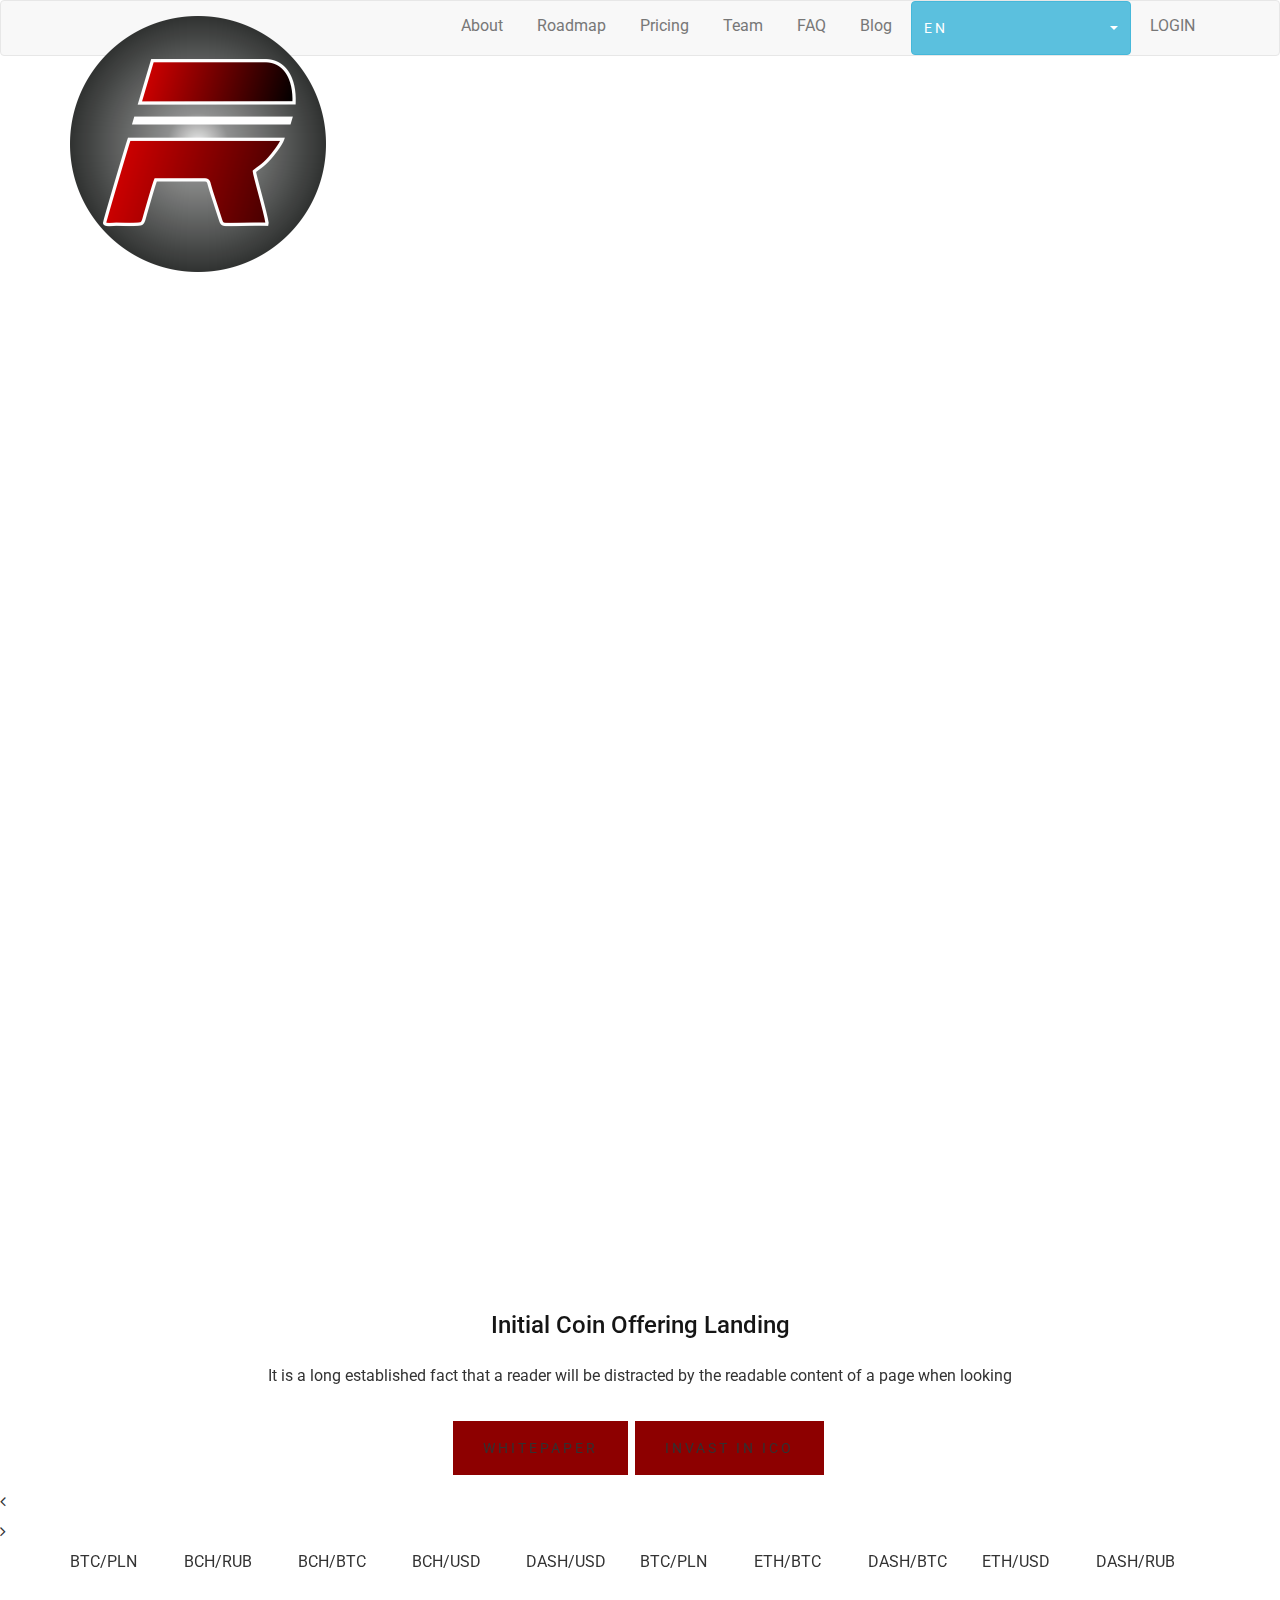
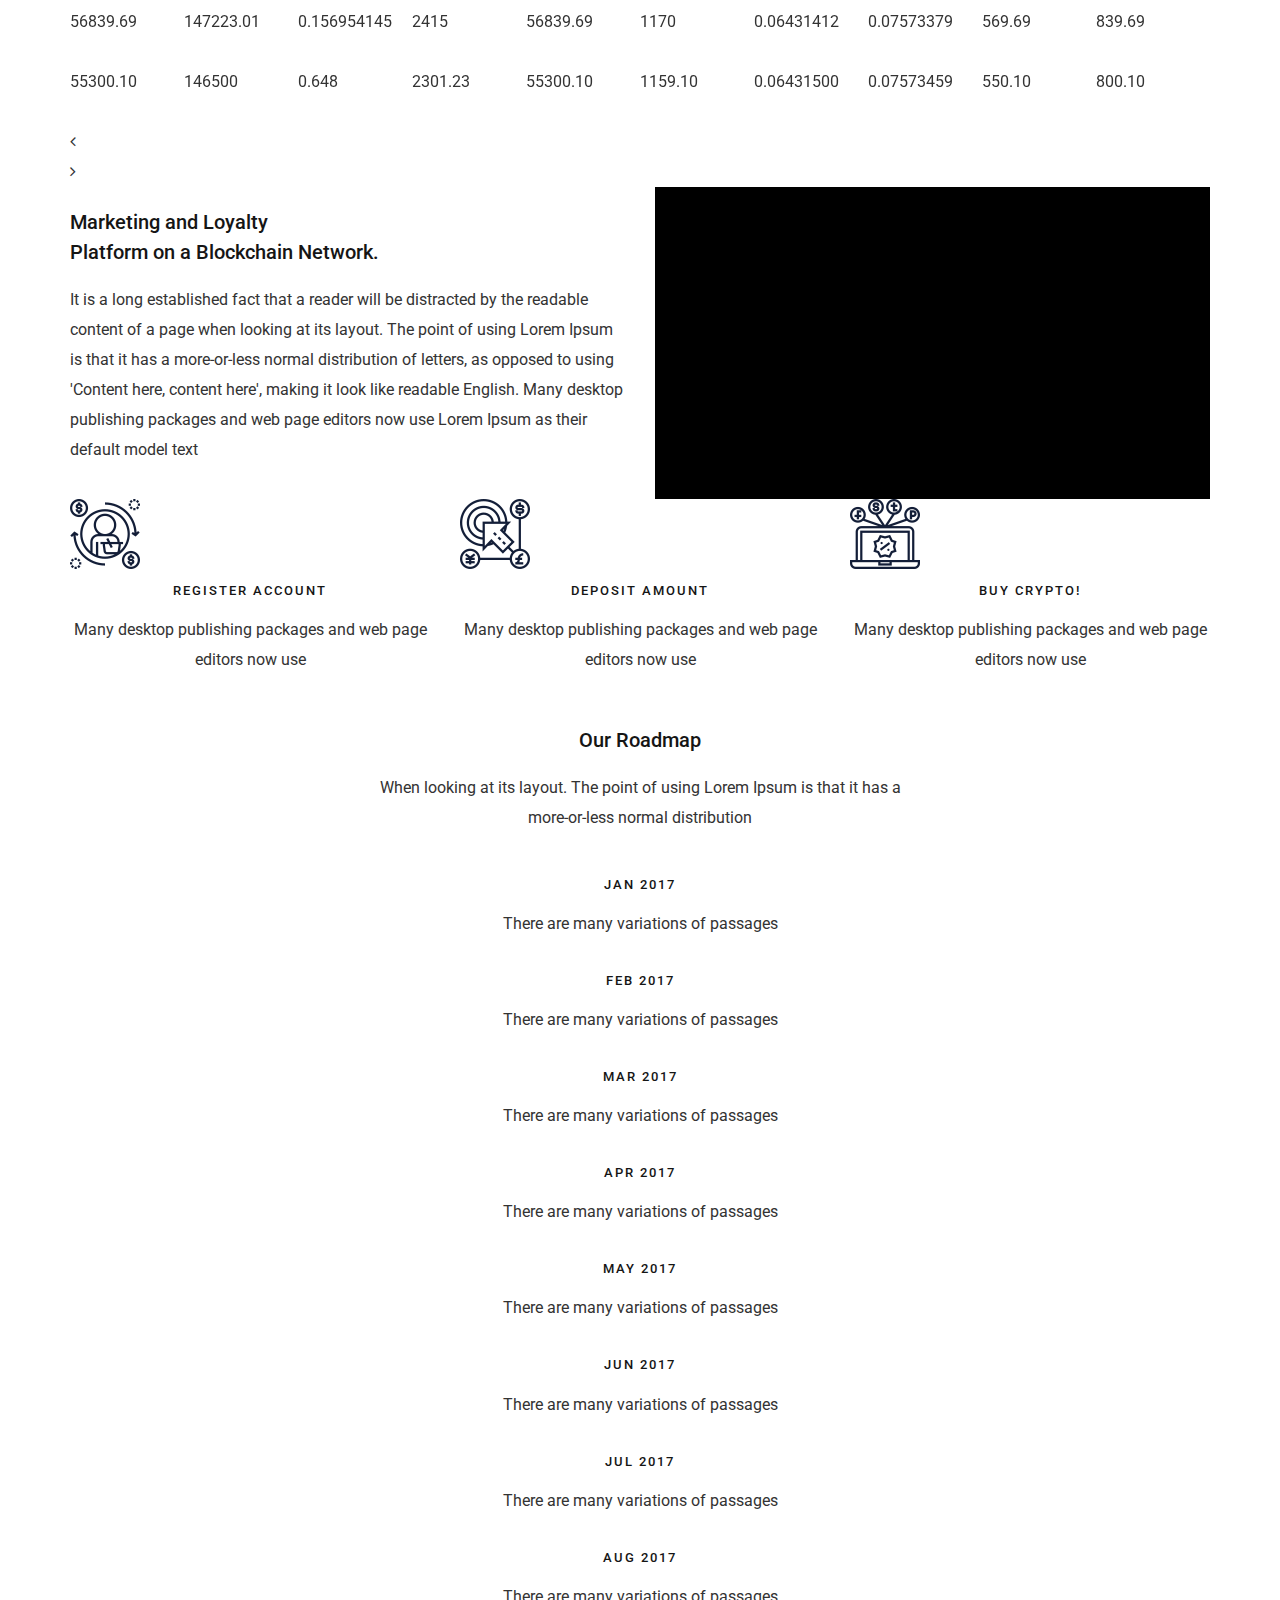
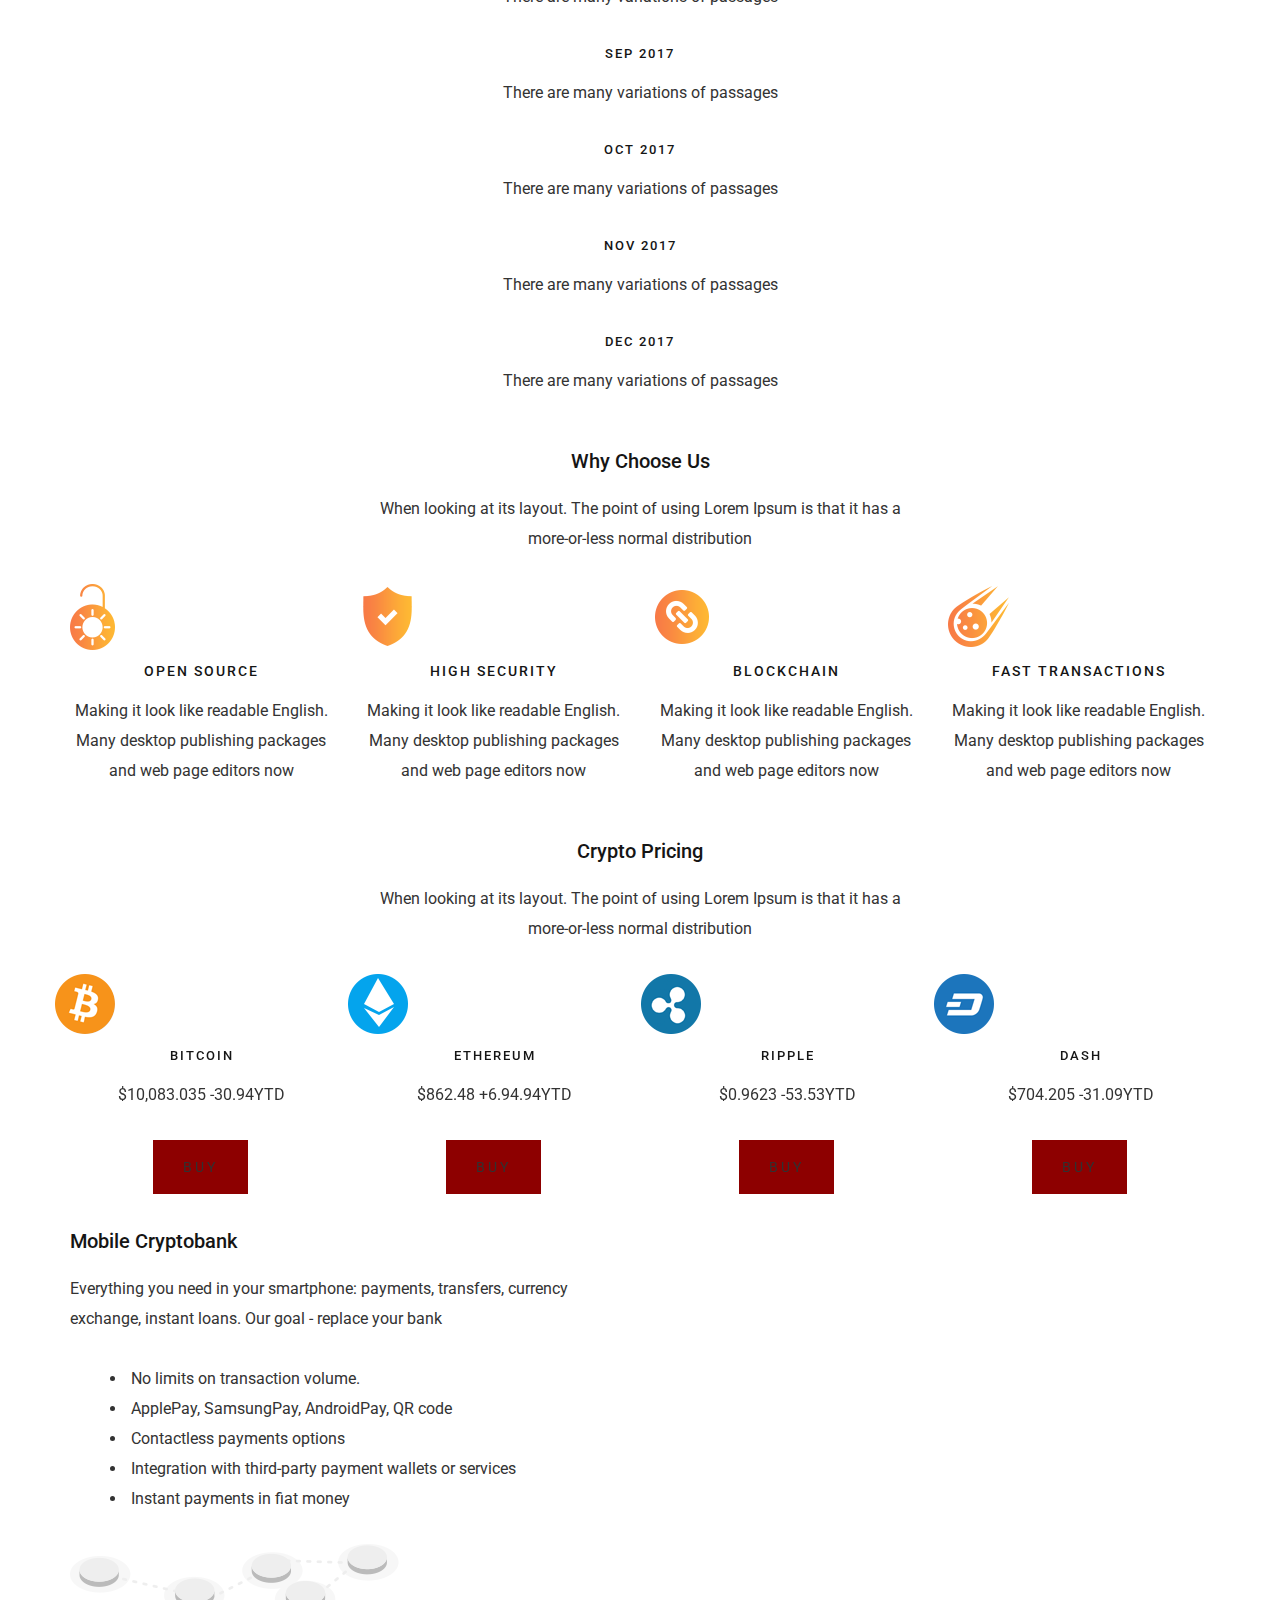
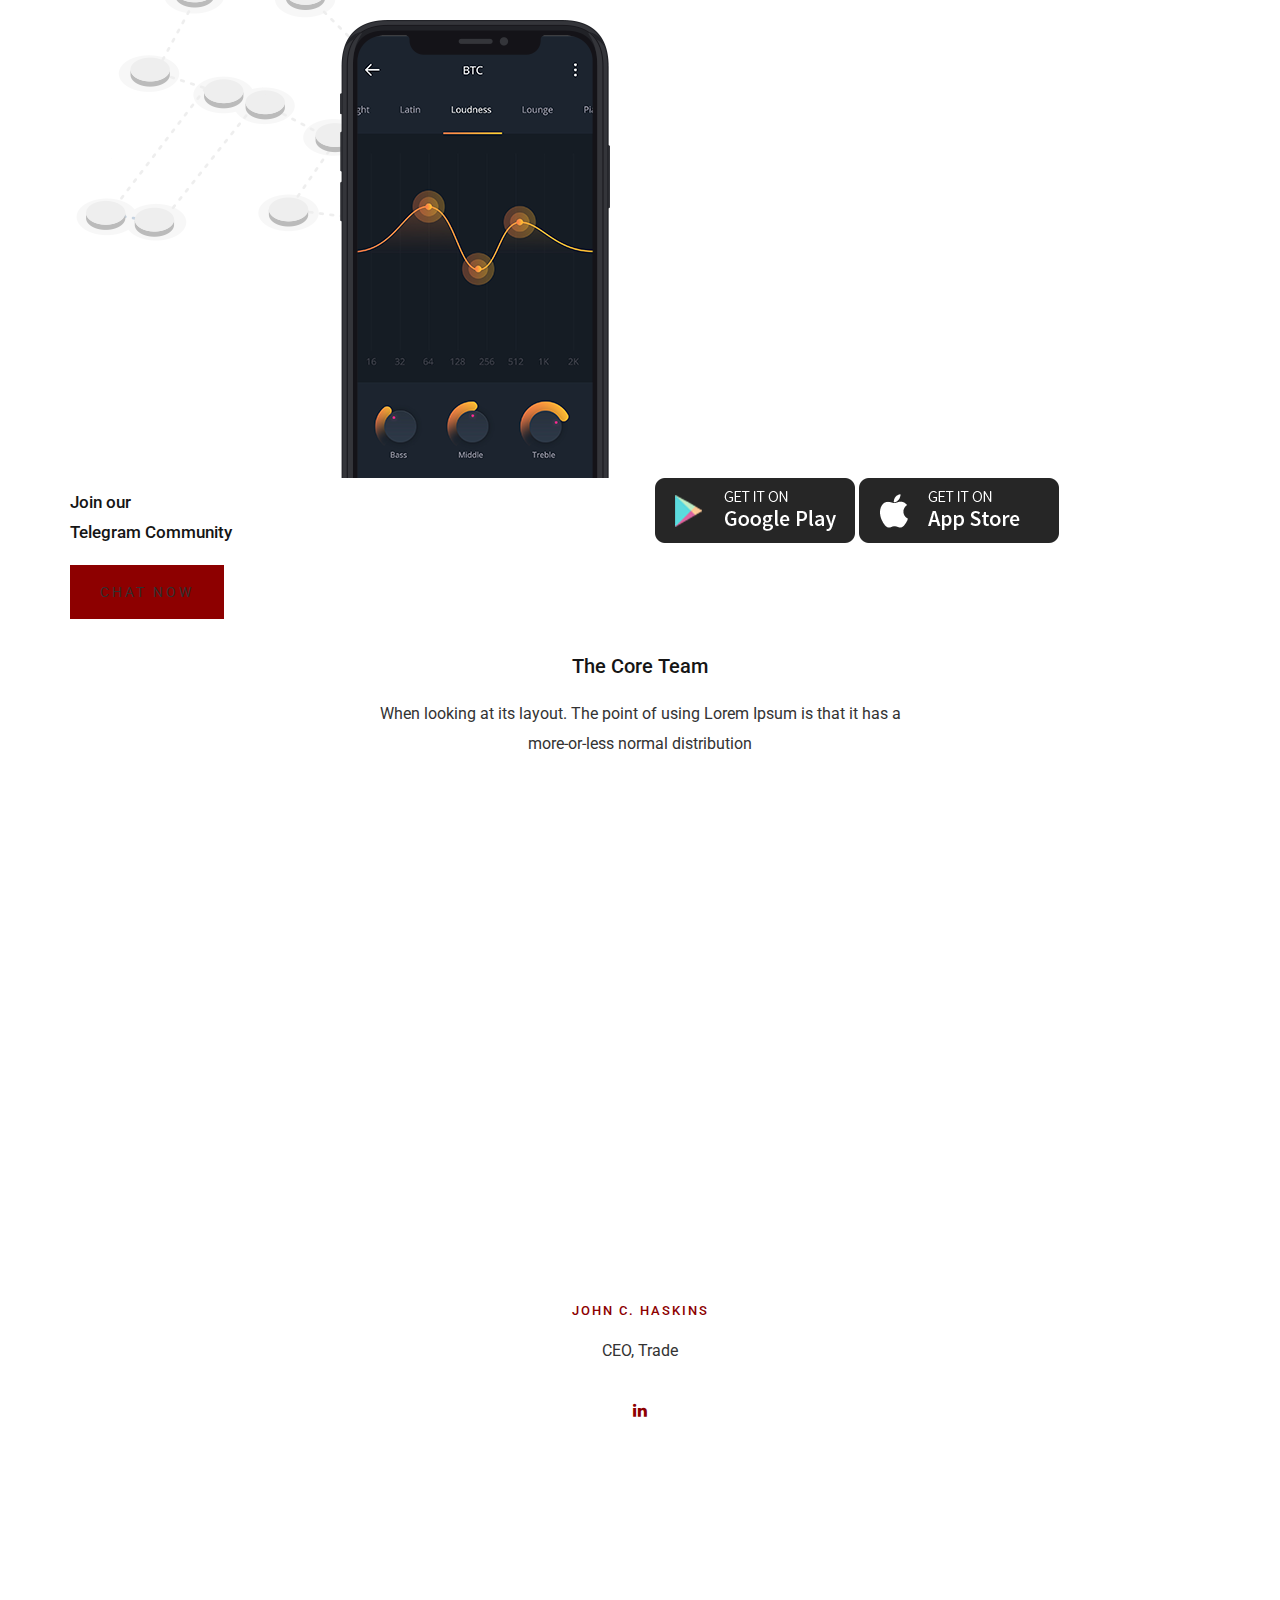
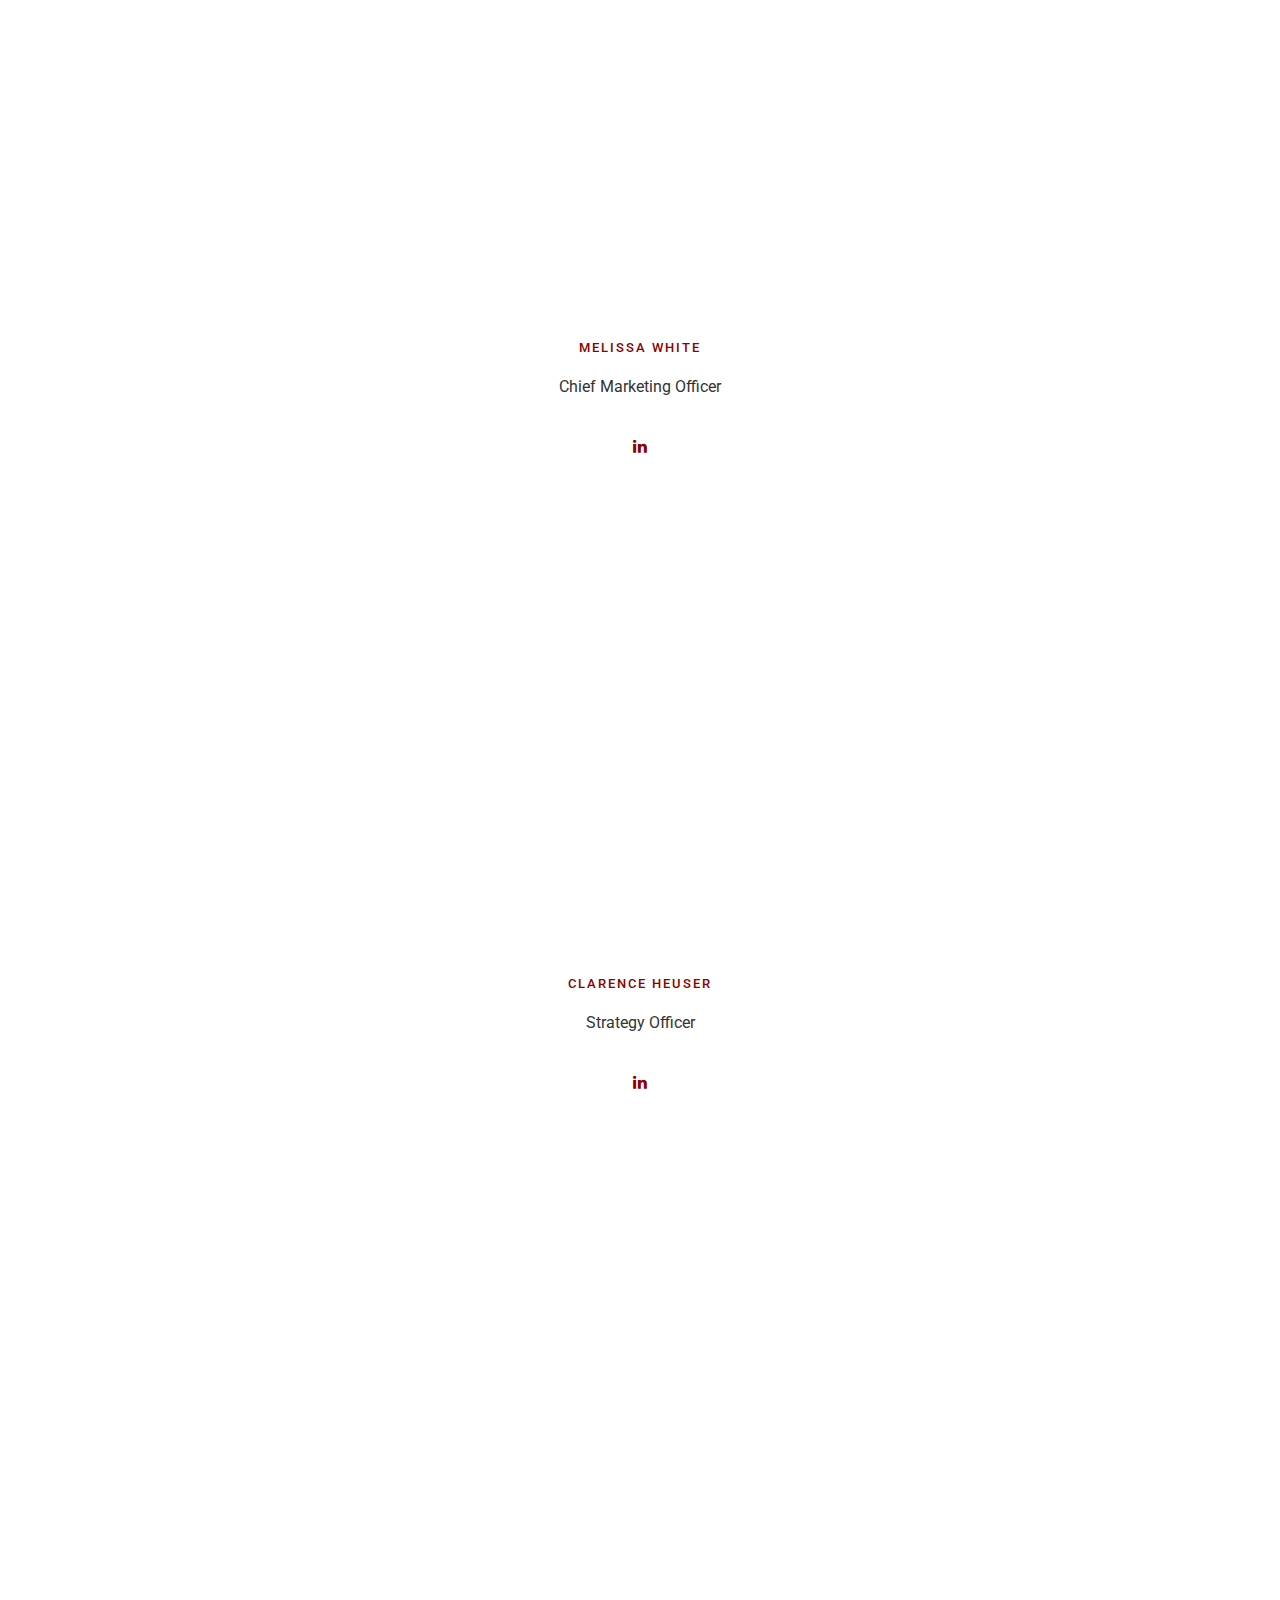
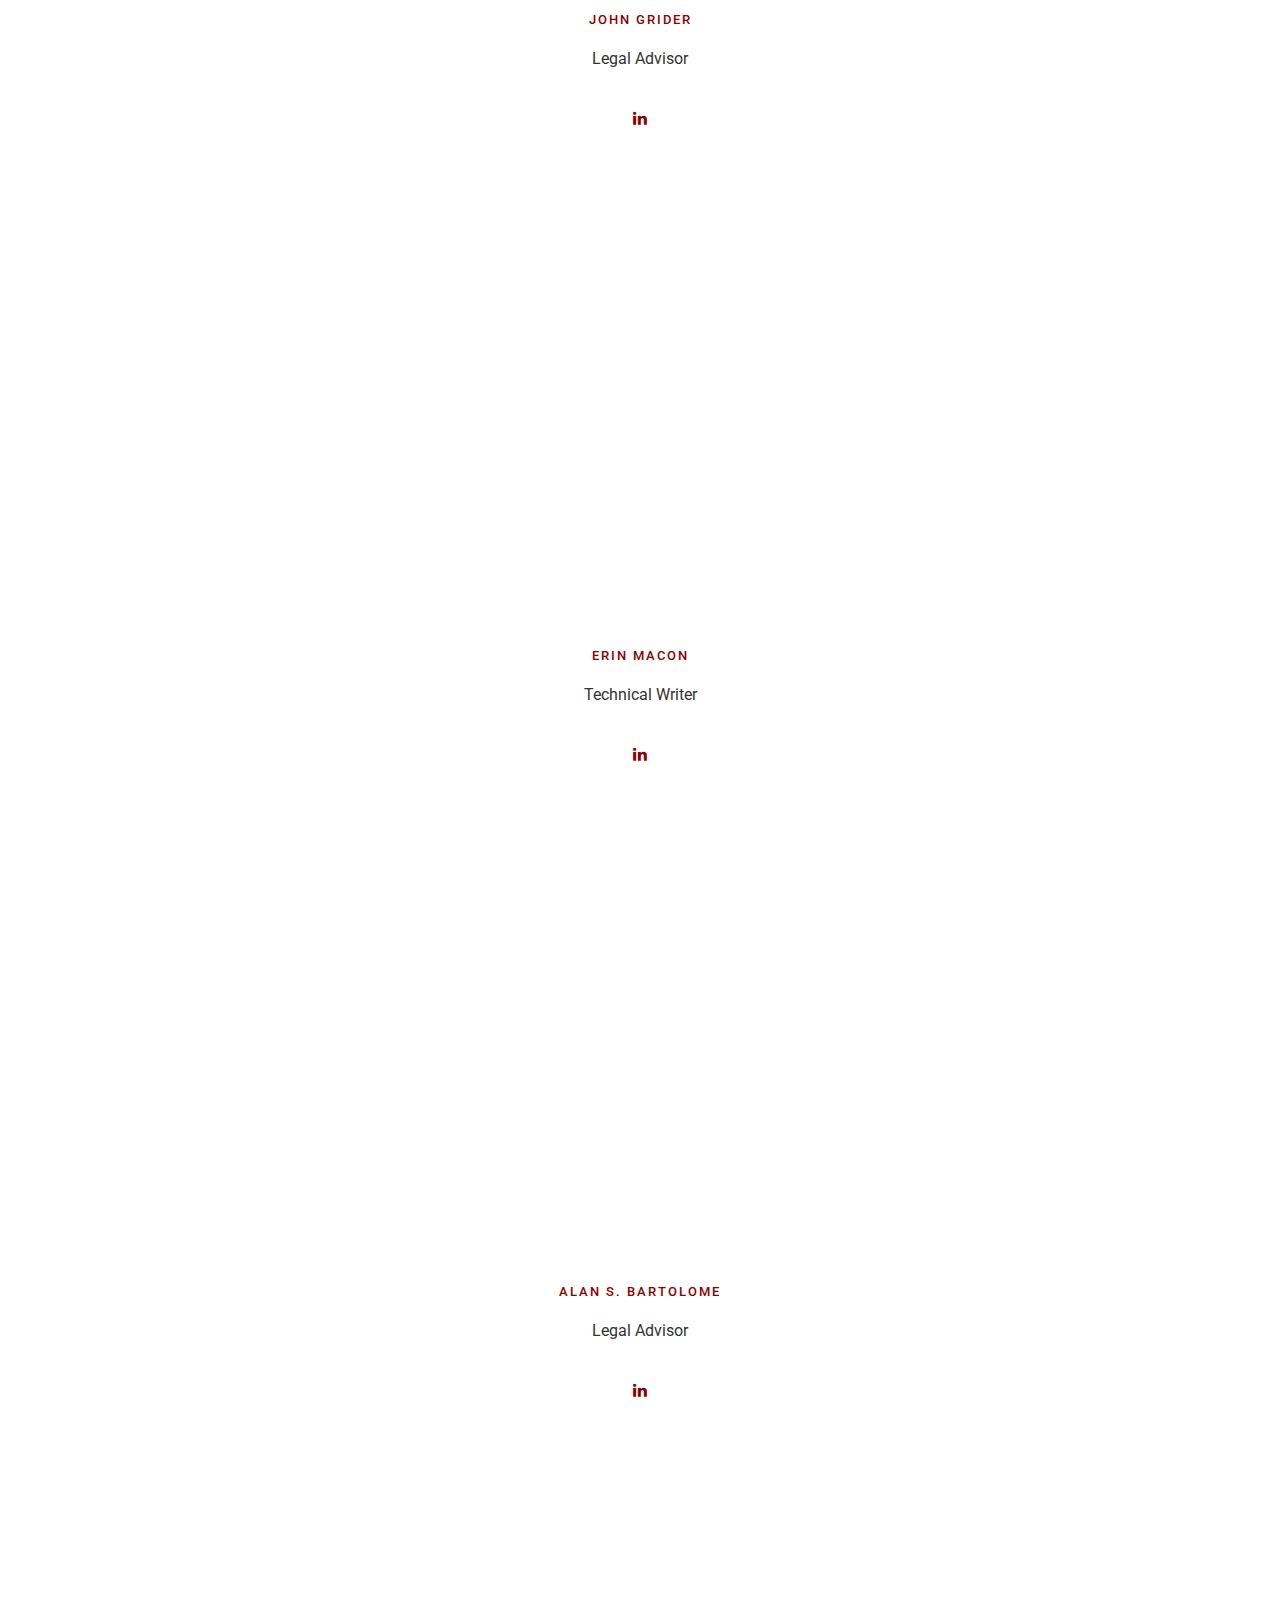
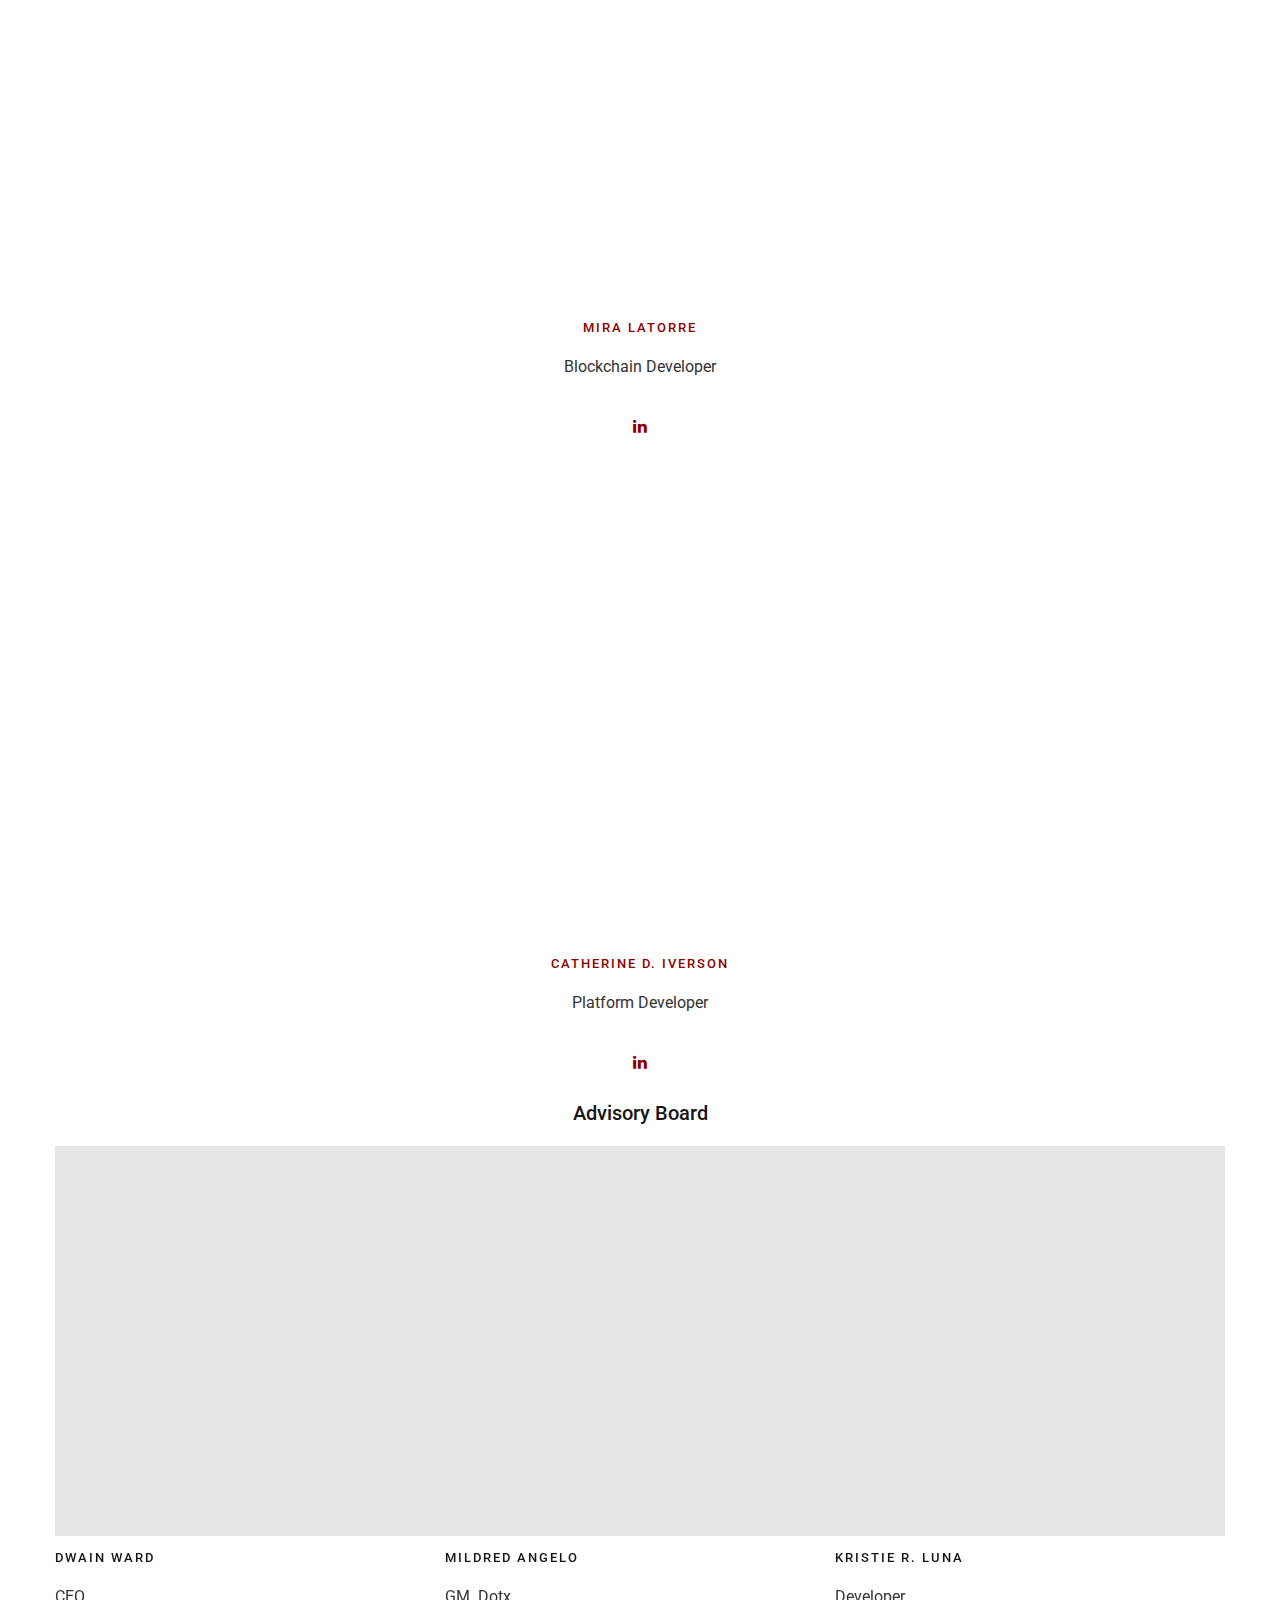
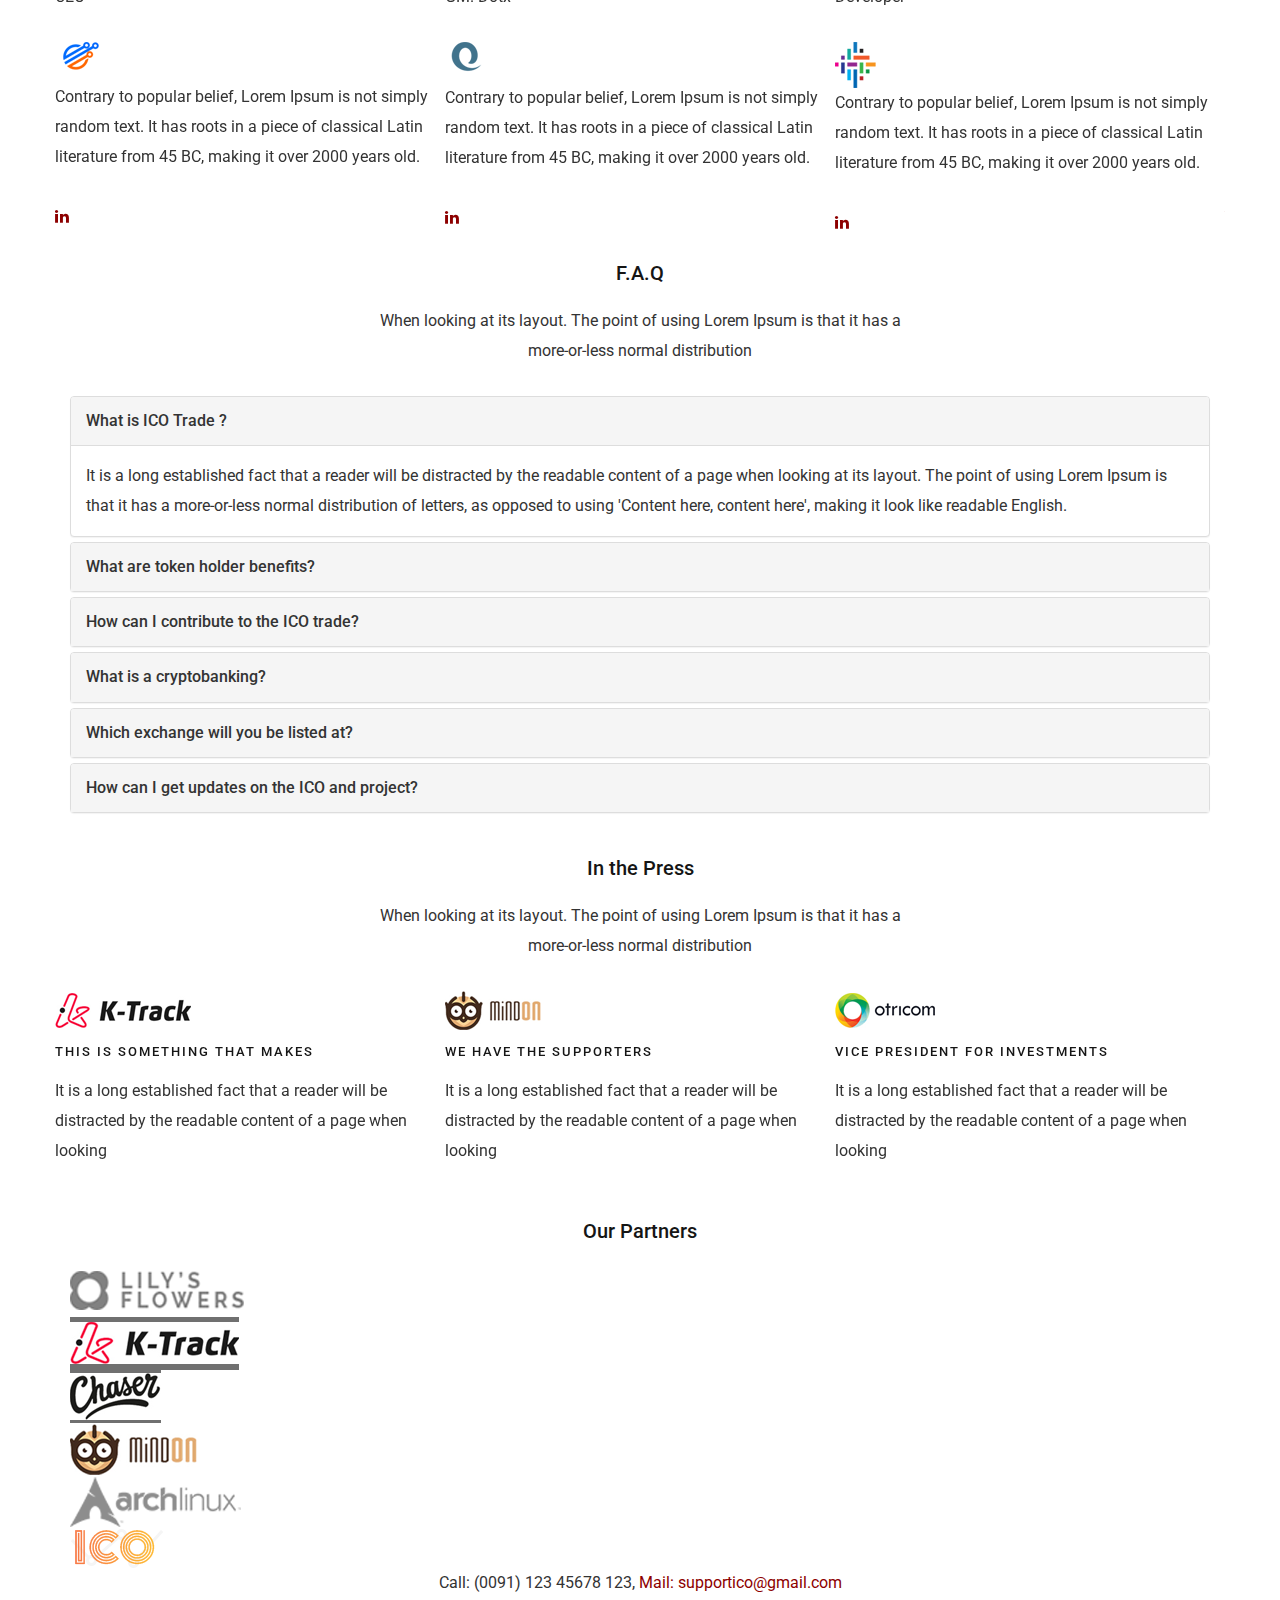
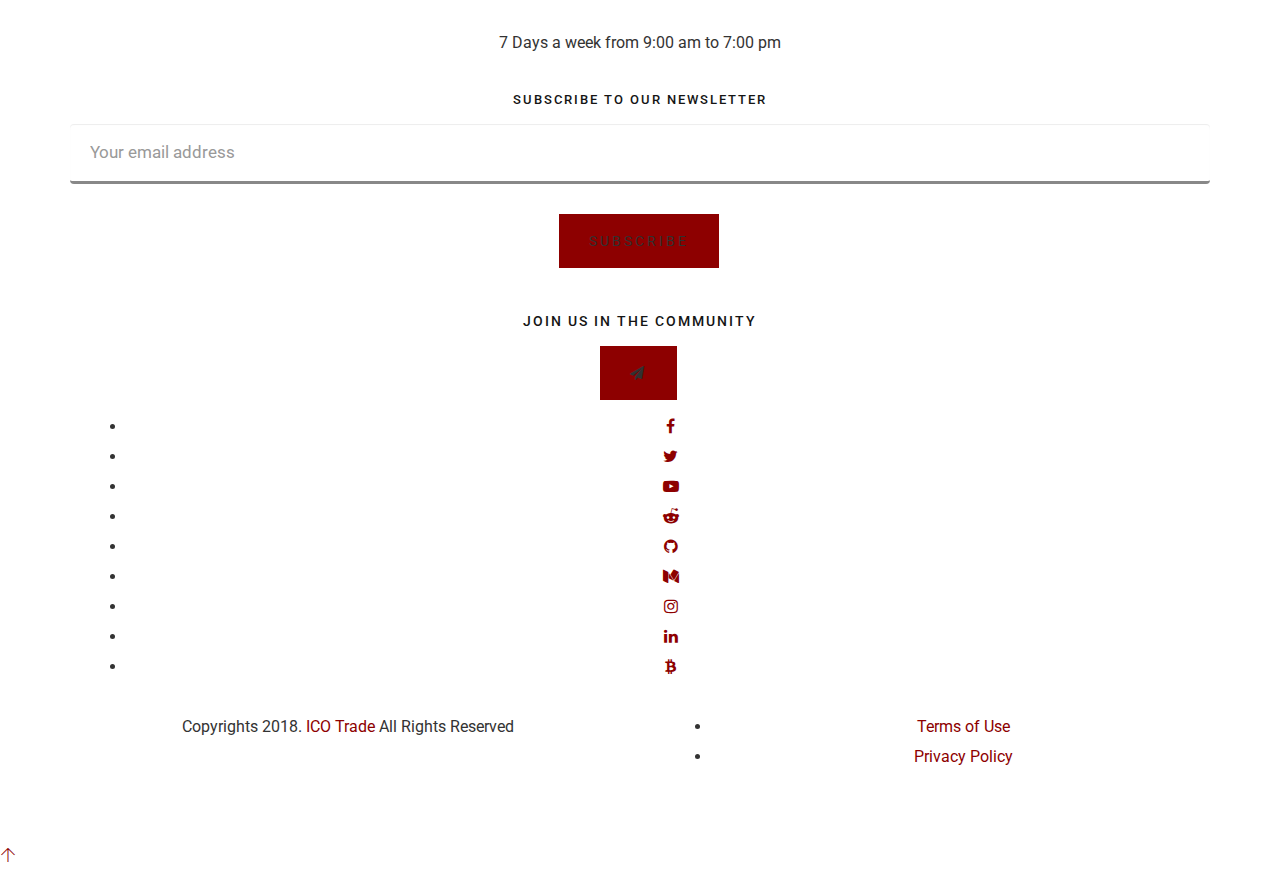
<file: home-v2.html>
<!DOCTYPE html>
<html lang="en">

<head>
    <meta charset="utf-8">
    <meta http-equiv="X-UA-Compatible" content="IE=edge">
    <meta name="viewport" content="width=device-width, initial-scale=1">
    <!-- The above 3 meta tags *must* come first in the head; any other head content must come *after* these tags -->
    <title>ICO Trade - BitCoin &amp; Crypto Currency Trading Template</title>

    <!-- Bootstrap -->
    <link href="assets/css/bootstrap.min.css" rel="stylesheet">
    <link rel="stylesheet" href="assets/css/bootstrap-select.min.css" />

    <!-- External Css -->
    <link rel="stylesheet" href="assets/css/font-awesome.min.css">
    <link rel="stylesheet" href="assets/css/themify-icons.css" />
    <link rel="stylesheet" href="assets/css/owl.carousel.css">
    <link rel="stylesheet" href="assets/css/magnific-popup.css">
    <link rel="stylesheet" href="assets/css/owl.carousel.css">
    <link rel="stylesheet" href="assets/css/perfect-scrollbar.css">
    <link rel="stylesheet" href="assets/css/plyr.css">
    <link rel="stylesheet" href="assets/css/jquery-ui.css" />


    <!-- Custom Css -->
    <link rel="stylesheet" type="text/css" href="css/main.css">

    <!-- Fonts -->
    <link href="https://fonts.googleapis.com/css?family=Roboto:400,500,700,700i" rel="stylesheet">

    <!-- Favicon -->
    <link rel="icon" href="images/favicon.png">
    <link rel="apple-touch-icon" href="images/apple-touch-icon.png">
    <link rel="apple-touch-icon" sizes="72x72" href="images/icon-72x72.png">
    <link rel="apple-touch-icon" sizes="114x114" href="images/icon-114x114.png">

    <!--[if lt IE 9]>
    <script src="assets/js/html5shiv.min.js"></script>
    <script src="assets/js/respond.min.js"></script>
    <![endif]-->

</head>

<body>

    <div id="preloader">
        <svg version="1.1" id="L7" xmlns="http://www.w3.org/2000/svg" xmlns:xlink="http://www.w3.org/1999/xlink" x="0px" y="0px" viewBox="0 0 100 100" enable-background="new 0 0 100 100" xml:space="preserve">
             <path fill="#f87a46" d="M31.6,3.5C5.9,13.6-6.6,42.7,3.5,68.4c10.1,25.7,39.2,38.3,64.9,28.1l-3.1-7.9c-21.3,8.4-45.4-2-53.8-23.3
              c-8.4-21.3,2-45.4,23.3-53.8L31.6,3.5z">
              </path>
                <path fill="#f87a46" d="M42.3,39.6c5.7-4.3,13.9-3.1,18.1,2.7c4.3,5.7,3.1,13.9-2.7,18.1l4.1,5.5c8.8-6.5,10.6-19,4.1-27.7
              c-6.5-8.8-19-10.6-27.7-4.1L42.3,39.6z">
              </path>
             <path fill="#f87a46" d="M82,35.7C74.1,18,53.4,10.1,35.7,18S10.1,46.6,18,64.3l7.6-3.4c-6-13.5,0-29.3,13.5-35.3s29.3,0,35.3,13.5
              L82,35.7z">
              </path>
        </svg>
    </div>

    <!-- Header -->
    <header>
        <nav class="navbar navbar-default crypto-header">
            <div class="container">
                <div class="navbar-header">
                    <button type="button" class="navbar-toggle collapsed" data-toggle="collapse" data-target="#navbar-collapse" aria-expanded="false">
              <span class="sr-only">Toggle navigation</span>
              <span class="icon-bar"></span>
              <span class="icon-bar"></span>
              <span class="icon-bar"></span>
            </button>
                    <a class="navbar-brand" href="index.html">
              <img src="images/logo.png" class="img-responsive" alt="">
            </a>
                </div>

                <div class="collapse navbar-collapse" id="navbar-collapse">
                    <ul class="nav navbar-nav navbar-right navbar-button">
                        <li>
                            <select name="change-language" id="change-language" class="change-language">
                  <option value="en" selected>EN</option>
                  <option value="spanish">SPN</option>
                  <option value="french">FR</option>
                </select>
                        </li>
                        <li class="login-button"><a href="#">LOGIN</a></li>
                    </ul>
                    <ul class="nav navbar-nav crypto-navbar navbar-right">
                        <li><a href="#about">About</a></li>
                        <li><a href="#timeline">Roadmap</a></li>
                        <li><a href="#pricing">Pricing</a></li>
                        <li><a href="#team">Team</a></li>
                        <li><a href="#faq">FAQ</a></li>
                        <li class="dropdown">
                            <a href="#">Blog</a>
                            <ul class="dropdown-menu">
                                <li><a class="external" href="blog.html">Blog</a></li>
                                <li><a class="external" href="blog-details.html">Blog Details</a></li>
                            </ul>
                        </li>
                    </ul>
                </div>
            </div>
        </nav>
    </header>
    <!-- Header End -->

    <!-- Banner -->
    <div class="banner">
        <div class="cpico-slider-classic" id="cpico-slider-classic">
            <div class="slider-bg slider-bg-1">
                <div class="container">
                    <div class="row">
                        <div class="col-md-12">
                            <div class="slider-content-wrapper">
                                <div class="slider-content text-center">
                                    <h2>Initial Coin Offering Landing</h2>
                                    <p>It is a long established fact that a reader will be distracted by the readable content of a page when looking</p>
                                    <div class="slider-buttons">
                                        <a href="#" class="button whitepaper">Whitepaper</a>
                                        <a href="#" class="button invast">invast in ico</a>
                                    </div>
                                </div>
                            </div>
                        </div>
                    </div>
                </div>
            </div>
            <div class="slider-bg slider-bg-2">
                <div class="container">
                    <div class="row">
                        <div class="col-md-12">
                            <div class="slider-content-wrapper">
                                <div class="slider-content text-center">
                                    <h2>Initial Coin Offering Landing</h2>
                                    <p>It is a long established fact that a reader will be distracted by the readable content of a page when looking</p>
                                    <div class="slider-buttons">
                                        <a href="#" class="button whitepaper">Whitepaper</a>
                                        <a href="#" class="button invast">invast in ico</a>
                                    </div>
                                </div>
                            </div>
                        </div>
                    </div>
                </div>
            </div>
            <div class="slider-bg slider-bg-3">
                <div class="container">
                    <div class="row">
                        <div class="col-md-12">
                            <div class="slider-content-wrapper">
                                <div class="slider-content text-center">
                                    <h2>Initial Coin Offering Landing</h2>
                                    <p>It is a long established fact that a reader will be distracted by the readable content of a page when looking</p>
                                    <div class="slider-buttons">
                                        <a href="#" class="button whitepaper">Whitepaper</a>
                                        <a href="#" class="button invast">invast in ico</a>
                                    </div>
                                </div>
                            </div>
                        </div>
                    </div>
                </div>
            </div>
        </div>
    </div>
    <!-- Banner End -->

    <!-- Cripto Rate -->
    <div class="cpico-main-section cripto-rate-slider-block">
        <div class="container">
            <div class="row">
                <div class="col-md-12">
                    <div class="cripto-rate-slider" id="cripto-rate-slider">
                        <div class="cripto-rate">
                            <p class="company-name">BTC/PLN</p>
                            <p class="old-rate">56839.69</p>
                            <p class="new-rate">55300.10</p>
                        </div>
                        <div class="cripto-rate">
                            <p class="company-name">BCH/RUB</p>
                            <p class="old-rate">147223.01</p>
                            <p class="new-rate">146500</p>
                        </div>
                        <div class="cripto-rate">
                            <p class="company-name">BCH/BTC</p>
                            <p class="old-rate">0.156954145</p>
                            <p class="new-rate">0.648</p>
                        </div>
                        <div class="cripto-rate">
                            <p class="company-name">BCH/USD</p>
                            <p class="old-rate">2415</p>
                            <p class="new-rate">2301.23</p>
                        </div>
                        <div class="cripto-rate">
                            <p class="company-name">DASH/USD</p>
                            <p class="old-rate">56839.69</p>
                            <p class="new-rate">55300.10</p>
                        </div>
                        <div class="cripto-rate">
                            <p class="company-name">BTC/PLN</p>
                            <p class="old-rate">1170</p>
                            <p class="new-rate">1159.10</p>
                        </div>
                        <div class="cripto-rate">
                            <p class="company-name">ETH/BTC</p>
                            <p class="old-rate">0.06431412</p>
                            <p class="new-rate">0.06431500</p>
                        </div>
                        <div class="cripto-rate">
                            <p class="company-name">DASH/BTC</p>
                            <p class="old-rate">0.07573379</p>
                            <p class="new-rate">0.07573459</p>
                        </div>
                        <div class="cripto-rate">
                            <p class="company-name">ETH/USD</p>
                            <p class="old-rate">569.69</p>
                            <p class="new-rate">550.10</p>
                        </div>
                        <div class="cripto-rate">
                            <p class="company-name">DASH/RUB</p>
                            <p class="old-rate">839.69</p>
                            <p class="new-rate">800.10</p>
                        </div>
                        <div class="cripto-rate">
                            <p class="company-name">BCH/USD</p>
                            <p class="old-rate">2415</p>
                            <p class="new-rate">2301.23</p>
                        </div>
                        <div class="cripto-rate">
                            <p class="company-name">DASH/USD</p>
                            <p class="old-rate">56839.69</p>
                            <p class="new-rate">55300.10</p>
                        </div>
                        <div class="cripto-rate">
                            <p class="company-name">BTC/PLN</p>
                            <p class="old-rate">1170</p>
                            <p class="new-rate">1159.10</p>
                        </div>
                    </div>
                </div>
            </div>
        </div>
    </div>
    <!-- Cripto Rate End -->

    <!-- Featured Area -->
    <div class="featured-bg-1">
        <!-- Featured Content -->
        <div class="cpch-main-section section-padding-top" id="about">
            <div class="container">
                <div class="row">
                    <div class="col-md-6">
                        <div class="left-content">
                            <div class="featured-content">
                                <h3>Marketing and Loyalty <br> Platform on a <span class="secondery-text">Blockchain</span> Network.</h3>
                                <p>It is a long established fact that a reader will be distracted by the readable content of a page when looking at its layout. The point of using Lorem Ipsum is that it has a more-or-less normal distribution of letters, as opposed to using 'Content here, content here', making it look like readable English. Many desktop publishing packages and web page editors now use Lorem Ipsum as their default model text</p>
                            </div>
                        </div>
                    </div>
                    <div class="col-md-6">
                        <div class="right-content right-content-sm">
                            <div class="feature-single-video">
                                <div data-type="vimeo" data-video-id="224683661"></div>
                            </div>
                        </div>
                    </div>
                </div>
            </div>
        </div>
        <!-- Featured Content End -->
        <!-- How It Works -->
        <div class="section-padding">
            <div class="container">
                <div class="row">
                    <div class="margin-balance">
                        <div class="col-md-4 col-sm-6">
                            <div class="working-process text-center">
                                <div class="working-process-thumb working-process-thumb-1">
                                    <img src="images/how-it-work/thumb-1.png" class="img-responsive" alt="Working Porcess">
                                </div>
                                <h6>Register Account</h6>
                                <p>Many desktop publishing packages and web page editors now use</p>
                            </div>
                        </div>
                        <div class="col-md-4 col-sm-6">
                            <div class="working-process text-center">
                                <div class="working-process-thumb working-process-thumb-2">
                                    <img src="images/how-it-work/thumb-2.png" class="img-responsive" alt="Working Porcess">
                                </div>
                                <h6>Deposit Amount</h6>
                                <p>Many desktop publishing packages and web page editors now use</p>
                            </div>
                        </div>
                        <div class="col-md-4 col-sm-6">
                            <div class="working-process text-center">
                                <div class="working-process-thumb working-process-thumb-3">
                                    <img src="images/how-it-work/thumb-3.png" class="img-responsive" alt="Working Porcess">
                                </div>
                                <h6>Buy Crypto!</h6>
                                <p>Many desktop publishing packages and web page editors now use</p>
                            </div>
                        </div>
                    </div>
                </div>
            </div>
        </div>
        <!-- How It Works End -->
    </div>
    <!-- Featured Area -->

    <!-- Achivement -->
    <div class="achivement-bg">
        <!-- Timeline -->
        <div class="section-padding-top" id="timeline">
            <div class="container">
                <div class="row">
                    <div class="col-md-6 col-md-offset-3">
                        <div class="section-heading text-center">
                            <h3>Our Roadmap</h3>
                            <p>When looking at its layout. The point of using Lorem Ipsum is that it has a more-or-less normal distribution</p>
                        </div>
                    </div>
                </div>
                <div class="row">
                    <div class="col-md-12">
                        <div id="timiline-wrapper" class="timiline-wrapper text-center">
                            <div id="timeline-steps" class="timeline-steps">
                                <div class="timeline-step">
                                    <div class="timeline-step-inner">
                                        <span></span>
                                        <span></span>
                                        <span></span>
                                        <h6>Jan 2017</h6>
                                        <p>There are many variations of passages</p>
                                    </div>
                                </div>
                                <div class="timeline-step">
                                    <div class="timeline-step-inner">
                                        <span></span>
                                        <span></span>
                                        <span></span>
                                        <h6>Feb 2017</h6>
                                        <p>There are many variations of passages</p>
                                    </div>
                                </div>
                                <div class="timeline-step">
                                    <div class="timeline-step-inner">
                                        <span></span>
                                        <span></span>
                                        <span></span>
                                        <h6>Mar 2017</h6>
                                        <p>There are many variations of passages</p>
                                    </div>
                                </div>
                                <div class="timeline-step">
                                    <div class="timeline-step-inner">
                                        <span></span>
                                        <span></span>
                                        <span></span>
                                        <h6>Apr 2017</h6>
                                        <p>There are many variations of passages</p>
                                    </div>
                                </div>
                                <div class="timeline-step">
                                    <div class="timeline-step-inner">
                                        <span></span>
                                        <span></span>
                                        <span></span>
                                        <h6>May 2017</h6>
                                        <p>There are many variations of passages</p>
                                    </div>
                                </div>
                                <div class="timeline-step">
                                    <div class="timeline-step-inner">
                                        <span></span>
                                        <span></span>
                                        <span></span>
                                        <h6>Jun 2017</h6>
                                        <p>There are many variations of passages</p>
                                    </div>
                                </div>
                                <div class="timeline-step">
                                    <div class="timeline-step-inner">
                                        <span></span>
                                        <span></span>
                                        <span></span>
                                        <h6>Jul 2017</h6>
                                        <p>There are many variations of passages</p>
                                    </div>
                                </div>
                                <div class="timeline-step">
                                    <div class="timeline-step-inner">
                                        <span></span>
                                        <span></span>
                                        <span></span>
                                        <h6>Aug 2017</h6>
                                        <p>There are many variations of passages</p>
                                    </div>
                                </div>
                                <div class="timeline-step">
                                    <div class="timeline-step-inner">
                                        <span></span>
                                        <span></span>
                                        <span></span>
                                        <h6>Sep 2017</h6>
                                        <p>There are many variations of passages</p>
                                    </div>
                                </div>
                                <div class="timeline-step">
                                    <div class="timeline-step-inner">
                                        <span></span>
                                        <span></span>
                                        <span></span>
                                        <h6>Oct 2017</h6>
                                        <p>There are many variations of passages</p>
                                    </div>
                                </div>
                                <div class="timeline-step">
                                    <div class="timeline-step-inner">
                                        <span></span>
                                        <span></span>
                                        <span></span>
                                        <h6>Nov 2017</h6>
                                        <p>There are many variations of passages</p>
                                    </div>
                                </div>
                                <div class="timeline-step">
                                    <div class="timeline-step-inner">
                                        <span></span>
                                        <span></span>
                                        <span></span>
                                        <h6>Dec 2017</h6>
                                        <p>There are many variations of passages</p>
                                    </div>
                                </div>
                            </div>
                        </div>
                    </div>
                </div>
            </div>
        </div>
        <!-- Timeline End -->

        <!-- Featured Box -->
        <div class="cpch-main-section section-padding">
            <div class="container">
                <div class="row">
                    <div class="col-md-6 col-md-offset-3">
                        <div class="section-heading text-center">
                            <h3>Why Choose Us</h3>
                            <p>When looking at its layout. The point of using Lorem Ipsum is that it has a more-or-less normal distribution</p>
                        </div>
                    </div>
                </div>
                <div class="row">
                    <div class="margin-balance">
                        <div class="col-md-3 col-sm-6">
                            <div class="featured-box white-text text-center">
                                <div class="icon">
                                    <img src="images/feature/icon-5.png" class="img-responsive" alt="">
                                </div>
                                <div class="content">
                                    <h5>Open Source</h5>
                                    <p>Making it look like readable English. Many desktop publishing packages and web page editors now</p>
                                </div>
                            </div>
                        </div>
                        <div class="col-md-3 col-sm-6">
                            <div class="featured-box white-text text-center">
                                <div class="icon">
                                    <img src="images/feature/icon-6.png" class="img-responsive" alt="">
                                </div>
                                <div class="content">
                                    <h5>High Security</h5>
                                    <p>Making it look like readable English. Many desktop publishing packages and web page editors now</p>
                                </div>
                            </div>
                        </div>
                        <div class="col-md-3 col-sm-6">
                            <div class="featured-box white-text text-center">
                                <div class="icon">
                                    <img src="images/feature/icon-7.png" class="img-responsive" alt="">
                                </div>
                                <div class="content">
                                    <h5>Blockchain</h5>
                                    <p>Making it look like readable English. Many desktop publishing packages and web page editors now</p>
                                </div>
                            </div>
                        </div>
                        <div class="col-md-3 col-sm-6">
                            <div class="featured-box white-text text-center">
                                <div class="icon">
                                    <img src="images/feature/icon-8.png" class="img-responsive" alt="">
                                </div>
                                <div class="content">
                                    <h5>Fast Transactions</h5>
                                    <p>Making it look like readable English. Many desktop publishing packages and web page editors now</p>
                                </div>
                            </div>
                        </div>
                    </div>
                </div>
            </div>
        </div>
        <!-- Featured Box End -->
    </div>
    <!-- Achivement End -->

    <!-- Pricing -->
    <div class="section-padding-top" id="pricing">
        <div class="container">
            <div class="row">
                <div class="col-md-6 col-md-offset-3">
                    <div class="section-heading text-center">
                        <h3>Crypto Pricing</h3>
                        <p>When looking at its layout. The point of using Lorem Ipsum is that it has a more-or-less normal distribution</p>
                    </div>
                </div>
            </div>
            <div class="row">
                <div class="pricing-slider" id="pricing-slider">
                    <div class="pricing-box">
                        <div class="pricing-thumb pricing-thumb-1"></div>
                        <div class="pricing-body text-center">
                            <div class="icon">
                                <img src="images/logo/pricing/icon-1.png" class="img-responsive" alt="">
                            </div>
                            <h6>Bitcoin</h6>
                            <p>$10,083.035 <span><span class="down">-30.94YTD</span></span>
                            </p>
                            <a href="#" class="button">BUY</a>
                        </div>
                    </div>
                    <div class="pricing-box">
                        <div class="pricing-thumb pricing-thumb-2"></div>
                        <div class="pricing-body text-center">
                            <div class="icon">
                                <img src="images/logo/pricing/icon-2.png" class="img-responsive" alt="">
                            </div>
                            <h6>Ethereum</h6>
                            <p>$862.48 <span><span class="up">+6.94.94YTD</span></span>
                            </p>
                            <a href="#" class="button">BUY</a>
                        </div>
                    </div>
                    <div class="pricing-box">
                        <div class="pricing-thumb pricing-thumb-3"></div>
                        <div class="pricing-body text-center">
                            <div class="icon">
                                <img src="images/logo/pricing/icon-3.png" class="img-responsive" alt="">
                            </div>
                            <h6>Ripple</h6>
                            <p>$0.9623 <span><span class="down">-53.53YTD</span></span>
                            </p>
                            <a href="#" class="button">BUY</a>
                        </div>
                    </div>
                    <div class="pricing-box">
                        <div class="pricing-thumb pricing-thumb-4"></div>
                        <div class="pricing-body text-center">
                            <div class="icon">
                                <img src="images/logo/pricing/icon-4.png" class="img-responsive" alt="">
                            </div>
                            <h6>Dash</h6>
                            <p>$704.205 <span><span class="down">-31.09YTD</span></span>
                            </p>
                            <a href="#" class="button">BUY</a>
                        </div>
                    </div>
                    <div class="pricing-box">
                        <div class="pricing-thumb pricing-thumb-1"></div>
                        <div class="pricing-body text-center">
                            <div class="icon">
                                <img src="images/logo/pricing/icon-1.png" class="img-responsive" alt="">
                            </div>
                            <h6>Bitcoin</h6>
                            <p>$10,083.035 <span><span class="down">-30.94YTD</span></span>
                            </p>
                            <a href="#" class="button">BUY</a>
                        </div>
                    </div>
                    <div class="pricing-box">
                        <div class="pricing-thumb pricing-thumb-2"></div>
                        <div class="pricing-body text-center">
                            <div class="icon">
                                <img src="images/logo/pricing/icon-2.png" class="img-responsive" alt="">
                            </div>
                            <h6>Ethereum</h6>
                            <p>$862.48 <span><span class="up">+6.94.94YTD</span></span>
                            </p>
                            <a href="#" class="button">BUY</a>
                        </div>
                    </div>
                    <div class="pricing-box">
                        <div class="pricing-thumb pricing-thumb-3"></div>
                        <div class="pricing-body text-center">
                            <div class="icon">
                                <img src="images/logo/pricing/icon-3.png" class="img-responsive" alt="">
                            </div>
                            <h6>Ripple</h6>
                            <p>$0.9623 <span><span class="down">-53.53YTD</span></span>
                            </p>
                            <a href="#" class="button">BUY</a>
                        </div>
                    </div>
                    <div class="pricing-box">
                        <div class="pricing-thumb pricing-thumb-4"></div>
                        <div class="pricing-body text-center">
                            <div class="icon">
                                <img src="images/logo/pricing/icon-4.png" class="img-responsive" alt="">
                            </div>
                            <h6>Dash</h6>
                            <p>$704.205 <span><span class="down">-31.09YTD</span></span>
                            </p>
                            <a href="#" class="button">BUY</a>
                        </div>
                    </div>
                    <div class="pricing-box">
                        <div class="pricing-thumb pricing-thumb-1"></div>
                        <div class="pricing-body text-center">
                            <div class="icon">
                                <img src="images/logo/pricing/icon-1.png" class="img-responsive" alt="">
                            </div>
                            <h6>Bitcoin</h6>
                            <p>$10,083.035 <span><span class="down">-30.94YTD</span></span>
                            </p>
                            <a href="#" class="button">BUY</a>
                        </div>
                    </div>
                    <div class="pricing-box">
                        <div class="pricing-thumb pricing-thumb-2"></div>
                        <div class="pricing-body text-center">
                            <div class="icon">
                                <img src="images/logo/pricing/icon-2.png" class="img-responsive" alt="">
                            </div>
                            <h6>Ethereum</h6>
                            <p>$862.48 <span><span class="up">+6.94.94YTD</span></span>
                            </p>
                            <a href="#" class="button">BUY</a>
                        </div>
                    </div>
                    <div class="pricing-box">
                        <div class="pricing-thumb pricing-thumb-3"></div>
                        <div class="pricing-body text-center">
                            <div class="icon">
                                <img src="images/logo/pricing/icon-3.png" class="img-responsive" alt="">
                            </div>
                            <h6>Ripple</h6>
                            <p>$0.9623 <span><span class="down">-53.53YTD</span></span>
                            </p>
                            <a href="#" class="button">BUY</a>
                        </div>
                    </div>
                    <div class="pricing-box">
                        <div class="pricing-thumb pricing-thumb-4"></div>
                        <div class="pricing-body text-center">
                            <div class="icon">
                                <img src="images/logo/pricing/icon-4.png" class="img-responsive" alt="">
                            </div>
                            <h6>Dash</h6>
                            <p>$704.205 <span><span class="down">-31.09YTD</span></span>
                            </p>
                            <a href="#" class="button">BUY</a>
                        </div>
                    </div>
                </div>
            </div>
        </div>
    </div>
    <!-- Pricing End -->

    <!-- Featured Content -->
    <div class="featured-content-block section-padding-bottom section-padding-top">
        <div class="container">
            <div class="row">
                <div class="col-md-6">
                    <div class="featured-content">
                        <h3>Mobile Cryptobank</h3>
                        <p>Everything you need in your smartphone: payments, transfers, currency exchange, instant loans. Our goal - replace your bank</p>
                        <ul>
                            <li>No limits on transaction volume.</li>
                            <li>ApplePay, SamsungPay, AndroidPay, QR code</li>
                            <li>Contactless payments options</li>
                            <li>Integration with third-party payment wallets or services</li>
                            <li>Instant payments in ﬁat money</li>
                        </ul>
                    </div>
                </div>
            </div>
        </div>
    </div>
    <div class="featured-image-block hidden-sm hidden-xs">
        <div class="container">
            <div class="row">
                <div class="col-md-12">
                    <div class="featured-thumb">
                        <img src="images/feature/featured-thumb.png" class="img-responsive" alt="">
                    </div>
                </div>
            </div>
        </div>
    </div>
    <!-- Featured Content End -->

    <!-- Call to Action -->
    <div class="cpch-main-section call-to-action section-padding-60">
        <div class="container">
            <div class="row">
                <div class="col-md-6">
                    <div class="right-content">
                        <div class="call-to-action-text">
                            <h4>Join our <br> Telegram Community</h4>
                            <a href="#" class="button secondery-bg">chat now</a>
                        </div>
                    </div>
                </div>
                <div class="col-md-6">
                    <div class="right-content right-content-sm">
                        <div class="call-to-action-buttons">
                            <a href="#">
                  <img src="images/call-to-action/android.png" alt="">
                </a>
                            <a href="#">
                  <img src="images/call-to-action/apple.png" alt="">
                </a>
                        </div>
                    </div>
                </div>
            </div>
        </div>
    </div>
    <!-- Call to Action End -->

    <!-- Team And Advisory -->
    <div class="team-bg">
        <!-- Team -->
        <div class="team section-padding-top" id="team">
            <div class="container">
                <div class="row">
                    <div class="col-md-6 col-md-offset-3">
                        <div class="section-heading icon-style text-center">
                            <h3>The Core Team</h3>
                            <p>When looking at its layout. The point of using Lorem Ipsum is that it has a more-or-less normal distribution</p>
                        </div>
                    </div>
                </div>
                <div class="row">
                    <div class="col-md-12">
                        <div class="team-members text-center">
                            <div class="member">
                                <div class="member-thumb">
                                    <img src="images/team/1.jpg" class="img-responsive" alt="Members Thumb">
                                </div>
                                <div class="body">
                                    <h6><a href="#">John C. Haskins</a></h6>
                                    <p>CEO, Trade</p>
                                    <div class="social-link">
                                        <a href="#"><i class="fa fa-linkedin"></i></a>
                                    </div>
                                </div>
                            </div>
                            <div class="member">
                                <div class="member-thumb">
                                    <img src="images/team/2.jpg" class="img-responsive" alt="Members Thumb">
                                </div>
                                <div class="body">
                                    <h6><a href="#">Melissa White</a></h6>
                                    <p>Chief Marketing Officer</p>
                                    <div class="social-link">
                                        <a href="#"><i class="fa fa-linkedin"></i></a>
                                    </div>
                                </div>
                            </div>
                            <div class="member">
                                <div class="member-thumb">
                                    <img src="images/team/3.jpg" class="img-responsive" alt="Members Thumb">
                                </div>
                                <div class="body">
                                    <h6><a href="#">Clarence Heuser</a></h6>
                                    <p>Strategy Officer</p>
                                    <div class="social-link">
                                        <a href="#"><i class="fa fa-linkedin"></i></a>
                                    </div>
                                </div>
                            </div>
                            <div class="member">
                                <div class="member-thumb">
                                    <img src="images/team/4.jpg" class="img-responsive" alt="Members Thumb">
                                </div>
                                <div class="body">
                                    <h6><a href="#">John Grider</a></h6>
                                    <p>Legal Advisor</p>
                                    <div class="social-link">
                                        <a href="#"><i class="fa fa-linkedin"></i></a>
                                    </div>
                                </div>
                            </div>
                            <div class="member">
                                <div class="member-thumb">
                                    <img src="images/team/1.jpg" class="img-responsive" alt="Members Thumb">
                                </div>
                                <div class="body">
                                    <h6><a href="#">Erin Macon</a></h6>
                                    <p>Technical Writer</p>
                                    <div class="social-link">
                                        <a href="#"><i class="fa fa-linkedin"></i></a>
                                    </div>
                                </div>
                            </div>
                            <div class="member">
                                <div class="member-thumb">
                                    <img src="images/team/2.jpg" class="img-responsive" alt="Members Thumb">
                                </div>
                                <div class="body">
                                    <h6><a href="#">Alan S. Bartolome</a></h6>
                                    <p>Legal Advisor</p>
                                    <div class="social-link">
                                        <a href="#"><i class="fa fa-linkedin"></i></a>
                                    </div>
                                </div>
                            </div>
                            <div class="member">
                                <div class="member-thumb">
                                    <img src="images/team/3.jpg" class="img-responsive" alt="Members Thumb">
                                </div>
                                <div class="body">
                                    <h6><a href="#">Mira Latorre</a></h6>
                                    <p>Blockchain Developer</p>
                                    <div class="social-link">
                                        <a href="#"><i class="fa fa-linkedin"></i></a>
                                    </div>
                                </div>
                            </div>
                            <div class="member">
                                <div class="member-thumb">
                                    <img src="images/team/4.jpg" class="img-responsive" alt="Members Thumb">
                                </div>
                                <div class="body">
                                    <h6><a href="#">Catherine D. Iverson</a></h6>
                                    <p>Platform Developer</p>
                                    <div class="social-link">
                                        <a href="#"><i class="fa fa-linkedin"></i></a>
                                    </div>
                                </div>
                            </div>
                        </div>
                    </div>
                </div>
            </div>
        </div>
        <!-- Team End -->
        <!-- Advisory Board -->
        <div class="cpch-main-section section-padding">
            <div class="container">
                <div class="row">
                    <div class="col-md-6 col-md-offset-3">
                        <div class="section-heading text-center">
                            <h3>Advisory Board</h3>
                        </div>
                    </div>
                </div>
                <div class="row">
                    <div class="advisory-board-slider" id="advisory-board-slider">
                        <div class="advisory-board white-text">
                            <div class="head">
                                <div class="thumb">
                                    <img src="images/advisory/thumb-1.jpg" class="img-responsive" alt="">
                                </div>
                                <div class="meta">
                                    <div class="advisor-info">
                                        <h6>Dwain Ward</h6>
                                        <p>CEO</p>
                                    </div>
                                    <div class="company-logo">
                                        <img src="images/advisory/company-logo.png" class="img-responsive" alt="">
                                    </div>
                                    <div class="fix"></div>
                                </div>
                                <div class="fix"></div>
                            </div>
                            <div class="body">
                                <p>Contrary to popular belief, Lorem Ipsum is not simply random text. It has roots in a piece of classical Latin literature from 45 BC, making it over 2000 years old.</p>
                                <div class="social-icon">
                                    <a href="#">
                      <i class="fa fa-linkedin"></i>
                    </a>
                                </div>
                            </div>
                        </div>
                        <div class="advisory-board white-text">
                            <div class="head">
                                <div class="thumb">
                                    <img src="images/advisory/thumb-2.jpg" class="img-responsive" alt="">
                                </div>
                                <div class="meta">
                                    <div class="advisor-info">
                                        <h6>Mildred Angelo</h6>
                                        <p>GM. Dotx</p>
                                    </div>
                                    <div class="company-logo">
                                        <img src="images/advisory/company-logo-2.png" class="img-responsive" alt="">
                                    </div>
                                    <div class="fix"></div>
                                </div>
                                <div class="fix"></div>
                            </div>
                            <div class="body">
                                <p>Contrary to popular belief, Lorem Ipsum is not simply random text. It has roots in a piece of classical Latin literature from 45 BC, making it over 2000 years old.</p>
                                <div class="social-icon">
                                    <a href="#">
                      <i class="fa fa-linkedin"></i>
                    </a>
                                </div>
                            </div>
                        </div>
                        <div class="advisory-board white-text">
                            <div class="head">
                                <div class="thumb">
                                    <img src="images/advisory/thumb-3.jpg" class="img-responsive" alt="">
                                </div>
                                <div class="meta">
                                    <div class="advisor-info">
                                        <h6>Kristie R. Luna</h6>
                                        <p>Developer</p>
                                    </div>
                                    <div class="company-logo">
                                        <img src="images/advisory/company-logo-3.png" class="img-responsive" alt="">
                                    </div>
                                    <div class="fix"></div>
                                </div>
                                <div class="fix"></div>
                            </div>
                            <div class="body">
                                <p>Contrary to popular belief, Lorem Ipsum is not simply random text. It has roots in a piece of classical Latin literature from 45 BC, making it over 2000 years old.</p>
                                <div class="social-icon">
                                    <a href="#">
                      <i class="fa fa-linkedin"></i>
                    </a>
                                </div>
                            </div>
                        </div>
                        <div class="advisory-board white-text">
                            <div class="head">
                                <div class="thumb">
                                    <img src="images/advisory/thumb-1.jpg" class="img-responsive" alt="">
                                </div>
                                <div class="meta">
                                    <div class="advisor-info">
                                        <h6>Dwain Ward</h6>
                                        <p>CEO</p>
                                    </div>
                                    <div class="company-logo">
                                        <img src="images/advisory/company-logo.png" class="img-responsive" alt="">
                                    </div>
                                    <div class="fix"></div>
                                </div>
                                <div class="fix"></div>
                            </div>
                            <div class="body">
                                <p>Contrary to popular belief, Lorem Ipsum is not simply random text. It has roots in a piece of classical Latin literature from 45 BC, making it over 2000 years old.</p>
                                <div class="social-icon">
                                    <a href="#">
                      <i class="fa fa-linkedin"></i>
                    </a>
                                </div>
                            </div>
                        </div>
                        <div class="advisory-board white-text">
                            <div class="head">
                                <div class="thumb">
                                    <img src="images/advisory/thumb-2.jpg" class="img-responsive" alt="">
                                </div>
                                <div class="meta">
                                    <div class="advisor-info">
                                        <h6>Mildred Angelo</h6>
                                        <p>GM. Dotx</p>
                                    </div>
                                    <div class="company-logo">
                                        <img src="images/advisory/company-logo-2.png" class="img-responsive" alt="">
                                    </div>
                                    <div class="fix"></div>
                                </div>
                                <div class="fix"></div>
                            </div>
                            <div class="body">
                                <p>Contrary to popular belief, Lorem Ipsum is not simply random text. It has roots in a piece of classical Latin literature from 45 BC, making it over 2000 years old.</p>
                                <div class="social-icon">
                                    <a href="#">
                      <i class="fa fa-linkedin"></i>
                    </a>
                                </div>
                            </div>
                        </div>
                        <div class="advisory-board white-text">
                            <div class="head">
                                <div class="thumb">
                                    <img src="images/advisory/thumb-3.jpg" class="img-responsive" alt="">
                                </div>
                                <div class="meta">
                                    <div class="advisor-info">
                                        <h6>Kristie R. Luna</h6>
                                        <p>Developer</p>
                                    </div>
                                    <div class="company-logo">
                                        <img src="images/advisory/company-logo-3.png" class="img-responsive" alt="">
                                    </div>
                                    <div class="fix"></div>
                                </div>
                                <div class="fix"></div>
                            </div>
                            <div class="body">
                                <p>Contrary to popular belief, Lorem Ipsum is not simply random text. It has roots in a piece of classical Latin literature from 45 BC, making it over 2000 years old.</p>
                                <div class="social-icon">
                                    <a href="#">
                      <i class="fa fa-linkedin"></i>
                    </a>
                                </div>
                            </div>
                        </div>
                        <div class="advisory-board white-text">
                            <div class="head">
                                <div class="thumb">
                                    <img src="images/advisory/thumb-1.jpg" class="img-responsive" alt="">
                                </div>
                                <div class="meta">
                                    <div class="advisor-info">
                                        <h6>Dwain Ward</h6>
                                        <p>CEO</p>
                                    </div>
                                    <div class="company-logo">
                                        <img src="images/advisory/company-logo.png" class="img-responsive" alt="">
                                    </div>
                                    <div class="fix"></div>
                                </div>
                                <div class="fix"></div>
                            </div>
                            <div class="body">
                                <p>Contrary to popular belief, Lorem Ipsum is not simply random text. It has roots in a piece of classical Latin literature from 45 BC, making it over 2000 years old.</p>
                                <div class="social-icon">
                                    <a href="#">
                      <i class="fa fa-linkedin"></i>
                    </a>
                                </div>
                            </div>
                        </div>
                        <div class="advisory-board white-text">
                            <div class="head">
                                <div class="thumb">
                                    <img src="images/advisory/thumb-2.jpg" class="img-responsive" alt="">
                                </div>
                                <div class="meta">
                                    <div class="advisor-info">
                                        <h6>Mildred Angelo</h6>
                                        <p>GM. Dotx</p>
                                    </div>
                                    <div class="company-logo">
                                        <img src="images/advisory/company-logo-2.png" class="img-responsive" alt="">
                                    </div>
                                    <div class="fix"></div>
                                </div>
                                <div class="fix"></div>
                            </div>
                            <div class="body">
                                <p>Contrary to popular belief, Lorem Ipsum is not simply random text. It has roots in a piece of classical Latin literature from 45 BC, making it over 2000 years old.</p>
                                <div class="social-icon">
                                    <a href="#">
                      <i class="fa fa-linkedin"></i>
                    </a>
                                </div>
                            </div>
                        </div>
                        <div class="advisory-board white-text">
                            <div class="head">
                                <div class="thumb">
                                    <img src="images/advisory/thumb-3.jpg" class="img-responsive" alt="">
                                </div>
                                <div class="meta">
                                    <div class="advisor-info">
                                        <h6>Kristie R. Luna</h6>
                                        <p>Developer</p>
                                    </div>
                                    <div class="company-logo">
                                        <img src="images/advisory/company-logo-3.png" class="img-responsive" alt="">
                                    </div>
                                    <div class="fix"></div>
                                </div>
                                <div class="fix"></div>
                            </div>
                            <div class="body">
                                <p>Contrary to popular belief, Lorem Ipsum is not simply random text. It has roots in a piece of classical Latin literature from 45 BC, making it over 2000 years old.</p>
                                <div class="social-icon">
                                    <a href="#">
                      <i class="fa fa-linkedin"></i>
                    </a>
                                </div>
                            </div>
                        </div>
                    </div>
                </div>
            </div>
        </div>
        <!-- Advisory Board End -->
    </div>
    <!-- Team And Advisory End -->

    <!-- FAQ -->
    <div class="frequiently-ask-question section-padding-top" id="faq">
        <div class="container">
            <div class="row">
                <div class="col-md-6 col-md-offset-3">
                    <div class="section-heading text-center">
                        <h3>F.A.Q</h3>
                        <p>When looking at its layout. The point of using Lorem Ipsum is that it has a more-or-less normal distribution</p>
                    </div>
                </div>
            </div>
            <div class="row">
                <div class="col-md-12">
                    <div class="icot-accordion">
                        <div class="panel-group" id="accordion" role="tablist" aria-multiselectable="true">
                            <div class="panel panel-default">
                                <div class="panel-heading" role="tab" id="headingOne">
                                    <h4 class="panel-title">
                                        <a role="button" data-toggle="collapse" data-parent="#accordion" href="#collapseOne" aria-expanded="true" aria-controls="collapseOne">
                        What is ICO Trade ?
                      </a>
                                    </h4>
                                </div>
                                <div id="collapseOne" class="panel-collapse collapse in" role="tabpanel" aria-labelledby="headingOne">
                                    <div class="panel-body">
                                        It is a long established fact that a reader will be distracted by the readable content of a page when looking at its layout. The point of using Lorem Ipsum is that it has a more-or-less normal distribution of letters, as opposed to using 'Content here, content here', making it look like readable English.
                                    </div>
                                </div>
                            </div>
                            <div class="panel panel-default">
                                <div class="panel-heading" role="tab" id="headingTwo">
                                    <h4 class="panel-title">
                                        <a class="collapsed" role="button" data-toggle="collapse" data-parent="#accordion" href="#collapseTwo" aria-expanded="false" aria-controls="collapseTwo">
                        What are token holder benefits?
                      </a>
                                    </h4>
                                </div>
                                <div id="collapseTwo" class="panel-collapse collapse" role="tabpanel" aria-labelledby="headingTwo">
                                    <div class="panel-body">
                                        It is a long established fact that a reader will be distracted by the readable content of a page when looking at its layout. The point of using Lorem Ipsum is that it has a more-or-less normal distribution of letters, as opposed to using 'Content here, content here', making it look like readable English.
                                    </div>
                                </div>
                            </div>
                            <div class="panel panel-default">
                                <div class="panel-heading" role="tab" id="headingThree">
                                    <h4 class="panel-title">
                                        <a class="collapsed" role="button" data-toggle="collapse" data-parent="#accordion" href="#collapseThree" aria-expanded="false" aria-controls="collapseThree">
                        How can I contribute to the ICO trade?
                      </a>
                                    </h4>
                                </div>
                                <div id="collapseThree" class="panel-collapse collapse" role="tabpanel" aria-labelledby="headingThree">
                                    <div class="panel-body">
                                        It is a long established fact that a reader will be distracted by the readable content of a page when looking at its layout. The point of using Lorem Ipsum is that it has a more-or-less normal distribution of letters, as opposed to using 'Content here, content here', making it look like readable English.
                                    </div>
                                </div>
                            </div>
                            <div class="panel panel-default">
                                <div class="panel-heading" role="tab" id="headingFour">
                                    <h4 class="panel-title">
                                        <a class="collapsed" role="button" data-toggle="collapse" data-parent="#accordion" href="#collapseFour" aria-expanded="false" aria-controls="collapseFour">
                        What is a cryptobanking?
                      </a>
                                    </h4>
                                </div>
                                <div id="collapseFour" class="panel-collapse collapse" role="tabpanel" aria-labelledby="headingFour">
                                    <div class="panel-body">
                                        It is a long established fact that a reader will be distracted by the readable content of a page when looking at its layout. The point of using Lorem Ipsum is that it has a more-or-less normal distribution of letters, as opposed to using 'Content here, content here', making it look like readable English.
                                    </div>
                                </div>
                            </div>
                            <div class="panel panel-default">
                                <div class="panel-heading" role="tab" id="headingFive">
                                    <h4 class="panel-title">
                                        <a class="collapsed" role="button" data-toggle="collapse" data-parent="#accordion" href="#collapseFive" aria-expanded="false" aria-controls="collapseFive">
                        Which exchange will you be listed at?
                      </a>
                                    </h4>
                                </div>
                                <div id="collapseFive" class="panel-collapse collapse" role="tabpanel" aria-labelledby="headingFive">
                                    <div class="panel-body">
                                        It is a long established fact that a reader will be distracted by the readable content of a page when looking at its layout. The point of using Lorem Ipsum is that it has a more-or-less normal distribution of letters, as opposed to using 'Content here, content here', making it look like readable English.
                                    </div>
                                </div>
                            </div>
                            <div class="panel panel-default">
                                <div class="panel-heading" role="tab" id="headingSix">
                                    <h4 class="panel-title">
                                        <a class="collapsed" role="button" data-toggle="collapse" data-parent="#accordion" href="#collapseSix" aria-expanded="false" aria-controls="collapseSix">
                        How can I get updates on the ICO and project?
                      </a>
                                    </h4>
                                </div>
                                <div id="collapseSix" class="panel-collapse collapse" role="tabpanel" aria-labelledby="headingSix">
                                    <div class="panel-body">
                                        It is a long established fact that a reader will be distracted by the readable content of a page when looking at its layout. The point of using Lorem Ipsum is that it has a more-or-less normal distribution of letters, as opposed to using 'Content here, content here', making it look like readable English.
                                    </div>
                                </div>
                            </div>
                        </div>
                    </div>
                </div>
            </div>
        </div>
    </div>
    <!-- FAQ End -->

    <!-- Press -->
    <div class="cpch-main-section section-padding-top">
        <div class="container">
            <div class="row">
                <div class="col-md-6 col-md-offset-3">
                    <div class="section-heading text-center">
                        <h3>In the Press</h3>
                        <p>When looking at its layout. The point of using Lorem Ipsum is that it has a more-or-less normal distribution</p>
                    </div>
                </div>
            </div>
            <div class="row">
                <div class="post-slider" id="post-slider">
                    <article class="news-post">
                        <img src="images/blog/news-logo-1.png" class="img-responsive" alt="">
                        <h6>This is something that makes</h6>
                        <p>It is a long established fact that a reader will be distracted by the readable content of a page when looking </p>
                    </article>
                    <article class="news-post">
                        <img src="images/blog/news-logo-2.png" class="img-responsive" alt="">
                        <h6>We have the supporters</h6>
                        <p>It is a long established fact that a reader will be distracted by the readable content of a page when looking </p>
                    </article>
                    <article class="news-post">
                        <img src="images/blog/news-logo-3.png" class="img-responsive" alt="">
                        <h6>Vice President for Investments</h6>
                        <p>It is a long established fact that a reader will be distracted by the readable content of a page when looking </p>
                    </article>
                    <article class="news-post">
                        <img src="images/blog/news-logo-1.png" class="img-responsive" alt="">
                        <h6>This is something that makes</h6>
                        <p>It is a long established fact that a reader will be distracted by the readable content of a page when looking </p>
                    </article>
                    <article class="news-post">
                        <img src="images/blog/news-logo-2.png" class="img-responsive" alt="">
                        <h6>We have the supporters</h6>
                        <p>It is a long established fact that a reader will be distracted by the readable content of a page when looking </p>
                    </article>
                    <article class="news-post">
                        <img src="images/blog/news-logo-3.png" class="img-responsive" alt="">
                        <h6>Vice President for Investments</h6>
                        <p>It is a long established fact that a reader will be distracted by the readable content of a page when looking </p>
                    </article>
                    <article class="news-post">
                        <img src="images/blog/news-logo-1.png" class="img-responsive" alt="">
                        <h6>This is something that makes</h6>
                        <p>It is a long established fact that a reader will be distracted by the readable content of a page when looking </p>
                    </article>
                    <article class="news-post">
                        <img src="images/blog/news-logo-2.png" class="img-responsive" alt="">
                        <h6>We have the supporters</h6>
                        <p>It is a long established fact that a reader will be distracted by the readable content of a page when looking </p>
                    </article>
                    <article class="news-post">
                        <img src="images/blog/news-logo-3.png" class="img-responsive" alt="">
                        <h6>Vice President for Investments</h6>
                        <p>It is a long established fact that a reader will be distracted by the readable content of a page when looking </p>
                    </article>
                </div>
            </div>
        </div>
    </div>
    <!-- Press End -->

    <!-- Cleints -->
    <div class="cpch-main-section section-padding">
        <div class="container">
            <div class="row">
                <div class="margin-balance">
                    <div class="col-md-12">
                        <div class="section-heading text-center">
                            <h3>Our Partners</h3>
                        </div>
                        <div class="clients-logo">
                            <a class="client-logo" href="#">
                  <img src="images/logo/partners/client-logo-1.png" class="img-responsive" alt="">
                </a>
                            <a class="client-logo" href="#">
                  <img src="images/logo/partners/client-logo-2.png" class="img-responsive" alt="">
                </a>
                            <a class="client-logo" href="#">
                  <img src="images/logo/partners/client-logo-3.png" class="img-responsive" alt="">
                </a>
                            <a class="client-logo" href="#">
                  <img src="images/logo/partners/client-logo-4.png" class="img-responsive" alt="">
                </a>
                            <a class="client-logo" href="#">
                  <img src="images/logo/partners/client-logo-5.png" class="img-responsive" alt="">
                </a>
                        </div>
                    </div>
                </div>
            </div>
        </div>
    </div>
    <!-- Cleints End -->

    <!-- Footer -->
    <footer class="footer-bg white-text">
        <div class="footer-widget-wrapper text-center footer-padding">
            <div class="container">
                <div class="row">
                    <div class="col-xs-12">
                        <div class="footer-widget">
                            <div class="logo">
                                <a href="#"><img src="images/footer-logo.png" class="img-responsive" alt=""></a>
                            </div>
                            <p class="contact">
                                <span class="phone">Call: (0091) 123 45678 123,</span> <span class="mail"><a href="mailto:supportico@gmail.com">Mail: supportico@gmail.com</a></span>
                            </p>
                            <p class="office-time">7 Days a week from 9:00 am to 7:00 pm</p>
                            <div class="newsletter">
                                <h6>Subscribe to our Newsletter</h6>
                                <form action="#">
                                    <div class="form-group">
                                        <input type="email" placeholder="Your email address" class="form-control">
                                    </div>
                                    <button class="button">subscribe</button>
                                </form>
                            </div>
                            <div class="join">
                                <h5>Join us in the Community</h5>
                                <a href="#" class="button"><i class="fa fa-paper-plane"></i></a>
                            </div>
                            <div class="social-link">
                                <ul>
                                    <li><a href="#" class="facebook"><i class="fa fa-facebook"></i></a></li>
                                    <li><a href="#" class="twitter"><i class="fa fa-twitter"></i></a></li>
                                    <li><a href="#" class="youtube"><i class="fa fa-youtube-play"></i></a></li>
                                    <li><a href="#" class="reddit"><i class="fa fa-reddit-alien"></i></a></li>
                                    <li><a href="#" class="github"><i class="fa fa-github"></i></a></li>
                                    <li><a href="#" class="medium"><i class="fa fa-medium"></i></a></li>
                                    <li><a href="#" class="instagram"><i class="fa fa-instagram"></i></a></li>
                                    <li><a href="#" class="linkedin"><i class="fa fa-linkedin"></i></a></li>
                                    <li><a href="#" class="bitcoin"><i class="fa fa-bitcoin"></i></a></li>
                                </ul>
                            </div>
                        </div>
                    </div>
                </div>
            </div>
        </div>
        <div class="footer-copyright">
            <div class="container">
                <div class="row">
                    <div class="col-sm-6">
                        <p class="copyright-text">Copyrights 2018. <a href="#">ICO Trade</a> All Rights Reserved</p>
                    </div>
                    <div class="col-sm-6">
                        <div class="footer-nav">
                            <ul>
                                <li><a href="#">Terms of Use</a></li>
                                <li><a href="#">Privacy Policy</a></li>
                            </ul>
                        </div>
                    </div>
                </div>
            </div>
        </div>
    </footer>
    <!-- Footer End -->

    <!-- Go Top -->
    <div class="go-top">
        <a href="#"><span class="ti-arrow-up"></span></a>
    </div>
    <!-- Go Top End -->


    <!-- jQuery & JS -->
    <script src="assets/js/jquery.min.js"></script>
    <script src="assets/js/jquery-migrate-3.0.1.min.js"></script>
    <script src="assets/js/jquery-ui.min.js"></script>
    <script src="assets/js/bootstrap.min.js"></script>
    <script src="assets/js/owl.carousel.min.js"></script>
    <script src="assets/js/jquery.ajaxchimp.min.js"></script>
    <script src="assets/js/Chart.min.js"></script>
    <script src="assets/js/chart.bundle.js"></script>
    <script src="assets/js/utils.js"></script>
    <script src="assets/js/perfect-scrollbar.min.js"></script>
    <script src="assets/js/owl.carousel.min.js"></script>
    <script src="assets/js/jquery.countdown.min.js"></script>
    <script src="assets/js/visible.js"></script>
    <script src="assets/js/plyr.js"></script>
    <script src="assets/js/bootstrap-select.min.js"></script>
    <script src="assets/js/jquery.nav.js"></script>
    <script src="assets/js/loadingoverlay_progress.min.js"></script>
    <script src="assets/js/jquery.magnific-popup.min.js"></script>
    <script src="js/custom.js"></script>

</body>

</html>
</file>
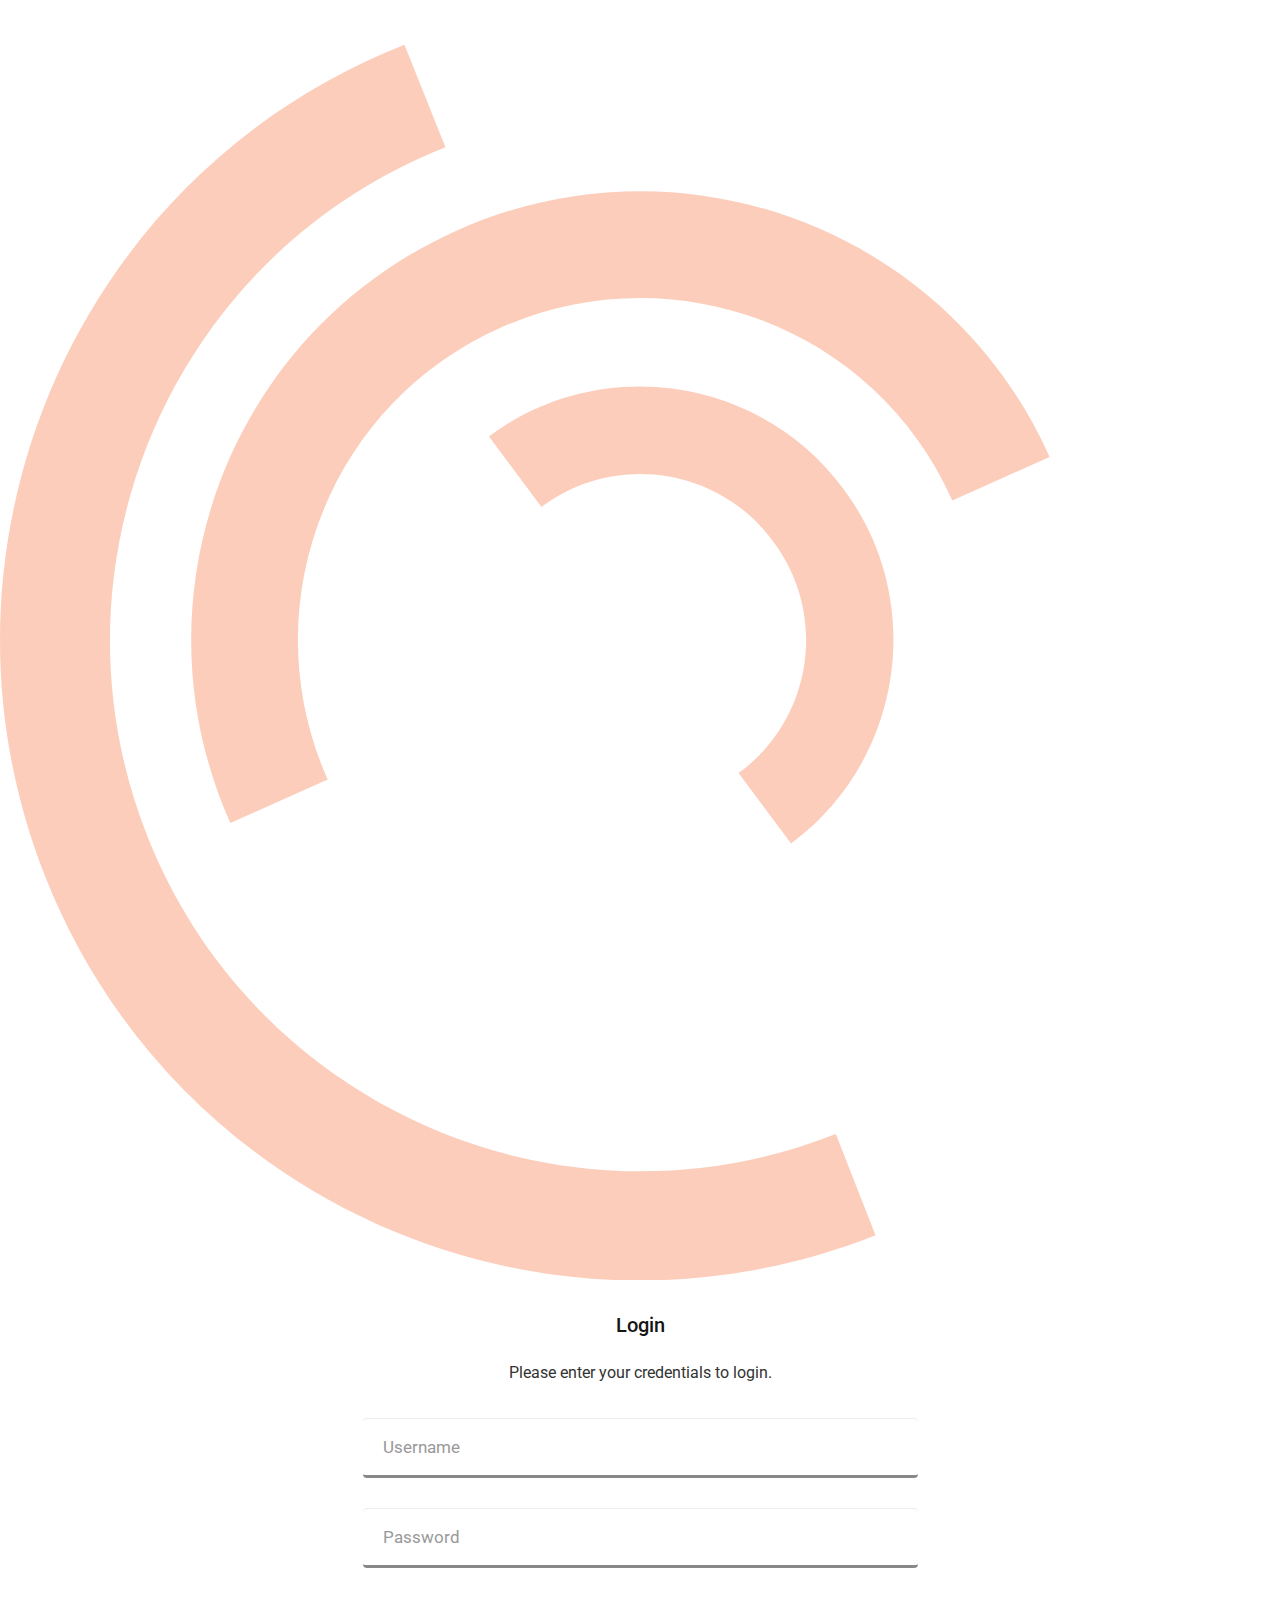
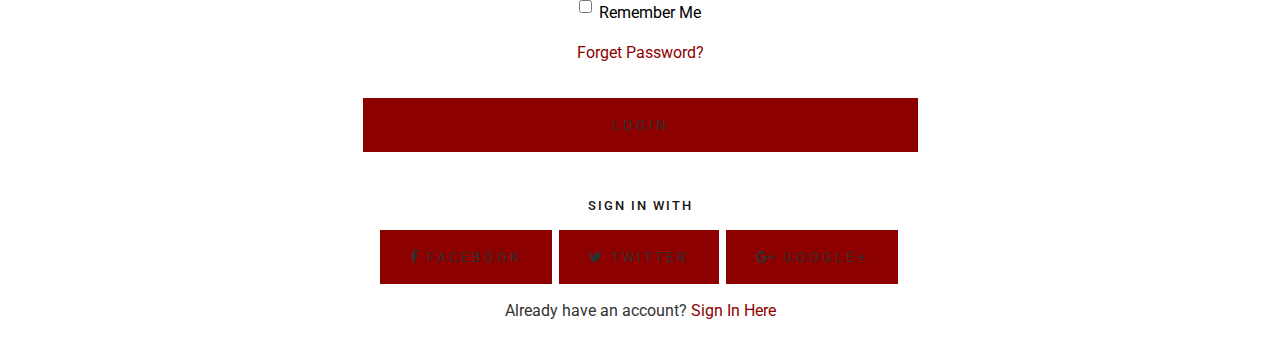
<file: login.html>
<!DOCTYPE html>
<html lang="en">
  <head>
    <meta charset="utf-8">
    <meta http-equiv="X-UA-Compatible" content="IE=edge">
    <meta name="viewport" content="width=device-width, initial-scale=1">
    <!-- The above 3 meta tags *must* come first in the head; any other head content must come *after* these tags -->
    <title>ICO Trade - BitCoin &amp; Crypto Currency Trading Template</title>

    <!-- Bootstrap -->
    <link href="assets/css/bootstrap.min.css" rel="stylesheet">
    <link rel="stylesheet" href="assets/css/bootstrap-select.min.css">
    
    <!-- External Css -->
    <link rel="stylesheet" href="assets/css/font-awesome.min.css">
    <link rel="stylesheet" href="assets/css/themify-icons.css" />
    <link rel="stylesheet" href="assets/css/plyr.css">
    <link rel="stylesheet" href="assets/css/owl.carousel.css">


    <!-- Custom Css -->
    <link rel="stylesheet" type="text/css" href="css/main.css">

    <!-- Fonts -->
    <link href="https://fonts.googleapis.com/css?family=Lato:400,700,700i,900%7CRoboto:400,400i,700" rel="stylesheet">

    <!-- Favicon -->
    <link rel="icon" href="images/favicon.png">
    <link rel="apple-touch-icon" href="images/apple-touch-icon.png">
    <link rel="apple-touch-icon" sizes="72x72" href="images/icon-72x72.png">
    <link rel="apple-touch-icon" sizes="114x114" href="images/icon-114x114.png">

    <!--[if lt IE 9]>
    <script src="assets/js/html5shiv.min.js"></script>
    <script src="assets/js/respond.min.js"></script>
    <![endif]-->

  </head>
  <body>
    
    <div id="preloader">
        <svg version="1.1" id="L7" xmlns="http://www.w3.org/2000/svg" xmlns:xlink="http://www.w3.org/1999/xlink" x="0px" y="0px" viewBox="0 0 100 100" enable-background="new 0 0 100 100" xml:space="preserve">
             <path fill="#f87a46" d="M31.6,3.5C5.9,13.6-6.6,42.7,3.5,68.4c10.1,25.7,39.2,38.3,64.9,28.1l-3.1-7.9c-21.3,8.4-45.4-2-53.8-23.3
              c-8.4-21.3,2-45.4,23.3-53.8L31.6,3.5z">
              </path>
                <path fill="#f87a46" d="M42.3,39.6c5.7-4.3,13.9-3.1,18.1,2.7c4.3,5.7,3.1,13.9-2.7,18.1l4.1,5.5c8.8-6.5,10.6-19,4.1-27.7
              c-6.5-8.8-19-10.6-27.7-4.1L42.3,39.6z">
              </path>
             <path fill="#f87a46" d="M82,35.7C74.1,18,53.4,10.1,35.7,18S10.1,46.6,18,64.3l7.6-3.4c-6-13.5,0-29.3,13.5-35.3s29.3,0,35.3,13.5
              L82,35.7z">
              </path>
        </svg>
    </div>

    <!-- SignUp Form -->
    <div class="account-wrapper account-padding account-bg">
      <div class="container">
        <div class="row">
          <div class="col-md-6 col-md-offset-3">
            <div class="account-form-wrapper text-center">
              <h3>Login</h3>
              <p>Please enter your credentials to login.</p>
              <form action="#" class="login-form">
                <div class="form-group">
                  <input type="text" placeholder="Username" class="form-control">
                </div>
                <div class="form-group">
                  <input type="password" placeholder="Password" class="form-control">
                </div>
                <div class="checkbox">
                  <label>
                    <input type="checkbox"> Remember Me
                  </label>
                </div>
                <p class="forget-password"><a href="#">Forget Password?</a></p>
                <button class="button btn-block">Login</button>
              </form>
              <div class="sign-in-with">
                <h6>Sign in with</h6>
                <div class="singin-buttons">
                  <a href="#" class="button facebook"><i class="fa fa-facebook"></i> Facebook</a>
                  <a href="#" class="button twitter"><i class="fa fa-twitter"></i> Twitter</a>
                  <a href="#" class="button google"><i class="fa fa-google-plus"></i> Google+</a>
                </div>
              </div>
              <div class="register-option">
                <p>Already have an account? <a href="#">Sign In Here</a></p>
              </div>
            </div>
          </div>
        </div>
      </div>
    </div>
    <!-- SignUp Form End -->


    <!-- jQuery & JS -->
    <script src="assets/js/jquery.min.js"></script>
    <script src="assets/js/jquery-migrate-3.0.1.min.js"></script>
    <script src="assets/js/jquery-ui.min.js"></script>
    <script src="assets/js/bootstrap.min.js"></script>
    <script src="assets/js/owl.carousel.min.js"></script>
    <script src="assets/js/jquery.ajaxchimp.min.js"></script>
    <script src="assets/js/Chart.min.js"></script>
    <script src="assets/js/chart.bundle.js"></script>
    <script src="assets/js/utils.js"></script>
    <script src="assets/js/perfect-scrollbar.min.js"></script>
    <script src="assets/js/owl.carousel.min.js"></script>
    <script src="assets/js/jquery.countdown.min.js"></script>
    <script src="assets/js/visible.js"></script>
    <script src="assets/js/plyr.js"></script>
    <script src="assets/js/bootstrap-select.min.js"></script>
    <script src="assets/js/jquery.nav.js"></script>
    <script src="assets/js/loadingoverlay_progress.min.js"></script>
    <script src="assets/js/jquery.magnific-popup.min.js"></script>    
    <script src="js/custom.js"></script>

  </body>
</html>
</file>
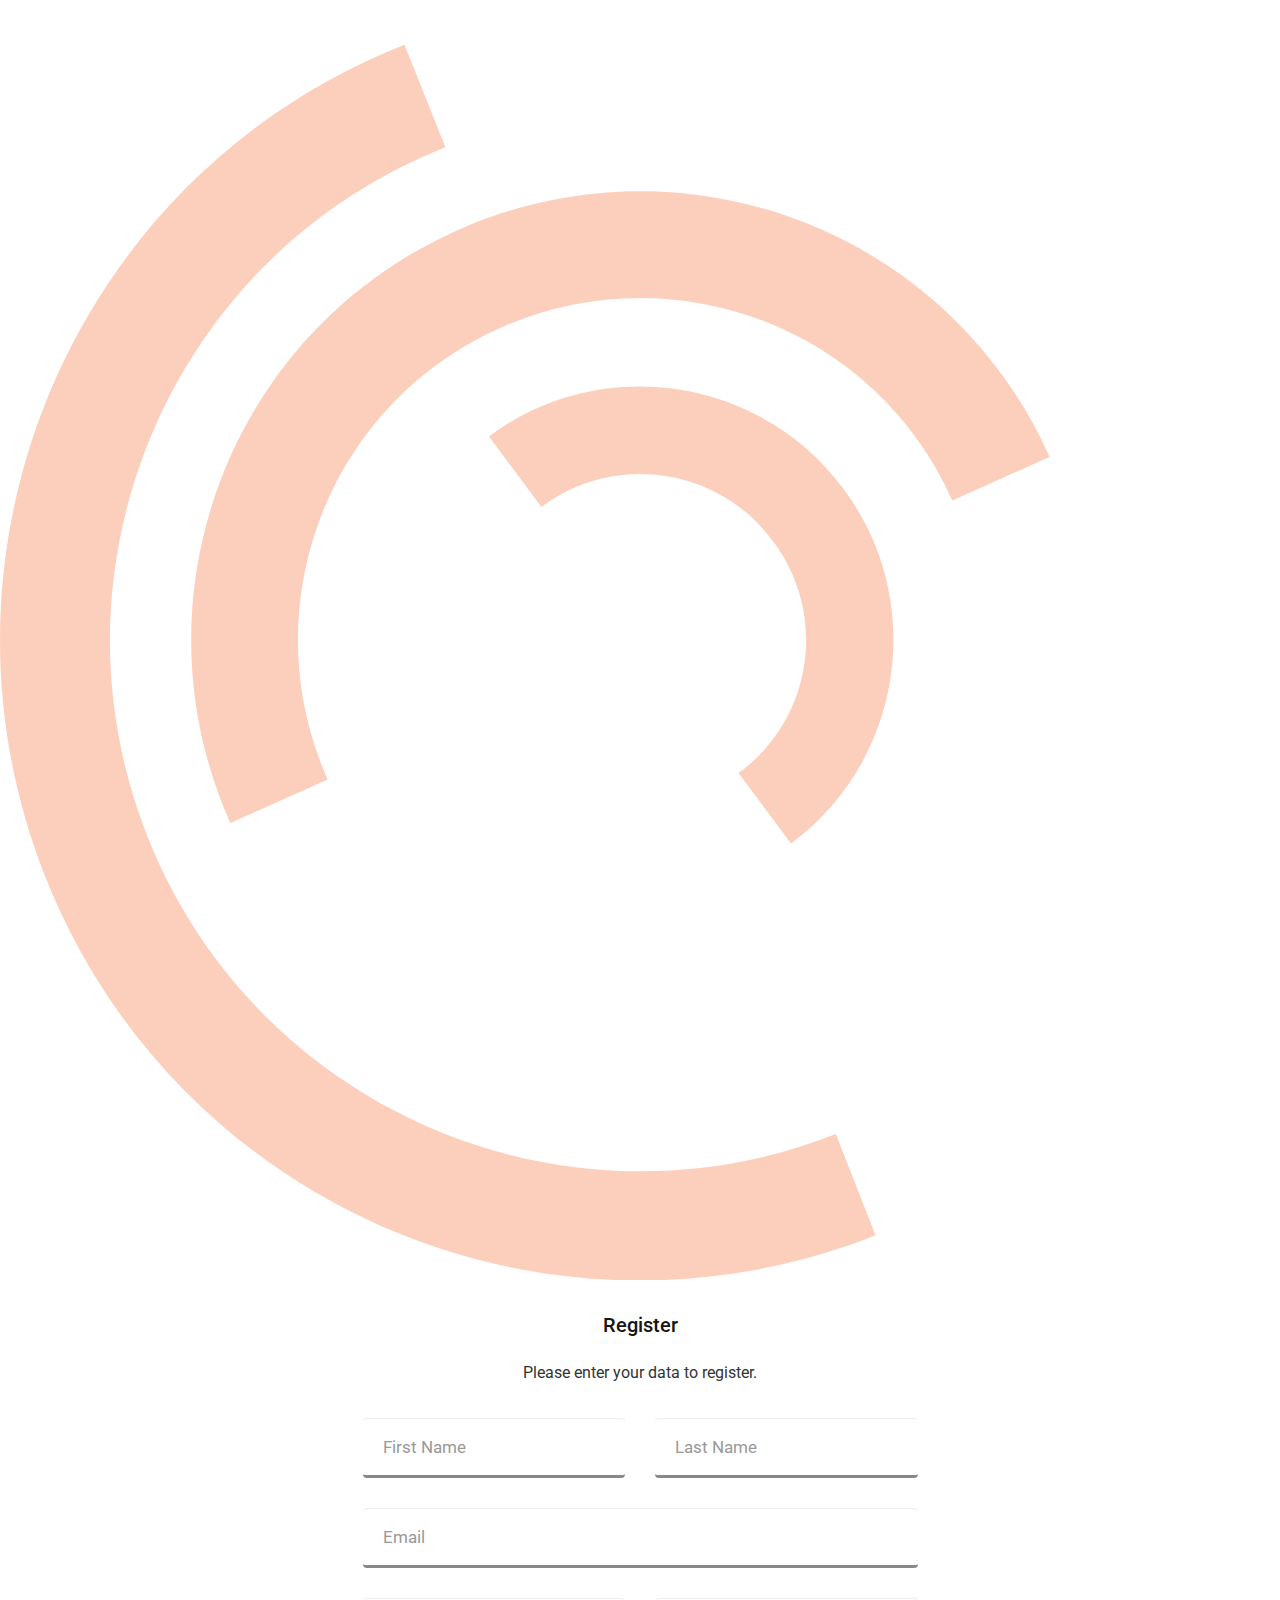
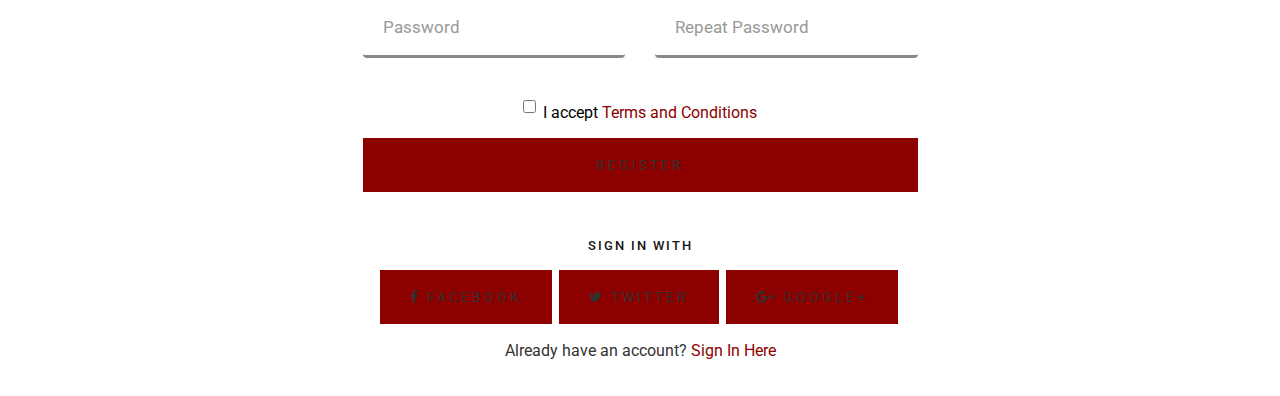
<file: signup.html>
<!DOCTYPE html>
<html lang="en">

<head>
    <meta charset="utf-8">
    <meta http-equiv="X-UA-Compatible" content="IE=edge">
    <meta name="viewport" content="width=device-width, initial-scale=1">
    <!-- The above 3 meta tags *must* come first in the head; any other head content must come *after* these tags -->
    <title>ICO Trade - BitCoin &amp; Crypto Currency Trading Template</title>

    <!-- Bootstrap -->
    <link href="assets/css/bootstrap.min.css" rel="stylesheet">
    <link rel="stylesheet" href="assets/css/bootstrap-select.min.css">

    <!-- External Css -->
    <link rel="stylesheet" href="assets/css/font-awesome.min.css">
    <link rel="stylesheet" href="assets/css/themify-icons.css" />
    <link rel="stylesheet" href="assets/css/plyr.css">
    <link rel="stylesheet" href="assets/css/owl.carousel.css">


    <!-- Custom Css -->
    <link rel="stylesheet" type="text/css" href="css/main.css">

    <!-- Fonts -->
    <link href="https://fonts.googleapis.com/css?family=Lato:400,700,700i,900%7CRoboto:400,400i,700" rel="stylesheet">

    <!-- Favicon -->
    <link rel="icon" href="images/favicon.png">
    <link rel="apple-touch-icon" href="images/apple-touch-icon.png">
    <link rel="apple-touch-icon" sizes="72x72" href="images/icon-72x72.png">
    <link rel="apple-touch-icon" sizes="114x114" href="images/icon-114x114.png">

    <!--[if lt IE 9]>
    <script src="assets/js/html5shiv.min.js"></script>
    <script src="assets/js/respond.min.js"></script>
    <![endif]-->

</head>

<body>
    
    <div id="preloader">
        <svg version="1.1" id="L7" xmlns="http://www.w3.org/2000/svg" xmlns:xlink="http://www.w3.org/1999/xlink" x="0px" y="0px" viewBox="0 0 100 100" enable-background="new 0 0 100 100" xml:space="preserve">
             <path fill="#f87a46" d="M31.6,3.5C5.9,13.6-6.6,42.7,3.5,68.4c10.1,25.7,39.2,38.3,64.9,28.1l-3.1-7.9c-21.3,8.4-45.4-2-53.8-23.3
              c-8.4-21.3,2-45.4,23.3-53.8L31.6,3.5z">
              </path>
                <path fill="#f87a46" d="M42.3,39.6c5.7-4.3,13.9-3.1,18.1,2.7c4.3,5.7,3.1,13.9-2.7,18.1l4.1,5.5c8.8-6.5,10.6-19,4.1-27.7
              c-6.5-8.8-19-10.6-27.7-4.1L42.3,39.6z">
              </path>
             <path fill="#f87a46" d="M82,35.7C74.1,18,53.4,10.1,35.7,18S10.1,46.6,18,64.3l7.6-3.4c-6-13.5,0-29.3,13.5-35.3s29.3,0,35.3,13.5
              L82,35.7z">
              </path>
        </svg>
    </div>

    <!-- SignUp Form -->
    <div class="account-wrapper account-padding account-bg">
        <div class="container">
            <div class="row">
                <div class="col-md-6 col-md-offset-3">
                    <div class="account-form-wrapper text-center">
                        <h3>Register</h3>
                        <p>Please enter your data to register.</p>
                        <form action="#" class="signup-form">
                            <div class="row">
                                <div class="col-xs-6">
                                    <div class="form-group">
                                        <input type="text" placeholder="First Name" class="form-control">
                                    </div>
                                </div>
                                <div class="col-xs-6">
                                    <div class="form-group">
                                        <input type="text" placeholder="Last Name" class="form-control">
                                    </div>
                                </div>
                            </div>
                            <div class="form-group">
                                <input type="email" placeholder="Email" class="form-control">
                            </div>
                            <div class="row">
                                <div class="col-xs-6">
                                    <div class="form-group">
                                        <input type="password" placeholder="Password" class="form-control">
                                    </div>
                                </div>
                                <div class="col-xs-6">
                                    <div class="form-group">
                                        <input type="password" placeholder="Repeat Password" class="form-control">
                                    </div>
                                </div>
                            </div>
                            <div class="checkbox">
                                <label>
                    <input type="checkbox"> I accept <a href="#">Terms and Conditions</a>
                  </label>
                            </div>
                            <button class="button btn-block">Register</button>
                        </form>
                        <div class="sign-in-with">
                            <h6>Sign in with</h6>
                            <div class="singin-buttons">
                                <a href="#" class="button facebook"><i class="fa fa-facebook"></i> Facebook</a>
                                <a href="#" class="button twitter"><i class="fa fa-twitter"></i> Twitter</a>
                                <a href="#" class="button google"><i class="fa fa-google-plus"></i> Google+</a>
                            </div>
                        </div>
                        <div class="login-option">
                            <p>Already have an account? <a href="#">Sign In Here</a></p>
                        </div>
                    </div>
                </div>
            </div>
        </div>
    </div>
    <!-- SignUp Form End -->


    <!-- jQuery & JS -->
    <script src="assets/js/jquery.min.js"></script>
    <script src="assets/js/jquery-migrate-3.0.1.min.js"></script>
    <script src="assets/js/jquery-ui.min.js"></script>
    <script src="assets/js/bootstrap.min.js"></script>
    <script src="assets/js/owl.carousel.min.js"></script>
    <script src="assets/js/jquery.ajaxchimp.min.js"></script>
    <script src="assets/js/Chart.min.js"></script>
    <script src="assets/js/chart.bundle.js"></script>
    <script src="assets/js/utils.js"></script>
    <script src="assets/js/perfect-scrollbar.min.js"></script>
    <script src="assets/js/owl.carousel.min.js"></script>
    <script src="assets/js/jquery.countdown.min.js"></script>
    <script src="assets/js/visible.js"></script>
    <script src="assets/js/plyr.js"></script>
    <script src="assets/js/bootstrap-select.min.js"></script>
    <script src="assets/js/jquery.nav.js"></script>
    <script src="assets/js/loadingoverlay_progress.min.js"></script>
    <script src="assets/js/jquery.magnific-popup.min.js"></script>    
    <script src="js/custom.js"></script>

</body>

</html>
</file>
<file: css/base.css>
/* =================================================================== 
 *
 *  Khronos v1.0 Base Stylesheet
 *  url: www.styleshout.com
 *  06-10-2016
 *  ------------------------------------------------------------------
 *
 *  TOC:
 *  01. reset
 *  02. basic/base setup styles
 *  03. grid
 *  04. MISC
 *
 * =================================================================== */

 
/* ===================================================================
 * 01. reset - normalize.css v3.0.2 | MIT License | git.io/normalize
 *
 * ------------------------------------------------------------------- */

html {
	font-family: sans-serif;
	-ms-text-size-adjust: 100%;
	-webkit-text-size-adjust: 100%;
}

body {
	margin: 0;
}

article,
aside,
details,
figcaption,
figure,
footer,
header,
hgroup,
main,
menu,
nav,
section,
summary {
	display: block;
}

audio,
canvas,
progress,
video {
	display: inline-block;
	vertical-align: baseline;
}

audio:not([controls]) {
	display: none;
	height: 0;
}

[hidden],
template {
	display: none;
}

a {
	background: transparent;
}

a:active,
a:hover {
	outline: 0;
}

abbr[title] {
	border-bottom: 1px dotted;
}

b,
strong {
	font-weight: bold;
}

dfn {
	font-style: italic;
}

h1 {
	font-size: 2em;
	margin: 0.67em 0;
}

mark {
	background: #ff0;
	color: #000;
}

small {
	font-size: 80%;
}

sub,
sup {
	font-size: 75%;
	line-height: 0;
	position: relative;
	vertical-align: baseline;
}

sup {
	top: -0.5em;
}

sub {
	bottom: -0.25em;
}

img {
	border: 0;
}

svg:not(:root) {
	overflow: hidden;
}

figure {
	margin: 1em 40px;
}

hr {
	-moz-box-sizing: content-box;
	box-sizing: content-box;
	height: 0;
}

pre {
	overflow: auto;
}

code,
kbd,
pre,
samp {
	font-family: monospace, monospace;
	font-size: 1em;
}

button,
input,
optgroup,
select,
textarea {
	color: inherit;
	font: inherit;
	margin: 0;
}

button {
	overflow: visible;
}

button,
select {
	text-transform: none;
}

button,
html input[type="button"],
input[type="reset"],
input[type="submit"] {
	-webkit-appearance: button;
	cursor: pointer;
}

button[disabled],
html input[disabled] {
	cursor: default;
}

button::-moz-focus-inner,
input::-moz-focus-inner {
	border: 0;
	padding: 0;
}

input {
	line-height: normal;
}

input[type="checkbox"],
input[type="radio"] {
	box-sizing: border-box;
	padding: 0;
}

input[type="number"]::-webkit-inner-spin-button,
input[type="number"]::-webkit-outer-spin-button {
	height: auto;
}

input[type="search"] {
	-webkit-appearance: textfield;
	-moz-box-sizing: content-box;
	-webkit-box-sizing: content-box;
	box-sizing: content-box;
}

input[type="search"]::-webkit-search-cancel-button,
input[type="search"]::-webkit-search-decoration {
	-webkit-appearance: none;
}

fieldset {
	border: 1px solid #c0c0c0;
	margin: 0 2px;
	padding: 0.35em 0.625em 0.75em;
}

legend {
	border: 0;
	padding: 0;
}

textarea {
	overflow: auto;
}

optgroup {
	font-weight: bold;
}

table {
	border-collapse: collapse;
	border-spacing: 0;
}

td,
th {
	padding: 0;
}


/* ===================================================================
 * 02. basic/base setup styles - (_basic.scss)
 *
 * ------------------------------------------------------------------- */
html {
	font-size: 62.5%;
	box-sizing: border-box;
}

*,
*::before,
*::after {
	box-sizing: inherit;
}

body {
	font-weight: normal;
	line-height: 1;
	text-rendering: optimizeLegibility;
	word-wrap: break-word;
	-webkit-overflow-scrolling: touch;
	-webkit-text-size-adjust: none;
}

body,
input,
button {
	-moz-osx-font-smoothing: grayscale;
	-webkit-font-smoothing: antialiased;
}

/* -------------------------------------------------------------------
 * Media - (_basic.scss)
 * ------------------------------------------------------------------- */
img,
video {
	max-width: 100%;
	height: auto;
}

/* -------------------------------------------------------------------
 * Typography resets - (_basic.scss)
 * ------------------------------------------------------------------- */
div, dl, dt, dd, ul, ol, li, h1, h2, h3, h4, h5, h6, pre, form, p, blockquote, th, td {
	margin: 0;
	padding: 0;
}
h1, h2, h3, h4, h5, h6 {
	-webkit-font-variant-ligatures: common-ligatures;
	-moz-font-variant-ligatures: common-ligatures;
	font-variant-ligatures: common-ligatures;
	text-rendering: optimizeLegibility;
}
em, i {
	font-style: italic;
	line-height: inherit;
}
strong, b {
	font-weight: bold;
	line-height: inherit;
}
small {
	font-size: 60%;
	line-height: inherit;
}
ol, ul {
	list-style: none;
}
li {
	display: block;
}

/* -------------------------------------------------------------------
 * links - (_basic.scss)
 * ------------------------------------------------------------------- */
a {
	text-decoration: none;
	line-height: inherit;
}

a img {
	border: none;
}

/* ------------------------------------------------------------------- 
 * inputs - (_basic.scss)
 * ------------------------------------------------------------------- */
fieldset {
	margin: 0;
	padding: 0;
}

input[type="email"],
input[type="number"],
input[type="search"],
input[type="text"],
input[type="tel"],
input[type="url"],
input[type="password"],
textarea {
	-webkit-appearance: none;
	-moz-appearance: none;
	-ms-appearance: none;
	-o-appearance: none;
	appearance: none;
}


/* ===================================================================
 * 03. grid - (_grid.scss)
 *
 * ------------------------------------------------------------------- */
.row {
	width: 94%;
	max-width: 1170px;
	margin: 0 auto;
}

.row:before,
.row:after {
	content: "";
	display: table;
}

.row:after {
	clear: both;
}

.row .row {
	width: auto;
	max-width: none;
	margin-left: -20px;
	margin-right: -20px;
}

[class*="col-"],
.bgrid {
	float: left;
}

[class*="col-"] + [class*="col-"].end {
	float: right;
}

[class*="col-"] {
	padding: 0 20px;
}

.col-one {
	width: 8.33333%;
}
.col-two, .col-1-6 {
	width: 16.66667%;
}
.col-three, .col-1-4 {
	width: 25%;
}
.col-four, .col-1-3 {
	width: 33.33333%;
}
.col-five {
	width: 41.66667%;
}
.col-six, .col-1-2 {
	width: 50%;
}
.col-seven {
	width: 58.33333%;
}
.col-eight, .col-2-3 {
	width: 66.66667%;
}
.col-nine, .col-3-4 {
	width: 75%;
}
.col-ten, .col-5-6 {
	width: 83.33333%;
}
.col-eleven {
	width: 91.66667%;
}
.col-twelve, .col-full {
	width: 100%;
}

/* --------------------------------------------------------------- 
 * small screens - (_base.scss)
 * --------------------------------------------------------------- */
@media screen and (max-width:1024px) {
	.row .row {
		margin-left: -18px;
		margin-right: -18px;
	}

	[class*="col-"] {
		padding: 0 18px;
	}

}

/* ---------------------------------------------------------------
 * tablets - (_base.scss)
 * --------------------------------------------------------------- */
@media screen and (max-width:768px) {
	.row {
		width: auto;
		padding-left: 30px;
		padding-right: 30px;
	}

	.row .row {
		padding-left: 0;
		padding-right: 0;
		margin-left: -15px;
		margin-right: -15px;
	}

	[class*="col-"] {
		padding: 0 15px;
	}

	.tab-1-4 {
		width: 25%;
	}

	.tab-1-3 {
		width: 33.33333%;
	}

	.tab-1-2 {
		width: 50%;
	}

	.tab-2-3 {
		width: 66.66667%;
	}

	.tab-3-4 {
		width: 75%;
	}

	.tab-full {
		width: 100%;
	}

}

/* --------------------------------------------------------------- 
 * large mobile devices - (_base.scss)
 * --------------------------------------------------------------- */
@media screen and (max-width:600px) {
	.row {
		padding-left: 25px;
		padding-right: 25px;
	}

	.row .row {
		margin-left: -10px;
		margin-right: -10px;
	}

	[class*="col-"] {
		padding: 0 10px;
	}

	.mob-1-4 {
		width: 25%;
	}

	.mob-1-2 {
		width: 50%;
	}

	.mob-3-4 {
		width: 75%;
	}

	.mob-full {
		width: 100%;
	}

}

/* --------------------------------------------------------------- 
 * small mobile devices - (_base.scss)
 * --------------------------------------------------------------- */
@media screen and (max-width:400px) {
	.row .row {
		padding-left: 0;
		padding-right: 0;
		margin-left: 0;
		margin-right: 0;
	}

	[class*="col-"] {
		width: 100% !important;
		float: none !important;
		clear: both !important;
		margin-left: 0;
		margin-right: 0;
		padding: 0;
	}

	[class*="col-"] + [class*="col-"].end {
		float: none;
	}

}


/* ===================================================================
 * block grids - (_base.scss)
 *
 * ------------------------------------------------------------------- */

[class*="block-"]:before, [class*="block-"]:after {
	content: "";
	display: table;
}

[class*="block-"]:after {
	clear: both;
}

.block-1-6 .bgrid {
	width: 16.66667%;
}

.block-1-4 .bgrid {
	width: 25%;
}

.block-1-3 .bgrid {
	width: 33.33333%;
}

.block-1-2 .bgrid {
	width: 50%;
}

/**
 * Clearing for block grid columns. Allow columns with 
 * different heights to align properly.
 */
.block-1-6 .bgrid:nth-child(6n+1),
.block-1-4 .bgrid:nth-child(4n+1),
.block-1-3 .bgrid:nth-child(3n+1),
.block-1-2 .bgrid:nth-child(2n+1) {
	clear: both;
}

/* ---------------------------------------------------------------
 * small screens - (_base.scss)
 * --------------------------------------------------------------- */
@media screen and (max-width:1024px) {
	.block-s-1-6 .bgrid {
		width: 16.66667%;
	}

	.block-s-1-4 .bgrid {
		width: 25%;
	}

	.block-s-1-3 .bgrid {
		width: 33.33333%;
	}

	.block-s-1-2 .bgrid {
		width: 50%;
	}

	.block-s-full .bgrid {
		width: 100%;
		clear: both;
	}

	[class*="block-s-"] .bgrid:nth-child(n) {
		clear: none;
	}

	.block-s-1-6 .bgrid:nth-child(6n+1),
	.block-s-1-4 .bgrid:nth-child(4n+1),
	.block-s-1-3 .bgrid:nth-child(3n+1),
	.block-s-1-2 .bgrid:nth-child(2n+1) {
		clear: both;
	}

}

/* ---------------------------------------------------------------
 * tablets - (_base.scss)
 * --------------------------------------------------------------- */
@media screen and (max-width:768px) {
	.block-tab-1-6 .bgrid {
		width: 16.66667%;
	}

	.block-tab-1-4 .bgrid {
		width: 25%;
	}

	.block-tab-1-3 .bgrid {
		width: 33.33333%;
	}

	.block-tab-1-2 .bgrid {
		width: 50%;
	}

	.block-tab-full .bgrid {
		width: 100%;
		clear: both;
	}

	[class*="block-tab-"] .bgrid:nth-child(n) {
		clear: none;
	}

	.block-tab-1-6 .bgrid:nth-child(6n+1),
	.block-tab-1-4 .bgrid:nth-child(4n+1),
	.block-tab-1-3 .bgrid:nth-child(3n+1),
	.block-tab-1-2 .bgrid:nth-child(2n+1) {
		clear: both;
	}

}

/* ---------------------------------------------------------------
 * large mobile devices - (_base.scss)
 * --------------------------------------------------------------- */
@media screen and (max-width:600px) {
	.block-mob-1-6 .bgrid {
		width: 16.66667%;
	}

	.block-mob-1-4 .bgrid {
		width: 25%;
	}

	.block-mob-1-3 .bgrid {
		width: 33.33333%;
	}

	.block-mob-1-2 .bgrid {
		width: 50%;
	}

	.block-mob-full .bgrid {
		width: 100%;
		clear: both;
	}

	[class*="block-mob-"] .bgrid:nth-child(n) {
		clear: none;
	}

	.block-mob-1-6 .bgrid:nth-child(6n+1),
	.block-mob-1-4 .bgrid:nth-child(4n+1),
	.block-mob-1-3 .bgrid:nth-child(3n+1),
	.block-mob-1-2 .bgrid:nth-child(2n+1) {
		clear: both;
	}

}

/* ---------------------------------------------------------------
 * stack on small mobile devices - (_base.scss)
 * --------------------------------------------------------------- */
@media screen and (max-width:400px) {
	.stack .bgrid {
		width: 100% !important;
		float: none !important;
		clear: both !important;
		margin-left: 0;
		margin-right: 0;
	}

}


/* ===================================================================
 * 04. MISC  - (_base.scss)
 *
 * ------------------------------------------------------------------- */

/**
 * Clearing - (http://nicolasgallagher.com/micro-clearfix-hack/
 */
.group:before,
.group:after {
	content: "";
	display: table;
}

.group:after {
	clear: both;
}

/**
 * Misc Helper Styles 
 */
.hide {
	display: none;
}

.invisible {
	visibility: hidden;
}

.antialiased {
	-webkit-font-smoothing: antialiased;
	-moz-osx-font-smoothing: grayscale;
}

.overflow-hidden {
	overflow: hidden;
}

.remove-bottom {
	margin-bottom: 0;
}

.half-bottom {
	margin-bottom: 1.5rem !important;
}

.add-bottom {
	margin-bottom: 3rem !important;
}

.no-border {
	border: none;
}

.full-width {
	width: 100%;
}

.text-center {
	text-align: center;
}

.text-left {
	text-align: left;
}

.text-right {
	text-align: right;
}

.pull-left {
	float: left;
}

.pull-right {
	float: right;
}

.align-center {
	margin-left: auto;
	margin-right: auto;
	text-align: center;
}
</file>
<file: css/vendor.css>
/* =================================================================== 
 *
 *  Khronos v1.0 Vendor/Third Party CSS 
 *  url: www.styleshout.com
 *  06-10-2016
 *  ------------------------------------------------------------------
 *
 *  TOC:
 *  01. vegas plugin default styles
 *
 * =================================================================== */


/* ---------------------------------------------------------------
 * 01. vegas plugin default styles
 * --------------------------------------------------------------- */
.vegas-overlay, .vegas-slide, .vegas-slide-inner, .vegas-timer, .vegas-wrapper {
  position: absolute;
  top: 0;
  left: 0;
  bottom: 0;
  right: 0;
  overflow: hidden;
  border: none;
  padding: 0;
  margin: 0;
}

.vegas-overlay {
  opacity: .5;
  background: url(overlays/02.png) center center;
}

.vegas-timer {
  top: auto;
  bottom: 0;
  height: 2px;
}

.vegas-timer-progress {
  width: 0;
  height: 100%;
  background: #fff;
  -webkit-transition: width ease-out;
  transition: width ease-out;
}

.vegas-timer-running .vegas-timer-progress {
  width: 100%;
}

.vegas-slide, .vegas-slide-inner {
  margin: 0;
  padding: 0;
  background: center center no-repeat;
  -webkit-transform: translateZ(0);
  transform: translateZ(0);
}

body .vegas-container {
  overflow: hidden !important;
  position: relative;
}

.vegas-video {
  min-width: 100%;
  min-height: 100%;
  width: auto;
  height: auto;
}

body.vegas-container {
  overflow: auto;
  position: static;
  z-index: -2;
}

body.vegas-container > .vegas-overlay, body.vegas-container > .vegas-slide, body.vegas-container > .vegas-timer {
  position: fixed;
  z-index: -1;
}

:root body.vegas-container > .vegas-overlay, :root body.vegas-container > .vegas-slide, _::full-page-media, _:future {
  bottom: -76px;
}

.vegas-transition-fade, .vegas-transition-fade2 {
  opacity: 0;
}

.vegas-transition-fade-in, .vegas-transition-fade2-in {
  opacity: 1;
}

.vegas-transition-fade2-out {
  opacity: 0;
}

.vegas-transition-blur, .vegas-transition-blur2 {
  opacity: 0;
  -webkit-filter: blur(32px);
  filter: blur(32px);
}

.vegas-transition-blur-in, .vegas-transition-blur2-in {
  opacity: 1;
  -webkit-filter: blur(0);
  filter: blur(0);
}

.vegas-transition-blur2-out {
  opacity: 0;
}

.vegas-transition-flash, .vegas-transition-flash2 {
  opacity: 0;
  -webkit-filter: brightness(25);
  filter: brightness(25);
}

.vegas-transition-flash-in, .vegas-transition-flash2-in {
  opacity: 1;
  -webkit-filter: brightness(1);
  filter: brightness(1);
}

.vegas-transition-flash2-out {
  opacity: 0;
  -webkit-filter: brightness(25);
  filter: brightness(25);
}

.vegas-transition-negative, .vegas-transition-negative2 {
  opacity: 0;
  -webkit-filter: invert(100%);
  filter: invert(100%);
}

.vegas-transition-negative-in, .vegas-transition-negative2-in {
  opacity: 1;
  -webkit-filter: invert(0);
  filter: invert(0);
}

.vegas-transition-negative2-out {
  opacity: 0;
  -webkit-filter: invert(100%);
  filter: invert(100%);
}

.vegas-transition-burn, .vegas-transition-burn2 {
  opacity: 0;
  -webkit-filter: contrast(1000%) saturate(1000%);
  filter: contrast(1000%) saturate(1000%);
}

.vegas-transition-burn-in, .vegas-transition-burn2-in {
  opacity: 1;
  -webkit-filter: contrast(100%) saturate(100%);
  filter: contrast(100%) saturate(100%);
}

.vegas-transition-burn2-out {
  opacity: 0;
  -webkit-filter: contrast(1000%) saturate(1000%);
  filter: contrast(1000%) saturate(1000%);
}

.vegas-transition-slideLeft, .vegas-transition-slideLeft2 {
  -webkit-transform: translateX(100%);
  transform: translateX(100%);
}

.vegas-transition-slideLeft-in, .vegas-transition-slideLeft2-in {
  -webkit-transform: translateX(0);
  transform: translateX(0);
}

.vegas-transition-slideLeft2-out, .vegas-transition-slideRight, .vegas-transition-slideRight2 {
  -webkit-transform: translateX(-100%);
  transform: translateX(-100%);
}

.vegas-transition-slideRight-in, .vegas-transition-slideRight2-in {
  -webkit-transform: translateX(0);
  transform: translateX(0);
}

.vegas-transition-slideRight2-out {
  -webkit-transform: translateX(100%);
  transform: translateX(100%);
}

.vegas-transition-slideUp, .vegas-transition-slideUp2 {
  -webkit-transform: translateY(100%);
  transform: translateY(100%);
}

.vegas-transition-slideUp-in, .vegas-transition-slideUp2-in {
  -webkit-transform: translateY(0);
  transform: translateY(0);
}

.vegas-transition-slideDown, .vegas-transition-slideDown2, .vegas-transition-slideUp2-out {
  -webkit-transform: translateY(-100%);
  transform: translateY(-100%);
}

.vegas-transition-slideDown-in, .vegas-transition-slideDown2-in {
  -webkit-transform: translateY(0);
  transform: translateY(0);
}

.vegas-transition-slideDown2-out {
  -webkit-transform: translateY(100%);
  transform: translateY(100%);
}

.vegas-transition-zoomIn, .vegas-transition-zoomIn2 {
  -webkit-transform: scale(0);
  transform: scale(0);
  opacity: 0;
}

.vegas-transition-zoomIn-in, .vegas-transition-zoomIn2-in {
  -webkit-transform: scale(1);
  transform: scale(1);
  opacity: 1;
}

.vegas-transition-zoomIn2-out, .vegas-transition-zoomOut, .vegas-transition-zoomOut2 {
  -webkit-transform: scale(2);
  transform: scale(2);
  opacity: 0;
}

.vegas-transition-zoomOut-in, .vegas-transition-zoomOut2-in {
  -webkit-transform: scale(1);
  transform: scale(1);
  opacity: 1;
}

.vegas-transition-zoomOut2-out {
  -webkit-transform: scale(0);
  transform: scale(0);
  opacity: 0;
}

.vegas-transition-swirlLeft, .vegas-transition-swirlLeft2 {
  -webkit-transform: scale(2) rotate(35deg);
  transform: scale(2) rotate(35deg);
  opacity: 0;
}

.vegas-transition-swirlLeft-in, .vegas-transition-swirlLeft2-in {
  -webkit-transform: scale(1) rotate(0);
  transform: scale(1) rotate(0);
  opacity: 1;
}

.vegas-transition-swirlLeft2-out, .vegas-transition-swirlRight, .vegas-transition-swirlRight2 {
  -webkit-transform: scale(2) rotate(-35deg);
  transform: scale(2) rotate(-35deg);
  opacity: 0;
}

.vegas-transition-swirlRight-in, .vegas-transition-swirlRight2-in {
  -webkit-transform: scale(1) rotate(0);
  transform: scale(1) rotate(0);
  opacity: 1;
}

.vegas-transition-swirlRight2-out {
  -webkit-transform: scale(2) rotate(35deg);
  transform: scale(2) rotate(35deg);
  opacity: 0;
}

.vegas-animation-kenburns {
  -webkit-animation: kenburns ease-out;
  animation: kenburns ease-out;
}

@-webkit-keyframes kenburns {
  0% {
    -webkit-transform: scale(1.5);
    transform: scale(1.5);
  }
  100% {
    -webkit-transform: scale(1);
    transform: scale(1);
  }
}
@keyframes kenburns {
  0% {
    -webkit-transform: scale(1.5);
    transform: scale(1.5);
  }
  100% {
    -webkit-transform: scale(1);
    transform: scale(1);
  }
}
.vegas-animation-kenburnsUp {
  -webkit-animation: kenburnsUp ease-out;
  animation: kenburnsUp ease-out;
}

@-webkit-keyframes kenburnsUp {
  0% {
    -webkit-transform: scale(1.5) translate(0, 10%);
    transform: scale(1.5) translate(0, 10%);
  }
  100% {
    -webkit-transform: scale(1) translate(0, 0);
    transform: scale(1) translate(0, 0);
  }
}
@keyframes kenburnsUp {
  0% {
    -webkit-transform: scale(1.5) translate(0, 10%);
    transform: scale(1.5) translate(0, 10%);
  }
  100% {
    -webkit-transform: scale(1) translate(0, 0);
    transform: scale(1) translate(0, 0);
  }
}
.vegas-animation-kenburnsDown {
  -webkit-animation: kenburnsDown ease-out;
  animation: kenburnsDown ease-out;
}

@-webkit-keyframes kenburnsDown {
  0% {
    -webkit-transform: scale(1.5) translate(0, -10%);
    transform: scale(1.5) translate(0, -10%);
  }
  100% {
    -webkit-transform: scale(1) translate(0, 0);
    transform: scale(1) translate(0, 0);
  }
}
@keyframes kenburnsDown {
  0% {
    -webkit-transform: scale(1.5) translate(0, -10%);
    transform: scale(1.5) translate(0, -10%);
  }
  100% {
    -webkit-transform: scale(1) translate(0, 0);
    transform: scale(1) translate(0, 0);
  }
}
.vegas-animation-kenburnsLeft {
  -webkit-animation: kenburnsLeft ease-out;
  animation: kenburnsLeft ease-out;
}

@-webkit-keyframes kenburnsLeft {
  0% {
    -webkit-transform: scale(1.5) translate(10%, 0);
    transform: scale(1.5) translate(10%, 0);
  }
  100% {
    -webkit-transform: scale(1) translate(0, 0);
    transform: scale(1) translate(0, 0);
  }
}
@keyframes kenburnsLeft {
  0% {
    -webkit-transform: scale(1.5) translate(10%, 0);
    transform: scale(1.5) translate(10%, 0);
  }
  100% {
    -webkit-transform: scale(1) translate(0, 0);
    transform: scale(1) translate(0, 0);
  }
}
.vegas-animation-kenburnsRight {
  -webkit-animation: kenburnsRight ease-out;
  animation: kenburnsRight ease-out;
}

@-webkit-keyframes kenburnsRight {
  0% {
    -webkit-transform: scale(1.5) translate(-10%, 0);
    transform: scale(1.5) translate(-10%, 0);
  }
  100% {
    -webkit-transform: scale(1) translate(0, 0);
    transform: scale(1) translate(0, 0);
  }
}
@keyframes kenburnsRight {
  0% {
    -webkit-transform: scale(1.5) translate(-10%, 0);
    transform: scale(1.5) translate(-10%, 0);
  }
  100% {
    -webkit-transform: scale(1) translate(0, 0);
    transform: scale(1) translate(0, 0);
  }
}
.vegas-animation-kenburnsUpLeft {
  -webkit-animation: kenburnsUpLeft ease-out;
  animation: kenburnsUpLeft ease-out;
}

@-webkit-keyframes kenburnsUpLeft {
  0% {
    -webkit-transform: scale(1.5) translate(10%, 10%);
    transform: scale(1.5) translate(10%, 10%);
  }
  100% {
    -webkit-transform: scale(1) translate(0, 0);
    transform: scale(1) translate(0, 0);
  }
}
@keyframes kenburnsUpLeft {
  0% {
    -webkit-transform: scale(1.5) translate(10%, 10%);
    transform: scale(1.5) translate(10%, 10%);
  }
  100% {
    -webkit-transform: scale(1) translate(0, 0);
    transform: scale(1) translate(0, 0);
  }
}
.vegas-animation-kenburnsUpRight {
  -webkit-animation: kenburnsUpRight ease-out;
  animation: kenburnsUpRight ease-out;
}

@-webkit-keyframes kenburnsUpRight {
  0% {
    -webkit-transform: scale(1.5) translate(-10%, 10%);
    transform: scale(1.5) translate(-10%, 10%);
  }
  100% {
    -webkit-transform: scale(1) translate(0, 0);
    transform: scale(1) translate(0, 0);
  }
}
@keyframes kenburnsUpRight {
  0% {
    -webkit-transform: scale(1.5) translate(-10%, 10%);
    transform: scale(1.5) translate(-10%, 10%);
  }
  100% {
    -webkit-transform: scale(1) translate(0, 0);
    transform: scale(1) translate(0, 0);
  }
}
.vegas-animation-kenburnsDownLeft {
  -webkit-animation: kenburnsDownLeft ease-out;
  animation: kenburnsDownLeft ease-out;
}

@-webkit-keyframes kenburnsDownLeft {
  0% {
    -webkit-transform: scale(1.5) translate(10%, -10%);
    transform: scale(1.5) translate(10%, -10%);
  }
  100% {
    -webkit-transform: scale(1) translate(0, 0);
    transform: scale(1) translate(0, 0);
  }
}
@keyframes kenburnsDownLeft {
  0% {
    -webkit-transform: scale(1.5) translate(10%, -10%);
    transform: scale(1.5) translate(10%, -10%);
  }
  100% {
    -webkit-transform: scale(1) translate(0, 0);
    transform: scale(1) translate(0, 0);
  }
}
.vegas-animation-kenburnsDownRight {
  -webkit-animation: kenburnsDownRight ease-out;
  animation: kenburnsDownRight ease-out;
}

@-webkit-keyframes kenburnsDownRight {
  0% {
    -webkit-transform: scale(1.5) translate(-10%, -10%);
    transform: scale(1.5) translate(-10%, -10%);
  }
  100% {
    -webkit-transform: scale(1) translate(0, 0);
    transform: scale(1) translate(0, 0);
  }
}
@keyframes kenburnsDownRight {
  0% {
    -webkit-transform: scale(1.5) translate(-10%, -10%);
    transform: scale(1.5) translate(-10%, -10%);
  }
  100% {
    -webkit-transform: scale(1) translate(0, 0);
    transform: scale(1) translate(0, 0);
  }
}
</file>
<file: css/main.css>
/* =================================================================== 
 *
 *  Khronos v1.0 Main Stylesheet
 *  url: www.styleshout.com
 *  06-10-2016
 *  ------------------------------------------------------------------
 *
 *  TOC:
 *  01. webfonts and iconfonts
 *  02. base style overrides
 *  03. typography & general theme styles
 *  04. preloader
 *  05. forms
 *  06. buttons
 *  07. other components
 *  08. header styles
 *  09. home
 *  10. info
 *  11. cta
 *  12. footer
 *
 * =================================================================== */


/* ===================================================================
 * 01. webfonts and iconfonts - (_document-setup)
 *
 * ------------------------------------------------------------------- */



/* ===================================================================
 * 02. base style overrides - (_document-setup)
 *
 * ------------------------------------------------------------------- */
html {
	font-size: 10px;
}
@media only screen and (max-width:1024px) {
	html {
		font-size: 9.375px;
	}
}
@media only screen and (max-width:768px) {
	html {
		font-size: 10px;
	}
}
@media only screen and (max-width:400px) {
	html {
		font-size: 9.375px;
	}
}
html, body {
	height: 100%;
}
body {
	background: #FFFFFF;
	font-family: "Roboto", sans-serif;
	font-size: 1.6rem;
	line-height: 3rem;
	color: #333333;
}

/* ------------------------------------------------------------------- 
 * links - (_document-setup) 
 * ------------------------------------------------------------------- */
a, a:visited {
	color: #8d0000;
	-moz-transition: all 0.3s ease-in-out;
	-o-transition: all 0.3s ease-in-out;
	-webkit-transition: all 0.3s ease-in-out;
	-ms-transition: all 0.3s ease-in-out;
	transition: all 0.3s ease-in-out;
}
a:hover, a:focus {
	color: #000000;
}

/* ===================================================================
 * 03. typography & general theme styles - (_document-setup.scss) 
 *
 * ------------------------------------------------------------------- */
h1, h2, h3, h4, h5, h6, .h01, .h02, .h03, .h04, .h05, .h06 {
	font-family: "Roboto", sans-serif;
	color: #151515;
	font-style: normal;
	text-rendering: optimizeLegibility;
	margin-bottom: 2.1rem;
}
h3, .h03, h4, .h04 {
	margin-bottom: 1.8rem;
}
h5, .h05, h6, .h06 {
	margin-bottom: 1.2rem;
}
h1, .h01 {
	font-size: 3.1rem;
	line-height: 1.35;
	letter-spacing: -.1rem;
}
@media only screen and (max-width:600px) {
	h1, .h01 {
		font-size: 2.6rem;
		letter-spacing: -.07rem;
	}
}
h2, .h02 {
	font-size: 2.4rem;
	line-height: 1.25;
}
h3, .h03 {
	font-size: 2rem;
	line-height: 1.5;
}
h4, .h04 {
	font-size: 1.7rem;
	line-height: 1.76;
}
h5, .h05 {
	font-size: 1.4rem;
	line-height: 1.7;
	text-transform: uppercase;
	letter-spacing: .2rem;
}
h6, .h06 {
	font-size: 1.3rem;
	line-height: 1.85;
	text-transform: uppercase;
	letter-spacing: .2rem;
}
p img {
	margin: 0;
}
p.lead {
	font-family: "Roboto", serif;
	font-size: 2rem;
	line-height: 1.8;
	color: #4d4d4d;
}
@media only screen and (max-width:768px) {
	p.lead {
		font-size: 1.8rem;
	}
}
em, i, strong, b {
	font-size: 1.6rem;
	line-height: 3rem;
	font-style: normal;
	font-weight: normal;
}
em, i {
	font-family: "Roboto", serif;
}
strong, b {
	font-family: "Roboto", serif;
}
small {
	font-size: 1.1rem;
	line-height: inherit;
}
blockquote {
	margin: 3rem 0;
	padding-left: 4rem;
	position: relative;
}
blockquote:before {
	content: "\201C";
	font-size: 8rem;
	line-height: 0px;
	margin: 0;
	color: #333;
	font-family: arial, sans-serif;
	position: absolute;
	top: 3rem;
	left: 0;
}
blockquote p {
	font-family: georgia, serif;
	font-style: italic;
	padding: 0;
	font-size: 1.9rem;
	line-height: 1.75;
}
blockquote cite {
	display: block;
	font-size: 1.2rem;
	font-style: normal;
	line-height: 1.65;
}
blockquote cite:before {
	content: "\2014 \0020";
}
blockquote cite a, blockquote cite a:visited {
	color: #4d4d4d;
	border: none;
}
abbr {
	font-family: "Roboto", serif;
	font-variant: small-caps;
	text-transform: lowercase;
	letter-spacing: .05rem;
	color: #4d4d4d;
}
var, kbd, samp, code, pre {
	font-family: Consolas, "Andale Mono", Courier, "Courier New", monospace;
}
pre {
	padding: 2.4rem 3rem 3rem;
	background: #F1F1F1;
}
code {
	font-size: 1.4rem;
	margin: 0 .2rem;
	padding: .3rem .6rem;
	white-space: nowrap;
	background: #F1F1F1;
	border: 1px solid #E1E1E1;
	border-radius: 3px;
}
pre > code {
	display: block;
	white-space: pre;
	line-height: 2;
	padding: 0;
	margin: 0;
}
pre.prettyprint > code {
	border: none;
}
del {
	text-decoration: line-through;
}
abbr[title], dfn[title] {
	border-bottom: 1px dotted;
	cursor: help;
}
mark {
	background: #FFF49B;
	color: #000;
}
hr {
	border: solid #d2d2d2;
	border-width: 1px 0 0;
	clear: both;
	margin: 2.4rem 0 1.5rem;
	height: 0;
}

/* ------------------------------------------------------------------- 
 * Lists - (_document-setup)  
 * ------------------------------------------------------------------- */
ol {
	list-style: decimal;
}
ul {
	list-style: disc;
}
li {
	display: list-item;
}
ol, ul {
	margin-left: 1.7rem;
}
ul li {
	padding-left: .4rem;
}
ul ul, ul ol, ol ol, ol ul {
	margin: .6rem 0 .6rem 1.7rem;
}
ul.disc li {
	display: list-item;
	list-style: none;
	padding: 0 0 0 .8rem;
	position: relative;
}
ul.disc li::before {
	content: "";
	display: inline-block;
	width: 8px;
	height: 8px;
	border-radius: 50%;
	background: #034e4a;
	position: absolute;
	left: -17px;
	top: 11px;
	vertical-align: middle;
}
dt {
	margin: 0;
	color: #034e4a;
}
dd {
	margin: 0 0 0 2rem;
}

/* ------------------------------------------------------------------- 
 * Spacing - (_document-setup)  
 * ------------------------------------------------------------------- */
button, .button {
	margin-bottom: 1.2;
}
fieldset {
	margin-bottom: 1.5rem;
}
input,
textarea,
select,
pre,
blockquote,
figure,
table,
p,
ul,
ol,
dl,
form,
.fluid-video-wrapper,
.ss-custom-select {
	margin-bottom: 3rem;
}

/* ------------------------------------------------------------------- 
 * floated image - (_document-setup)  
 * ------------------------------------------------------------------- */
img.pull-right {
	margin: 1.5rem 0 0 3rem;
}
img.pull-left {
	margin: 1.5rem 3rem 0 0;
}

/* ------------------------------------------------------------------- 
 * block grids paddings
 * ------------------------------------------------------------------- */
.bgrid {
	padding: 0 20px;
}
@media only screen and (max-width:1024px) {
	.bgrid {
		padding: 0 18px;
	}
}
@media only screen and (max-width:768px) {
	.bgrid {
		padding: 0 15px;
	}
}
@media only screen and (max-width:600px) {
	.bgrid {
		padding: 0 10px;
	}
}
@media only screen and (max-width:400px) {
	.bgrid {
		padding: 0;
	}
}

/* ===================================================================
 * 05. forms - (_forms.scss)
 *
 * ------------------------------------------------------------------- */
fieldset {
	border: none;
}
input[type="email"],
input[type="number"],
input[type="search"],
input[type="text"],
input[type="tel"],
input[type="url"],
input[type="password"],
textarea,
select {
	display: block;
	height: 6rem;
	padding: 1.5rem 2rem;
	border: none;
	border-bottom: 3px solid rgba(17, 17, 17, 0.5);
	outline: none;
	vertical-align: middle;
	color: #333333;
	font-family: "Roboto", sans-serif;
	font-size: 1.7rem;
	line-height: 3rem;
	max-width: 100%;
	background: transparent;
	-moz-transition: all 0.3s ease-in-out;
	-o-transition: all 0.3s ease-in-out;
	-webkit-transition: all 0.3s ease-in-out;
	-ms-transition: all 0.3s ease-in-out;
	transition: all 0.3s ease-in-out;
}
textarea {
	min-height: 25rem;
}
input[type="email"]:focus,
input[type="number"]:focus,
input[type="search"]:focus,
input[type="text"]:focus,
input[type="tel"]:focus,
input[type="url"]:focus,
input[type="password"]:focus,
textarea:focus,
select:focus {
	color: #000000;
	border-color: #034e4a;
}
label, legend {
	font-family: "Roboto", sans-serif;
	font-size: 1.6rem;
	margin-bottom: .6rem;
	color: black;
	display: block;
}
input[type="checkbox"],
input[type="radio"] {
	display: inline;
}

label > .label-text {
	display: inline-block;
	margin-left: 1rem;
	font-family: "Roboto", sans-serif;
	line-height: inherit;
}

label > input[type="checkbox"],
label > input[type="radio"] {
	margin: 0;
	position: relative;
	top: .15rem;
}

/* ------------------------------------------------------------------- 
 * Style Placeholder Text  
 * ------------------------------------------------------------------- */
::-webkit-input-placeholder {
	color: gray;
}
:-moz-placeholder {
	color: gray;  /* Firefox 18- */
}
::-moz-placeholder {
	color: gray;  /* Firefox 19+ */
}
:-ms-input-placeholder {
	color: gray;
}
.placeholder {
	color: gray !important;
}

/* ===================================================================
 * 06. buttons - (_button-essentials.scss)
 *
 * ------------------------------------------------------------------- */
.button,
a.button,
button,
input[type="submit"],
input[type="reset"],
input[type="button"] {
	display: inline-block;
	font-family: "Roboto", sans-serif;
	font-size: 1.4rem;
	text-transform: uppercase;
	letter-spacing: .3rem;
	height: 5.4rem;
	line-height: 5.4rem;
	padding: 0 3rem;
	margin: 0 .3rem 1.2rem 0;
	background: #8d0000;
	color: #313131;
	text-decoration: none;
	cursor: pointer;
	text-align: center;
	white-space: nowrap;
	border: none;
	-moz-transition: all 0.3s ease-in-out;
	-o-transition: all 0.3s ease-in-out;
	-webkit-transition: all 0.3s ease-in-out;
	-ms-transition: all 0.3s ease-in-out;
	transition: all 0.3s ease-in-out;
}

.button:hover,
a.button:hover,
button:hover,
input[type="submit"]:hover,
input[type="reset"]:hover,
input[type="button"]:hover,
.button:focus,
button:focus,
input[type="submit"]:focus,
input[type="reset"]:focus,
input[type="button"]:focus {
	background: #bebebe;
	color: #000000;
	outline: 0;
}

.button.button-primary,
a.button.button-primary,
button.button-primary,
input[type="submit"].button-primary,
input[type="reset"].button-primary,
input[type="button"].button-primary {
	background: #034e4a;
	color: #FFFFFF;
}

.button.button-primary:hover,
a.button.button-primary:hover,
button.button-primary:hover,
input[type="submit"].button-primary:hover,
input[type="reset"].button-primary:hover,
input[type="button"].button-primary:hover,
.button.button-primary:focus,
button.button-primary:focus,
input[type="submit"].button-primary:focus,
input[type="reset"].button-primary:focus,
input[type="button"].button-primary:focus {
	background: #1f1f1f;
}

button.full-width,
.button.full-width {
	width: 100%;
	margin-right: 0;
}

button.medium,
.button.medium {
	height: 5.7rem !important;
	line-height: 5.7rem !important;
	padding: 0 1.8rem !important;
}

button.large,
.button.large {
	height: 6rem !important;
	line-height: 6rem !important;
	padding: 0rem 3rem !important;
}

button.stroke,
.button.stroke {
	background: transparent !important;
	border: 3px solid #313131;
	line-height: 4.8rem;
}

button.stroke.medium,
.button.stroke.medium {
	line-height: 5.1rem !important;
}

button.stroke.large,
.button.stroke.large {
	line-height: 5.4rem !important;
}

button.stroke:hover,
.button.stroke:hover {
	border: 3px solid #034e4a;
	color: #034e4a;
}

button::-moz-focus-inner,
input::-moz-focus-inner {
	border: 0;
	padding: 0;
}


/* ===================================================================
 * 07. other components - (_others.scss)
 *
 * ------------------------------------------------------------------- */

/* ------------------------------------------------------------------- 
 * additional typo styles - (_additional-typo.scss)
 * ------------------------------------------------------------------- */

/* drop cap 
 * ----------------------------------------------- */
.drop-cap:first-letter {
	float: left;
	margin: 0;
	padding: 1.5rem .6rem 0 0;
	font-size: 8.4rem;
	font-family: "Roboto", sans-serif;
	line-height: 6rem;
	text-indent: 0;
	background: transparent;
	color: #151515;
}

/* line definition style 
 * ----------------------------------------------- */
.lining dt, .lining dd {
	display: inline;
	margin: 0;
}
.lining dt + dt:before, .lining dd + dt:before {
	content: "\A";
	white-space: pre;
}
.lining dd + dd:before {
	content: ", ";
}
.lining dd + dd:before {
	content: ", ";
}
.lining dd:before {
	content: ": ";
	margin-left: -0.2em;
}

/* dictionary definition style 
 * ----------------------------------------------- */
.dictionary-style dt {
	display: inline;
	counter-reset: definitions;
}
.dictionary-style dt + dt:before {
	content: ", ";
	margin-left: -0.2em;
}
.dictionary-style dd {
	display: block;
	counter-increment: definitions;
}
.dictionary-style dd:before {
	content: counter(definitions, decimal) ". ";
}

/** 
 * Pull Quotes
 * -----------
 * markup:
 *
 * <aside class="pull-quote">
 *		<blockquote>
 *			<p></p>
 *		</blockquote>
 *	</aside>
 *
 * --------------------------------------------------------------------- */
.pull-quote {
	position: relative;
	padding: 2.1rem 3rem 2.1rem 0px;
}
.pull-quote:before, .pull-quote:after {
	height: 1em;
	position: absolute;
	font-size: 8rem;
	font-family: Arial, Sans-Serif;
	color: #333;
}
.pull-quote:before {
	content: "\201C";
	top: 33px;
	left: 0;
}
.pull-quote:after {
	content: '\201D';
	bottom: -33px;
	right: 0;
}
.pull-quote blockquote {
	margin: 0;
}
.pull-quote blockquote:before {
	content: none;
}

/** 
 * Stats Tab
 * ---------
 * markup:
 *
 * <ul class="stats-tabs">
 *		<li><a href="#">[value]<em>[name]</em></a></li>
 *	</ul>
 *
 * Extend this object into your markup.
 *
 * --------------------------------------------------------------------- */
.stats-tabs {
	padding: 0;
	margin: 3rem 0;
}
.stats-tabs li {
	display: inline-block;
	margin: 0 1.5rem 3rem 0;
	padding: 0 1.5rem 0 0;
	border-right: 1px solid #ccc;
}
.stats-tabs li:last-child {
	margin: 0;
	padding: 0;
	border: none;
}
.stats-tabs li a {
	display: inline-block;
	font-size: 2.5rem;
	font-family: "Roboto", sans-serif;
	border: none;
	color: #252525;
}
.stats-tabs li a:hover {
	color: #034e4a;
}
.stats-tabs li a em {
	display: block;
	margin: .6rem 0 0 0;
	font-size: 1.4rem;
	font-family: "Roboto", sans-serif;
	color: #4d4d4d;
}


/* ===================================================================
 * 08. header styles - (_layout.scss)
 *
 * ------------------------------------------------------------------- */
header {
	width: 100%;
	height: auto;
	position: absolute;
	left: 0;
	top: 0;
	z-index: 700;
}
header .row {
	height: auto;
	max-width: 1290px;
	position: relative;
}

/* ------------------------------------------------------------------- 
 * header logo - (_layout.css) 
 * ------------------------------------------------------------------- */
header .logo {
	position: absolute;
	left: 26px;
	top: 0;
	margin-top: 78px;
}
header .logo a {
	display: block;
	margin: 0;
	padding: 0;
	outline: 0;
	border: none;
	width: 385px;
	height: 71px;
	background: url("../images/race_logo_horizontal.png") no-repeat center;
	background-size: 385px 71px;
	font: 0/0 a;
	text-shadow: none;
	color: transparent;
	-moz-transition: all 0.5s ease-in-out;
	-o-transition: all 0.5s ease-in-out;
	-webkit-transition: all 0.5s ease-in-out;
	-ms-transition: all 0.5s ease-in-out;
	transition: all 0.5s ease-in-out;
}

/* ------------------------------------------------------------------- 
 * header social - (_layout.css)  
 * ------------------------------------------------------------------- */
header .social-links {
	position: absolute;
	right: 20px;
	top: 78px;
	text-align: right;
}

header .social-links ul {
	display: block;
	list-style: none;
	margin: 0;
	padding: 0;
	font-size: 2.7rem;
}

header .social-links ul li {
	display: inline-block;
	padding: 0 .9rem;
}

header .social-links ul li:last-child {
	padding-right: 0;
}

header .social-links ul li a,
header .social-links ul li a:visited {
	color: #FFFFFF;
}

header .social-links ul li a:hover,
header .social-links ul li a:focus {
	color: #b30000;
}

/* ------------------------------------------------------------------- 
 * responsive:
 * header section 
 * ------------------------------------------------------------------- */
@media only screen and (max-width:1024px) {
	header .logo {
		left: 24px;
		margin-top: 42px;
	}
	header .logo a {
		width: 385px;
		height: 71px;
		background-size: 385px 71px;
	}
	header .social-links {
		right: 18px;
		top: 54px;
	}
}
@media only screen and (max-width:768px) {
	header .logo {
		left: 51px;
		margin-top: 36px;
	}
	header .logo a {
		width: 324px;
		height: 60px;
		background-size: 324px 60px;
	}
	header .social-links {
		right: 45px;
		top: 48px;
	}
}
@media only screen and (max-width:600px) {
	header .logo {
		left: 41px;
		margin-top: 30px;
	}
	header .logo a {
		width: 270px;
		height: 50px;
		background-size: 270px 50px;
	}
	header .social-links {
		right: 41px;
		top: 42px;
	}
	header .social-links ul {
		font-size: 2.4rem;
	}
}
@media only screen and (max-width:500px) {
	header .logo {
		left: 35px;
	}
	header .social-links {
		right: 35px;
	}
	header .social-links ul {
		font-size: 2.1rem;
	}
	header .social-links ul li {
		padding: 0 .6rem;
	}
}
@media only screen and (max-width:380px) {
	header .logo {
		left: 30px;
		margin-top: 30px;
	}
	header .logo a {
		width: 162px;
		height: 30px;
		background-size: 162px 30px;
	}
	header .social-links ul {
		font-size: 2rem;
	}
	header .social-links li {
		padding: 0 .3rem;
	}
}

/* ===================================================================
 * 09. home - (_layout.scss)
 *
 * ------------------------------------------------------------------- */
#home {
	background: #020507;
	width: 100%;
	height: 100%;
	min-height: 800px;
	z-index: 600;
	position: relative;
}
#home .shadow-overlay {
	position: absolute;
	top: 0;
	left: 0;
	width: 100%;
	height: 100%;
	opacity: .9;
	background: -moz-linear-gradient(left, black 0%, black 20%, transparent 100%);  /* FF3.6-15 */
	background: -webkit-linear-gradient(left, black 0%, black 20%, transparent 100%);  /* Chrome10-25,Safari5.1-6 */
	background: linear-gradient(to right, black 0%, black 20%, transparent 100%);  /* W3C, IE10+, FF16+, Chrome26+, Opera12+, Safari7+ */
	filter: progid:DXImageTransform.Microsoft.gradient(startColorstr='#000000', endColorstr='#00000000', GradientType=1);  /* IE6-9 */
}
#home .row {
	max-width: 1290px;
}

#home.home-static {
	background-image: url(../images/home-bg.jpg);
	background-repeat: no-repeat;
	background-position: center;
	-webkit-background-size: cover;
	-moz-background-size: cover;
	background-size: cover;
}

#home.home-particles {
	background: #020507;
	overflow: hidden;
}
#home.home-particles .pg-canvas {
	position: absolute;
	top: 0;
	left: 0;
	height: 100% !important;
	width: 100% !important;
	opacity: .12;
}
#home.home-particles .shadow-overlay {
	display: none;
}

#home.home-slides {
	height: 100% !important;
}

.content-wrap-table {
	width: 100%;
	height: 100%;
	display: table;
	position: relative;
}
.main-content-tablecell {
	display: table-cell;
	vertical-align: middle;
	z-index: 700;
}
.main-content-tablecell .row {
	position: relative;
	padding-top: 4.2rem;
	padding-bottom: 15rem;
}

.main-content-tablecell #counter {
	margin-bottom: 4.2rem;
}
.main-content-tablecell #counter:before,
.main-content-tablecell #counter:after {
	content: "";
	display: table;
}
.main-content-tablecell #counter:after {
	clear: both;
}
.main-content-tablecell #counter .half {
	float: left;
}
.main-content-tablecell #counter span {
	float: left;
	text-align: right;
	color: #FFFFFF;
	font-family: "Roboto", sans-serif;
	font-size: 12rem;
	line-height: 1;
	padding: 0;
	margin-bottom: 1.5rem;
}
.main-content-tablecell #counter span sup {
	font-family: "Roboto", sans-serif;
	font-size: .17em;
	color: rgba(255, 255, 255, 0.3);
	top: -3.6em;
	right: 1em;
}
.main-content-tablecell h1 {
	font-size: 4.2rem;
	line-height: 1.143;
	color: #FFFFFF;
	margin-bottom: 1.2rem;
	max-width: 600px;
	position: relative;
}
.main-content-tablecell p {
	color: rgba(255, 255, 255, 0.3);
	font-family: "Roboto", sans-serif;
	font-size: 1.8rem;
	max-width: 400px;
}

.scroll-icon {
	position: absolute;
	width: 200px;
	height: 90px;
	padding-right: 3.5rem;
	bottom: 0;
	right: 20px;
	text-align: right;
	border-right: 1px dashed rgba(255, 255, 255, 0.3);
}
.scroll-icon .scroll-text {
	font-family: "Roboto", sans-serif;
	font-size: 1.5rem;
	color: #FFFFFF;
	margin-top: 1.5rem;
}
.scroll-icon .end-top {
	content: "";
	background-color: #FFFFFF;
	width: 7px;
	height: 7px;
	border-radius: 50%;
	display: inline-block;
	vertical-align: top;
	position: absolute;
	top: -6px;
	right: -4px;
}
.scroll-icon .mouse {
	position: absolute;
	height: 38px;
	width: 25px;
	border: 3px solid #FFFFFF;
	border-radius: 12px;
	right: -13px;
	top: 10px;
	display: block;
	text-align: center;
	z-index: 700;
	-webkit-animation: vertical 3s ease infinite;
	animation: vertical 3s ease infinite;
}
.scroll-icon .mouse::before {
	content: "";
	display: block;
	height: 5px;
	width: 3px;
	background-color: #FFFFFF;
	position: absolute;
	top: 6px;
	left: 50%;
	margin-left: -1.5px;
	border-radius: 2px;
}
@-webkit-keyframes vertical {
	0%, 60%, 80%, 100% {
		-webkit-transform: translateY(0);
	}
	20% {
		-webkit-transform: translateY(-5px);
	}
	40% {
		-webkit-transform: translateY(20px);
	}
}
@keyframes vertical {
	0%, 60%, 80%, 100% {
		-webkit-transform: translateY(0);
	}
	20% {
		-webkit-transform: translateY(-5px);
	}
	40% {
		-webkit-transform: translateY(20px);
	}
}

/* ------------------------------------------------------------------- 
 * responsive:
 * home section 
 * ------------------------------------------------------------------- */
@media only screen and (max-width:1200px) {
	.main-content-tablecell #counter {
		margin-bottom: 2.4rem;
	}
	.main-content-tablecell #counter span {
		font-size: 11rem;
	}
}
@media only screen and (max-width:1024px) {
	.main-content-tablecell h1 {
		font-size: 3.5rem;
	}
	.main-content-tablecell p {
		font-size: 1.7rem;
	}
}
@media only screen and (max-width:768px) {
	.main-content-tablecell #counter {
		margin-bottom: 1.2rem;
	}
	.main-content-tablecell #counter span {
		font-size: 10.4rem;
	}
	.main-content-tablecell .row {
		padding-bottom: 12rem;
	}
	.main-content-tablecell h1 {
		font-size: 3.2rem;
	}
	.main-content-tablecell p {
		font-size: 1.6rem;
	}
	.scroll-icon {
		right: 45px;
	}
	.scroll-icon .scroll-text {
		font-size: 1.4rem;
	}
}
@media only screen and (max-width:600px) {
	#home {
		min-height: 700px;
	}
	.main-content-tablecell #counter {
		margin-bottom: .9rem;
	}
	.main-content-tablecell #counter span {
		font-size: 8.4rem;
	}
	.main-content-tablecell h1 {
		font-size: 2.7rem;
	}
}
@media only screen and (max-width:500px) {
	.main-content-tablecell #counter span {
		font-size: 7.2rem;
	}
}
@media only screen and (max-width:400px) {
	#home {
		min-height: 600px;
	}
	.main-content-tablecell #counter {
		margin-bottom: 1.5rem;
	}
	.main-content-tablecell #counter span {
		font-size: 6rem;
		margin-bottom: .9rem;
	}
	.main-content-tablecell #counter span sup {
		font-size: .2em;
		top: -2.8em;
	}
	.main-content-tablecell h1 {
		font-size: 2.4rem;
	}
}

}

/* ------------------------------------------------------------------- 
 * responsive:
 * tabs
 * ------------------------------------------------------------------- */
@media only screen and (max-width:768px) {
	#info .tabs-wrap ul.tabs {
		margin: 0 0 4.8rem 0;
	}
	#info .tabs-wrap ul.tabs li {
		padding: 1.2rem 3rem;
	}
	#info .tabs-wrap ul.tabs li span {
		display: none;
	}
	#info .tabs-wrap ul.tabs li i {
		margin-right: 0;
		top: .3rem;
		font-size: 2.7rem;
	}
	#info .tabs-wrap .tab-entry-intro h1 {
		font-size: 4rem;
	}
}
@media only screen and (max-width:600px) {
	#info .tabs-wrap ul.tabs {
		margin: 0 0 3.6rem 0;
	}
	#info .tabs-wrap ul.tabs li i {
		font-size: 2.4rem;
	}
	#info .tabs-wrap .tab-entry-intro h1 {
		font-size: 3.8rem;
	}
}
@media only screen and (max-width:500px) {
	#info .tabs-wrap ul.tabs li {
		padding: 1.2rem 1.5rem;
	}
	#info .tabs-wrap ul.tabs li i {
		font-size: 2.1rem;
	}
	#info .tabs-wrap .tab-entry-intro h1 {
		font-size: 3.5rem;
	}
}

/* ------------------------------------------------------------------- 
 * tab about - (_layout.css)  
 * ------------------------------------------------------------------- */
.about-list {
	margin-top: 1.2rem;
	text-align: center;
}
.about-list .item {
	margin-bottom: 1.2rem;
	padding: 0 32px;
}
.about-list .icon {
	display: inline-block;
	margin-bottom: 2.1rem;
	color: #034e4a;
}
.about-list .icon i {
	font-size: 5.4rem;
}
.about-list .h05 {
	font-size: 1.7rem;
	line-height: 1.765;
	margin-bottom: 1.8rem;
}

/* ------------------------------------------------------------------- 
 * responsive:
 * tab about 
 * ------------------------------------------------------------------- */
@media only screen and (max-width:768px) {
	.row .row.about-content {
		max-width: 600px;
		margin: 0 auto;
	}
	.about-list .item {
		padding: 0 15px;
	}
}
@media only screen and (max-width:600px) {
	.about-list .item {
		padding: 0 10px;
	}
}
@media only screen and (max-width:400px) {
	.about-list .item {
		padding: 0;
	}
}

/* ------------------------------------------------------------------- 
 * tab contact - (_layout.css)  
 * ------------------------------------------------------------------- */
#tab-contact .form-field {
	position: relative;
}

#tab-contact .form-field:before,
#tab-contact .form-field:after {
	content: "";
	display: table;
}

#tab-contact .form-field:after {
	clear: both;
}

#tab-contact .form-field label {
	font-family: "Roboto", sans-serif;
	font-size: 1.1rem;
	line-height: 2.4rem;
	text-transform: uppercase;
	letter-spacing: .1rem;
	position: absolute;
	bottom: -1.2rem;
	right: 0;
	padding: 0 2rem;
	margin: 0;
	color: #FFFFFF;
	background: #034e4a;
}

#tab-contact .form-field label::after {
	position: absolute;
	left: -5px;
	top: 50%;
	margin-top: -6px;
	border-top: 5px solid transparent;
	border-bottom: 5px solid transparent;
	border-right: 5px solid #034e4a;
	content: "";
}

#tab-contact #message-warning,
#tab-contact #message-success {
	display: none;
	background: #dedede;
	border-radius: 3px;
	padding: 3rem;
	margin-bottom: 3.6rem;
	width: 100%;
	text-align: left;
	box-shadow: 0 1px 3px rgba(17, 17, 17, 0.1);
}

#tab-contact #message-warning {
	color: #fa0003;
}

#tab-contact #message-success {
	color: #034e4a;
}

#tab-contact #message-warning i,
#tab-contact #message-success i {
	margin-right: 10px;
}

/* form loader */
#submit-loader {
	display: none;
	position: relative;
	left: 0;
	top: 1.8rem;
	width: 100%;
	text-align: center;
}

#submit-loader .text-loader {
	display: none;
	font-family: "Roboto", sans-serif;
	color: #034e4a;
	letter-spacing: .3rem;
	text-transform: uppercase;
}

.oldie #submit-loader .s-loader {
	display: none;
}

.oldie #submit-loader .text-loader {
	display: block;
}

/* ------------------------------------------------------------------- 
 * loader animation - (_layout.scss) 
 * ------------------------------------------------------------------- */
.s-loader {
	margin: 1.2rem auto 3rem;
	width: 70px;
	text-align: center;
	-webkit-transform: translateX(0.45rem);
	-ms-transform: translateX(0.45rem);
	transform: translateX(0.45rem);
}
.s-loader > div {
	width: 1rem;
	height: 1rem;
	background-color: #034e4a;
	border-radius: 100%;
	display: inline-block;
	margin-right: .9rem;
	-webkit-animation: sk-bouncedelay 1.4s infinite ease-in-out both;
	animation: sk-bouncedelay 1.4s infinite ease-in-out both;
}
.s-loader .bounce1 {
	-webkit-animation-delay: -0.32s;
	animation-delay: -0.32s;
}
.s-loader .bounce2 {
	-webkit-animation-delay: -0.16s;
	animation-delay: -0.16s;
}
@-webkit-keyframes sk-bouncedelay {
	0%, 80%, 100% {
		-webkit-transform: scale(0);
		-ms-transform: scale(0);
		transform: scale(0);
	}
	40% {
		-webkit-transform: scale(1);
		-ms-transform: scale(1);
		transform: scale(1);
	}
}
@keyframes sk-bouncedelay {
	0%, 80%, 100% {
		-webkit-transform: scale(0);
		-ms-transform: scale(0);
		transform: scale(0);
	}
	40% {
		-webkit-transform: scale(1);
		-ms-transform: scale(1);
		transform: scale(1);
	}
}

/* ------------------------------------------------------------------- 
 * tab subscribe - (_layout.css)  
 * ------------------------------------------------------------------- */
#tab-subscribe .form-field input {
	text-align: center;
}
#tab-subscribe label {
	color: #000000;
	font-size: 1.7rem;
}


/* ===================================================================
 * 11. cta - (_layout.scss)
 *
 * ------------------------------------------------------------------- */
#cta {
	background: #034e4a;
	padding-top: 9rem;
	padding-bottom: 7.8rem;
	text-align: center;
}
#cta p.lead {
	color: rgba(255, 255, 255, 0.5);
}
#cta .button {
	background: #02312e;
	color: #FFFFFF;
}
#cta .button:hover {
	background: #151515;
}
.cta-wrap {
	max-width: 670px;
}
.cta-thumb {
	display: inline-block;
	margin-bottom: 1.2rem;
}
.cta-thumb img {
	height: 7.8rem;
	width: 7.8rem;
	border-radius: 50%;
}
.cta-content h2 {
	position: relative;
	padding-bottom: 2.1rem;
	color: #FFFFFF;
}
.cta-content h2::after {
	content: "";
	display: block;
	height: 3px;
	width: 80px;
	background: rgba(255, 255, 255, 0.2);
	position: absolute;
	left: 50%;
	bottom: 0;
	margin-left: -40px;
}
.cta-content h2 a, .cta-content h2 a:visited {
	color: #FFFFFF;
}
.cta-content span {
	color: #FFFFFF;
}

/* ------------------------------------------------------------------- 
 * responsive:
 * cta  
 * ------------------------------------------------------------------- */
@media only screen and (max-width:650px) {
	.cta-wrap {
		max-width: 650px;
	}
	.cta-wrap h2 {
		font-size: 2.7rem;
	}
}


/* ===================================================================
 * 12. footer - (_layout.scss)
 *
 * ------------------------------------------------------------------- */
footer {
	text-align: center;
	padding-bottom: 4rem;
	position: relative;
}

footer .social-wrap {
	background: #151515;
	margin-bottom: 4.8rem;
}

footer .footer-social-list {
	display: inline-block;
	list-style: none;
	margin: 0;
}

footer .footer-social-list a,
footer .footer-social-list a:visited {
	color: #FFFFFF;
}

footer .footer-social-list a:hover,
footer .footer-social-list a:focus {
	color: #b30000;
}

footer .footer-social-list li {
	display: inline-block;
	padding: 0;
}

footer .footer-social-list li a {
	display: block;
	padding: 4.8rem 3rem 4.8rem;
}

footer .footer-social-list li i {
	display: block;
	font-size: 3.6rem;
}

footer .footer-social-list li span {
	display: block;
	margin-top: .9rem;
	font-size: 1.5rem;
}

footer .footer-bottom {
	position: relative;
}

footer .footer-bottom a,
footer .footer-bottom a:visited {
	color: #000000;
}

footer .footer-bottom a:hover,
footer .footer-bottom a:focus {
	color: #034e4a;
}

footer .footer-bottom .footer-logo {
	display: inline-block;
	width: 150px;
}

footer .copyright {
	display: block;
	position: relative;
	padding-top: 3.6rem;
	margin-top: 1.5rem;
}

footer .copyright::before {
	content: "";
	width: 120px;
	height: 3px;
	position: absolute;
	left: 50%;
	top: 0;
	margin-left: -60px;
	background: rgba(17, 17, 17, 0.3);
}

footer .copyright span {
	display: inline-block;
}

footer .copyright span::after {
	content: "";
	display: inline-block;
	padding: 0 1rem 0 1.2rem;
	color: rgba(17, 17, 17, 0.5);
}

footer .copyright span:last-child::after {
	display: none;
}

footer .back-to-top {
	font-family: "Roboto", sans-serif;
	font-size: 1.3rem;
	text-transform: uppercase;
	letter-spacing: .2rem;
	color: #FFFFFF;
	display: inline-block;
	position: absolute;
	bottom: 0;
	left: 50%;
	-webkit-transform: translateX(-50%);
	-ms-transform: translateX(-50%);
	transform: translateX(-50%);
}

footer .back-to-top a {
	display: block;
	background: #034e4a;
	padding: 1.2rem 3rem 1.5rem;
	color: #FFFFFF;
}

footer .back-to-top a:hover,
footer .back-to-top a:focus {
	background: #151515;
}

footer .back-to-top a i {
	margin-left: 15px;
}

/* ------------------------------------------------------------------- 
 * responsive:
 * footer  
 * ------------------------------------------------------------------- */
@media only screen and (max-width:768px) {
	footer .footer-social-list li a {
		padding: 4.8rem 2rem 4.8rem;
	}
	footer .footer-social-list li i {
		font-size: 3.3rem;
	}
	footer .footer-social-list li span {
		font-size: 1.4rem;
	}
	footer .footer-bottom .footer-logo {
		width: 140px;
	}
}
@media only screen and (max-width:600px) {
	footer {
		padding-bottom: 10.2rem;
	}
	footer .footer-social-list li a {
		padding: 4.8rem 1.3rem 4.8rem;
	}
	footer .footer-social-list li i {
		font-size: 3rem;
	}
	footer .footer-social-list li span {
		font-size: 1.3rem;
	}
	footer .footer-bottom .footer-logo {
		width: 130px;
	}
	footer .copyright span {
		display: block;
	}
	footer .copyright span::after {
		display: none;
	}
}
@media only screen and (max-width:500px) {
	footer .footer-social-list li a {
		padding: 4.8rem 1.2rem 4.8rem;
	}
	footer .footer-social-list li span {
		display: none;
	}
}
@media only screen and (max-width:400px) {
	footer .footer-social-list li a {
		padding: 4.8rem 1.1rem 4.8rem;
	}
	footer .footer-bottom .footer-logo {
		width: 120px;
	}
	footer .back-to-top a {
		padding: 1.2rem 2.3rem 1.5rem;
	}
}
</file>
<file: assets/css/themify-icons.css>
@font-face {
	font-family: 'themify';
	src:url('../fonts/themify.eot?-fvbane');
	src:url('../fonts/themify.eot?#iefix-fvbane') format('embedded-opentype'),
		url('../fonts/themify.woff?-fvbane') format('woff'),
		url('../fonts/themify.ttf?-fvbane') format('truetype'),
		url('../fonts/themify.svg?-fvbane#themify') format('svg');
	font-weight: normal;
	font-style: normal;
}

[class^="ti-"], [class*=" ti-"] {
	font-family: 'themify';
	speak: none;
	font-style: normal;
	font-weight: normal;
	font-variant: normal;
	text-transform: none;
	line-height: 1;

	/* Better Font Rendering =========== */
	-webkit-font-smoothing: antialiased;
	-moz-osx-font-smoothing: grayscale;
}

.ti-wand:before {
	content: "\e600";
}
.ti-volume:before {
	content: "\e601";
}
.ti-user:before {
	content: "\e602";
}
.ti-unlock:before {
	content: "\e603";
}
.ti-unlink:before {
	content: "\e604";
}
.ti-trash:before {
	content: "\e605";
}
.ti-thought:before {
	content: "\e606";
}
.ti-target:before {
	content: "\e607";
}
.ti-tag:before {
	content: "\e608";
}
.ti-tablet:before {
	content: "\e609";
}
.ti-star:before {
	content: "\e60a";
}
.ti-spray:before {
	content: "\e60b";
}
.ti-signal:before {
	content: "\e60c";
}
.ti-shopping-cart:before {
	content: "\e60d";
}
.ti-shopping-cart-full:before {
	content: "\e60e";
}
.ti-settings:before {
	content: "\e60f";
}
.ti-search:before {
	content: "\e610";
}
.ti-zoom-in:before {
	content: "\e611";
}
.ti-zoom-out:before {
	content: "\e612";
}
.ti-cut:before {
	content: "\e613";
}
.ti-ruler:before {
	content: "\e614";
}
.ti-ruler-pencil:before {
	content: "\e615";
}
.ti-ruler-alt:before {
	content: "\e616";
}
.ti-bookmark:before {
	content: "\e617";
}
.ti-bookmark-alt:before {
	content: "\e618";
}
.ti-reload:before {
	content: "\e619";
}
.ti-plus:before {
	content: "\e61a";
}
.ti-pin:before {
	content: "\e61b";
}
.ti-pencil:before {
	content: "\e61c";
}
.ti-pencil-alt:before {
	content: "\e61d";
}
.ti-paint-roller:before {
	content: "\e61e";
}
.ti-paint-bucket:before {
	content: "\e61f";
}
.ti-na:before {
	content: "\e620";
}
.ti-mobile:before {
	content: "\e621";
}
.ti-minus:before {
	content: "\e622";
}
.ti-medall:before {
	content: "\e623";
}
.ti-medall-alt:before {
	content: "\e624";
}
.ti-marker:before {
	content: "\e625";
}
.ti-marker-alt:before {
	content: "\e626";
}
.ti-arrow-up:before {
	content: "\e627";
}
.ti-arrow-right:before {
	content: "\e628";
}
.ti-arrow-left:before {
	content: "\e629";
}
.ti-arrow-down:before {
	content: "\e62a";
}
.ti-lock:before {
	content: "\e62b";
}
.ti-location-arrow:before {
	content: "\e62c";
}
.ti-link:before {
	content: "\e62d";
}
.ti-layout:before {
	content: "\e62e";
}
.ti-layers:before {
	content: "\e62f";
}
.ti-layers-alt:before {
	content: "\e630";
}
.ti-key:before {
	content: "\e631";
}
.ti-import:before {
	content: "\e632";
}
.ti-image:before {
	content: "\e633";
}
.ti-heart:before {
	content: "\e634";
}
.ti-heart-broken:before {
	content: "\e635";
}
.ti-hand-stop:before {
	content: "\e636";
}
.ti-hand-open:before {
	content: "\e637";
}
.ti-hand-drag:before {
	content: "\e638";
}
.ti-folder:before {
	content: "\e639";
}
.ti-flag:before {
	content: "\e63a";
}
.ti-flag-alt:before {
	content: "\e63b";
}
.ti-flag-alt-2:before {
	content: "\e63c";
}
.ti-eye:before {
	content: "\e63d";
}
.ti-export:before {
	content: "\e63e";
}
.ti-exchange-vertical:before {
	content: "\e63f";
}
.ti-desktop:before {
	content: "\e640";
}
.ti-cup:before {
	content: "\e641";
}
.ti-crown:before {
	content: "\e642";
}
.ti-comments:before {
	content: "\e643";
}
.ti-comment:before {
	content: "\e644";
}
.ti-comment-alt:before {
	content: "\e645";
}
.ti-close:before {
	content: "\e646";
}
.ti-clip:before {
	content: "\e647";
}
.ti-angle-up:before {
	content: "\e648";
}
.ti-angle-right:before {
	content: "\e649";
}
.ti-angle-left:before {
	content: "\e64a";
}
.ti-angle-down:before {
	content: "\e64b";
}
.ti-check:before {
	content: "\e64c";
}
.ti-check-box:before {
	content: "\e64d";
}
.ti-camera:before {
	content: "\e64e";
}
.ti-announcement:before {
	content: "\e64f";
}
.ti-brush:before {
	content: "\e650";
}
.ti-briefcase:before {
	content: "\e651";
}
.ti-bolt:before {
	content: "\e652";
}
.ti-bolt-alt:before {
	content: "\e653";
}
.ti-blackboard:before {
	content: "\e654";
}
.ti-bag:before {
	content: "\e655";
}
.ti-move:before {
	content: "\e656";
}
.ti-arrows-vertical:before {
	content: "\e657";
}
.ti-arrows-horizontal:before {
	content: "\e658";
}
.ti-fullscreen:before {
	content: "\e659";
}
.ti-arrow-top-right:before {
	content: "\e65a";
}
.ti-arrow-top-left:before {
	content: "\e65b";
}
.ti-arrow-circle-up:before {
	content: "\e65c";
}
.ti-arrow-circle-right:before {
	content: "\e65d";
}
.ti-arrow-circle-left:before {
	content: "\e65e";
}
.ti-arrow-circle-down:before {
	content: "\e65f";
}
.ti-angle-double-up:before {
	content: "\e660";
}
.ti-angle-double-right:before {
	content: "\e661";
}
.ti-angle-double-left:before {
	content: "\e662";
}
.ti-angle-double-down:before {
	content: "\e663";
}
.ti-zip:before {
	content: "\e664";
}
.ti-world:before {
	content: "\e665";
}
.ti-wheelchair:before {
	content: "\e666";
}
.ti-view-list:before {
	content: "\e667";
}
.ti-view-list-alt:before {
	content: "\e668";
}
.ti-view-grid:before {
	content: "\e669";
}
.ti-uppercase:before {
	content: "\e66a";
}
.ti-upload:before {
	content: "\e66b";
}
.ti-underline:before {
	content: "\e66c";
}
.ti-truck:before {
	content: "\e66d";
}
.ti-timer:before {
	content: "\e66e";
}
.ti-ticket:before {
	content: "\e66f";
}
.ti-thumb-up:before {
	content: "\e670";
}
.ti-thumb-down:before {
	content: "\e671";
}
.ti-text:before {
	content: "\e672";
}
.ti-stats-up:before {
	content: "\e673";
}
.ti-stats-down:before {
	content: "\e674";
}
.ti-split-v:before {
	content: "\e675";
}
.ti-split-h:before {
	content: "\e676";
}
.ti-smallcap:before {
	content: "\e677";
}
.ti-shine:before {
	content: "\e678";
}
.ti-shift-right:before {
	content: "\e679";
}
.ti-shift-left:before {
	content: "\e67a";
}
.ti-shield:before {
	content: "\e67b";
}
.ti-notepad:before {
	content: "\e67c";
}
.ti-server:before {
	content: "\e67d";
}
.ti-quote-right:before {
	content: "\e67e";
}
.ti-quote-left:before {
	content: "\e67f";
}
.ti-pulse:before {
	content: "\e680";
}
.ti-printer:before {
	content: "\e681";
}
.ti-power-off:before {
	content: "\e682";
}
.ti-plug:before {
	content: "\e683";
}
.ti-pie-chart:before {
	content: "\e684";
}
.ti-paragraph:before {
	content: "\e685";
}
.ti-panel:before {
	content: "\e686";
}
.ti-package:before {
	content: "\e687";
}
.ti-music:before {
	content: "\e688";
}
.ti-music-alt:before {
	content: "\e689";
}
.ti-mouse:before {
	content: "\e68a";
}
.ti-mouse-alt:before {
	content: "\e68b";
}
.ti-money:before {
	content: "\e68c";
}
.ti-microphone:before {
	content: "\e68d";
}
.ti-menu:before {
	content: "\e68e";
}
.ti-menu-alt:before {
	content: "\e68f";
}
.ti-map:before {
	content: "\e690";
}
.ti-map-alt:before {
	content: "\e691";
}
.ti-loop:before {
	content: "\e692";
}
.ti-location-pin:before {
	content: "\e693";
}
.ti-list:before {
	content: "\e694";
}
.ti-light-bulb:before {
	content: "\e695";
}
.ti-Italic:before {
	content: "\e696";
}
.ti-info:before {
	content: "\e697";
}
.ti-infinite:before {
	content: "\e698";
}
.ti-id-badge:before {
	content: "\e699";
}
.ti-hummer:before {
	content: "\e69a";
}
.ti-home:before {
	content: "\e69b";
}
.ti-help:before {
	content: "\e69c";
}
.ti-headphone:before {
	content: "\e69d";
}
.ti-harddrives:before {
	content: "\e69e";
}
.ti-harddrive:before {
	content: "\e69f";
}
.ti-gift:before {
	content: "\e6a0";
}
.ti-game:before {
	content: "\e6a1";
}
.ti-filter:before {
	content: "\e6a2";
}
.ti-files:before {
	content: "\e6a3";
}
.ti-file:before {
	content: "\e6a4";
}
.ti-eraser:before {
	content: "\e6a5";
}
.ti-envelope:before {
	content: "\e6a6";
}
.ti-download:before {
	content: "\e6a7";
}
.ti-direction:before {
	content: "\e6a8";
}
.ti-direction-alt:before {
	content: "\e6a9";
}
.ti-dashboard:before {
	content: "\e6aa";
}
.ti-control-stop:before {
	content: "\e6ab";
}
.ti-control-shuffle:before {
	content: "\e6ac";
}
.ti-control-play:before {
	content: "\e6ad";
}
.ti-control-pause:before {
	content: "\e6ae";
}
.ti-control-forward:before {
	content: "\e6af";
}
.ti-control-backward:before {
	content: "\e6b0";
}
.ti-cloud:before {
	content: "\e6b1";
}
.ti-cloud-up:before {
	content: "\e6b2";
}
.ti-cloud-down:before {
	content: "\e6b3";
}
.ti-clipboard:before {
	content: "\e6b4";
}
.ti-car:before {
	content: "\e6b5";
}
.ti-calendar:before {
	content: "\e6b6";
}
.ti-book:before {
	content: "\e6b7";
}
.ti-bell:before {
	content: "\e6b8";
}
.ti-basketball:before {
	content: "\e6b9";
}
.ti-bar-chart:before {
	content: "\e6ba";
}
.ti-bar-chart-alt:before {
	content: "\e6bb";
}
.ti-back-right:before {
	content: "\e6bc";
}
.ti-back-left:before {
	content: "\e6bd";
}
.ti-arrows-corner:before {
	content: "\e6be";
}
.ti-archive:before {
	content: "\e6bf";
}
.ti-anchor:before {
	content: "\e6c0";
}
.ti-align-right:before {
	content: "\e6c1";
}
.ti-align-left:before {
	content: "\e6c2";
}
.ti-align-justify:before {
	content: "\e6c3";
}
.ti-align-center:before {
	content: "\e6c4";
}
.ti-alert:before {
	content: "\e6c5";
}
.ti-alarm-clock:before {
	content: "\e6c6";
}
.ti-agenda:before {
	content: "\e6c7";
}
.ti-write:before {
	content: "\e6c8";
}
.ti-window:before {
	content: "\e6c9";
}
.ti-widgetized:before {
	content: "\e6ca";
}
.ti-widget:before {
	content: "\e6cb";
}
.ti-widget-alt:before {
	content: "\e6cc";
}
.ti-wallet:before {
	content: "\e6cd";
}
.ti-video-clapper:before {
	content: "\e6ce";
}
.ti-video-camera:before {
	content: "\e6cf";
}
.ti-vector:before {
	content: "\e6d0";
}
.ti-themify-logo:before {
	content: "\e6d1";
}
.ti-themify-favicon:before {
	content: "\e6d2";
}
.ti-themify-favicon-alt:before {
	content: "\e6d3";
}
.ti-support:before {
	content: "\e6d4";
}
.ti-stamp:before {
	content: "\e6d5";
}
.ti-split-v-alt:before {
	content: "\e6d6";
}
.ti-slice:before {
	content: "\e6d7";
}
.ti-shortcode:before {
	content: "\e6d8";
}
.ti-shift-right-alt:before {
	content: "\e6d9";
}
.ti-shift-left-alt:before {
	content: "\e6da";
}
.ti-ruler-alt-2:before {
	content: "\e6db";
}
.ti-receipt:before {
	content: "\e6dc";
}
.ti-pin2:before {
	content: "\e6dd";
}
.ti-pin-alt:before {
	content: "\e6de";
}
.ti-pencil-alt2:before {
	content: "\e6df";
}
.ti-palette:before {
	content: "\e6e0";
}
.ti-more:before {
	content: "\e6e1";
}
.ti-more-alt:before {
	content: "\e6e2";
}
.ti-microphone-alt:before {
	content: "\e6e3";
}
.ti-magnet:before {
	content: "\e6e4";
}
.ti-line-double:before {
	content: "\e6e5";
}
.ti-line-dotted:before {
	content: "\e6e6";
}
.ti-line-dashed:before {
	content: "\e6e7";
}
.ti-layout-width-full:before {
	content: "\e6e8";
}
.ti-layout-width-default:before {
	content: "\e6e9";
}
.ti-layout-width-default-alt:before {
	content: "\e6ea";
}
.ti-layout-tab:before {
	content: "\e6eb";
}
.ti-layout-tab-window:before {
	content: "\e6ec";
}
.ti-layout-tab-v:before {
	content: "\e6ed";
}
.ti-layout-tab-min:before {
	content: "\e6ee";
}
.ti-layout-slider:before {
	content: "\e6ef";
}
.ti-layout-slider-alt:before {
	content: "\e6f0";
}
.ti-layout-sidebar-right:before {
	content: "\e6f1";
}
.ti-layout-sidebar-none:before {
	content: "\e6f2";
}
.ti-layout-sidebar-left:before {
	content: "\e6f3";
}
.ti-layout-placeholder:before {
	content: "\e6f4";
}
.ti-layout-menu:before {
	content: "\e6f5";
}
.ti-layout-menu-v:before {
	content: "\e6f6";
}
.ti-layout-menu-separated:before {
	content: "\e6f7";
}
.ti-layout-menu-full:before {
	content: "\e6f8";
}
.ti-layout-media-right-alt:before {
	content: "\e6f9";
}
.ti-layout-media-right:before {
	content: "\e6fa";
}
.ti-layout-media-overlay:before {
	content: "\e6fb";
}
.ti-layout-media-overlay-alt:before {
	content: "\e6fc";
}
.ti-layout-media-overlay-alt-2:before {
	content: "\e6fd";
}
.ti-layout-media-left-alt:before {
	content: "\e6fe";
}
.ti-layout-media-left:before {
	content: "\e6ff";
}
.ti-layout-media-center-alt:before {
	content: "\e700";
}
.ti-layout-media-center:before {
	content: "\e701";
}
.ti-layout-list-thumb:before {
	content: "\e702";
}
.ti-layout-list-thumb-alt:before {
	content: "\e703";
}
.ti-layout-list-post:before {
	content: "\e704";
}
.ti-layout-list-large-image:before {
	content: "\e705";
}
.ti-layout-line-solid:before {
	content: "\e706";
}
.ti-layout-grid4:before {
	content: "\e707";
}
.ti-layout-grid3:before {
	content: "\e708";
}
.ti-layout-grid2:before {
	content: "\e709";
}
.ti-layout-grid2-thumb:before {
	content: "\e70a";
}
.ti-layout-cta-right:before {
	content: "\e70b";
}
.ti-layout-cta-left:before {
	content: "\e70c";
}
.ti-layout-cta-center:before {
	content: "\e70d";
}
.ti-layout-cta-btn-right:before {
	content: "\e70e";
}
.ti-layout-cta-btn-left:before {
	content: "\e70f";
}
.ti-layout-column4:before {
	content: "\e710";
}
.ti-layout-column3:before {
	content: "\e711";
}
.ti-layout-column2:before {
	content: "\e712";
}
.ti-layout-accordion-separated:before {
	content: "\e713";
}
.ti-layout-accordion-merged:before {
	content: "\e714";
}
.ti-layout-accordion-list:before {
	content: "\e715";
}
.ti-ink-pen:before {
	content: "\e716";
}
.ti-info-alt:before {
	content: "\e717";
}
.ti-help-alt:before {
	content: "\e718";
}
.ti-headphone-alt:before {
	content: "\e719";
}
.ti-hand-point-up:before {
	content: "\e71a";
}
.ti-hand-point-right:before {
	content: "\e71b";
}
.ti-hand-point-left:before {
	content: "\e71c";
}
.ti-hand-point-down:before {
	content: "\e71d";
}
.ti-gallery:before {
	content: "\e71e";
}
.ti-face-smile:before {
	content: "\e71f";
}
.ti-face-sad:before {
	content: "\e720";
}
.ti-credit-card:before {
	content: "\e721";
}
.ti-control-skip-forward:before {
	content: "\e722";
}
.ti-control-skip-backward:before {
	content: "\e723";
}
.ti-control-record:before {
	content: "\e724";
}
.ti-control-eject:before {
	content: "\e725";
}
.ti-comments-smiley:before {
	content: "\e726";
}
.ti-brush-alt:before {
	content: "\e727";
}
.ti-youtube:before {
	content: "\e728";
}
.ti-vimeo:before {
	content: "\e729";
}
.ti-twitter:before {
	content: "\e72a";
}
.ti-time:before {
	content: "\e72b";
}
.ti-tumblr:before {
	content: "\e72c";
}
.ti-skype:before {
	content: "\e72d";
}
.ti-share:before {
	content: "\e72e";
}
.ti-share-alt:before {
	content: "\e72f";
}
.ti-rocket:before {
	content: "\e730";
}
.ti-pinterest:before {
	content: "\e731";
}
.ti-new-window:before {
	content: "\e732";
}
.ti-microsoft:before {
	content: "\e733";
}
.ti-list-ol:before {
	content: "\e734";
}
.ti-linkedin:before {
	content: "\e735";
}
.ti-layout-sidebar-2:before {
	content: "\e736";
}
.ti-layout-grid4-alt:before {
	content: "\e737";
}
.ti-layout-grid3-alt:before {
	content: "\e738";
}
.ti-layout-grid2-alt:before {
	content: "\e739";
}
.ti-layout-column4-alt:before {
	content: "\e73a";
}
.ti-layout-column3-alt:before {
	content: "\e73b";
}
.ti-layout-column2-alt:before {
	content: "\e73c";
}
.ti-instagram:before {
	content: "\e73d";
}
.ti-google:before {
	content: "\e73e";
}
.ti-github:before {
	content: "\e73f";
}
.ti-flickr:before {
	content: "\e740";
}
.ti-facebook:before {
	content: "\e741";
}
.ti-dropbox:before {
	content: "\e742";
}
.ti-dribbble:before {
	content: "\e743";
}
.ti-apple:before {
	content: "\e744";
}
.ti-android:before {
	content: "\e745";
}
.ti-save:before {
	content: "\e746";
}
.ti-save-alt:before {
	content: "\e747";
}
.ti-yahoo:before {
	content: "\e748";
}
.ti-wordpress:before {
	content: "\e749";
}
.ti-vimeo-alt:before {
	content: "\e74a";
}
.ti-twitter-alt:before {
	content: "\e74b";
}
.ti-tumblr-alt:before {
	content: "\e74c";
}
.ti-trello:before {
	content: "\e74d";
}
.ti-stack-overflow:before {
	content: "\e74e";
}
.ti-soundcloud:before {
	content: "\e74f";
}
.ti-sharethis:before {
	content: "\e750";
}
.ti-sharethis-alt:before {
	content: "\e751";
}
.ti-reddit:before {
	content: "\e752";
}
.ti-pinterest-alt:before {
	content: "\e753";
}
.ti-microsoft-alt:before {
	content: "\e754";
}
.ti-linux:before {
	content: "\e755";
}
.ti-jsfiddle:before {
	content: "\e756";
}
.ti-joomla:before {
	content: "\e757";
}
.ti-html5:before {
	content: "\e758";
}
.ti-flickr-alt:before {
	content: "\e759";
}
.ti-email:before {
	content: "\e75a";
}
.ti-drupal:before {
	content: "\e75b";
}
.ti-dropbox-alt:before {
	content: "\e75c";
}
.ti-css3:before {
	content: "\e75d";
}
.ti-rss:before {
	content: "\e75e";
}
.ti-rss-alt:before {
	content: "\e75f";
}
</file>
<file: assets/css/perfect-scrollbar.css>
/*
 * Container style
 */
.ps {
  overflow: hidden !important;
  overflow-anchor: none;
  -ms-overflow-style: none;
  touch-action: auto;
  -ms-touch-action: auto;
}

/*
 * Scrollbar rail styles
 */
.ps__rail-x {
  display: none;
  opacity: 0;
  transition: background-color .2s linear, opacity .2s linear;
  -webkit-transition: background-color .2s linear, opacity .2s linear;
  height: 15px;
  /* there must be 'bottom' or 'top' for ps__rail-x */
  bottom: 0px;
  /* please don't change 'position' */
  position: absolute;
}

.ps__rail-y {
  display: none;
  opacity: 0;
  transition: background-color .2s linear, opacity .2s linear;
  -webkit-transition: background-color .2s linear, opacity .2s linear;
  width: 15px;
  /* there must be 'right' or 'left' for ps__rail-y */
  right: 0;
  /* please don't change 'position' */
  position: absolute;
}

.ps--active-x > .ps__rail-x,
.ps--active-y > .ps__rail-y {
  display: block;
  background-color: transparent;
}

.ps:hover > .ps__rail-x,
.ps:hover > .ps__rail-y,
.ps--focus > .ps__rail-x,
.ps--focus > .ps__rail-y,
.ps--scrolling-x > .ps__rail-x,
.ps--scrolling-y > .ps__rail-y {
  opacity: 0.6;
}

.ps .ps__rail-x:hover,
.ps .ps__rail-y:hover,
.ps .ps__rail-x:focus,
.ps .ps__rail-y:focus,
.ps .ps__rail-x.ps--clicking,
.ps .ps__rail-y.ps--clicking {
  background-color: #eee;
  opacity: 0.9;
}

/*
 * Scrollbar thumb styles
 */
.ps__thumb-x {
  background-color: #aaa;
  border-radius: 6px;
  transition: background-color .2s linear, height .2s ease-in-out;
  -webkit-transition: background-color .2s linear, height .2s ease-in-out;
  height: 6px;
  /* there must be 'bottom' for ps__thumb-x */
  bottom: 2px;
  /* please don't change 'position' */
  position: absolute;
}

.ps__thumb-y {
  background-color: #aaa;
  border-radius: 6px;
  transition: background-color .2s linear, width .2s ease-in-out;
  -webkit-transition: background-color .2s linear, width .2s ease-in-out;
  width: 6px;
  /* there must be 'right' for ps__thumb-y */
  right: 2px;
  /* please don't change 'position' */
  position: absolute;
}

.ps__rail-x:hover > .ps__thumb-x,
.ps__rail-x:focus > .ps__thumb-x,
.ps__rail-x.ps--clicking .ps__thumb-x {
  background-color: #999;
  height: 11px;
}

.ps__rail-y:hover > .ps__thumb-y,
.ps__rail-y:focus > .ps__thumb-y,
.ps__rail-y.ps--clicking .ps__thumb-y {
  background-color: #999;
  width: 11px;
}

/* MS supports */
@supports (-ms-overflow-style: none) {
  .ps {
    overflow: auto !important;
  }
}

@media screen and (-ms-high-contrast: active), (-ms-high-contrast: none) {
  .ps {
    overflow: auto !important;
  }
}
</file>
<file: assets/css/plyr.css>
@-webkit-keyframes plyr-progress{to{background-position:25px 0}}@keyframes plyr-progress{to{background-position:25px 0}}.plyr{position:relative;max-width:100%;min-width:200px;font-family:Avenir,'Avenir Next','Helvetica Neue','Segoe UI',Helvetica,Arial,sans-serif;direction:ltr}.plyr,.plyr *,.plyr ::after,.plyr ::before{-webkit-box-sizing:border-box;box-sizing:border-box}.plyr a,.plyr button,.plyr input,.plyr label{-ms-touch-action:manipulation;touch-action:manipulation}.plyr:focus{outline:0}.plyr audio,.plyr video{width:100%;height:auto;vertical-align:middle;border-radius:inherit}.plyr input[type=range]{display:block;height:20px;width:100%;margin:0;padding:0;-webkit-appearance:none;-moz-appearance:none;cursor:pointer;border:none;background:0 0}.plyr input[type=range]::-webkit-slider-runnable-track{height:8px;background:0 0;border:0;border-radius:4px;-webkit-user-select:none;user-select:none}.plyr input[type=range]::-webkit-slider-thumb{-webkit-appearance:none;margin-top:-4px;position:relative;height:16px;width:16px;background:#fff;border:2px solid transparent;border-radius:100%;-webkit-transition:background .2s ease,border .2s ease,-webkit-transform .2s ease;transition:background .2s ease,border .2s ease,-webkit-transform .2s ease;transition:background .2s ease,border .2s ease,transform .2s ease;transition:background .2s ease,border .2s ease,transform .2s ease,-webkit-transform .2s ease;-webkit-box-shadow:0 1px 1px rgba(0,0,0,.15),0 0 0 1px rgba(0,0,0,.15);box-shadow:0 1px 1px rgba(0,0,0,.15),0 0 0 1px rgba(0,0,0,.15);-webkit-box-sizing:border-box;box-sizing:border-box}.plyr input[type=range]::-moz-range-track{height:8px;background:0 0;border:0;border-radius:4px;-moz-user-select:none;user-select:none}.plyr input[type=range]::-moz-range-thumb{position:relative;height:16px;width:16px;background:#fff;border:2px solid transparent;border-radius:100%;-webkit-transition:background .2s ease,border .2s ease,-webkit-transform .2s ease;transition:background .2s ease,border .2s ease,-webkit-transform .2s ease;transition:background .2s ease,border .2s ease,transform .2s ease;transition:background .2s ease,border .2s ease,transform .2s ease,-webkit-transform .2s ease;box-shadow:0 1px 1px rgba(0,0,0,.15),0 0 0 1px rgba(0,0,0,.15);box-sizing:border-box}.plyr input[type=range]::-ms-track{height:8px;background:0 0;border:0;color:transparent}.plyr input[type=range]::-ms-fill-upper{height:8px;background:0 0;border:0;border-radius:4px;-ms-user-select:none;user-select:none}.plyr input[type=range]::-ms-fill-lower{height:8px;background:0 0;border:0;border-radius:4px;-ms-user-select:none;user-select:none;background:#3498db}.plyr input[type=range]::-ms-thumb{position:relative;height:16px;width:16px;background:#fff;border:2px solid transparent;border-radius:100%;-webkit-transition:background .2s ease,border .2s ease,-webkit-transform .2s ease;transition:background .2s ease,border .2s ease,-webkit-transform .2s ease;transition:background .2s ease,border .2s ease,transform .2s ease;transition:background .2s ease,border .2s ease,transform .2s ease,-webkit-transform .2s ease;box-shadow:0 1px 1px rgba(0,0,0,.15),0 0 0 1px rgba(0,0,0,.15);box-sizing:border-box;margin-top:0}.plyr input[type=range]::-ms-tooltip{display:none}.plyr input[type=range]:focus{outline:0}.plyr input[type=range]::-moz-focus-outer{border:0}.plyr input[type=range].tab-focus:focus{outline-offset:3px}.plyr input[type=range]:active::-webkit-slider-thumb{background:#3498db;border-color:#fff;-webkit-transform:scale(1.25);transform:scale(1.25)}.plyr input[type=range]:active::-moz-range-thumb{background:#3498db;border-color:#fff;transform:scale(1.25)}.plyr input[type=range]:active::-ms-thumb{background:#3498db;border-color:#fff;transform:scale(1.25)}.plyr--video input[type=range].tab-focus:focus{outline:1px dotted rgba(255,255,255,.5)}.plyr--audio input[type=range].tab-focus:focus{outline:1px dotted rgba(86,93,100,.5)}.plyr__sr-only{clip:rect(1px,1px,1px,1px);overflow:hidden;position:absolute!important;padding:0!important;border:0!important;height:1px!important;width:1px!important}.plyr__video-wrapper{position:relative;background:#000;border-radius:inherit}.plyr__video-embed{padding-bottom:56.25%;height:0;border-radius:inherit;overflow:hidden;z-index:0}.plyr__video-embed iframe{position:absolute;top:0;left:0;width:100%;height:100%;border:0;-webkit-user-select:none;-moz-user-select:none;-ms-user-select:none;user-select:none}.plyr__video-embed>div{position:relative;padding-bottom:200%;-webkit-transform:translateY(-35.95%);transform:translateY(-35.95%)}.plyr .plyr__video-embed iframe{pointer-events:none}.plyr video::-webkit-media-text-track-container{display:none}.plyr__captions{display:none;position:absolute;bottom:0;left:0;width:100%;padding:20px;-webkit-transform:translateY(-40px);transform:translateY(-40px);-webkit-transition:-webkit-transform .3s ease;transition:-webkit-transform .3s ease;transition:transform .3s ease;transition:transform .3s ease,-webkit-transform .3s ease;color:#fff;font-size:16px;text-align:center;font-weight:400}.plyr__captions span{border-radius:2px;padding:3px 10px;background:rgba(0,0,0,.7);-webkit-box-decoration-break:clone;box-decoration-break:clone;line-height:150%}.plyr__captions span:empty{display:none}@media (min-width:768px){.plyr__captions{font-size:24px}}.plyr--captions-active .plyr__captions{display:block}.plyr--hide-controls .plyr__captions{-webkit-transform:translateY(-15px);transform:translateY(-15px)}@media (min-width:1024px){.plyr--fullscreen-active .plyr__captions{font-size:32px}}.plyr ::-webkit-media-controls{display:none}.plyr__controls{display:-webkit-box;display:-ms-flexbox;display:flex;-webkit-box-align:center;-ms-flex-align:center;align-items:center;line-height:1;text-align:center;pointer-events:none}.plyr__controls>*{pointer-events:all}.plyr__controls .plyr__progress,.plyr__controls .plyr__time,.plyr__controls>button{margin-left:5px}.plyr__controls .plyr__progress:first-child,.plyr__controls .plyr__time:first-child,.plyr__controls>button:first-child{margin-left:0}.plyr__controls .plyr__volume{margin-left:5px}.plyr__controls [data-plyr=pause]{margin-left:0}.plyr__controls button{position:relative;display:inline-block;-ms-flex-negative:0;flex-shrink:0;overflow:visible;vertical-align:middle;padding:7px;border:0;background:0 0;border-radius:3px;cursor:pointer;-webkit-transition:background .3s ease,color .3s ease,opacity .3s ease;transition:background .3s ease,color .3s ease,opacity .3s ease;color:inherit}.plyr__controls button svg{width:18px;height:18px;display:block;fill:currentColor}.plyr__controls button:focus{outline:0}.plyr__controls .icon--captions-on,.plyr__controls .icon--exit-fullscreen,.plyr__controls .icon--muted{display:none}@media (min-width:480px){.plyr__controls .plyr__progress,.plyr__controls .plyr__time,.plyr__controls>button{margin-left:10px}}.plyr--hide-controls .plyr__controls{opacity:0;pointer-events:none}.plyr--video .plyr__controls{position:absolute;left:0;right:0;bottom:0;z-index:2;padding:50px 10px 10px;background:-webkit-gradient(linear,left top,left bottom,from(rgba(0,0,0,0)),to(rgba(0,0,0,.5)));background:linear-gradient(rgba(0,0,0,0),rgba(0,0,0,.5));border-bottom-left-radius:inherit;border-bottom-right-radius:inherit;color:#fff;-webkit-transition:opacity .3s ease;transition:opacity .3s ease}.plyr--video .plyr__controls button.tab-focus:focus,.plyr--video .plyr__controls button:hover{background:#3498db;color:#fff}.plyr--audio .plyr__controls{padding:10px;border-radius:inherit;background:#fff;border:1px solid #dbe3e8;color:#565d64}.plyr--audio .plyr__controls button.tab-focus:focus,.plyr--audio .plyr__controls button:hover{background:#3498db;color:#fff}.plyr__play-large{display:none;position:absolute;z-index:1;top:50%;left:50%;-webkit-transform:translate(-50%,-50%);transform:translate(-50%,-50%);padding:10px;background:#3498db;border:4px solid currentColor;border-radius:100%;-webkit-box-shadow:0 1px 1px rgba(0,0,0,.15);box-shadow:0 1px 1px rgba(0,0,0,.15);color:#fff;-webkit-transition:all .3s ease;transition:all .3s ease}.plyr__play-large svg{position:relative;left:2px;width:20px;height:20px;display:block;fill:currentColor}.plyr__play-large:focus{outline:1px dotted rgba(255,255,255,.5)}.plyr .plyr__play-large{display:inline-block}.plyr--audio .plyr__play-large{display:none}.plyr--playing .plyr__play-large{opacity:0;visibility:hidden}.plyr--playing .plyr__controls [data-plyr=play],.plyr__controls [data-plyr=pause]{display:none}.plyr--playing .plyr__controls [data-plyr=pause]{display:inline-block}.plyr--captions-active .plyr__controls .icon--captions-on,.plyr--fullscreen-active .icon--exit-fullscreen,.plyr--muted .plyr__controls .icon--muted{display:block}.plyr--captions-active .plyr__controls .icon--captions-on+svg,.plyr--fullscreen-active .icon--exit-fullscreen+svg,.plyr--muted .plyr__controls .icon--muted+svg{display:none}.plyr [data-plyr=captions],.plyr [data-plyr=fullscreen]{display:none}.plyr--captions-enabled [data-plyr=captions],.plyr--fullscreen-enabled [data-plyr=fullscreen]{display:inline-block}.plyr__tooltip{position:absolute;z-index:2;bottom:100%;margin-bottom:10px;padding:5px 7.5px;pointer-events:none;opacity:0;background:rgba(0,0,0,.7);border-radius:3px;color:#fff;font-size:14px;line-height:1.3;-webkit-transform:translate(-50%,10px) scale(.8);transform:translate(-50%,10px) scale(.8);-webkit-transform-origin:50% 100%;transform-origin:50% 100%;-webkit-transition:opacity .2s .1s ease,-webkit-transform .2s .1s ease;transition:opacity .2s .1s ease,-webkit-transform .2s .1s ease;transition:transform .2s .1s ease,opacity .2s .1s ease;transition:transform .2s .1s ease,opacity .2s .1s ease,-webkit-transform .2s .1s ease}.plyr__tooltip::before{content:'';position:absolute;width:0;height:0;left:50%;-webkit-transform:translateX(-50%);transform:translateX(-50%);bottom:-4px;border-right:4px solid transparent;border-top:4px solid rgba(0,0,0,.7);border-left:4px solid transparent;z-index:2}.plyr button.tab-focus:focus .plyr__tooltip,.plyr button:hover .plyr__tooltip,.plyr__tooltip--visible{opacity:1;-webkit-transform:translate(-50%,0) scale(1);transform:translate(-50%,0) scale(1)}.plyr button:hover .plyr__tooltip{z-index:3}.plyr__controls button:first-child .plyr__tooltip{left:0;-webkit-transform:translate(0,10px) scale(.8);transform:translate(0,10px) scale(.8);-webkit-transform-origin:0 100%;transform-origin:0 100%}.plyr__controls button:first-child .plyr__tooltip::before{left:16px}.plyr__controls button:last-child .plyr__tooltip{right:0;-webkit-transform:translate(0,10px) scale(.8);transform:translate(0,10px) scale(.8);-webkit-transform-origin:100% 100%;transform-origin:100% 100%}.plyr__controls button:last-child .plyr__tooltip::before{left:auto;right:16px;-webkit-transform:translateX(50%);transform:translateX(50%)}.plyr__controls button:first-child .plyr__tooltip--visible,.plyr__controls button:first-child.tab-focus:focus .plyr__tooltip,.plyr__controls button:first-child:hover .plyr__tooltip,.plyr__controls button:last-child .plyr__tooltip--visible,.plyr__controls button:last-child.tab-focus:focus .plyr__tooltip,.plyr__controls button:last-child:hover .plyr__tooltip{-webkit-transform:translate(0,0) scale(1);transform:translate(0,0) scale(1)}.plyr__progress{position:relative;display:none;-webkit-box-flex:1;-ms-flex:1;flex:1}.plyr__progress input[type=range]{position:relative;z-index:2}.plyr__progress input[type=range]::-webkit-slider-runnable-track{background:0 0}.plyr__progress input[type=range]::-moz-range-track{background:0 0}.plyr__progress input[type=range]::-ms-fill-upper{background:0 0}.plyr__progress .plyr__tooltip{left:0}.plyr .plyr__progress{display:inline-block}.plyr__progress--buffer,.plyr__progress--played,.plyr__volume--display{position:absolute;left:0;top:50%;width:100%;height:8px;margin:-4px 0 0;padding:0;vertical-align:top;-webkit-appearance:none;-moz-appearance:none;border:none;border-radius:100px}.plyr__progress--buffer::-webkit-progress-bar,.plyr__progress--played::-webkit-progress-bar,.plyr__volume--display::-webkit-progress-bar{background:0 0}.plyr__progress--buffer::-webkit-progress-value,.plyr__progress--played::-webkit-progress-value,.plyr__volume--display::-webkit-progress-value{background:currentColor;border-radius:100px;min-width:8px}.plyr__progress--buffer::-moz-progress-bar,.plyr__progress--played::-moz-progress-bar,.plyr__volume--display::-moz-progress-bar{background:currentColor;border-radius:100px;min-width:8px}.plyr__progress--buffer::-ms-fill,.plyr__progress--played::-ms-fill,.plyr__volume--display::-ms-fill{border-radius:100px}.plyr__progress--played,.plyr__volume--display{z-index:1;color:#3498db;background:0 0;-webkit-transition:none;transition:none}.plyr__progress--played::-webkit-progress-value,.plyr__volume--display::-webkit-progress-value{min-width:8px;max-width:99%;border-top-right-radius:0;border-bottom-right-radius:0;-webkit-transition:none;transition:none}.plyr__progress--played::-moz-progress-bar,.plyr__volume--display::-moz-progress-bar{min-width:8px;max-width:99%;border-top-right-radius:0;border-bottom-right-radius:0;-webkit-transition:none;transition:none}.plyr__progress--played::-ms-fill,.plyr__volume--display::-ms-fill{display:none}.plyr__progress--buffer::-webkit-progress-value{-webkit-transition:width .2s ease;transition:width .2s ease}.plyr__progress--buffer::-moz-progress-bar{-webkit-transition:width .2s ease;transition:width .2s ease}.plyr__progress--buffer::-ms-fill{-webkit-transition:width .2s ease;transition:width .2s ease}.plyr--video .plyr__progress--buffer,.plyr--video .plyr__volume--display{background:rgba(255,255,255,.25)}.plyr--video .plyr__progress--buffer{color:rgba(255,255,255,.25)}.plyr--audio .plyr__progress--buffer,.plyr--audio .plyr__volume--display{background:rgba(198,214,219,.66)}.plyr--audio .plyr__progress--buffer{color:rgba(198,214,219,.66)}.plyr--loading .plyr__progress--buffer{-webkit-animation:plyr-progress 1s linear infinite;animation:plyr-progress 1s linear infinite;background-size:25px 25px;background-repeat:repeat-x;background-image:linear-gradient(-45deg,rgba(0,0,0,.15) 25%,transparent 25%,transparent 50%,rgba(0,0,0,.15) 50%,rgba(0,0,0,.15) 75%,transparent 75%,transparent);color:transparent}.plyr--video.plyr--loading .plyr__progress--buffer{background-color:rgba(255,255,255,.25)}.plyr--audio.plyr--loading .plyr__progress--buffer{background-color:rgba(198,214,219,.66)}.plyr__time{display:inline-block;vertical-align:middle;font-size:14px}.plyr__time+.plyr__time{display:none}@media (min-width:768px){.plyr__time+.plyr__time{display:inline-block}}.plyr__time+.plyr__time::before{content:'\2044';margin-right:10px}.plyr__volume{display:none}.plyr .plyr__volume{-webkit-box-flex:1;-ms-flex:1;flex:1;position:relative}.plyr .plyr__volume input[type=range]{position:relative;z-index:2}@media (min-width:480px){.plyr .plyr__volume{display:block;max-width:60px}}@media (min-width:768px){.plyr .plyr__volume{max-width:100px}}.plyr--is-ios .plyr__volume,.plyr--is-ios [data-plyr=mute]{display:none!important}.plyr--fullscreen-active{height:100%;width:100%;background:#000;border-radius:0!important}.plyr--fullscreen-active video{height:100%}.plyr--fullscreen-active .plyr__video-wrapper{height:100%;width:100%}.plyr--fullscreen-active .plyr__video-embed{overflow:visible}.plyr--fullscreen-active.plyr--vimeo .plyr__video-wrapper{height:0;top:50%;-webkit-transform:translateY(-50%);transform:translateY(-50%)}.plyr--fullscreen-fallback.plyr--fullscreen-active{position:fixed;top:0;left:0;right:0;bottom:0;z-index:10000000}
</file>
<file: css/dark.css>
/*-----------------------------------------
	Dark Template Styles
-----------------------------------------*/
/*** General ***/
body {
  color: #ffffff;
}

h1,
.h1,
h2,
.h2,
h3,
.h3,
h4,
.h4,
h5,
.h5,
h6,
.h6 {
  color: #fefefe;
}

/* Background and Colors ***/
.primary-bg {
  background-color: #04113c;
}

.featured-bg-1 {
  background-image: url(../images/bg/featured-bg-dark.jpg);
}

.team-bg {
  background-image: url(../images/bg/team-bg-dark.jpg);
}

.achivement-bg {
  background-image: url(../images/bg/achivement-bg-dark.jpg);
}

.footer-bg {
  background-image: url(../images/bg/footer-bg-dark.jpg);
}

.bg-color-2 {
  background-color: #061949;
}
.bg-color-2 .icot-accordion .panel {
  background-color: rgba(255, 255, 255, 0.05);
  border-color: rgba(255, 255, 255, 0.05);
}
.bg-color-2 .icot-accordion .panel .panel-heading .panel-title a[aria-expanded=true] {
  border-color: rgba(255, 255, 255, 0.05);
}
.bg-color-2 .icot-accordion .panel .panel-body {
  color: #7695b5;
}
.bg-color-2 .panel-default > .panel-heading {
  color: #ffffff;
}

.section-heading-with-logo h6 {
  color: #7695b5;
}

/*** Slider and Banner ***/
.banner-wrapper {
  background-image: url(../images/bg/slider-default-bg-dark.jpg);
}

.cpico-slider-classic .slider-bg-1 {
  background-image: url(../images/bg/slider-bg-1-dark.jpg);
}
.cpico-slider-classic .slider-bg-2 {
  background-image: url(../images/bg/slider-bg-2-dark.jpg);
}
.cpico-slider-classic .slider-bg-3 {
  background-image: url(../images/bg/slider-bg-3-dark.jpg);
}

/*** Featured Content ***/
.featured-content p {
  color: #7695b5;
}
.featured-content ul li {
  color: #7695b5;
}
.featured-content ul li:before {
  color: #ffffff;
}
.featured-content .download .buttons .button {
  background-color: transparent;
  text-transform: none;
}
.featured-content .download .buttons .button span {
  background-color: transparent;
  color: #ffffff;
  text-transform: none;
  border: 2px solid rgba(255, 255, 255, 0.15);
}
.featured-content .download .buttons .button span .fa {
  margin-left: 5px;
}

.featured-video-block .border-box-1 {
  border-color: rgba(96, 96, 96, 0.25);
}
.featured-video-block .border-box-1 .border-box-2 {
  border-color: rgba(96, 96, 96, 0.25);
}
.featured-video-block .border-box-1 .border-box-2 .border-box-3 {
  border-color: rgba(96, 96, 96, 0.25);
}

.featured-box {
  border-color: rgba(96, 96, 96, 0.25);
}

/*** Testimonials ***/
.cpch-testimonial-item .testimonial-head .commenter-info {
  color: #111111;
}
.cpch-testimonial-item .testimonial-head .commenter-info h6 {
  color: #111111;
}
.cpch-testimonial-item .testimonial-body h6 {
  color: #111111;
}

.testimonial-classic .testimonial-wrapper {
  background-image: -webkit-gradient(linear, left bottom, left top, from(#061649), to(#05123d));
  background-image: linear-gradient(to top, #061649 0%, #05123d 100%);
  border: 1px solid #000000;
}

/*** Working Process ***/
.working-process .working-process-thumb-1:before {
  content: url(../images/how-it-work/1-dark.png);
}
.working-process .working-process-thumb-2:before {
  content: url(../images/how-it-work/2-dark.png);
}
.working-process .working-process-thumb-3:before {
  content: url(../images/how-it-work/3-dark.png);
}

/*** Pricing ***/
.pricing-slider .pricing-box {
  background-color: rgba(255, 255, 255, 0.05);
  border-radius: 5px;
  overflow: hidden;
  -webkit-box-shadow: 0px 3px 5px 0px rgba(0, 0, 0, 0.05);
          box-shadow: 0px 3px 5px 0px rgba(0, 0, 0, 0.05);
}
.pricing-slider .pricing-box .pricing-body .button {
  color: #ffffff;
}

/*** Post ***/
.post-slider .news-post {
  background-color: rgba(255, 255, 255, 0.05);
}

/*** Client Logo ***/
.clients-logo .client-logo {
  opacity: 0.5;
  -webkit-transition: all 0.3s ease;
  transition: all 0.3s ease;
}
.clients-logo .client-logo:hover {
  opacity: 1;
}
</file>
